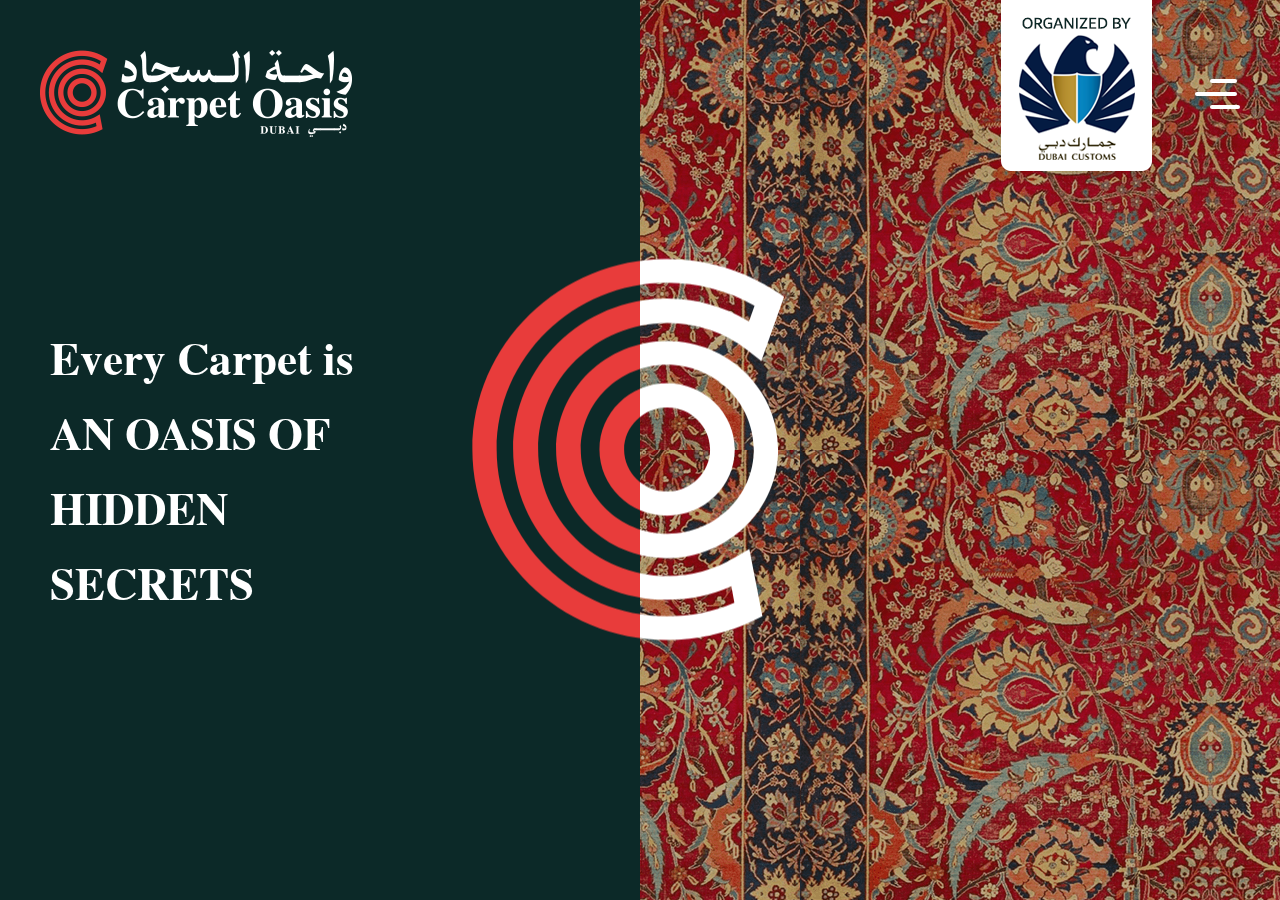
<file: index.html>
<!DOCTYPE html>
<html class="no-js" lang="en">
   <meta http-equiv="content-type" content="text/html;charset=utf-8" />
   <head>
	<title>Carpet Oasis </title>
      <meta charset="utf-8">
      <meta name="viewport" content="width=device-width, initial-scale=1.0, maximum-scale=1.0">
	   <link rel="stylesheet" href="https://cdnjs.cloudflare.com/ajax/libs/font-awesome/4.7.0/css/font-awesome.min.css">
      <link rel="stylesheet" href="assets/css/custom.css">
	   <link rel="icon" type="image/png" href="assets/img/header/favicon.png">
      <link rel="stylesheet" href="https://maxcdn.bootstrapcdn.com/bootstrap/3.3.7/css/bootstrap.min.css" integrity="sha384-BVYiiSIFeK1dGmJRAkycuHAHRg32OmUcww7on3RYdg4Va+PmSTsz/K68vbdEjh4u" crossorigin="anonymous">
	  
<!-- jQuery library -->
<script src="https://ajax.googleapis.com/ajax/libs/jquery/3.3.1/jquery.min.js"></script>
   </head>
   <body  data-cursor="-hidden">
   
	   <div class="logo-shield hidden-xs"><img src="assets/img/header/shield.png" width="151" alt=""/></div>
      <!-- <div   class="cb-loader cb-loader_overlay -front -visible"> -->
         <!-- <div  class="cb-loader_overlay-img fa-spin"><img src="assets/img/header/animated_load.png" alt=""></div> -->
      <!-- </div> -->
      <!-- <div class="cb-loader cb-loader_fill"></div> -->
      <nav class="cb-navbar">
         <div class="cb-navbar-strip">
            <div class="cb-navbar-container">
               <div class="cb-navbar-grid">
                  <div class="cb-navbar-grid-col -left">
                     
                     <a class="cb-navbar-logo" href="http://pwsolution.com/carpet/">
                     <img src="assets/img/header/logo_red.png"/>
                     </a>
                  </div>
                  <div class="cb-navbar-grid-col -right">
                     <button class="cb-navbar-toggle">
					 <span id="1st_line"></span>
					 <span></span>
					 <span></span>
				    </button>
                  </div>
               </div>
            </div>
         </div>
         <div class="cb-navbar-menu" >
            <div class="cb-navbar-menu-fill"></div>
			
            <div class="cb-navbar-menu-body">
               <div class="cb-navbar-menu-nav" >
                  <div class="cb-navbar-container">
                     <!--working link on live -->
					 
					 <a class="cb-navbar-menu-nav-item" href="http://pwsolution.com/carpet/about"><span>about us</span></a> 
                   <!--<a class="cb-navbar-menu-nav-item" target="parent" href="javascript:;"><span>about us</span></a>-->
                     <a class="cb-navbar-menu-nav-item" href="index.html"><span>exhibitors</span></a>
                     <a class="cb-navbar-menu-nav-item" href="http://pwsolution.com/carpet/"><span>media center</span></a>
                     <a class="cb-navbar-menu-nav-item" href="http://pwsolution.com/carpet/the_organizer"><span>the organizer</span></a>
                     <a class="cb-navbar-menu-nav-item" href="http://pwsolution.com/carpet/"><span>partners</span></a>
                     <a class="cb-navbar-menu-nav-item" href="http://pwsolution.com/carpet/"><span>venue</span></a>
                  </div>
               </div>
               <div class="cb-navbar-menu-social ft-xs-social" data-cursor="-hidden">
                  <div class="cb-navbar-container">
                     <div class="cb-social">
                        <a class="cb-social-item" href="https://www.instagram.com/explore/tags/carpet_oasis/" target="_blank">
                        <span class="cb-social-item-inner">
                       <i class="fa fa-instagram"></i>
                        </span>
                        </a>
                        <a class="cb-social-item" href="https://twitter.com/carpet_oasis" target="_blank">
                           <span class="cb-social-item-inner">
                               <i class="fa fa-twitter"></i>
                           </span>
                        </a>
                        <a class="cb-social-item" href="https://www.facebook.com/CarpetOasis/" target="_blank">
                           <span class="cb-social-item-inner">
                               <i class="fa fa-facebook"></i>
                           </span>
                        </a>
                        <a class="cb-social-item" href="#">
                           <span class="cb-social-item-inner">
                               <i class="fa fa-youtube-square"></i>
                           </span>
                        </a>
                        <a class="cb-social-item" href="#">
                           <span class="cb-social-item-inner">
                               <span class="arbic">AR</span>
							</span>
                        </a>
                     </div>
                  </div>
               </div>
            </div>
         
		 </div>
         <div class="cb-navbar-backdrop"></div>
      </nav>
      <div class="cb-view" data-controller="mainController" id="view-main" >
         <div id="check_animation_status" class="cb-slider">
            <div style="display:none;" class="cb-slider-nav"></div>
            <div class="cb-slider-items">
			<!-- wordpress breakup head -->
			
               <div id="section_1" class="cb-slider-item -in" data-slide-name="dsx" data-slide-navbar-inverse="true" style="z-index: 5; transform: matrix(1, 0, 0, 1, 0, 0);">
                  <header class="cb-featured">
                     <div class="cb-featured-preview">
                        <div class="cb-preview -right">
                           <div class="cb-preview-fill -color-ewa-bg">
                              
                           </div>
                        </div>
                     </div>
                     <div class="cb-featured-letter -back" data-letter="d">
                     </div>
                     <div class="cb-featured-fill bg_green -color-dsx -done">
                        <div class="cb-featured-letter -front" data-letter-pattern="d">
                        </div>
                        <div class="cb-featured-letter -fallback" data-letter-fallback="d" style="opacity: 1;">
                        </div>
                     </div>
                     <div class="cb-featured-body">

                                 <div class="cb-container -lg">
                                      <div class="cb-featured-header">
										<h2 class="sec-1-hd"> Every Carpet is
                                 <span>an oasis of</span>
                                 <strong>hidden secrets</strong></h2>
									 </div>
									

					 </div>
                     </div>
                  </header>
               </div>           
				
				<div id="section_2" class="cb-slider-item" data-slide-name="colorfly" data-slide-navbar-inverse="true">
                  <header class="cb-featured">
                     <div class="cb-featured-preview">
                        <div class="cb-preview -right">
                           <div class="cb-preview-fill section-2-bg">
                             
                           </div>
                        </div>
                     </div>
                     <div class="cb-featured-letter -back" data-letter="c"></div>
                     <div class="cb-featured-fill bg_red -color-ewa">
                        <div class="cb-featured-letter -front" data-letter-pattern="c"></div>
                        <div class="cb-featured-letter -fallback" data-letter-fallback="c"></div>
                     </div>
                     <div class="cb-featured-body">
						 
						  <div class="cb-container -lg">
                          
                           <div class="cb-featured-header">
                              <h1 class="datehd"><strong>20<sup>th</sup> </strong>January - <strong>14<sup>th</sup></strong> February <strong>2019</strong></h1>
							   
                           </div>
							   <div  id="timer" class="timer"></div>
                           <div class="cb-featured-text">
                           <div class="cb-featured-tags">
                              <p>a</p>
							  
                           </div>
                           
                        </div>
                     </div>
					 
                     </div>
                  </header>
               
            </div>
		
			    <div id="section_3" class="cb-slider-item" data-slide-name="about" data-slide-navbar-inverse="true">
                  <header class="cb-featured">
                     <div class="cb-featured-preview">
                        <div class="cb-preview -right">
                           <div class="cb-preview-fill section-2-bg">
                              
                           </div>
                        </div>
                     </div>
                     <div class="cb-featured-letter -back" data-letter="f"></div>
                     <div class="cb-featured-fill bg_gray -color-ewa">
                        <div class="cb-featured-letter -front" data-letter-pattern="f"></div>
                        <div class="cb-featured-letter -fallback" data-letter-fallback="f"></div>
                     </div>
					   
                     <div class="cb-featured-body">
                                 <div class="cb-container -lg">
                                      <div class="cb-featured-head">
               			 <div class="cb-featured-label"><h1 class="fttimes">About Carpet Oasis</h1></div>
              			</div>
									<div class="cb-featured-text">
										<div class="cb-text -xl">
									<p>A unique annual bonanza which now draws in thousands of
tourists and visitors from all around the world to Dubai, the Carpet and Art Oasis was first launched in 1996 as one of the main, long-running attractions of the Dubai Shopping Festival (DFS). It offers a treasure trove of exquisite and priceless carpets, with traders from all over the world, offering good value on a comprehensive range of handmade floor coverings.</p>
<br>
									<p>From a tiny carpet outlet to one of the world’s largest exhibitions of hand-woven mats, the Carpet and Art Oasis is gaining
grandeur year after year whether in terms of exhibition space, the level of participation, or the nature of displayed items, giving a great boost to Dubai’s trading sector.</p>
									</div>
									</div>
									 <div class="cb-featured-more -color-dsx">
									 <a class="cb-btn cb-btn_view -magnet" href="http://pwsolution.com/carpet/" role="button"><span class="cb-btn_view-zone"></span><span class="cb-btn_view-box"><span class="cb-btn_view-text"><span>Read More</span></span><span class="cb-btn_view-line"></span></span></a></div>
                              </div>
					 </div>
                  </header>
               
            </div>
				
				<div id="section_4" class="cb-slider-item" data-slide-name="#" data-slide-navbar-inverse="true">
                  <header class="cb-featured">
                     <div class="cb-featured-preview">
                        <div class="cb-preview -right">
                           <div class="cb-preview-fill section-inside-bg">
                              
                           </div>
                        </div>
                     </div>
                     <div class="cb-featured-letter -back" data-letter="y"></div>
                     <div class="cb-featured-fill bg_brown -color-ewa">
                        <div class="cb-featured-letter -front" data-letter-pattern="y"></div>
                        <div class="cb-featured-letter -fallback" data-letter-fallback="y"></div>
                     </div>
					  
					  
                     <div class="cb-featured-body">
					   <div class="cb-container -lg">
						    <div class="cb-featured-head">
               			 <div class="cb-featured-label"><h1 class="fttimes">Our Partners</h1></div>
              			</div>
								<div class="cb-featured-text">
									<div class="cb-text -xl">
										<div class="row">
											<div class="col-md-6 col-xs-6">
											<a href="https://www.maidubaiwater.com/" target="_blank"><img src="assets/img/dubai.png" class="img-responsive"/></a>
										</div>									
											<div class="col-md-6 col-xs-6">
											<a href="http://www.onebigholiday.com/" target="_blank"><img src="assets/img/dubai_2.png" class="img-responsive"/></a>
										</div>
										</div><div class="row">
											<div class="col-md-6 col-xs-6">
											<a href="https://duraspace.org/duracloud/" target="_blank"><img src="assets/img/dura.png" class="img-responsive"/></a>
										</div>									
											<div class="col-md-6 col-xs-6">
											<a href="https://www.postobon.com/" target="_blank"><img src="assets/img/posto.png" class="img-responsive"/></a>
										</div>
										</div><div class="row">
											<div class="col-md-6 col-xs-6">
											<a href="https://www.emirates.com/us/english/" target="_blank"><img src="assets/img/emirates.png" class="img-responsive"/></a>
										</div>									
											<div class="col-md-6 col-xs-6">
											<a href="https://www.omaemirates.com/" target="_blank"><img src="assets/img/emirates_2.png" class="img-responsive"/></a>
										</div>
									</div>
									</div>									 
								</div>
						  <div class="cb-featured-more -color-dsx"><a class="cb-btn cb-btn_view -magnet" href="http://pwsolution.com/carpet/" role="button"><span class="cb-btn_view-zone"></span><span class="cb-btn_view-box"><span class="cb-btn_view-text"><span>Read More</span></span><span class="cb-btn_view-line"></span></span></a></div>
                         </div>
                       </div>
                        <div class="cb-container -lg">
                          
                           
                           <div class="cb-featured-text">
                              
                           <div class="cb-featured-tags">
                              <p>a</p>
                           </div>
                           
                        </div>
                     </div>
					
                  </header>
               
            </div>
        		  
         		 <div id="section_5" class="cb-slider-item" data-slide-name="#" data-slide-navbar-inverse="true">
                  <header class="cb-featured">
                     <div class="cb-featured-preview">
                        <div class="cb-preview -right">
                           <div class="cb-preview-fill section-5-bg">
                              
                           </div>
                        </div>
                     </div>
                     <div class="cb-featured-letter -back" data-letter="a"></div>
                     <div class="cb-featured-fill bg_green -color-ewa">
                        <div class="cb-featured-letter -front" data-letter-pattern="a"></div>
                        <div class="cb-featured-letter -fallback" data-letter-fallback="a"></div>
                     </div>
                     <div class="cb-featured-body">
					 
                        <div class="cb-container -lg">
							<div class="cb-featured-head">
               			 <div class="cb-featured-label"><h1 class="fttimes">The Venue</h1></div>
              			</div>
                           <div class="cb-featured-text">
                              <div class="cb-text -xl">
								    <p>City Walk is an open, design-inspired neighbourhood in the heart of Dubai with hundreds of exclusive shops, restaurants and leisure activities set among 34 low-rise residential buildings, tree-lined avenues and a stunning a collection of contemporary street art murals. </p>
                                 <iframe src="https://www.google.com/maps/embed?pb=!1m18!1m12!1m3!1d40880.453460405944!2d55.16833624306383!3d25.08981679763971!2m3!1f0!2f0!3f0!3m2!1i1024!2i768!4f13.1!3m3!1m2!1s0x3e5f43496ad9c645%3A0xbde66e5084295162!2sDubai+-+United+Arab+Emirates!5e0!3m2!1sen!2s!4v1543420918190" width="100%" height="200" frameborder="0" style="border:0" allowfullscreen></iframe>
                           </div>
                           <div class="cb-featured-tags">
                              <p>a</p>
                           </div>
                           <div class="cb-featured-more -color-dsx"><a class="cb-btn cb-btn_view -magnet" href="http://pwsolution.com/carpet/" role="button"><span class="cb-btn_view-zone"></span><span class="cb-btn_view-box"><span class="cb-btn_view-text"><span>Read More</span></span><span class="cb-btn_view-line"></span></span></a></div>
                        </div>
                     </div>
					  </div>
                  </header>
               
            </div>
		 
		 
		 
		 <!-- breakdown for footer wP -->
		 
		 </div>
      </div>
	   </div>
      <script src="assets/js/vendor.js"></script>
      <script src="assets/js/animations.js"></script>
	  <script src="assets/js/countdown.js"></script>
	  <script src="assets/js/custom.js"></script>

   </body>
</html>
</file>
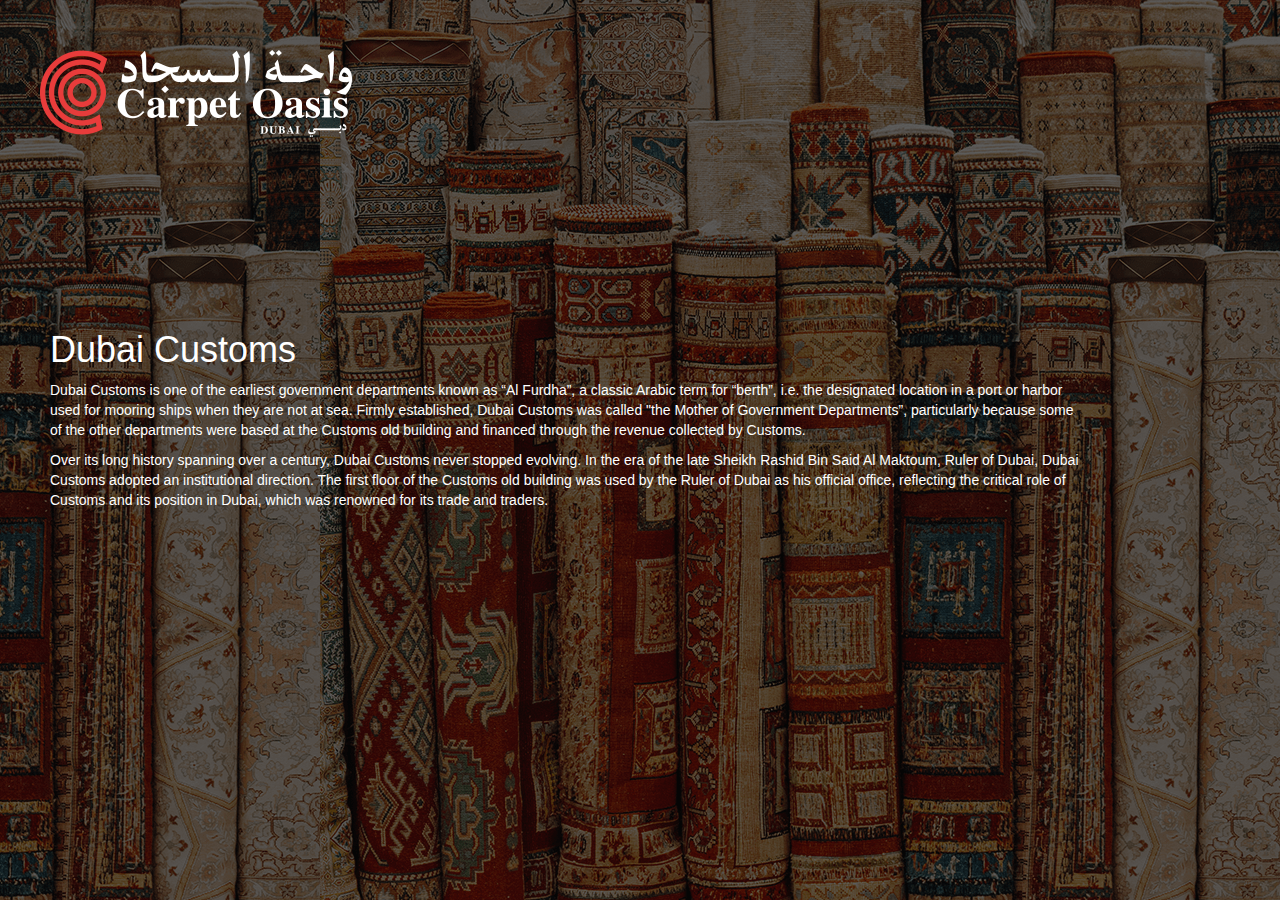
<file: the_organizer/index.html>
<!DOCTYPE html>
<html>
<meta http-equiv="content-type" content="text/html;charset=utf-8" />
<head>
<title>Carpet Oasis</title>
<meta charset="utf-8">
<meta name="viewport" content="width=device-width, initial-scale=1.0, maximum-scale=1.0">
<link rel="stylesheet" href="https://cdnjs.cloudflare.com/ajax/libs/font-awesome/4.7.0/css/font-awesome.min.css">
<link rel="stylesheet" href="/assets/css/custom.css">
<link rel="icon" type="image/png" href="/assets/img/header/favicon.png">
<link rel="stylesheet" href="https://maxcdn.bootstrapcdn.com/bootstrap/3.3.7/css/bootstrap.min.css" integrity="sha384-BVYiiSIFeK1dGmJRAkycuHAHRg32OmUcww7on3RYdg4Va+PmSTsz/K68vbdEjh4u" crossorigin="anonymous">

<!-- jQuery library -->
<script src="https://ajax.googleapis.com/ajax/libs/jquery/3.3.1/jquery.min.js"></script>
</head>
<body>
<div   class="cb-loader cb-loader_overlay -front -visible">
  <div  class="cb-loader_overlay-img fa-spin"><img src="/assets/img/header/animated_load.png" alt=""></div>
</div>
<div class="cb-loader cb-loader_fill"></div>
<nav class="cb-navbar">
  <div class="cb-navbar-strip">
    <div class="cb-navbar-container">
      <div class="cb-navbar-grid">
        <div class="cb-navbar-grid-col -left mukhi"> <a class="cb-navbar-logo" href="http://pwsolution.com/carpet/"> <img src="/assets/img/header/logo_red.png"/> </a> </div>
        <div class="cb-navbar-grid-col -right">
          <button class="cb-navbar-toggle"> </button>
        </div>
      </div>
    </div>
  </div>
  <div class="cb-navbar-menu">
    <div class="cb-navbar-menu-fill"></div>
    <div class="cb-navbar-menu-body">
      <div class="cb-navbar-menu-nav" >
        <div class="cb-navbar-container"> 
          <!--working link on live --> 
          
          <a class="cb-navbar-menu-nav-item" href="http://pwsolution.com/carpet/about">about us</a> 
          <!--<a class="cb-navbar-menu-nav-item" target="parent" href="javascript:;"><span>about us</span></a>--> 
          <a class="cb-navbar-menu-nav-item" href="http://pwsolution.com/carpet/">exhibitors</a> <a class="cb-navbar-menu-nav-item" href="http://pwsolution.com/carpet/">media center</a> <a class="cb-navbar-menu-nav-item" href="http://pwsolution.com/carpet/the_organizer/">the organizer</a> <a class="cb-navbar-menu-nav-item" href="http://pwsolution.com/carpet/">partners</a> <a class="cb-navbar-menu-nav-item" href="http://pwsolution.com/carpet/">venue</a> </div>
      </div>
      <div class="cb-navbar-menu-social" data-cursor="-hidden">
        <div class="cb-navbar-container">
          <div class="cb-social"> <a class="cb-social-item" href="https://www.instagram.com/explore/tags/carpet_oasis/" target="_blank"> <span class="cb-social-item-inner"> <i class="fa fa-instagram"></i> </span> </a> <a class="cb-social-item" href="https://twitter.com/carpet_oasis" target="_blank"> <span class="cb-social-item-inner"> <i class="fa fa-twitter"></i> </span> </a> <a class="cb-social-item" href="https://www.facebook.com/CarpetOasis/" target="_blank"> <span class="cb-social-item-inner"> <i class="fa fa-facebook"></i> </span> </a> <a class="cb-social-item" href="#"> <span class="cb-social-item-inner"> <i class="fa fa-youtube-square"></i> </span> </a> <a class="cb-social-item" href="#"> <span class="cb-social-item-inner"> <span class="arbic">AR</span> </span> </a> </div>
        </div>
      </div>
    </div>
  </div>
  <div class="cb-navbar-backdrop"></div>
</nav>
<div class="cb-view" data-controller="aboutController" id="view-main">
  <style>
.cb-featured-body {
    width: 100%;
}
</style>
  <div id="section_2" class="cb-slider-item" data-slide-name="colorfly" data-slide-navbar-inverse="true">
    <header class="cb-featured">
      <div class="cb-featured-preview">
        <div class="cb-preview -right">
          <div class="cb-preview-fill section-inside-bg"> </div>
        </div>
      </div>
      <div class="cb-featured-body">
        <div class="cb-container -lg">
          <div class="cb-featured-header">
            <h1>Dubai Customs</h1>
            <p> Dubai Customs is one of the earliest government departments known as “Al Furdha”, a classic Arabic term for “berth”, i.e. the designated location in a port or harbor used for mooring ships when they are not at sea. Firmly established, Dubai Customs was called "the Mother of Government Departments”, particularly because some of the other departments were based at the Customs old building and financed through the revenue collected by Customs.
			  </p>
			  <p>
              Over its long history spanning over a century, Dubai Customs never stopped evolving. In the era of the late Sheikh Rashid Bin Said Al Maktoum, Ruler of Dubai, Dubai Customs adopted an institutional direction. The first floor of the Customs old building was used by the Ruler of Dubai as his official office, reflecting the critical role of Customs and its position in Dubai, which was renowned for its trade and traders.</p>
          </div>
          <div  id="timer" class="timer"></div>
          <div class="cb-featured-text">
            <div class="cb-featured-tags">
              <p>a</p>
            </div>
          </div>
        </div>
      </div>
    </header>
  </div>
</div>
<script src="/assets/js/vendor.js"></script> 
<script src="/assets/js/animations.js"></script>
</body>
</html>
</file>
<file: assets/css/custom.css>
[data-aos][data-aos][data-aos-duration='50'],
body[data-aos-duration='50'] [data-aos] {
	-webkit-transition-duration: 50ms;
	-moz-transition-duration: 50ms;
	-o-transition-duration: 50ms;
	transition-duration: 50ms
}

[data-aos][data-aos][data-aos-delay='50'],
body[data-aos-delay='50'] [data-aos] {
	-webkit-transition-delay: 0;
	-moz-transition-delay: 0;
	-o-transition-delay: 0;
	transition-delay: 0
}

[data-aos][data-aos][data-aos-delay='50'].aos-animate,
body[data-aos-delay='50'] [data-aos].aos-animate {
	-webkit-transition-delay: 50ms;
	-moz-transition-delay: 50ms;
	-o-transition-delay: 50ms;
	transition-delay: 50ms
}

[data-aos][data-aos][data-aos-duration='100'],
body[data-aos-duration='100'] [data-aos] {
	-webkit-transition-duration: .1s;
	-moz-transition-duration: .1s;
	-o-transition-duration: .1s;
	transition-duration: .1s
}

[data-aos][data-aos][data-aos-delay='100'],
body[data-aos-delay='100'] [data-aos] {
	-webkit-transition-delay: 0;
	-moz-transition-delay: 0;
	-o-transition-delay: 0;
	transition-delay: 0
}

[data-aos][data-aos][data-aos-delay='100'].aos-animate,
body[data-aos-delay='100'] [data-aos].aos-animate {
	-webkit-transition-delay: .1s;
	-moz-transition-delay: .1s;
	-o-transition-delay: .1s;
	transition-delay: .1s
}

[data-aos][data-aos][data-aos-duration='150'],
body[data-aos-duration='150'] [data-aos] {
	-webkit-transition-duration: .15s;
	-moz-transition-duration: .15s;
	-o-transition-duration: .15s;
	transition-duration: .15s
}

[data-aos][data-aos][data-aos-delay='150'],
body[data-aos-delay='150'] [data-aos] {
	-webkit-transition-delay: 0;
	-moz-transition-delay: 0;
	-o-transition-delay: 0;
	transition-delay: 0
}

[data-aos][data-aos][data-aos-delay='150'].aos-animate,
body[data-aos-delay='150'] [data-aos].aos-animate {
	-webkit-transition-delay: .15s;
	-moz-transition-delay: .15s;
	-o-transition-delay: .15s;
	transition-delay: .15s
}

[data-aos][data-aos][data-aos-duration='200'],
body[data-aos-duration='200'] [data-aos] {
	-webkit-transition-duration: .2s;
	-moz-transition-duration: .2s;
	-o-transition-duration: .2s;
	transition-duration: .2s
}

[data-aos][data-aos][data-aos-delay='200'],
body[data-aos-delay='200'] [data-aos] {
	-webkit-transition-delay: 0;
	-moz-transition-delay: 0;
	-o-transition-delay: 0;
	transition-delay: 0
}

[data-aos][data-aos][data-aos-delay='200'].aos-animate,
body[data-aos-delay='200'] [data-aos].aos-animate {
	-webkit-transition-delay: .2s;
	-moz-transition-delay: .2s;
	-o-transition-delay: .2s;
	transition-delay: .2s
}

[data-aos][data-aos][data-aos-duration='250'],
body[data-aos-duration='250'] [data-aos] {
	-webkit-transition-duration: .25s;
	-moz-transition-duration: .25s;
	-o-transition-duration: .25s;
	transition-duration: .25s
}

[data-aos][data-aos][data-aos-delay='250'],
body[data-aos-delay='250'] [data-aos] {
	-webkit-transition-delay: 0;
	-moz-transition-delay: 0;
	-o-transition-delay: 0;
	transition-delay: 0
}

[data-aos][data-aos][data-aos-delay='250'].aos-animate,
body[data-aos-delay='250'] [data-aos].aos-animate {
	-webkit-transition-delay: .25s;
	-moz-transition-delay: .25s;
	-o-transition-delay: .25s;
	transition-delay: .25s
}

[data-aos][data-aos][data-aos-duration='300'],
body[data-aos-duration='300'] [data-aos] {
	-webkit-transition-duration: .3s;
	-moz-transition-duration: .3s;
	-o-transition-duration: .3s;
	transition-duration: .3s
}

[data-aos][data-aos][data-aos-delay='300'],
body[data-aos-delay='300'] [data-aos] {
	-webkit-transition-delay: 0;
	-moz-transition-delay: 0;
	-o-transition-delay: 0;
	transition-delay: 0
}

[data-aos][data-aos][data-aos-delay='300'].aos-animate,
body[data-aos-delay='300'] [data-aos].aos-animate {
	-webkit-transition-delay: .3s;
	-moz-transition-delay: .3s;
	-o-transition-delay: .3s;
	transition-delay: .3s
}

[data-aos][data-aos][data-aos-duration='350'],
body[data-aos-duration='350'] [data-aos] {
	-webkit-transition-duration: .35s;
	-moz-transition-duration: .35s;
	-o-transition-duration: .35s;
	transition-duration: .35s
}

[data-aos][data-aos][data-aos-delay='350'],
body[data-aos-delay='350'] [data-aos] {
	-webkit-transition-delay: 0;
	-moz-transition-delay: 0;
	-o-transition-delay: 0;
	transition-delay: 0
}

[data-aos][data-aos][data-aos-delay='350'].aos-animate,
body[data-aos-delay='350'] [data-aos].aos-animate {
	-webkit-transition-delay: .35s;
	-moz-transition-delay: .35s;
	-o-transition-delay: .35s;
	transition-delay: .35s
}

[data-aos][data-aos][data-aos-duration='400'],
body[data-aos-duration='400'] [data-aos] {
	-webkit-transition-duration: .4s;
	-moz-transition-duration: .4s;
	-o-transition-duration: .4s;
	transition-duration: .4s
}

[data-aos][data-aos][data-aos-delay='400'],
body[data-aos-delay='400'] [data-aos] {
	-webkit-transition-delay: 0;
	-moz-transition-delay: 0;
	-o-transition-delay: 0;
	transition-delay: 0
}

[data-aos][data-aos][data-aos-delay='400'].aos-animate,
body[data-aos-delay='400'] [data-aos].aos-animate {
	-webkit-transition-delay: .4s;
	-moz-transition-delay: .4s;
	-o-transition-delay: .4s;
	transition-delay: .4s
}

[data-aos][data-aos][data-aos-duration='450'],
body[data-aos-duration='450'] [data-aos] {
	-webkit-transition-duration: .45s;
	-moz-transition-duration: .45s;
	-o-transition-duration: .45s;
	transition-duration: .45s
}

[data-aos][data-aos][data-aos-delay='450'],
body[data-aos-delay='450'] [data-aos] {
	-webkit-transition-delay: 0;
	-moz-transition-delay: 0;
	-o-transition-delay: 0;
	transition-delay: 0
}

[data-aos][data-aos][data-aos-delay='450'].aos-animate,
body[data-aos-delay='450'] [data-aos].aos-animate {
	-webkit-transition-delay: .45s;
	-moz-transition-delay: .45s;
	-o-transition-delay: .45s;
	transition-delay: .45s
}

[data-aos][data-aos][data-aos-duration='500'],
body[data-aos-duration='500'] [data-aos] {
	-webkit-transition-duration: .5s;
	-moz-transition-duration: .5s;
	-o-transition-duration: .5s;
	transition-duration: .5s
}

[data-aos][data-aos][data-aos-delay='500'],
body[data-aos-delay='500'] [data-aos] {
	-webkit-transition-delay: 0;
	-moz-transition-delay: 0;
	-o-transition-delay: 0;
	transition-delay: 0
}

[data-aos][data-aos][data-aos-delay='500'].aos-animate,
body[data-aos-delay='500'] [data-aos].aos-animate {
	-webkit-transition-delay: .5s;
	-moz-transition-delay: .5s;
	-o-transition-delay: .5s;
	transition-delay: .5s
}

[data-aos][data-aos][data-aos-duration='550'],
body[data-aos-duration='550'] [data-aos] {
	-webkit-transition-duration: .55s;
	-moz-transition-duration: .55s;
	-o-transition-duration: .55s;
	transition-duration: .55s
}

[data-aos][data-aos][data-aos-delay='550'],
body[data-aos-delay='550'] [data-aos] {
	-webkit-transition-delay: 0;
	-moz-transition-delay: 0;
	-o-transition-delay: 0;
	transition-delay: 0
}

[data-aos][data-aos][data-aos-delay='550'].aos-animate,
body[data-aos-delay='550'] [data-aos].aos-animate {
	-webkit-transition-delay: .55s;
	-moz-transition-delay: .55s;
	-o-transition-delay: .55s;
	transition-delay: .55s
}

[data-aos][data-aos][data-aos-duration='600'],
body[data-aos-duration='600'] [data-aos] {
	-webkit-transition-duration: .6s;
	-moz-transition-duration: .6s;
	-o-transition-duration: .6s;
	transition-duration: .6s
}

[data-aos][data-aos][data-aos-delay='600'],
body[data-aos-delay='600'] [data-aos] {
	-webkit-transition-delay: 0;
	-moz-transition-delay: 0;
	-o-transition-delay: 0;
	transition-delay: 0
}

[data-aos][data-aos][data-aos-delay='600'].aos-animate,
body[data-aos-delay='600'] [data-aos].aos-animate {
	-webkit-transition-delay: .6s;
	-moz-transition-delay: .6s;
	-o-transition-delay: .6s;
	transition-delay: .6s
}

[data-aos][data-aos][data-aos-duration='650'],
body[data-aos-duration='650'] [data-aos] {
	-webkit-transition-duration: .65s;
	-moz-transition-duration: .65s;
	-o-transition-duration: .65s;
	transition-duration: .65s
}

[data-aos][data-aos][data-aos-delay='650'],
body[data-aos-delay='650'] [data-aos] {
	-webkit-transition-delay: 0;
	-moz-transition-delay: 0;
	-o-transition-delay: 0;
	transition-delay: 0
}

[data-aos][data-aos][data-aos-delay='650'].aos-animate,
body[data-aos-delay='650'] [data-aos].aos-animate {
	-webkit-transition-delay: .65s;
	-moz-transition-delay: .65s;
	-o-transition-delay: .65s;
	transition-delay: .65s
}

[data-aos][data-aos][data-aos-duration='700'],
body[data-aos-duration='700'] [data-aos] {
	-webkit-transition-duration: .7s;
	-moz-transition-duration: .7s;
	-o-transition-duration: .7s;
	transition-duration: .7s
}

[data-aos][data-aos][data-aos-delay='700'],
body[data-aos-delay='700'] [data-aos] {
	-webkit-transition-delay: 0;
	-moz-transition-delay: 0;
	-o-transition-delay: 0;
	transition-delay: 0
}

[data-aos][data-aos][data-aos-delay='700'].aos-animate,
body[data-aos-delay='700'] [data-aos].aos-animate {
	-webkit-transition-delay: .7s;
	-moz-transition-delay: .7s;
	-o-transition-delay: .7s;
	transition-delay: .7s
}

[data-aos][data-aos][data-aos-duration='750'],
body[data-aos-duration='750'] [data-aos] {
	-webkit-transition-duration: .75s;
	-moz-transition-duration: .75s;
	-o-transition-duration: .75s;
	transition-duration: .75s
}

[data-aos][data-aos][data-aos-delay='750'],
body[data-aos-delay='750'] [data-aos] {
	-webkit-transition-delay: 0;
	-moz-transition-delay: 0;
	-o-transition-delay: 0;
	transition-delay: 0
}

[data-aos][data-aos][data-aos-delay='750'].aos-animate,
body[data-aos-delay='750'] [data-aos].aos-animate {
	-webkit-transition-delay: .75s;
	-moz-transition-delay: .75s;
	-o-transition-delay: .75s;
	transition-delay: .75s
}

[data-aos][data-aos][data-aos-duration='800'],
body[data-aos-duration='800'] [data-aos] {
	-webkit-transition-duration: .8s;
	-moz-transition-duration: .8s;
	-o-transition-duration: .8s;
	transition-duration: .8s
}

[data-aos][data-aos][data-aos-delay='800'],
body[data-aos-delay='800'] [data-aos] {
	-webkit-transition-delay: 0;
	-moz-transition-delay: 0;
	-o-transition-delay: 0;
	transition-delay: 0
}

[data-aos][data-aos][data-aos-delay='800'].aos-animate,
body[data-aos-delay='800'] [data-aos].aos-animate {
	-webkit-transition-delay: .8s;
	-moz-transition-delay: .8s;
	-o-transition-delay: .8s;
	transition-delay: .8s
}

[data-aos][data-aos][data-aos-duration='850'],
body[data-aos-duration='850'] [data-aos] {
	-webkit-transition-duration: .85s;
	-moz-transition-duration: .85s;
	-o-transition-duration: .85s;
	transition-duration: .85s
}

[data-aos][data-aos][data-aos-delay='850'],
body[data-aos-delay='850'] [data-aos] {
	-webkit-transition-delay: 0;
	-moz-transition-delay: 0;
	-o-transition-delay: 0;
	transition-delay: 0
}

[data-aos][data-aos][data-aos-delay='850'].aos-animate,
body[data-aos-delay='850'] [data-aos].aos-animate {
	-webkit-transition-delay: .85s;
	-moz-transition-delay: .85s;
	-o-transition-delay: .85s;
	transition-delay: .85s
}

[data-aos][data-aos][data-aos-duration='900'],
body[data-aos-duration='900'] [data-aos] {
	-webkit-transition-duration: .9s;
	-moz-transition-duration: .9s;
	-o-transition-duration: .9s;
	transition-duration: .9s
}

[data-aos][data-aos][data-aos-delay='900'],
body[data-aos-delay='900'] [data-aos] {
	-webkit-transition-delay: 0;
	-moz-transition-delay: 0;
	-o-transition-delay: 0;
	transition-delay: 0
}

[data-aos][data-aos][data-aos-delay='900'].aos-animate,
body[data-aos-delay='900'] [data-aos].aos-animate {
	-webkit-transition-delay: .9s;
	-moz-transition-delay: .9s;
	-o-transition-delay: .9s;
	transition-delay: .9s
}

[data-aos][data-aos][data-aos-duration='950'],
body[data-aos-duration='950'] [data-aos] {
	-webkit-transition-duration: .95s;
	-moz-transition-duration: .95s;
	-o-transition-duration: .95s;
	transition-duration: .95s
}

[data-aos][data-aos][data-aos-delay='950'],
body[data-aos-delay='950'] [data-aos] {
	-webkit-transition-delay: 0;
	-moz-transition-delay: 0;
	-o-transition-delay: 0;
	transition-delay: 0
}

[data-aos][data-aos][data-aos-delay='950'].aos-animate,
body[data-aos-delay='950'] [data-aos].aos-animate {
	-webkit-transition-delay: .95s;
	-moz-transition-delay: .95s;
	-o-transition-delay: .95s;
	transition-delay: .95s
}

[data-aos][data-aos][data-aos-duration='1000'],
body[data-aos-duration='1000'] [data-aos] {
	-webkit-transition-duration: 1s;
	-moz-transition-duration: 1s;
	-o-transition-duration: 1s;
	transition-duration: 1s
}

[data-aos][data-aos][data-aos-delay='1000'],
body[data-aos-delay='1000'] [data-aos] {
	-webkit-transition-delay: 0;
	-moz-transition-delay: 0;
	-o-transition-delay: 0;
	transition-delay: 0
}

[data-aos][data-aos][data-aos-delay='1000'].aos-animate,
body[data-aos-delay='1000'] [data-aos].aos-animate {
	-webkit-transition-delay: 1s;
	-moz-transition-delay: 1s;
	-o-transition-delay: 1s;
	transition-delay: 1s
}

[data-aos][data-aos][data-aos-duration='1050'],
body[data-aos-duration='1050'] [data-aos] {
	-webkit-transition-duration: 1.05s;
	-moz-transition-duration: 1.05s;
	-o-transition-duration: 1.05s;
	transition-duration: 1.05s
}

[data-aos][data-aos][data-aos-delay='1050'],
body[data-aos-delay='1050'] [data-aos] {
	-webkit-transition-delay: 0;
	-moz-transition-delay: 0;
	-o-transition-delay: 0;
	transition-delay: 0
}

[data-aos][data-aos][data-aos-delay='1050'].aos-animate,
body[data-aos-delay='1050'] [data-aos].aos-animate {
	-webkit-transition-delay: 1.05s;
	-moz-transition-delay: 1.05s;
	-o-transition-delay: 1.05s;
	transition-delay: 1.05s
}

[data-aos][data-aos][data-aos-duration='1100'],
body[data-aos-duration='1100'] [data-aos] {
	-webkit-transition-duration: 1.1s;
	-moz-transition-duration: 1.1s;
	-o-transition-duration: 1.1s;
	transition-duration: 1.1s
}

[data-aos][data-aos][data-aos-delay='1100'],
body[data-aos-delay='1100'] [data-aos] {
	-webkit-transition-delay: 0;
	-moz-transition-delay: 0;
	-o-transition-delay: 0;
	transition-delay: 0
}

[data-aos][data-aos][data-aos-delay='1100'].aos-animate,
body[data-aos-delay='1100'] [data-aos].aos-animate {
	-webkit-transition-delay: 1.1s;
	-moz-transition-delay: 1.1s;
	-o-transition-delay: 1.1s;
	transition-delay: 1.1s
}

[data-aos][data-aos][data-aos-duration='1150'],
body[data-aos-duration='1150'] [data-aos] {
	-webkit-transition-duration: 1.15s;
	-moz-transition-duration: 1.15s;
	-o-transition-duration: 1.15s;
	transition-duration: 1.15s
}

[data-aos][data-aos][data-aos-delay='1150'],
body[data-aos-delay='1150'] [data-aos] {
	-webkit-transition-delay: 0;
	-moz-transition-delay: 0;
	-o-transition-delay: 0;
	transition-delay: 0
}

[data-aos][data-aos][data-aos-delay='1150'].aos-animate,
body[data-aos-delay='1150'] [data-aos].aos-animate {
	-webkit-transition-delay: 1.15s;
	-moz-transition-delay: 1.15s;
	-o-transition-delay: 1.15s;
	transition-delay: 1.15s
}

[data-aos][data-aos][data-aos-duration='1200'],
body[data-aos-duration='1200'] [data-aos] {
	-webkit-transition-duration: 1.2s;
	-moz-transition-duration: 1.2s;
	-o-transition-duration: 1.2s;
	transition-duration: 1.2s
}

[data-aos][data-aos][data-aos-delay='1200'],
body[data-aos-delay='1200'] [data-aos] {
	-webkit-transition-delay: 0;
	-moz-transition-delay: 0;
	-o-transition-delay: 0;
	transition-delay: 0
}

[data-aos][data-aos][data-aos-delay='1200'].aos-animate,
body[data-aos-delay='1200'] [data-aos].aos-animate {
	-webkit-transition-delay: 1.2s;
	-moz-transition-delay: 1.2s;
	-o-transition-delay: 1.2s;
	transition-delay: 1.2s
}

[data-aos][data-aos][data-aos-duration='1250'],
body[data-aos-duration='1250'] [data-aos] {
	-webkit-transition-duration: 1.25s;
	-moz-transition-duration: 1.25s;
	-o-transition-duration: 1.25s;
	transition-duration: 1.25s
}

[data-aos][data-aos][data-aos-delay='1250'],
body[data-aos-delay='1250'] [data-aos] {
	-webkit-transition-delay: 0;
	-moz-transition-delay: 0;
	-o-transition-delay: 0;
	transition-delay: 0
}

[data-aos][data-aos][data-aos-delay='1250'].aos-animate,
body[data-aos-delay='1250'] [data-aos].aos-animate {
	-webkit-transition-delay: 1.25s;
	-moz-transition-delay: 1.25s;
	-o-transition-delay: 1.25s;
	transition-delay: 1.25s
}

[data-aos][data-aos][data-aos-duration='1300'],
body[data-aos-duration='1300'] [data-aos] {
	-webkit-transition-duration: 1.3s;
	-moz-transition-duration: 1.3s;
	-o-transition-duration: 1.3s;
	transition-duration: 1.3s
}

[data-aos][data-aos][data-aos-delay='1300'],
body[data-aos-delay='1300'] [data-aos] {
	-webkit-transition-delay: 0;
	-moz-transition-delay: 0;
	-o-transition-delay: 0;
	transition-delay: 0
}

[data-aos][data-aos][data-aos-delay='1300'].aos-animate,
body[data-aos-delay='1300'] [data-aos].aos-animate {
	-webkit-transition-delay: 1.3s;
	-moz-transition-delay: 1.3s;
	-o-transition-delay: 1.3s;
	transition-delay: 1.3s
}

[data-aos][data-aos][data-aos-duration='1350'],
body[data-aos-duration='1350'] [data-aos] {
	-webkit-transition-duration: 1.35s;
	-moz-transition-duration: 1.35s;
	-o-transition-duration: 1.35s;
	transition-duration: 1.35s
}

[data-aos][data-aos][data-aos-delay='1350'],
body[data-aos-delay='1350'] [data-aos] {
	-webkit-transition-delay: 0;
	-moz-transition-delay: 0;
	-o-transition-delay: 0;
	transition-delay: 0
}

[data-aos][data-aos][data-aos-delay='1350'].aos-animate,
body[data-aos-delay='1350'] [data-aos].aos-animate {
	-webkit-transition-delay: 1.35s;
	-moz-transition-delay: 1.35s;
	-o-transition-delay: 1.35s;
	transition-delay: 1.35s
}

[data-aos][data-aos][data-aos-duration='1400'],
body[data-aos-duration='1400'] [data-aos] {
	-webkit-transition-duration: 1.4s;
	-moz-transition-duration: 1.4s;
	-o-transition-duration: 1.4s;
	transition-duration: 1.4s
}

[data-aos][data-aos][data-aos-delay='1400'],
body[data-aos-delay='1400'] [data-aos] {
	-webkit-transition-delay: 0;
	-moz-transition-delay: 0;
	-o-transition-delay: 0;
	transition-delay: 0
}

[data-aos][data-aos][data-aos-delay='1400'].aos-animate,
body[data-aos-delay='1400'] [data-aos].aos-animate {
	-webkit-transition-delay: 1.4s;
	-moz-transition-delay: 1.4s;
	-o-transition-delay: 1.4s;
	transition-delay: 1.4s
}

[data-aos][data-aos][data-aos-duration='1450'],
body[data-aos-duration='1450'] [data-aos] {
	-webkit-transition-duration: 1.45s;
	-moz-transition-duration: 1.45s;
	-o-transition-duration: 1.45s;
	transition-duration: 1.45s
}

[data-aos][data-aos][data-aos-delay='1450'],
body[data-aos-delay='1450'] [data-aos] {
	-webkit-transition-delay: 0;
	-moz-transition-delay: 0;
	-o-transition-delay: 0;
	transition-delay: 0
}

[data-aos][data-aos][data-aos-delay='1450'].aos-animate,
body[data-aos-delay='1450'] [data-aos].aos-animate {
	-webkit-transition-delay: 1.45s;
	-moz-transition-delay: 1.45s;
	-o-transition-delay: 1.45s;
	transition-delay: 1.45s
}

[data-aos][data-aos][data-aos-duration='1500'],
body[data-aos-duration='1500'] [data-aos] {
	-webkit-transition-duration: 1.5s;
	-moz-transition-duration: 1.5s;
	-o-transition-duration: 1.5s;
	transition-duration: 1.5s
}

[data-aos][data-aos][data-aos-delay='1500'],
body[data-aos-delay='1500'] [data-aos] {
	-webkit-transition-delay: 0;
	-moz-transition-delay: 0;
	-o-transition-delay: 0;
	transition-delay: 0
}

[data-aos][data-aos][data-aos-delay='1500'].aos-animate,
body[data-aos-delay='1500'] [data-aos].aos-animate {
	-webkit-transition-delay: 1.5s;
	-moz-transition-delay: 1.5s;
	-o-transition-delay: 1.5s;
	transition-delay: 1.5s
}

[data-aos][data-aos][data-aos-duration='1550'],
body[data-aos-duration='1550'] [data-aos] {
	-webkit-transition-duration: 1.55s;
	-moz-transition-duration: 1.55s;
	-o-transition-duration: 1.55s;
	transition-duration: 1.55s
}

[data-aos][data-aos][data-aos-delay='1550'],
body[data-aos-delay='1550'] [data-aos] {
	-webkit-transition-delay: 0;
	-moz-transition-delay: 0;
	-o-transition-delay: 0;
	transition-delay: 0
}

[data-aos][data-aos][data-aos-delay='1550'].aos-animate,
body[data-aos-delay='1550'] [data-aos].aos-animate {
	-webkit-transition-delay: 1.55s;
	-moz-transition-delay: 1.55s;
	-o-transition-delay: 1.55s;
	transition-delay: 1.55s
}

[data-aos][data-aos][data-aos-duration='1600'],
body[data-aos-duration='1600'] [data-aos] {
	-webkit-transition-duration: 1.6s;
	-moz-transition-duration: 1.6s;
	-o-transition-duration: 1.6s;
	transition-duration: 1.6s
}

[data-aos][data-aos][data-aos-delay='1600'],
body[data-aos-delay='1600'] [data-aos] {
	-webkit-transition-delay: 0;
	-moz-transition-delay: 0;
	-o-transition-delay: 0;
	transition-delay: 0
}

[data-aos][data-aos][data-aos-delay='1600'].aos-animate,
body[data-aos-delay='1600'] [data-aos].aos-animate {
	-webkit-transition-delay: 1.6s;
	-moz-transition-delay: 1.6s;
	-o-transition-delay: 1.6s;
	transition-delay: 1.6s
}

[data-aos][data-aos][data-aos-duration='1650'],
body[data-aos-duration='1650'] [data-aos] {
	-webkit-transition-duration: 1.65s;
	-moz-transition-duration: 1.65s;
	-o-transition-duration: 1.65s;
	transition-duration: 1.65s
}

[data-aos][data-aos][data-aos-delay='1650'],
body[data-aos-delay='1650'] [data-aos] {
	-webkit-transition-delay: 0;
	-moz-transition-delay: 0;
	-o-transition-delay: 0;
	transition-delay: 0
}

[data-aos][data-aos][data-aos-delay='1650'].aos-animate,
body[data-aos-delay='1650'] [data-aos].aos-animate {
	-webkit-transition-delay: 1.65s;
	-moz-transition-delay: 1.65s;
	-o-transition-delay: 1.65s;
	transition-delay: 1.65s
}

[data-aos][data-aos][data-aos-duration='1700'],
body[data-aos-duration='1700'] [data-aos] {
	-webkit-transition-duration: 1.7s;
	-moz-transition-duration: 1.7s;
	-o-transition-duration: 1.7s;
	transition-duration: 1.7s
}

[data-aos][data-aos][data-aos-delay='1700'],
body[data-aos-delay='1700'] [data-aos] {
	-webkit-transition-delay: 0;
	-moz-transition-delay: 0;
	-o-transition-delay: 0;
	transition-delay: 0
}

[data-aos][data-aos][data-aos-delay='1700'].aos-animate,
body[data-aos-delay='1700'] [data-aos].aos-animate {
	-webkit-transition-delay: 1.7s;
	-moz-transition-delay: 1.7s;
	-o-transition-delay: 1.7s;
	transition-delay: 1.7s
}

[data-aos][data-aos][data-aos-duration='1750'],
body[data-aos-duration='1750'] [data-aos] {
	-webkit-transition-duration: 1.75s;
	-moz-transition-duration: 1.75s;
	-o-transition-duration: 1.75s;
	transition-duration: 1.75s
}

[data-aos][data-aos][data-aos-delay='1750'],
body[data-aos-delay='1750'] [data-aos] {
	-webkit-transition-delay: 0;
	-moz-transition-delay: 0;
	-o-transition-delay: 0;
	transition-delay: 0
}

[data-aos][data-aos][data-aos-delay='1750'].aos-animate,
body[data-aos-delay='1750'] [data-aos].aos-animate {
	-webkit-transition-delay: 1.75s;
	-moz-transition-delay: 1.75s;
	-o-transition-delay: 1.75s;
	transition-delay: 1.75s
}

[data-aos][data-aos][data-aos-duration='1800'],
body[data-aos-duration='1800'] [data-aos] {
	-webkit-transition-duration: 1.8s;
	-moz-transition-duration: 1.8s;
	-o-transition-duration: 1.8s;
	transition-duration: 1.8s
}

[data-aos][data-aos][data-aos-delay='1800'],
body[data-aos-delay='1800'] [data-aos] {
	-webkit-transition-delay: 0;
	-moz-transition-delay: 0;
	-o-transition-delay: 0;
	transition-delay: 0
}

[data-aos][data-aos][data-aos-delay='1800'].aos-animate,
body[data-aos-delay='1800'] [data-aos].aos-animate {
	-webkit-transition-delay: 1.8s;
	-moz-transition-delay: 1.8s;
	-o-transition-delay: 1.8s;
	transition-delay: 1.8s
}

[data-aos][data-aos][data-aos-duration='1850'],
body[data-aos-duration='1850'] [data-aos] {
	-webkit-transition-duration: 1.85s;
	-moz-transition-duration: 1.85s;
	-o-transition-duration: 1.85s;
	transition-duration: 1.85s
}

[data-aos][data-aos][data-aos-delay='1850'],
body[data-aos-delay='1850'] [data-aos] {
	-webkit-transition-delay: 0;
	-moz-transition-delay: 0;
	-o-transition-delay: 0;
	transition-delay: 0
}

[data-aos][data-aos][data-aos-delay='1850'].aos-animate,
body[data-aos-delay='1850'] [data-aos].aos-animate {
	-webkit-transition-delay: 1.85s;
	-moz-transition-delay: 1.85s;
	-o-transition-delay: 1.85s;
	transition-delay: 1.85s
}

[data-aos][data-aos][data-aos-duration='1900'],
body[data-aos-duration='1900'] [data-aos] {
	-webkit-transition-duration: 1.9s;
	-moz-transition-duration: 1.9s;
	-o-transition-duration: 1.9s;
	transition-duration: 1.9s
}

[data-aos][data-aos][data-aos-delay='1900'],
body[data-aos-delay='1900'] [data-aos] {
	-webkit-transition-delay: 0;
	-moz-transition-delay: 0;
	-o-transition-delay: 0;
	transition-delay: 0
}

[data-aos][data-aos][data-aos-delay='1900'].aos-animate,
body[data-aos-delay='1900'] [data-aos].aos-animate {
	-webkit-transition-delay: 1.9s;
	-moz-transition-delay: 1.9s;
	-o-transition-delay: 1.9s;
	transition-delay: 1.9s
}

[data-aos][data-aos][data-aos-duration='1950'],
body[data-aos-duration='1950'] [data-aos] {
	-webkit-transition-duration: 1.95s;
	-moz-transition-duration: 1.95s;
	-o-transition-duration: 1.95s;
	transition-duration: 1.95s
}

[data-aos][data-aos][data-aos-delay='1950'],
body[data-aos-delay='1950'] [data-aos] {
	-webkit-transition-delay: 0;
	-moz-transition-delay: 0;
	-o-transition-delay: 0;
	transition-delay: 0
}

[data-aos][data-aos][data-aos-delay='1950'].aos-animate,
body[data-aos-delay='1950'] [data-aos].aos-animate {
	-webkit-transition-delay: 1.95s;
	-moz-transition-delay: 1.95s;
	-o-transition-delay: 1.95s;
	transition-delay: 1.95s
}

[data-aos][data-aos][data-aos-duration='2000'],
body[data-aos-duration='2000'] [data-aos] {
	-webkit-transition-duration: 2s;
	-moz-transition-duration: 2s;
	-o-transition-duration: 2s;
	transition-duration: 2s
}

[data-aos][data-aos][data-aos-delay='2000'],
body[data-aos-delay='2000'] [data-aos] {
	-webkit-transition-delay: 0;
	-moz-transition-delay: 0;
	-o-transition-delay: 0;
	transition-delay: 0
}

[data-aos][data-aos][data-aos-delay='2000'].aos-animate,
body[data-aos-delay='2000'] [data-aos].aos-animate {
	-webkit-transition-delay: 2s;
	-moz-transition-delay: 2s;
	-o-transition-delay: 2s;
	transition-delay: 2s
}

[data-aos][data-aos][data-aos-duration='2050'],
body[data-aos-duration='2050'] [data-aos] {
	-webkit-transition-duration: 2.05s;
	-moz-transition-duration: 2.05s;
	-o-transition-duration: 2.05s;
	transition-duration: 2.05s
}

[data-aos][data-aos][data-aos-delay='2050'],
body[data-aos-delay='2050'] [data-aos] {
	-webkit-transition-delay: 0;
	-moz-transition-delay: 0;
	-o-transition-delay: 0;
	transition-delay: 0
}

[data-aos][data-aos][data-aos-delay='2050'].aos-animate,
body[data-aos-delay='2050'] [data-aos].aos-animate {
	-webkit-transition-delay: 2.05s;
	-moz-transition-delay: 2.05s;
	-o-transition-delay: 2.05s;
	transition-delay: 2.05s
}

[data-aos][data-aos][data-aos-duration='2100'],
body[data-aos-duration='2100'] [data-aos] {
	-webkit-transition-duration: 2.1s;
	-moz-transition-duration: 2.1s;
	-o-transition-duration: 2.1s;
	transition-duration: 2.1s
}

[data-aos][data-aos][data-aos-delay='2100'],
body[data-aos-delay='2100'] [data-aos] {
	-webkit-transition-delay: 0;
	-moz-transition-delay: 0;
	-o-transition-delay: 0;
	transition-delay: 0
}

[data-aos][data-aos][data-aos-delay='2100'].aos-animate,
body[data-aos-delay='2100'] [data-aos].aos-animate {
	-webkit-transition-delay: 2.1s;
	-moz-transition-delay: 2.1s;
	-o-transition-delay: 2.1s;
	transition-delay: 2.1s
}

[data-aos][data-aos][data-aos-duration='2150'],
body[data-aos-duration='2150'] [data-aos] {
	-webkit-transition-duration: 2.15s;
	-moz-transition-duration: 2.15s;
	-o-transition-duration: 2.15s;
	transition-duration: 2.15s
}

[data-aos][data-aos][data-aos-delay='2150'],
body[data-aos-delay='2150'] [data-aos] {
	-webkit-transition-delay: 0;
	-moz-transition-delay: 0;
	-o-transition-delay: 0;
	transition-delay: 0
}

[data-aos][data-aos][data-aos-delay='2150'].aos-animate,
body[data-aos-delay='2150'] [data-aos].aos-animate {
	-webkit-transition-delay: 2.15s;
	-moz-transition-delay: 2.15s;
	-o-transition-delay: 2.15s;
	transition-delay: 2.15s
}

[data-aos][data-aos][data-aos-duration='2200'],
body[data-aos-duration='2200'] [data-aos] {
	-webkit-transition-duration: 2.2s;
	-moz-transition-duration: 2.2s;
	-o-transition-duration: 2.2s;
	transition-duration: 2.2s
}

[data-aos][data-aos][data-aos-delay='2200'],
body[data-aos-delay='2200'] [data-aos] {
	-webkit-transition-delay: 0;
	-moz-transition-delay: 0;
	-o-transition-delay: 0;
	transition-delay: 0
}

[data-aos][data-aos][data-aos-delay='2200'].aos-animate,
body[data-aos-delay='2200'] [data-aos].aos-animate {
	-webkit-transition-delay: 2.2s;
	-moz-transition-delay: 2.2s;
	-o-transition-delay: 2.2s;
	transition-delay: 2.2s
}

[data-aos][data-aos][data-aos-duration='2250'],
body[data-aos-duration='2250'] [data-aos] {
	-webkit-transition-duration: 2.25s;
	-moz-transition-duration: 2.25s;
	-o-transition-duration: 2.25s;
	transition-duration: 2.25s
}

[data-aos][data-aos][data-aos-delay='2250'],
body[data-aos-delay='2250'] [data-aos] {
	-webkit-transition-delay: 0;
	-moz-transition-delay: 0;
	-o-transition-delay: 0;
	transition-delay: 0
}

[data-aos][data-aos][data-aos-delay='2250'].aos-animate,
body[data-aos-delay='2250'] [data-aos].aos-animate {
	-webkit-transition-delay: 2.25s;
	-moz-transition-delay: 2.25s;
	-o-transition-delay: 2.25s;
	transition-delay: 2.25s
}

[data-aos][data-aos][data-aos-duration='2300'],
body[data-aos-duration='2300'] [data-aos] {
	-webkit-transition-duration: 2.3s;
	-moz-transition-duration: 2.3s;
	-o-transition-duration: 2.3s;
	transition-duration: 2.3s
}

[data-aos][data-aos][data-aos-delay='2300'],
body[data-aos-delay='2300'] [data-aos] {
	-webkit-transition-delay: 0;
	-moz-transition-delay: 0;
	-o-transition-delay: 0;
	transition-delay: 0
}

[data-aos][data-aos][data-aos-delay='2300'].aos-animate,
body[data-aos-delay='2300'] [data-aos].aos-animate {
	-webkit-transition-delay: 2.3s;
	-moz-transition-delay: 2.3s;
	-o-transition-delay: 2.3s;
	transition-delay: 2.3s
}

[data-aos][data-aos][data-aos-duration='2350'],
body[data-aos-duration='2350'] [data-aos] {
	-webkit-transition-duration: 2.35s;
	-moz-transition-duration: 2.35s;
	-o-transition-duration: 2.35s;
	transition-duration: 2.35s
}

[data-aos][data-aos][data-aos-delay='2350'],
body[data-aos-delay='2350'] [data-aos] {
	-webkit-transition-delay: 0;
	-moz-transition-delay: 0;
	-o-transition-delay: 0;
	transition-delay: 0
}

[data-aos][data-aos][data-aos-delay='2350'].aos-animate,
body[data-aos-delay='2350'] [data-aos].aos-animate {
	-webkit-transition-delay: 2.35s;
	-moz-transition-delay: 2.35s;
	-o-transition-delay: 2.35s;
	transition-delay: 2.35s
}

[data-aos][data-aos][data-aos-duration='2400'],
body[data-aos-duration='2400'] [data-aos] {
	-webkit-transition-duration: 2.4s;
	-moz-transition-duration: 2.4s;
	-o-transition-duration: 2.4s;
	transition-duration: 2.4s
}

[data-aos][data-aos][data-aos-delay='2400'],
body[data-aos-delay='2400'] [data-aos] {
	-webkit-transition-delay: 0;
	-moz-transition-delay: 0;
	-o-transition-delay: 0;
	transition-delay: 0
}

[data-aos][data-aos][data-aos-delay='2400'].aos-animate,
body[data-aos-delay='2400'] [data-aos].aos-animate {
	-webkit-transition-delay: 2.4s;
	-moz-transition-delay: 2.4s;
	-o-transition-delay: 2.4s;
	transition-delay: 2.4s
}

[data-aos][data-aos][data-aos-duration='2450'],
body[data-aos-duration='2450'] [data-aos] {
	-webkit-transition-duration: 2.45s;
	-moz-transition-duration: 2.45s;
	-o-transition-duration: 2.45s;
	transition-duration: 2.45s
}

[data-aos][data-aos][data-aos-delay='2450'],
body[data-aos-delay='2450'] [data-aos] {
	-webkit-transition-delay: 0;
	-moz-transition-delay: 0;
	-o-transition-delay: 0;
	transition-delay: 0
}

[data-aos][data-aos][data-aos-delay='2450'].aos-animate,
body[data-aos-delay='2450'] [data-aos].aos-animate {
	-webkit-transition-delay: 2.45s;
	-moz-transition-delay: 2.45s;
	-o-transition-delay: 2.45s;
	transition-delay: 2.45s
}

[data-aos][data-aos][data-aos-duration='2500'],
body[data-aos-duration='2500'] [data-aos] {
	-webkit-transition-duration: 2.5s;
	-moz-transition-duration: 2.5s;
	-o-transition-duration: 2.5s;
	transition-duration: 2.5s
}

[data-aos][data-aos][data-aos-delay='2500'],
body[data-aos-delay='2500'] [data-aos] {
	-webkit-transition-delay: 0;
	-moz-transition-delay: 0;
	-o-transition-delay: 0;
	transition-delay: 0
}

[data-aos][data-aos][data-aos-delay='2500'].aos-animate,
body[data-aos-delay='2500'] [data-aos].aos-animate {
	-webkit-transition-delay: 2.5s;
	-moz-transition-delay: 2.5s;
	-o-transition-delay: 2.5s;
	transition-delay: 2.5s
}

[data-aos][data-aos][data-aos-duration='2550'],
body[data-aos-duration='2550'] [data-aos] {
	-webkit-transition-duration: 2.55s;
	-moz-transition-duration: 2.55s;
	-o-transition-duration: 2.55s;
	transition-duration: 2.55s
}

[data-aos][data-aos][data-aos-delay='2550'],
body[data-aos-delay='2550'] [data-aos] {
	-webkit-transition-delay: 0;
	-moz-transition-delay: 0;
	-o-transition-delay: 0;
	transition-delay: 0
}

[data-aos][data-aos][data-aos-delay='2550'].aos-animate,
body[data-aos-delay='2550'] [data-aos].aos-animate {
	-webkit-transition-delay: 2.55s;
	-moz-transition-delay: 2.55s;
	-o-transition-delay: 2.55s;
	transition-delay: 2.55s
}

[data-aos][data-aos][data-aos-duration='2600'],
body[data-aos-duration='2600'] [data-aos] {
	-webkit-transition-duration: 2.6s;
	-moz-transition-duration: 2.6s;
	-o-transition-duration: 2.6s;
	transition-duration: 2.6s
}

[data-aos][data-aos][data-aos-delay='2600'],
body[data-aos-delay='2600'] [data-aos] {
	-webkit-transition-delay: 0;
	-moz-transition-delay: 0;
	-o-transition-delay: 0;
	transition-delay: 0
}

[data-aos][data-aos][data-aos-delay='2600'].aos-animate,
body[data-aos-delay='2600'] [data-aos].aos-animate {
	-webkit-transition-delay: 2.6s;
	-moz-transition-delay: 2.6s;
	-o-transition-delay: 2.6s;
	transition-delay: 2.6s
}

[data-aos][data-aos][data-aos-duration='2650'],
body[data-aos-duration='2650'] [data-aos] {
	-webkit-transition-duration: 2.65s;
	-moz-transition-duration: 2.65s;
	-o-transition-duration: 2.65s;
	transition-duration: 2.65s
}

[data-aos][data-aos][data-aos-delay='2650'],
body[data-aos-delay='2650'] [data-aos] {
	-webkit-transition-delay: 0;
	-moz-transition-delay: 0;
	-o-transition-delay: 0;
	transition-delay: 0
}

[data-aos][data-aos][data-aos-delay='2650'].aos-animate,
body[data-aos-delay='2650'] [data-aos].aos-animate {
	-webkit-transition-delay: 2.65s;
	-moz-transition-delay: 2.65s;
	-o-transition-delay: 2.65s;
	transition-delay: 2.65s
}

[data-aos][data-aos][data-aos-duration='2700'],
body[data-aos-duration='2700'] [data-aos] {
	-webkit-transition-duration: 2.7s;
	-moz-transition-duration: 2.7s;
	-o-transition-duration: 2.7s;
	transition-duration: 2.7s
}

[data-aos][data-aos][data-aos-delay='2700'],
body[data-aos-delay='2700'] [data-aos] {
	-webkit-transition-delay: 0;
	-moz-transition-delay: 0;
	-o-transition-delay: 0;
	transition-delay: 0
}

[data-aos][data-aos][data-aos-delay='2700'].aos-animate,
body[data-aos-delay='2700'] [data-aos].aos-animate {
	-webkit-transition-delay: 2.7s;
	-moz-transition-delay: 2.7s;
	-o-transition-delay: 2.7s;
	transition-delay: 2.7s
}

[data-aos][data-aos][data-aos-duration='2750'],
body[data-aos-duration='2750'] [data-aos] {
	-webkit-transition-duration: 2.75s;
	-moz-transition-duration: 2.75s;
	-o-transition-duration: 2.75s;
	transition-duration: 2.75s
}

[data-aos][data-aos][data-aos-delay='2750'],
body[data-aos-delay='2750'] [data-aos] {
	-webkit-transition-delay: 0;
	-moz-transition-delay: 0;
	-o-transition-delay: 0;
	transition-delay: 0
}

[data-aos][data-aos][data-aos-delay='2750'].aos-animate,
body[data-aos-delay='2750'] [data-aos].aos-animate {
	-webkit-transition-delay: 2.75s;
	-moz-transition-delay: 2.75s;
	-o-transition-delay: 2.75s;
	transition-delay: 2.75s
}

[data-aos][data-aos][data-aos-duration='2800'],
body[data-aos-duration='2800'] [data-aos] {
	-webkit-transition-duration: 2.8s;
	-moz-transition-duration: 2.8s;
	-o-transition-duration: 2.8s;
	transition-duration: 2.8s
}

[data-aos][data-aos][data-aos-delay='2800'],
body[data-aos-delay='2800'] [data-aos] {
	-webkit-transition-delay: 0;
	-moz-transition-delay: 0;
	-o-transition-delay: 0;
	transition-delay: 0
}

[data-aos][data-aos][data-aos-delay='2800'].aos-animate,
body[data-aos-delay='2800'] [data-aos].aos-animate {
	-webkit-transition-delay: 2.8s;
	-moz-transition-delay: 2.8s;
	-o-transition-delay: 2.8s;
	transition-delay: 2.8s
}

[data-aos][data-aos][data-aos-duration='2850'],
body[data-aos-duration='2850'] [data-aos] {
	-webkit-transition-duration: 2.85s;
	-moz-transition-duration: 2.85s;
	-o-transition-duration: 2.85s;
	transition-duration: 2.85s
}

[data-aos][data-aos][data-aos-delay='2850'],
body[data-aos-delay='2850'] [data-aos] {
	-webkit-transition-delay: 0;
	-moz-transition-delay: 0;
	-o-transition-delay: 0;
	transition-delay: 0
}

[data-aos][data-aos][data-aos-delay='2850'].aos-animate,
body[data-aos-delay='2850'] [data-aos].aos-animate {
	-webkit-transition-delay: 2.85s;
	-moz-transition-delay: 2.85s;
	-o-transition-delay: 2.85s;
	transition-delay: 2.85s
}

[data-aos][data-aos][data-aos-duration='2900'],
body[data-aos-duration='2900'] [data-aos] {
	-webkit-transition-duration: 2.9s;
	-moz-transition-duration: 2.9s;
	-o-transition-duration: 2.9s;
	transition-duration: 2.9s
}

[data-aos][data-aos][data-aos-delay='2900'],
body[data-aos-delay='2900'] [data-aos] {
	-webkit-transition-delay: 0;
	-moz-transition-delay: 0;
	-o-transition-delay: 0;
	transition-delay: 0
}

[data-aos][data-aos][data-aos-delay='2900'].aos-animate,
body[data-aos-delay='2900'] [data-aos].aos-animate {
	-webkit-transition-delay: 2.9s;
	-moz-transition-delay: 2.9s;
	-o-transition-delay: 2.9s;
	transition-delay: 2.9s
}

[data-aos][data-aos][data-aos-duration='2950'],
body[data-aos-duration='2950'] [data-aos] {
	-webkit-transition-duration: 2.95s;
	-moz-transition-duration: 2.95s;
	-o-transition-duration: 2.95s;
	transition-duration: 2.95s
}

[data-aos][data-aos][data-aos-delay='2950'],
body[data-aos-delay='2950'] [data-aos] {
	-webkit-transition-delay: 0;
	-moz-transition-delay: 0;
	-o-transition-delay: 0;
	transition-delay: 0
}

[data-aos][data-aos][data-aos-delay='2950'].aos-animate,
body[data-aos-delay='2950'] [data-aos].aos-animate {
	-webkit-transition-delay: 2.95s;
	-moz-transition-delay: 2.95s;
	-o-transition-delay: 2.95s;
	transition-delay: 2.95s
}

[data-aos][data-aos][data-aos-duration='3000'],
body[data-aos-duration='3000'] [data-aos] {
	-webkit-transition-duration: 3s;
	-moz-transition-duration: 3s;
	-o-transition-duration: 3s;
	transition-duration: 3s
}

[data-aos][data-aos][data-aos-delay='3000'],
body[data-aos-delay='3000'] [data-aos] {
	-webkit-transition-delay: 0;
	-moz-transition-delay: 0;
	-o-transition-delay: 0;
	transition-delay: 0
}

[data-aos][data-aos][data-aos-delay='3000'].aos-animate,
body[data-aos-delay='3000'] [data-aos].aos-animate {
	-webkit-transition-delay: 3s;
	-moz-transition-delay: 3s;
	-o-transition-delay: 3s;
	transition-delay: 3s
}

[data-aos][data-aos][data-aos-easing=linear],
body[data-aos-easing=linear] [data-aos] {
	-webkit-transition-timing-function: cubic-bezier(.25, .25, .75, .75);
	-moz-transition-timing-function: cubic-bezier(.25, .25, .75, .75);
	-o-transition-timing-function: cubic-bezier(.25, .25, .75, .75);
	transition-timing-function: cubic-bezier(.25, .25, .75, .75)
}

[data-aos][data-aos][data-aos-easing=ease],
body[data-aos-easing=ease] [data-aos] {
	-webkit-transition-timing-function: ease;
	-moz-transition-timing-function: ease;
	-o-transition-timing-function: ease;
	transition-timing-function: ease
}

[data-aos][data-aos][data-aos-easing=ease-in],
body[data-aos-easing=ease-in] [data-aos] {
	-webkit-transition-timing-function: ease-in;
	-moz-transition-timing-function: ease-in;
	-o-transition-timing-function: ease-in;
	transition-timing-function: ease-in
}

[data-aos][data-aos][data-aos-easing=ease-out],
body[data-aos-easing=ease-out] [data-aos] {
	-webkit-transition-timing-function: ease-out;
	-moz-transition-timing-function: ease-out;
	-o-transition-timing-function: ease-out;
	transition-timing-function: ease-out
}

[data-aos][data-aos][data-aos-easing=ease-in-out],
body[data-aos-easing=ease-in-out] [data-aos] {
	-webkit-transition-timing-function: ease-in-out;
	-moz-transition-timing-function: ease-in-out;
	-o-transition-timing-function: ease-in-out;
	transition-timing-function: ease-in-out
}

[data-aos][data-aos][data-aos-easing=ease-in-back],
body[data-aos-easing=ease-in-back] [data-aos] {
	-webkit-transition-timing-function: cubic-bezier(.6, -.28, .735, .045);
	-moz-transition-timing-function: cubic-bezier(.6, -.28, .735, .045);
	-o-transition-timing-function: cubic-bezier(.6, -.28, .735, .045);
	transition-timing-function: cubic-bezier(.6, -.28, .735, .045)
}

[data-aos][data-aos][data-aos-easing=ease-out-back],
body[data-aos-easing=ease-out-back] [data-aos] {
	-webkit-transition-timing-function: cubic-bezier(.175, .885, .32, 1.275);
	-moz-transition-timing-function: cubic-bezier(.175, .885, .32, 1.275);
	-o-transition-timing-function: cubic-bezier(.175, .885, .32, 1.275);
	transition-timing-function: cubic-bezier(.175, .885, .32, 1.275)
}

[data-aos][data-aos][data-aos-easing=ease-in-out-back],
body[data-aos-easing=ease-in-out-back] [data-aos] {
	-webkit-transition-timing-function: cubic-bezier(.68, -.55, .265, 1.55);
	-moz-transition-timing-function: cubic-bezier(.68, -.55, .265, 1.55);
	-o-transition-timing-function: cubic-bezier(.68, -.55, .265, 1.55);
	transition-timing-function: cubic-bezier(.68, -.55, .265, 1.55)
}

[data-aos][data-aos][data-aos-easing=ease-in-sine],
body[data-aos-easing=ease-in-sine] [data-aos] {
	-webkit-transition-timing-function: cubic-bezier(.47, 0, .745, .715);
	-moz-transition-timing-function: cubic-bezier(.47, 0, .745, .715);
	-o-transition-timing-function: cubic-bezier(.47, 0, .745, .715);
	transition-timing-function: cubic-bezier(.47, 0, .745, .715)
}

[data-aos][data-aos][data-aos-easing=ease-out-sine],
body[data-aos-easing=ease-out-sine] [data-aos] {
	-webkit-transition-timing-function: cubic-bezier(.39, .575, .565, 1);
	-moz-transition-timing-function: cubic-bezier(.39, .575, .565, 1);
	-o-transition-timing-function: cubic-bezier(.39, .575, .565, 1);
	transition-timing-function: cubic-bezier(.39, .575, .565, 1)
}

[data-aos][data-aos][data-aos-easing=ease-in-out-sine],
body[data-aos-easing=ease-in-out-sine] [data-aos] {
	-webkit-transition-timing-function: cubic-bezier(.445, .05, .55, .95);
	-moz-transition-timing-function: cubic-bezier(.445, .05, .55, .95);
	-o-transition-timing-function: cubic-bezier(.445, .05, .55, .95);
	transition-timing-function: cubic-bezier(.445, .05, .55, .95)
}

[data-aos][data-aos][data-aos-easing=ease-in-quad],
body[data-aos-easing=ease-in-quad] [data-aos] {
	-webkit-transition-timing-function: cubic-bezier(.55, .085, .68, .53);
	-moz-transition-timing-function: cubic-bezier(.55, .085, .68, .53);
	-o-transition-timing-function: cubic-bezier(.55, .085, .68, .53);
	transition-timing-function: cubic-bezier(.55, .085, .68, .53)
}

[data-aos][data-aos][data-aos-easing=ease-out-quad],
body[data-aos-easing=ease-out-quad] [data-aos] {
	-webkit-transition-timing-function: cubic-bezier(.25, .46, .45, .94);
	-moz-transition-timing-function: cubic-bezier(.25, .46, .45, .94);
	-o-transition-timing-function: cubic-bezier(.25, .46, .45, .94);
	transition-timing-function: cubic-bezier(.25, .46, .45, .94)
}

[data-aos][data-aos][data-aos-easing=ease-in-out-quad],
body[data-aos-easing=ease-in-out-quad] [data-aos] {
	-webkit-transition-timing-function: cubic-bezier(.455, .03, .515, .955);
	-moz-transition-timing-function: cubic-bezier(.455, .03, .515, .955);
	-o-transition-timing-function: cubic-bezier(.455, .03, .515, .955);
	transition-timing-function: cubic-bezier(.455, .03, .515, .955)
}

[data-aos][data-aos][data-aos-easing=ease-in-cubic],
body[data-aos-easing=ease-in-cubic] [data-aos] {
	-webkit-transition-timing-function: cubic-bezier(.55, .085, .68, .53);
	-moz-transition-timing-function: cubic-bezier(.55, .085, .68, .53);
	-o-transition-timing-function: cubic-bezier(.55, .085, .68, .53);
	transition-timing-function: cubic-bezier(.55, .085, .68, .53)
}

[data-aos][data-aos][data-aos-easing=ease-out-cubic],
body[data-aos-easing=ease-out-cubic] [data-aos] {
	-webkit-transition-timing-function: cubic-bezier(.25, .46, .45, .94);
	-moz-transition-timing-function: cubic-bezier(.25, .46, .45, .94);
	-o-transition-timing-function: cubic-bezier(.25, .46, .45, .94);
	transition-timing-function: cubic-bezier(.25, .46, .45, .94)
}

[data-aos][data-aos][data-aos-easing=ease-in-out-cubic],
body[data-aos-easing=ease-in-out-cubic] [data-aos] {
	-webkit-transition-timing-function: cubic-bezier(.455, .03, .515, .955);
	-moz-transition-timing-function: cubic-bezier(.455, .03, .515, .955);
	-o-transition-timing-function: cubic-bezier(.455, .03, .515, .955);
	transition-timing-function: cubic-bezier(.455, .03, .515, .955)
}

[data-aos][data-aos][data-aos-easing=ease-in-quart],
body[data-aos-easing=ease-in-quart] [data-aos] {
	-webkit-transition-timing-function: cubic-bezier(.55, .085, .68, .53);
	-moz-transition-timing-function: cubic-bezier(.55, .085, .68, .53);
	-o-transition-timing-function: cubic-bezier(.55, .085, .68, .53);
	transition-timing-function: cubic-bezier(.55, .085, .68, .53)
}

[data-aos][data-aos][data-aos-easing=ease-out-quart],
body[data-aos-easing=ease-out-quart] [data-aos] {
	-webkit-transition-timing-function: cubic-bezier(.25, .46, .45, .94);
	-moz-transition-timing-function: cubic-bezier(.25, .46, .45, .94);
	-o-transition-timing-function: cubic-bezier(.25, .46, .45, .94);
	transition-timing-function: cubic-bezier(.25, .46, .45, .94)
}

[data-aos][data-aos][data-aos-easing=ease-in-out-quart],
body[data-aos-easing=ease-in-out-quart] [data-aos] {
	-webkit-transition-timing-function: cubic-bezier(.455, .03, .515, .955);
	-moz-transition-timing-function: cubic-bezier(.455, .03, .515, .955);
	-o-transition-timing-function: cubic-bezier(.455, .03, .515, .955);
	transition-timing-function: cubic-bezier(.455, .03, .515, .955)
}

[data-aos^=fade][data-aos^=fade] {
	opacity: 0;
	-webkit-transition-property: opacity, -webkit-transform;
	transition-property: opacity, -webkit-transform;
	-o-transition-property: opacity, -o-transform;
	-moz-transition-property: opacity, transform, -moz-transform;
	transition-property: opacity, transform;
	transition-property: opacity, transform, -webkit-transform, -moz-transform, -o-transform
}

[data-aos^=fade][data-aos^=fade].aos-animate {
	opacity: 1;
	-webkit-transform: translate(0);
	-moz-transform: translate(0);
	-ms-transform: translate(0);
	-o-transform: translate(0);
	transform: translate(0)
}

[data-aos=fade-up] {
	-webkit-transform: translateY(100px);
	-moz-transform: translateY(100px);
	-ms-transform: translateY(100px);
	-o-transform: translateY(100px);
	transform: translateY(100px)
}

[data-aos=fade-down] {
	-webkit-transform: translateY(-100px);
	-moz-transform: translateY(-100px);
	-ms-transform: translateY(-100px);
	-o-transform: translateY(-100px);
	transform: translateY(-100px)
}

[data-aos=fade-right] {
	-webkit-transform: translate(-100px);
	-moz-transform: translate(-100px);
	-ms-transform: translate(-100px);
	-o-transform: translate(-100px);
	transform: translate(-100px)
}

[data-aos=fade-left] {
	-webkit-transform: translate(100px);
	-moz-transform: translate(100px);
	-ms-transform: translate(100px);
	-o-transform: translate(100px);
	transform: translate(100px)
}

[data-aos=fade-up-right] {
	-webkit-transform: translate(-100px, 100px);
	-moz-transform: translate(-100px, 100px);
	-ms-transform: translate(-100px, 100px);
	-o-transform: translate(-100px, 100px);
	transform: translate(-100px, 100px)
}

[data-aos=fade-up-left] {
	-webkit-transform: translate(100px, 100px);
	-moz-transform: translate(100px, 100px);
	-ms-transform: translate(100px, 100px);
	-o-transform: translate(100px, 100px);
	transform: translate(100px, 100px)
}

[data-aos=fade-down-right] {
	-webkit-transform: translate(-100px, -100px);
	-moz-transform: translate(-100px, -100px);
	-ms-transform: translate(-100px, -100px);
	-o-transform: translate(-100px, -100px);
	transform: translate(-100px, -100px)
}

[data-aos=fade-down-left] {
	-webkit-transform: translate(100px, -100px);
	-moz-transform: translate(100px, -100px);
	-ms-transform: translate(100px, -100px);
	-o-transform: translate(100px, -100px);
	transform: translate(100px, -100px)
}

[data-aos^=zoom][data-aos^=zoom] {
	opacity: 0;
	-webkit-transition-property: opacity, -webkit-transform;
	transition-property: opacity, -webkit-transform;
	-o-transition-property: opacity, -o-transform;
	-moz-transition-property: opacity, transform, -moz-transform;
	transition-property: opacity, transform;
	transition-property: opacity, transform, -webkit-transform, -moz-transform, -o-transform
}

[data-aos^=zoom][data-aos^=zoom].aos-animate {
	opacity: 1;
	-webkit-transform: translate(0) scale(1);
	-moz-transform: translate(0) scale(1);
	-ms-transform: translate(0) scale(1);
	-o-transform: translate(0) scale(1);
	transform: translate(0) scale(1)
}

[data-aos=zoom-in] {
	-webkit-transform: scale(.6);
	-moz-transform: scale(.6);
	-ms-transform: scale(.6);
	-o-transform: scale(.6);
	transform: scale(.6)
}

[data-aos=zoom-in-up] {
	-webkit-transform: translateY(100px) scale(.6);
	-moz-transform: translateY(100px) scale(.6);
	-ms-transform: translateY(100px) scale(.6);
	-o-transform: translateY(100px) scale(.6);
	transform: translateY(100px) scale(.6)
}

[data-aos=zoom-in-down] {
	-webkit-transform: translateY(-100px) scale(.6);
	-moz-transform: translateY(-100px) scale(.6);
	-ms-transform: translateY(-100px) scale(.6);
	-o-transform: translateY(-100px) scale(.6);
	transform: translateY(-100px) scale(.6)
}

[data-aos=zoom-in-right] {
	-webkit-transform: translate(-100px) scale(.6);
	-moz-transform: translate(-100px) scale(.6);
	-ms-transform: translate(-100px) scale(.6);
	-o-transform: translate(-100px) scale(.6);
	transform: translate(-100px) scale(.6)
}

[data-aos=zoom-in-left] {
	-webkit-transform: translate(100px) scale(.6);
	-moz-transform: translate(100px) scale(.6);
	-ms-transform: translate(100px) scale(.6);
	-o-transform: translate(100px) scale(.6);
	transform: translate(100px) scale(.6)
}

[data-aos=zoom-out] {
	-webkit-transform: scale(1.2);
	-moz-transform: scale(1.2);
	-ms-transform: scale(1.2);
	-o-transform: scale(1.2);
	transform: scale(1.2)
}

[data-aos=zoom-out-up] {
	-webkit-transform: translateY(100px) scale(1.2);
	-moz-transform: translateY(100px) scale(1.2);
	-ms-transform: translateY(100px) scale(1.2);
	-o-transform: translateY(100px) scale(1.2);
	transform: translateY(100px) scale(1.2)
}

[data-aos=zoom-out-down] {
	-webkit-transform: translateY(-100px) scale(1.2);
	-moz-transform: translateY(-100px) scale(1.2);
	-ms-transform: translateY(-100px) scale(1.2);
	-o-transform: translateY(-100px) scale(1.2);
	transform: translateY(-100px) scale(1.2)
}

[data-aos=zoom-out-right] {
	-webkit-transform: translate(-100px) scale(1.2);
	-moz-transform: translate(-100px) scale(1.2);
	-ms-transform: translate(-100px) scale(1.2);
	-o-transform: translate(-100px) scale(1.2);
	transform: translate(-100px) scale(1.2)
}

[data-aos=zoom-out-left] {
	-webkit-transform: translate(100px) scale(1.2);
	-moz-transform: translate(100px) scale(1.2);
	-ms-transform: translate(100px) scale(1.2);
	-o-transform: translate(100px) scale(1.2);
	transform: translate(100px) scale(1.2)
}

[data-aos^=slide][data-aos^=slide] {
	-webkit-transition-property: -webkit-transform;
	transition-property: -webkit-transform;
	-o-transition-property: -o-transform;
	-moz-transition-property: transform, -moz-transform;
	transition-property: transform;
	transition-property: transform, -webkit-transform, -moz-transform, -o-transform
}

[data-aos^=slide][data-aos^=slide].aos-animate {
	-webkit-transform: translate(0);
	-moz-transform: translate(0);
	-ms-transform: translate(0);
	-o-transform: translate(0);
	transform: translate(0)
}

[data-aos=slide-up] {
	-webkit-transform: translateY(100%);
	-moz-transform: translateY(100%);
	-ms-transform: translateY(100%);
	-o-transform: translateY(100%);
	transform: translateY(100%)
}

[data-aos=slide-down] {
	-webkit-transform: translateY(-100%);
	-moz-transform: translateY(-100%);
	-ms-transform: translateY(-100%);
	-o-transform: translateY(-100%);
	transform: translateY(-100%)
}

[data-aos=slide-right] {
	-webkit-transform: translateX(-100%);
	-moz-transform: translateX(-100%);
	-ms-transform: translateX(-100%);
	-o-transform: translateX(-100%);
	transform: translateX(-100%)
}

[data-aos=slide-left] {
	-webkit-transform: translateX(100%);
	-moz-transform: translateX(100%);
	-ms-transform: translateX(100%);
	-o-transform: translateX(100%);
	transform: translateX(100%)
}

[data-aos^=flip][data-aos^=flip] {
	-webkit-backface-visibility: hidden;
	-moz-backface-visibility: hidden;
	backface-visibility: hidden;
	-webkit-transition-property: -webkit-transform;
	transition-property: -webkit-transform;
	-o-transition-property: -o-transform;
	-moz-transition-property: transform, -moz-transform;
	transition-property: transform;
	transition-property: transform, -webkit-transform, -moz-transform, -o-transform
}

[data-aos=flip-left] {
	-webkit-transform: perspective(2500px) rotateY(-100deg);
	-moz-transform: perspective(2500px) rotateY(-100deg);
	transform: perspective(2500px) rotateY(-100deg)
}

[data-aos=flip-left].aos-animate {
	-webkit-transform: perspective(2500px) rotateY(0);
	-moz-transform: perspective(2500px) rotateY(0);
	transform: perspective(2500px) rotateY(0)
}

[data-aos=flip-right] {
	-webkit-transform: perspective(2500px) rotateY(100deg);
	-moz-transform: perspective(2500px) rotateY(100deg);
	transform: perspective(2500px) rotateY(100deg)
}

[data-aos=flip-right].aos-animate {
	-webkit-transform: perspective(2500px) rotateY(0);
	-moz-transform: perspective(2500px) rotateY(0);
	transform: perspective(2500px) rotateY(0)
}

[data-aos=flip-up] {
	-webkit-transform: perspective(2500px) rotateX(-100deg);
	-moz-transform: perspective(2500px) rotateX(-100deg);
	transform: perspective(2500px) rotateX(-100deg)
}

[data-aos=flip-up].aos-animate {
	-webkit-transform: perspective(2500px) rotateX(0);
	-moz-transform: perspective(2500px) rotateX(0);
	transform: perspective(2500px) rotateX(0)
}

[data-aos=flip-down] {
	-webkit-transform: perspective(2500px) rotateX(100deg);
	-moz-transform: perspective(2500px) rotateX(100deg);
	transform: perspective(2500px) rotateX(100deg)
}

[data-aos=flip-down].aos-animate {
	-webkit-transform: perspective(2500px) rotateX(0);
	-moz-transform: perspective(2500px) rotateX(0);
	transform: perspective(2500px) rotateX(0)
}

.owl-carousel {
	display: none;
	width: 100%;
	-webkit-tap-highlight-color: transparent;
	position: relative;
	z-index: 1
}

.owl-carousel .owl-stage {
	position: relative;
	-ms-touch-action: pan-Y;
	touch-action: manipulation;
	-moz-backface-visibility: hidden
}

.owl-carousel .owl-stage:after {
	content: ".";
	display: block;
	clear: both;
	visibility: hidden;
	line-height: 0;
	height: 0
}

.owl-carousel .owl-stage-outer {
	position: relative;
	overflow: hidden;
	-webkit-transform: translate3d(0, 0, 0)
}

.owl-carousel .owl-item,
.owl-carousel .owl-wrapper {
	-webkit-backface-visibility: hidden;
	-moz-backface-visibility: hidden;
	-ms-backface-visibility: hidden;
	-webkit-transform: translate3d(0, 0, 0);
	-moz-transform: translate3d(0, 0, 0);
	-ms-transform: translate3d(0, 0, 0)
}

.owl-carousel .owl-item {
	position: relative;
	min-height: 1px;
	float: left;
	-webkit-backface-visibility: hidden;
	-webkit-tap-highlight-color: transparent;
	-webkit-touch-callout: none
}

.owl-carousel .owl-item img {
	display: block;
	width: 100%
}

.owl-carousel .owl-dots.disabled,
.owl-carousel .owl-nav.disabled {
	display: none
}

.owl-carousel .owl-dot,
.owl-carousel .owl-nav .owl-next,
.owl-carousel .owl-nav .owl-prev {
	cursor: pointer;
	-webkit-user-select: none;
	-moz-user-select: none;
	-ms-user-select: none;
	user-select: none
}

.owl-carousel .owl-nav button.owl-next,
.owl-carousel .owl-nav button.owl-prev,
.owl-carousel button.owl-dot {
	background: 0 0;
	color: inherit;
	border: none;
	padding: 0!important;
	font: inherit
}

.owl-carousel.owl-loaded {
	display: block
}

.owl-carousel.owl-loading {
	opacity: 0;
	display: block
}

.owl-carousel.owl-hidden {
	opacity: 0
}

.owl-carousel.owl-refresh .owl-item {
	visibility: hidden
}

.owl-carousel.owl-drag .owl-item {
	-ms-touch-action: pan-y;
	touch-action: pan-y;
	-webkit-user-select: none;
	-moz-user-select: none;
	-ms-user-select: none;
	user-select: none
}

.owl-carousel.owl-grab {
	cursor: move;
	cursor: -webkit-grab;
	cursor: -moz-grab;
	cursor: grab
}

.owl-carousel.owl-rtl {
	direction: rtl
}

.owl-carousel.owl-rtl .owl-item {
	float: right
}

.no-js .owl-carousel {
	display: block
}

.owl-carousel .animated {
	-webkit-animation-duration: 1s;
	-moz-animation-duration: 1s;
	-o-animation-duration: 1s;
	animation-duration: 1s;
	-webkit-animation-fill-mode: both;
	-moz-animation-fill-mode: both;
	-o-animation-fill-mode: both;
	animation-fill-mode: both
}

.owl-carousel .owl-animated-in {
	z-index: 0
}

.owl-carousel .owl-animated-out {
	z-index: 1
}

.owl-carousel .fadeOut {
	-webkit-animation-name: fadeOut;
	-moz-animation-name: fadeOut;
	-o-animation-name: fadeOut;
	animation-name: fadeOut
}

@-webkit-keyframes fadeOut {
	0% {
		opacity: 1
	}
	100% {
		opacity: 0
	}
}

@-moz-keyframes fadeOut {
	0% {
		opacity: 1
	}
	100% {
		opacity: 0
	}
}

@-o-keyframes fadeOut {
	0% {
		opacity: 1
	}
	100% {
		opacity: 0
	}
}

@keyframes fadeOut {
	0% {
		opacity: 1
	}
	100% {
		opacity: 0
	}
}

.owl-height {
	-webkit-transition: height .5s ease-in-out;
	-o-transition: height .5s ease-in-out;
	-moz-transition: height .5s ease-in-out;
	transition: height .5s ease-in-out
}

.owl-carousel .owl-item .owl-lazy {
	opacity: 0;
	-webkit-transition: opacity .4s ease;
	-o-transition: opacity .4s ease;
	-moz-transition: opacity .4s ease;
	transition: opacity .4s ease
}

.owl-carousel .owl-item .owl-lazy:not([src]),
.owl-carousel .owl-item .owl-lazy[src^=""] {
	max-height: 0
}

.owl-carousel .owl-item img.owl-lazy {
	-webkit-transform-style: preserve-3d;
	-moz-transform-style: preserve-3d;
	transform-style: preserve-3d
}

.owl-carousel .owl-video-wrapper {
	position: relative;
	height: 100%;
	background: #000
}

.owl-carousel .owl-video-play-icon {
	position: absolute;
	height: 80px;
	width: 80px;
	left: 50%;
	top: 50%;
	margin-left: -40px;
	margin-top: -40px;
	background: url(owl.video.play.html) no-repeat;
	cursor: pointer;
	z-index: 1;
	-webkit-backface-visibility: hidden;
	-webkit-transition: -webkit-transform .1s ease;
	transition: -webkit-transform .1s ease;
	-o-transition: -o-transform .1s ease;
	-moz-transition: transform .1s ease, -moz-transform .1s ease;
	transition: transform .1s ease;
	transition: transform .1s ease, -webkit-transform .1s ease, -moz-transform .1s ease, -o-transform .1s ease
}

.owl-carousel .owl-video-play-icon:hover {
	-ms-transform: scale(1.3, 1.3);
	-webkit-transform: scale(1.3, 1.3);
	-moz-transform: scale(1.3, 1.3);
	-o-transform: scale(1.3, 1.3);
	transform: scale(1.3, 1.3)
}

.owl-carousel .owl-video-playing .owl-video-play-icon,
.owl-carousel .owl-video-playing .owl-video-tn {
	display: none
}

.owl-carousel .owl-video-tn {
	opacity: 0;
	height: 100%;
	background-position: center center;
	background-repeat: no-repeat;
	-webkit-background-size: contain;
	-moz-background-size: contain;
	background-size: contain;
	-webkit-transition: opacity .4s ease;
	-o-transition: opacity .4s ease;
	-moz-transition: opacity .4s ease;
	transition: opacity .4s ease
}

.owl-carousel .owl-video-frame {
	position: relative;
	z-index: 1;
	height: 100%;
	width: 100%
}

.select2-container {
	-webkit-box-sizing: border-box;
	-moz-box-sizing: border-box;
	box-sizing: border-box;
	display: inline-block;
	margin: 0;
	position: relative;
	vertical-align: middle
}

.select2-container .select2-selection--single {
	-webkit-box-sizing: border-box;
	-moz-box-sizing: border-box;
	box-sizing: border-box;
	cursor: pointer;
	display: block;
	height: 28px;
	-moz-user-select: none;
	-ms-user-select: none;
	user-select: none;
	-webkit-user-select: none
}

.select2-container .select2-selection--single .select2-selection__rendered {
	display: block;
	padding-left: 8px;
	padding-right: 20px;
	overflow: hidden;
	-o-text-overflow: ellipsis;
	text-overflow: ellipsis;
	white-space: nowrap
}

.select2-container .select2-selection--single .select2-selection__clear {
	position: relative
}

.select2-container[dir=rtl] .select2-selection--single .select2-selection__rendered {
	padding-right: 8px;
	padding-left: 20px
}

.select2-container .select2-selection--multiple {
	-webkit-box-sizing: border-box;
	-moz-box-sizing: border-box;
	box-sizing: border-box;
	cursor: pointer;
	display: block;
	min-height: 32px;
	-moz-user-select: none;
	-ms-user-select: none;
	user-select: none;
	-webkit-user-select: none
}

.select2-container .select2-selection--multiple .select2-selection__rendered {
	display: inline-block;
	overflow: hidden;
	padding-left: 8px;
	-o-text-overflow: ellipsis;
	text-overflow: ellipsis;
	white-space: nowrap
}

.select2-container .select2-search--inline {
	float: left
}

.select2-container .select2-search--inline .select2-search__field {
	-webkit-box-sizing: border-box;
	-moz-box-sizing: border-box;
	box-sizing: border-box;
	border: none;
	font-size: 100%;
	margin-top: 5px;
	padding: 0
}

.select2-container .select2-search--inline .select2-search__field::-webkit-search-cancel-button {
	-webkit-appearance: none
}

.select2-dropdown {
	background-color: #fff;
	border: 1px solid #aaa;
	-webkit-border-radius: 4px;
	-moz-border-radius: 4px;
	border-radius: 4px;
	-webkit-box-sizing: border-box;
	-moz-box-sizing: border-box;
	box-sizing: border-box;
	display: block;
	position: absolute;
	left: -100000px;
	width: 100%;
	z-index: 1051
}

.select2-results {
	display: block
}

.select2-results__options {
	list-style: none;
	margin: 0;
	padding: 0
}

.select2-results__option {
	padding: 6px;
	-moz-user-select: none;
	-ms-user-select: none;
	user-select: none;
	-webkit-user-select: none
}

.select2-results__option[aria-selected] {
	cursor: pointer
}

.select2-container--open .select2-dropdown {
	left: 0
}

.select2-container--open .select2-dropdown--above {
	border-bottom: none;
	-webkit-border-bottom-left-radius: 0;
	-moz-border-radius-bottomleft: 0;
	border-bottom-left-radius: 0;
	-webkit-border-bottom-right-radius: 0;
	-moz-border-radius-bottomright: 0;
	border-bottom-right-radius: 0
}

.select2-container--open .select2-dropdown--below {
	border-top: none;
	-webkit-border-top-left-radius: 0;
	-moz-border-radius-topleft: 0;
	border-top-left-radius: 0;
	-webkit-border-top-right-radius: 0;
	-moz-border-radius-topright: 0;
	border-top-right-radius: 0
}

.select2-search--dropdown {
	display: block;
	padding: 4px
}

.select2-search--dropdown .select2-search__field {
	padding: 4px;
	width: 100%;
	-webkit-box-sizing: border-box;
	-moz-box-sizing: border-box;
	box-sizing: border-box
}

.select2-search--dropdown .select2-search__field::-webkit-search-cancel-button {
	-webkit-appearance: none
}

.select2-search--dropdown.select2-search--hide {
	display: none
}

.select2-close-mask {
	border: 0;
	margin: 0;
	padding: 0;
	display: block;
	position: fixed;
	left: 0;
	top: 0;
	min-height: 100%;
	min-width: 100%;
	height: auto;
	width: auto;
	opacity: 0;
	z-index: 99;
	background-color: #fff
}

.select2-hidden-accessible {
	border: 0!important;
	clip: rect(0 0 0 0)!important;
	height: 1px!important;
	margin: -1px!important;
	overflow: hidden!important;
	padding: 0!important;
	position: absolute!important;
	width: 1px!important
}

.select2-container--default .select2-selection--single {
	background-color: #fff;
	border: 1px solid #aaa;
	-webkit-border-radius: 4px;
	-moz-border-radius: 4px;
	border-radius: 4px
}

.select2-container--default .select2-selection--single .select2-selection__rendered {
	color: #444;
	line-height: 28px
}

.select2-container--default .select2-selection--single .select2-selection__clear {
	cursor: pointer;
	float: right;
	font-weight: 700
}

.select2-container--default .select2-selection--single .select2-selection__placeholder {
	color: #999
}

.select2-container--default .select2-selection--single .select2-selection__arrow {
	height: 26px;
	position: absolute;
	top: 1px;
	right: 1px;
	width: 20px
}

.select2-container--default .select2-selection--single .select2-selection__arrow b {
	border-color: #888 transparent transparent transparent;
	border-style: solid;
	border-width: 5px 4px 0 4px;
	height: 0;
	left: 50%;
	margin-left: -4px;
	margin-top: -2px;
	position: absolute;
	top: 50%;
	width: 0
}

.select2-container--default[dir=rtl] .select2-selection--single .select2-selection__clear {
	float: left
}

.select2-container--default[dir=rtl] .select2-selection--single .select2-selection__arrow {
	left: 1px;
	right: auto
}

.select2-container--default.select2-container--disabled .select2-selection--single {
	background-color: #eee;
	cursor: default
}

.select2-container--default.select2-container--disabled .select2-selection--single .select2-selection__clear {
	display: none
}

.select2-container--default.select2-container--open .select2-selection--single .select2-selection__arrow b {
	border-color: transparent transparent #888 transparent;
	border-width: 0 4px 5px 4px
}

.select2-container--default .select2-selection--multiple {
	background-color: #fff;
	border: 1px solid #aaa;
	-webkit-border-radius: 4px;
	-moz-border-radius: 4px;
	border-radius: 4px;
	cursor: text
}

.select2-container--default .select2-selection--multiple .select2-selection__rendered {
	-webkit-box-sizing: border-box;
	-moz-box-sizing: border-box;
	box-sizing: border-box;
	list-style: none;
	margin: 0;
	padding: 0 5px;
	width: 100%
}

.select2-container--default .select2-selection--multiple .select2-selection__rendered li {
	list-style: none
}

.select2-container--default .select2-selection--multiple .select2-selection__placeholder {
	color: #999;
	margin-top: 5px;
	float: left
}

.select2-container--default .select2-selection--multiple .select2-selection__clear {
	cursor: pointer;
	float: right;
	font-weight: 700;
	margin-top: 5px;
	margin-right: 10px
}

.select2-container--default .select2-selection--multiple .select2-selection__choice {
	background-color: #e4e4e4;
	border: 1px solid #aaa;
	-webkit-border-radius: 4px;
	-moz-border-radius: 4px;
	border-radius: 4px;
	cursor: default;
	float: left;
	margin-right: 5px;
	margin-top: 5px;
	padding: 0 5px
}

.select2-container--default .select2-selection--multiple .select2-selection__choice__remove {
	color: #999;
	cursor: pointer;
	display: inline-block;
	font-weight: 700;
	margin-right: 2px
}

.select2-container--default .select2-selection--multiple .select2-selection__choice__remove:hover {
	color: #333
}

.select2-container--default[dir=rtl] .select2-selection--multiple .select2-search--inline,
.select2-container--default[dir=rtl] .select2-selection--multiple .select2-selection__choice,
.select2-container--default[dir=rtl] .select2-selection--multiple .select2-selection__placeholder {
	float: right
}

.select2-container--default[dir=rtl] .select2-selection--multiple .select2-selection__choice {
	margin-left: 5px;
	margin-right: auto
}

.select2-container--default[dir=rtl] .select2-selection--multiple .select2-selection__choice__remove {
	margin-left: 2px;
	margin-right: auto
}

.select2-container--default.select2-container--focus .select2-selection--multiple {
	border: solid #000 1px;
	outline: 0
}

.select2-container--default.select2-container--disabled .select2-selection--multiple {
	background-color: #eee;
	cursor: default
}

.select2-container--default.select2-container--disabled .select2-selection__choice__remove {
	display: none
}

.select2-container--default.select2-container--open.select2-container--above .select2-selection--multiple,
.select2-container--default.select2-container--open.select2-container--above .select2-selection--single {
	-webkit-border-top-left-radius: 0;
	-moz-border-radius-topleft: 0;
	border-top-left-radius: 0;
	-webkit-border-top-right-radius: 0;
	-moz-border-radius-topright: 0;
	border-top-right-radius: 0
}

.select2-container--default.select2-container--open.select2-container--below .select2-selection--multiple,
.select2-container--default.select2-container--open.select2-container--below .select2-selection--single {
	-webkit-border-bottom-left-radius: 0;
	-moz-border-radius-bottomleft: 0;
	border-bottom-left-radius: 0;
	-webkit-border-bottom-right-radius: 0;
	-moz-border-radius-bottomright: 0;
	border-bottom-right-radius: 0
}

.select2-container--default .select2-search--dropdown .select2-search__field {
	border: 1px solid #aaa
}

.select2-container--default .select2-search--inline .select2-search__field {
	background: 0 0;
	border: none;
	outline: 0;
	-webkit-box-shadow: none;
	-moz-box-shadow: none;
	box-shadow: none;
	-webkit-appearance: textfield
}

.select2-container--default .select2-results>.select2-results__options {
	max-height: 200px;
	overflow-y: auto
}

.select2-container--default .select2-results__option[role=group] {
	padding: 0
}

.select2-container--default .select2-results__option[aria-disabled=true] {
	color: #999
}

.select2-container--default .select2-results__option[aria-selected=true] {
	background-color: #ddd
}

.select2-container--default .select2-results__option .select2-results__option {
	padding-left: 1em
}

.select2-container--default .select2-results__option .select2-results__option .select2-results__group {
	padding-left: 0
}

.select2-container--default .select2-results__option .select2-results__option .select2-results__option {
	margin-left: -1em;
	padding-left: 2em
}

.select2-container--default .select2-results__option .select2-results__option .select2-results__option .select2-results__option {
	margin-left: -2em;
	padding-left: 3em
}

.select2-container--default .select2-results__option .select2-results__option .select2-results__option .select2-results__option .select2-results__option {
	margin-left: -3em;
	padding-left: 4em
}

.select2-container--default .select2-results__option .select2-results__option .select2-results__option .select2-results__option .select2-results__option .select2-results__option {
	margin-left: -4em;
	padding-left: 5em
}

.select2-container--default .select2-results__option .select2-results__option .select2-results__option .select2-results__option .select2-results__option .select2-results__option .select2-results__option {
	margin-left: -5em;
	padding-left: 6em
}

.select2-container--default .select2-results__option--highlighted[aria-selected] {
	background-color: #5897fb;
	color: #fff
}

.select2-container--default .select2-results__group {
	cursor: default;
	display: block;
	padding: 6px
}

.select2-container--classic .select2-selection--single {
	background-color: #f7f7f7;
	border: 1px solid #aaa;
	-webkit-border-radius: 4px;
	-moz-border-radius: 4px;
	border-radius: 4px;
	outline: 0;
	background-image: -webkit-linear-gradient(top, #fff 50%, #eee 100%);
	background-image: -o-linear-gradient(top, #fff 50%, #eee 100%);
	background-image: -webkit-gradient(linear, left top, left bottom, color-stop(50%, #fff), to(#eee));
	background-image: -moz-linear-gradient(top, #fff 50%, #eee 100%);
	background-image: linear-gradient(to bottom, #fff 50%, #eee 100%);
	background-repeat: repeat-x
}

.select2-container--classic .select2-selection--single:focus {
	border: 1px solid #5897fb
}

.select2-container--classic .select2-selection--single .select2-selection__rendered {
	color: #444;
	line-height: 28px
}

.select2-container--classic .select2-selection--single .select2-selection__clear {
	cursor: pointer;
	float: right;
	font-weight: 700;
	margin-right: 10px
}

.select2-container--classic .select2-selection--single .select2-selection__placeholder {
	color: #999
}

.select2-container--classic .select2-selection--single .select2-selection__arrow {
	background-color: #ddd;
	border: none;
	border-left: 1px solid #aaa;
	-webkit-border-top-right-radius: 4px;
	-moz-border-radius-topright: 4px;
	border-top-right-radius: 4px;
	-webkit-border-bottom-right-radius: 4px;
	-moz-border-radius-bottomright: 4px;
	border-bottom-right-radius: 4px;
	height: 26px;
	position: absolute;
	top: 1px;
	right: 1px;
	width: 20px;
	background-image: -webkit-linear-gradient(top, #eee 50%, #ccc 100%);
	background-image: -o-linear-gradient(top, #eee 50%, #ccc 100%);
	background-image: -webkit-gradient(linear, left top, left bottom, color-stop(50%, #eee), to(#ccc));
	background-image: -moz-linear-gradient(top, #eee 50%, #ccc 100%);
	background-image: linear-gradient(to bottom, #eee 50%, #ccc 100%);
	background-repeat: repeat-x
}

.select2-container--classic .select2-selection--single .select2-selection__arrow b {
	border-color: #888 transparent transparent transparent;
	border-style: solid;
	border-width: 5px 4px 0 4px;
	height: 0;
	left: 50%;
	margin-left: -4px;
	margin-top: -2px;
	position: absolute;
	top: 50%;
	width: 0
}

.select2-container--classic[dir=rtl] .select2-selection--single .select2-selection__clear {
	float: left
}

.select2-container--classic[dir=rtl] .select2-selection--single .select2-selection__arrow {
	border: none;
	border-right: 1px solid #aaa;
	-webkit-border-radius: 0;
	-moz-border-radius: 0;
	border-radius: 0;
	-webkit-border-top-left-radius: 4px;
	-moz-border-radius-topleft: 4px;
	border-top-left-radius: 4px;
	-webkit-border-bottom-left-radius: 4px;
	-moz-border-radius-bottomleft: 4px;
	border-bottom-left-radius: 4px;
	left: 1px;
	right: auto
}

.select2-container--classic.select2-container--open .select2-selection--single {
	border: 1px solid #5897fb
}

.select2-container--classic.select2-container--open .select2-selection--single .select2-selection__arrow {
	background: 0 0;
	border: none
}

.select2-container--classic.select2-container--open .select2-selection--single .select2-selection__arrow b {
	border-color: transparent transparent #888 transparent;
	border-width: 0 4px 5px 4px
}

.select2-container--classic.select2-container--open.select2-container--above .select2-selection--single {
	border-top: none;
	-webkit-border-top-left-radius: 0;
	-moz-border-radius-topleft: 0;
	border-top-left-radius: 0;
	-webkit-border-top-right-radius: 0;
	-moz-border-radius-topright: 0;
	border-top-right-radius: 0;
	background-image: -webkit-linear-gradient(top, #fff 0, #eee 50%);
	background-image: -o-linear-gradient(top, #fff 0, #eee 50%);
	background-image: -webkit-gradient(linear, left top, left bottom, from(white), color-stop(50%, #eee));
	background-image: -moz-linear-gradient(top, #fff 0, #eee 50%);
	background-image: linear-gradient(to bottom, #fff 0, #eee 50%);
	background-repeat: repeat-x
}

.select2-container--classic.select2-container--open.select2-container--below .select2-selection--single {
	border-bottom: none;
	-webkit-border-bottom-left-radius: 0;
	-moz-border-radius-bottomleft: 0;
	border-bottom-left-radius: 0;
	-webkit-border-bottom-right-radius: 0;
	-moz-border-radius-bottomright: 0;
	border-bottom-right-radius: 0;
	background-image: -webkit-linear-gradient(top, #eee 50%, #fff 100%);
	background-image: -o-linear-gradient(top, #eee 50%, #fff 100%);
	background-image: -webkit-gradient(linear, left top, left bottom, color-stop(50%, #eee), to(white));
	background-image: -moz-linear-gradient(top, #eee 50%, #fff 100%);
	background-image: linear-gradient(to bottom, #eee 50%, #fff 100%);
	background-repeat: repeat-x
}

.select2-container--classic .select2-selection--multiple {
	background-color: #fff;
	border: 1px solid #aaa;
	-webkit-border-radius: 4px;
	-moz-border-radius: 4px;
	border-radius: 4px;
	cursor: text;
	outline: 0
}

.select2-container--classic .select2-selection--multiple:focus {
	border: 1px solid #5897fb
}

.select2-container--classic .select2-selection--multiple .select2-selection__rendered {
	list-style: none;
	margin: 0;
	padding: 0 5px
}

.select2-container--classic .select2-selection--multiple .select2-selection__clear {
	display: none
}

.select2-container--classic .select2-selection--multiple .select2-selection__choice {
	background-color: #e4e4e4;
	border: 1px solid #aaa;
	-webkit-border-radius: 4px;
	-moz-border-radius: 4px;
	border-radius: 4px;
	cursor: default;
	float: left;
	margin-right: 5px;
	margin-top: 5px;
	padding: 0 5px
}

.select2-container--classic .select2-selection--multiple .select2-selection__choice__remove {
	color: #888;
	cursor: pointer;
	display: inline-block;
	font-weight: 700;
	margin-right: 2px
}

.select2-container--classic .select2-selection--multiple .select2-selection__choice__remove:hover {
	color: #555
}

.select2-container--classic[dir=rtl] .select2-selection--multiple .select2-selection__choice {
	float: right
}

.select2-container--classic[dir=rtl] .select2-selection--multiple .select2-selection__choice {
	margin-left: 5px;
	margin-right: auto
}

.select2-container--classic[dir=rtl] .select2-selection--multiple .select2-selection__choice__remove {
	margin-left: 2px;
	margin-right: auto
}

.select2-container--classic.select2-container--open .select2-selection--multiple {
	border: 1px solid #5897fb
}

.select2-container--classic.select2-container--open.select2-container--above .select2-selection--multiple {
	border-top: none;
	-webkit-border-top-left-radius: 0;
	-moz-border-radius-topleft: 0;
	border-top-left-radius: 0;
	-webkit-border-top-right-radius: 0;
	-moz-border-radius-topright: 0;
	border-top-right-radius: 0
}

.select2-container--classic.select2-container--open.select2-container--below .select2-selection--multiple {
	border-bottom: none;
	-webkit-border-bottom-left-radius: 0;
	-moz-border-radius-bottomleft: 0;
	border-bottom-left-radius: 0;
	-webkit-border-bottom-right-radius: 0;
	-moz-border-radius-bottomright: 0;
	border-bottom-right-radius: 0
}

.select2-container--classic .select2-search--dropdown .select2-search__field {
	border: 1px solid #aaa;
	outline: 0
}

.select2-container--classic .select2-search--inline .select2-search__field {
	outline: 0;
	-webkit-box-shadow: none;
	-moz-box-shadow: none;
	box-shadow: none
}

.select2-container--classic .select2-dropdown {
	background-color: #fff;
	border: 1px solid transparent
}

.select2-container--classic .select2-dropdown--above {
	border-bottom: none
}

.select2-container--classic .select2-dropdown--below {
	border-top: none
}

.select2-container--classic .select2-results>.select2-results__options {
	max-height: 200px;
	overflow-y: auto
}

.select2-container--classic .select2-results__option[role=group] {
	padding: 0
}

.select2-container--classic .select2-results__option[aria-disabled=true] {
	color: grey
}

.select2-container--classic .select2-results__option--highlighted[aria-selected] {
	background-color: #3875d7;
	color: #fff
}

.select2-container--classic .select2-results__group {
	cursor: default;
	display: block;
	padding: 6px
}

.select2-container--classic.select2-container--open .select2-dropdown {
	border-color: #5897fb
}

@font-face {
	font-family: Circe;
	src: url(../fonts/circe/Circe-Light.eot);
	src: url(../fonts/circe/Circe-Lightd41d.eot?#iefix) format("embedded-opentype"), url(../fonts/circe/Circe-Light.woff) format("woff"), url(../fonts/circe/Circe-Light.ttf) format("truetype");
	font-weight: 300;
	font-style: normal
}

@font-face {
	font-family: Circe;
	src: url(../fonts/circe/Circe-Regular.eot);
	src: url(../fonts/circe/Circe-Regulard41d.eot?#iefix) format("embedded-opentype"), url(../fonts/circe/Circe-Regular.woff) format("woff"), url(../fonts/circe/Circe-Regular.ttf) format("truetype");
	font-weight: 400;
	font-style: normal
}

@font-face {
	font-family: Circe;
	src: url(../fonts/circe/Circe-Bold.eot);
	src: url(../fonts/circe/Circe-Boldd41d.eot?#iefix) format("embedded-opentype"), url(../fonts/circe/Circe-Bold.woff) format("woff"), url(../fonts/circe/Circe-Bold.ttf) format("truetype");
	font-weight: 700;
	font-style: normal
}

@font-face {
	font-family: 'DIN Condensed';
	src: url(../fonts/din/DINCondensed-Bold.eot);
	src: url(../fonts/din/DINCondensed-Boldd41d.eot?#iefix) format("embedded-opentype"), url(../fonts/din/DINCondensed-Bold.woff) format("woff"), url(../fonts/din/DINCondensed-Bold.ttf) format("truetype");
	font-weight: 700;
	font-style: normal
}


/*!
 * Bootstrap v3.3.7 (http://getbootstrap.com)
 * Copyright 2011-2016 Twitter, Inc.
 * Licensed under MIT (https://github.com/twbs/bootstrap/blob/master/LICENSE)
 */


/*! normalize.css v3.0.3 | MIT License | github.com/necolas/normalize.css */

html {
	font-family: sans-serif;
	-ms-text-size-adjust: 100%;
	-webkit-text-size-adjust: 100%
}

body {
	margin: 0
}

article,
aside,
details,
figcaption,
figure,
footer,
header,
hgroup,
main,
menu,
nav,
section,
summary {
	display: block
}

audio,
canvas,
progress,
video {
	display: inline-block;
	vertical-align: baseline
}

audio:not([controls]) {
	display: none;
	height: 0
}

[hidden],
template {
	display: none
}

a {
	background-color: transparent
}

a:active,
a:hover {
	outline: 0
}

abbr[title] {
	border-bottom: 1px dotted
}

b,
strong {
	font-weight: 700
}

dfn {
	font-style: italic
}

h1 {
	font-size: 2em;
	margin: .67em 0
}

mark {
	background: #ff0;
	color: #000
}

small {
	font-size: 80%
}

sub,
sup {
	font-size: 75%;
	line-height: 0;
	position: relative;
	vertical-align: baseline
}

sup {
	top: -.5em
}

sub {
	bottom: -.25em
}

img {
	border: 0
}

svg:not(:root) {
	overflow: hidden
}

figure {
	margin: 1em 40px
}

hr {
	-webkit-box-sizing: content-box;
	-moz-box-sizing: content-box;
	box-sizing: content-box;
	height: 0
}

pre {
	overflow: auto
}

code,
kbd,
pre,
samp {
	font-family: monospace, monospace;
	font-size: 1em
}

button,
input,
optgroup,
select,
textarea {
	color: inherit;
	font: inherit;
	margin: 0
}

button {
	overflow: visible
}

button,
select {
	text-transform: none
}

button,
html input[type=button],
input[type=reset],
input[type=submit] {
	-webkit-appearance: button;
	cursor: pointer
}

button[disabled],
html input[disabled] {
	cursor: default
}

button::-moz-focus-inner,
input::-moz-focus-inner {
	border: 0;
	padding: 0
}

input {
	line-height: normal
}

input[type=checkbox],
input[type=radio] {
	-webkit-box-sizing: border-box;
	-moz-box-sizing: border-box;
	box-sizing: border-box;
	padding: 0
}

input[type=number]::-webkit-inner-spin-button,
input[type=number]::-webkit-outer-spin-button {
	height: auto
}

input[type=search] {
	-webkit-appearance: textfield;
	-webkit-box-sizing: content-box;
	-moz-box-sizing: content-box;
	box-sizing: content-box
}

input[type=search]::-webkit-search-cancel-button,
input[type=search]::-webkit-search-decoration {
	-webkit-appearance: none
}

fieldset {
	border: 1px solid silver;
	margin: 0 2px;
	padding: .35em .625em .75em
}

legend {
	border: 0;
	padding: 0
}

textarea {
	overflow: auto
}

optgroup {
	font-weight: 700
}

table {
	border-collapse: collapse;
	border-spacing: 0
}

td,
th {
	padding: 0
}


/*! Source: https://github.com/h5bp/html5-boilerplate/blob/master/src/css/main.css */

@media print {
	*,
	:after,
	:before {
		background: 0 0!important;
		color: #000!important;
		-webkit-box-shadow: none!important;
		-moz-box-shadow: none!important;
		box-shadow: none!important;
		text-shadow: none!important
	}
	a,
	a:visited {
		text-decoration: underline
	}
	a[href]:after {
		content: " (" attr(href) ")"
	}
	abbr[title]:after {
		content: " (" attr(title) ")"
	}
	a[href^="#"]:after,
	a[href^="javascript:"]:after {
		content: ""
	}
	blockquote,
	pre {
		border: 1px solid #999;
		page-break-inside: avoid
	}
	thead {
		display: table-header-group
	}
	img,
	tr {
		page-break-inside: avoid
	}
	img {
		max-width: 100%!important
	}
	h2,
	h3,
	p {
		orphans: 3;
		widows: 3
	}
	h2,
	h3 {
		page-break-after: avoid
	}
	.navbar {
		display: none
	}
	.btn>.caret,
	.dropup>.btn>.caret {
		border-top-color: #000!important
	}
	.label {
		border: 1px solid #000
	}
	.table {
		border-collapse: collapse!important
	}
	.table td,
	.table th {
		background-color: #fff!important
	}
	.table-bordered td,
	.table-bordered th {
		border: 1px solid #ddd!important
	}
}

* {
	-webkit-box-sizing: border-box;
	-moz-box-sizing: border-box;
	box-sizing: border-box
}

:after,
:before {
	-webkit-box-sizing: border-box;
	-moz-box-sizing: border-box;
	box-sizing: border-box
}

html {
	font-size: 10px;
	-webkit-tap-highlight-color: transparent
}

body {
	font-family: "Helvetica Neue", Helvetica, Arial, sans-serif;
	font-size: 14px;
	line-height: 1.42857;
	color: #333;
	background-color: #fff
}

button,
input,
select,
textarea {
	font-family: inherit;
	font-size: inherit;
	line-height: inherit
}

a {
	color: #e83c3b;
	text-decoration: none
}

a:focus,
a:hover {
	color: #e83c3b;
	text-decoration: underline
}

a:focus {
	outline: 5px auto -webkit-focus-ring-color;
	outline-offset: -2px
}

figure {
	margin: 0
}

img {
	vertical-align: middle
}

.img-responsive {
	display: block;
	max-width: 100%;
	height: auto
}

.img-rounded {
	-webkit-border-radius: 6px;
	-moz-border-radius: 6px;
	border-radius: 6px
}

.img-thumbnail {
	padding: 4px;
	line-height: 1.42857;
	background-color: #fff;
	border: 1px solid #ddd;
	-webkit-border-radius: 4px;
	-moz-border-radius: 4px;
	border-radius: 4px;
	-webkit-transition: all .2s ease-in-out;
	-o-transition: all .2s ease-in-out;
	-moz-transition: all .2s ease-in-out;
	transition: all .2s ease-in-out;
	display: inline-block;
	max-width: 100%;
	height: auto
}

.img-circle {
	-webkit-border-radius: 50%;
	-moz-border-radius: 50%;
	border-radius: 50%
}

hr {
	margin-top: 20px;
	margin-bottom: 20px;
	border: 0;
	border-top: 1px solid #eee
}

.sr-only {
	position: absolute;
	width: 1px;
	height: 1px;
	margin: -1px;
	padding: 0;
	overflow: hidden;
	clip: rect(0, 0, 0, 0);
	border: 0
}

.sr-only-focusable:active,
.sr-only-focusable:focus {
	position: static;
	width: auto;
	height: auto;
	margin: 0;
	overflow: visible;
	clip: auto
}

[role=button] {
	cursor: pointer
}

.h1,
.h2,
.h3,
.h4,
.h5,
.h6,
h1,
h2,
h3,
h4,
h5,
h6 {
	font-family: inherit;
	font-weight: 500;
	line-height: 1.1;
	color: inherit
}

.h1 .small,
.h1 small,
.h2 .small,
.h2 small,
.h3 .small,
.h3 small,
.h4 .small,
.h4 small,
.h5 .small,
.h5 small,
.h6 .small,
.h6 small,
h1 .small,
h1 small,
h2 .small,
h2 small,
h3 .small,
h3 small,
h4 .small,
h4 small,
h5 .small,
h5 small,
h6 .small,
h6 small {
	font-weight: 400;
	line-height: 1;
	color: #777
}

.h1,
.h2,
.h3,
h1,
h2,
h3 {
	margin-top: 20px;
	margin-bottom: 10px
}

.h1 .small,
.h1 small,
.h2 .small,
.h2 small,
.h3 .small,
.h3 small,
h1 .small,
h1 small,
h2 .small,
h2 small,
h3 .small,
h3 small {
	font-size: 65%
}

.h4,
.h5,
.h6,
h4,
h5,
h6 {
	margin-top: 10px;
	margin-bottom: 10px
}

.h4 .small,
.h4 small,
.h5 .small,
.h5 small,
.h6 .small,
.h6 small,
h4 .small,
h4 small,
h5 .small,
h5 small,
h6 .small,
h6 small {
	font-size: 75%
}

.h1,
h1 {
	font-size: 36px
}

.h2,
h2 {
	font-size: 30px
}

.h3,
h3 {
	font-size: 24px
}

.h4,
h4 {
	font-size: 18px
}

.h5,
h5 {
	font-size: 14px
}

.h6,
h6 {
	font-size: 12px
}

p {
	margin: 0 0 10px
}

.lead {
	margin-bottom: 20px;
	font-size: 16px;
	font-weight: 300;
	line-height: 1.4
}

@media (min-width:768px) {
	.lead {
		font-size: 21px
	}
}

.small,
small {
	font-size: 85%
}

.mark,
mark {
	background-color: #fcf8e3;
	padding: .2em
}

.text-left {
	text-align: left
}

.text-right {
	text-align: right
}

.text-center {
	text-align: center
}

.text-justify {
	text-align: justify
}

.text-nowrap {
	white-space: nowrap
}

.text-lowercase {
	text-transform: lowercase
}

.initialism,
.text-uppercase {
	text-transform: uppercase
}

.text-capitalize {
	text-transform: capitalize
}

.text-muted {
	color: #777
}

.text-primary {
	color: #337ab7
}

a.text-primary:focus,
a.text-primary:hover {
	color: #286090
}

.text-success {
	color: #3c763d
}

a.text-success:focus,
a.text-success:hover {
	color: #2b542c
}

.text-info {
	color: #31708f
}

a.text-info:focus,
a.text-info:hover {
	color: #245269
}

.text-warning {
	color: #8a6d3b
}

a.text-warning:focus,
a.text-warning:hover {
	color: #66512c
}

.text-danger {
	color: #a94442
}

a.text-danger:focus,
a.text-danger:hover {
	color: #843534
}

.bg-primary {
	color: #fff
}

.bg-primary {
	background-color: #337ab7
}

a.bg-primary:focus,
a.bg-primary:hover {
	background-color: #286090
}

.bg-success {
	background-color: #dff0d8
}

a.bg-success:focus,
a.bg-success:hover {
	background-color: #c1e2b3
}

.bg-info {
	background-color: #d9edf7
}

a.bg-info:focus,
a.bg-info:hover {
	background-color: #afd9ee
}

.bg-warning {
	background-color: #fcf8e3
}

a.bg-warning:focus,
a.bg-warning:hover {
	background-color: #f7ecb5
}

.bg-danger {
	background-color: #f2dede
}

a.bg-danger:focus,
a.bg-danger:hover {
	background-color: #e4b9b9
}

.page-header {
	padding-bottom: 9px;
	margin: 40px 0 20px;
	border-bottom: 1px solid #eee
}

ol,
ul {
	margin-top: 0;
	margin-bottom: 10px
}

ol ol,
ol ul,
ul ol,
ul ul {
	margin-bottom: 0
}

.list-unstyled {
	padding-left: 0;
	list-style: none
}

.list-inline {
	padding-left: 0;
	list-style: none;
	margin-left: -5px
}

.list-inline>li {
	display: inline-block;
	padding-left: 5px;
	padding-right: 5px
}

dl {
	margin-top: 0;
	margin-bottom: 20px
}

dd,
dt {
	line-height: 1.42857
}

dt {
	font-weight: 700
}

dd {
	margin-left: 0
}

.dl-horizontal dd:after,
.dl-horizontal dd:before {
	content: " ";
	display: table
}

.dl-horizontal dd:after {
	clear: both
}

@media (min-width:768px) {
	.dl-horizontal dt {
		float: left;
		width: 160px;
		clear: left;
		text-align: right;
		overflow: hidden;
		-o-text-overflow: ellipsis;
		text-overflow: ellipsis;
		white-space: nowrap
	}
	.dl-horizontal dd {
		margin-left: 180px
	}
}

abbr[data-original-title],
abbr[title] {
	cursor: help;
	border-bottom: 1px dotted #777
}

.initialism {
	font-size: 90%
}

blockquote {
	padding: 10px 20px;
	margin: 0 0 20px;
	font-size: 17.5px;
	border-left: 5px solid #eee
}

blockquote ol:last-child,
blockquote p:last-child,
blockquote ul:last-child {
	margin-bottom: 0
}

blockquote .small,
blockquote footer,
blockquote small {
	display: block;
	font-size: 80%;
	line-height: 1.42857;
	color: #777
}

blockquote .small:before,
blockquote footer:before,
blockquote small:before {
	content: '\2014 \00A0'
}

.blockquote-reverse,
blockquote.pull-right {
	padding-right: 15px;
	padding-left: 0;
	border-right: 5px solid #eee;
	border-left: 0;
	text-align: right
}

.blockquote-reverse .small:before,
.blockquote-reverse footer:before,
.blockquote-reverse small:before,
blockquote.pull-right .small:before,
blockquote.pull-right footer:before,
blockquote.pull-right small:before {
	content: ''
}

.blockquote-reverse .small:after,
.blockquote-reverse footer:after,
.blockquote-reverse small:after,
blockquote.pull-right .small:after,
blockquote.pull-right footer:after,
blockquote.pull-right small:after {
	content: '\00A0 \2014'
}

address {
	margin-bottom: 20px;
	font-style: normal;
	line-height: 1.42857
}

code,
kbd,
pre,
samp {
	font-family: Menlo, Monaco, Consolas, "Courier New", monospace
}

code {
	padding: 2px 4px;
	font-size: 90%;
	color: #c7254e;
	background-color: #f9f2f4;
	-webkit-border-radius: 4px;
	-moz-border-radius: 4px;
	border-radius: 4px
}

kbd {
	padding: 2px 4px;
	font-size: 90%;
	color: #fff;
	background-color: #333;
	-webkit-border-radius: 3px;
	-moz-border-radius: 3px;
	border-radius: 3px;
	-webkit-box-shadow: inset 0 -1px 0 rgba(0, 0, 0, .25);
	-moz-box-shadow: inset 0 -1px 0 rgba(0, 0, 0, .25);
	box-shadow: inset 0 -1px 0 rgba(0, 0, 0, .25)
}

kbd kbd {
	padding: 0;
	font-size: 100%;
	font-weight: 700;
	-webkit-box-shadow: none;
	-moz-box-shadow: none;
	box-shadow: none
}

pre {
	display: block;
	padding: 9.5px;
	margin: 0 0 10px;
	font-size: 13px;
	line-height: 1.42857;
	word-break: break-all;
	word-wrap: break-word;
	color: #333;
	background-color: #f5f5f5;
	border: 1px solid #ccc;
	-webkit-border-radius: 4px;
	-moz-border-radius: 4px;
	border-radius: 4px
}

pre code {
	padding: 0;
	font-size: inherit;
	color: inherit;
	white-space: pre-wrap;
	background-color: transparent;
	-webkit-border-radius: 0;
	-moz-border-radius: 0;
	border-radius: 0
}

.pre-scrollable {
	max-height: 340px;
	overflow-y: scroll
}

.container {
	margin-right: auto;
	margin-left: auto;
	padding-left: 15px;
	padding-right: 15px
}

.container:after,
.container:before {
	content: " ";
	display: table
}

.container:after {
	clear: both
}

@media (min-width:768px) {
	.container {
		width: 750px
	}
}

@media (min-width:1024px) {
	.container {
		width: 970px
	}
}

@media (min-width:1280px) {
	.container {
		width: 1170px
	}
}

.container-fluid {
	margin-right: auto;
	margin-left: auto;
	padding-left: 15px;
	padding-right: 15px
}

.container-fluid:after,
.container-fluid:before {
	content: " ";
	display: table
}

.container-fluid:after {
	clear: both
}

.row {
	margin-left: -15px;
	margin-right: -15px
}

.row:after,
.row:before {
	content: " ";
	display: table
}

.row:after {
	clear: both
}

.col-lg-1,
.col-lg-10,
.col-lg-11,
.col-lg-12,
.col-lg-2,
.col-lg-3,
.col-lg-4,
.col-lg-5,
.col-lg-6,
.col-lg-7,
.col-lg-8,
.col-lg-9,
.col-md-1,
.col-md-10,
.col-md-11,
.col-md-12,
.col-md-2,
.col-md-3,
.col-md-4,
.col-md-5,
.col-md-6,
.col-md-7,
.col-md-8,
.col-md-9,
.col-sm-1,
.col-sm-10,
.col-sm-11,
.col-sm-12,
.col-sm-2,
.col-sm-3,
.col-sm-4,
.col-sm-5,
.col-sm-6,
.col-sm-7,
.col-sm-8,
.col-sm-9,
.col-xs-1,
.col-xs-10,
.col-xs-11,
.col-xs-12,
.col-xs-2,
.col-xs-3,
.col-xs-4,
.col-xs-5,
.col-xs-6,
.col-xs-7,
.col-xs-8,
.col-xs-9 {
	position: relative;
	min-height: 1px;
	padding-left: 15px;
	padding-right: 15px
}

.col-xs-1,
.col-xs-10,
.col-xs-11,
.col-xs-12,
.col-xs-2,
.col-xs-3,
.col-xs-4,
.col-xs-5,
.col-xs-6,
.col-xs-7,
.col-xs-8,
.col-xs-9 {
	float: left
}

.col-xs-1 {
	width: 8.33333%
}

.col-xs-2 {
	width: 16.66667%
}

.col-xs-3 {
	width: 25%
}

.col-xs-4 {
	width: 33.33333%
}

.col-xs-5 {
	width: 41.66667%
}

.col-xs-6 {
	width: 50%
}

.col-xs-7 {
	width: 58.33333%
}

.col-xs-8 {
	width: 66.66667%
}

.col-xs-9 {
	width: 75%
}

.col-xs-10 {
	width: 83.33333%
}

.col-xs-11 {
	width: 91.66667%
}

.col-xs-12 {
	width: 100%
}

.col-xs-pull-0 {
	right: auto
}

.col-xs-pull-1 {
	right: 8.33333%
}

.col-xs-pull-2 {
	right: 16.66667%
}

.col-xs-pull-3 {
	right: 25%
}

.col-xs-pull-4 {
	right: 33.33333%
}

.col-xs-pull-5 {
	right: 41.66667%
}

.col-xs-pull-6 {
	right: 50%
}

.col-xs-pull-7 {
	right: 58.33333%
}

.col-xs-pull-8 {
	right: 66.66667%
}

.col-xs-pull-9 {
	right: 75%
}

.col-xs-pull-10 {
	right: 83.33333%
}

.col-xs-pull-11 {
	right: 91.66667%
}

.col-xs-pull-12 {
	right: 100%
}

.col-xs-push-0 {
	left: auto
}

.col-xs-push-1 {
	left: 8.33333%
}

.col-xs-push-2 {
	left: 16.66667%
}

.col-xs-push-3 {
	left: 25%
}

.col-xs-push-4 {
	left: 33.33333%
}

.col-xs-push-5 {
	left: 41.66667%
}

.col-xs-push-6 {
	left: 50%
}

.col-xs-push-7 {
	left: 58.33333%
}

.col-xs-push-8 {
	left: 66.66667%
}

.col-xs-push-9 {
	left: 75%
}

.col-xs-push-10 {
	left: 83.33333%
}

.col-xs-push-11 {
	left: 91.66667%
}

.col-xs-push-12 {
	left: 100%
}

.col-xs-offset-0 {
	margin-left: 0
}

.col-xs-offset-1 {
	margin-left: 8.33333%
}

.col-xs-offset-2 {
	margin-left: 16.66667%
}

.col-xs-offset-3 {
	margin-left: 25%
}

.col-xs-offset-4 {
	margin-left: 33.33333%
}

.col-xs-offset-5 {
	margin-left: 41.66667%
}

.col-xs-offset-6 {
	margin-left: 50%
}

.col-xs-offset-7 {
	margin-left: 58.33333%
}

.col-xs-offset-8 {
	margin-left: 66.66667%
}

.col-xs-offset-9 {
	margin-left: 75%
}

.col-xs-offset-10 {
	margin-left: 83.33333%
}

.col-xs-offset-11 {
	margin-left: 91.66667%
}

.col-xs-offset-12 {
	margin-left: 100%
}

@media (min-width:768px) {
	.col-sm-1,
	.col-sm-10,
	.col-sm-11,
	.col-sm-12,
	.col-sm-2,
	.col-sm-3,
	.col-sm-4,
	.col-sm-5,
	.col-sm-6,
	.col-sm-7,
	.col-sm-8,
	.col-sm-9 {
		float: left
	}
	.col-sm-1 {
		width: 8.33333%
	}
	.col-sm-2 {
		width: 16.66667%
	}
	.col-sm-3 {
		width: 25%
	}
	.col-sm-4 {
		width: 33.33333%
	}
	.col-sm-5 {
		width: 41.66667%
	}
	.col-sm-6 {
		width: 50%
	}
	.col-sm-7 {
		width: 58.33333%
	}
	.col-sm-8 {
		width: 66.66667%
	}
	.col-sm-9 {
		width: 75%
	}
	.col-sm-10 {
		width: 83.33333%
	}
	.col-sm-11 {
		width: 91.66667%
	}
	.col-sm-12 {
		width: 100%
	}
	.col-sm-pull-0 {
		right: auto
	}
	.col-sm-pull-1 {
		right: 8.33333%
	}
	.col-sm-pull-2 {
		right: 16.66667%
	}
	.col-sm-pull-3 {
		right: 25%
	}
	.col-sm-pull-4 {
		right: 33.33333%
	}
	.col-sm-pull-5 {
		right: 41.66667%
	}
	.col-sm-pull-6 {
		right: 50%
	}
	.col-sm-pull-7 {
		right: 58.33333%
	}
	.col-sm-pull-8 {
		right: 66.66667%
	}
	.col-sm-pull-9 {
		right: 75%
	}
	.col-sm-pull-10 {
		right: 83.33333%
	}
	.col-sm-pull-11 {
		right: 91.66667%
	}
	.col-sm-pull-12 {
		right: 100%
	}
	.col-sm-push-0 {
		left: auto
	}
	.col-sm-push-1 {
		left: 8.33333%
	}
	.col-sm-push-2 {
		left: 16.66667%
	}
	.col-sm-push-3 {
		left: 25%
	}
	.col-sm-push-4 {
		left: 33.33333%
	}
	.col-sm-push-5 {
		left: 41.66667%
	}
	.col-sm-push-6 {
		left: 50%
	}
	.col-sm-push-7 {
		left: 58.33333%
	}
	.col-sm-push-8 {
		left: 66.66667%
	}
	.col-sm-push-9 {
		left: 75%
	}
	.col-sm-push-10 {
		left: 83.33333%
	}
	.col-sm-push-11 {
		left: 91.66667%
	}
	.col-sm-push-12 {
		left: 100%
	}
	.col-sm-offset-0 {
		margin-left: 0
	}
	.col-sm-offset-1 {
		margin-left: 8.33333%
	}
	.col-sm-offset-2 {
		margin-left: 16.66667%
	}
	.col-sm-offset-3 {
		margin-left: 25%
	}
	.col-sm-offset-4 {
		margin-left: 33.33333%
	}
	.col-sm-offset-5 {
		margin-left: 41.66667%
	}
	.col-sm-offset-6 {
		margin-left: 50%
	}
	.col-sm-offset-7 {
		margin-left: 58.33333%
	}
	.col-sm-offset-8 {
		margin-left: 66.66667%
	}
	.col-sm-offset-9 {
		margin-left: 75%
	}
	.col-sm-offset-10 {
		margin-left: 83.33333%
	}
	.col-sm-offset-11 {
		margin-left: 91.66667%
	}
	.col-sm-offset-12 {
		margin-left: 100%
	}
}

@media (min-width:1024px) {
	.col-md-1,
	.col-md-10,
	.col-md-11,
	.col-md-12,
	.col-md-2,
	.col-md-3,
	.col-md-4,
	.col-md-5,
	.col-md-6,
	.col-md-7,
	.col-md-8,
	.col-md-9 {
		float: left
	}
	.col-md-1 {
		width: 8.33333%
	}
	.col-md-2 {
		width: 16.66667%
	}
	.col-md-3 {
		width: 25%
	}
	.col-md-4 {
		width: 33.33333%
	}
	.col-md-5 {
		width: 41.66667%
	}
	.col-md-6 {
		width: 50%
	}
	.col-md-7 {
		width: 58.33333%
	}
	.col-md-8 {
		width: 66.66667%
	}
	.col-md-9 {
		width: 75%
	}
	.col-md-10 {
		width: 83.33333%
	}
	.col-md-11 {
		width: 91.66667%
	}
	.col-md-12 {
		width: 100%
	}
	.col-md-pull-0 {
		right: auto
	}
	.col-md-pull-1 {
		right: 8.33333%
	}
	.col-md-pull-2 {
		right: 16.66667%
	}
	.col-md-pull-3 {
		right: 25%
	}
	.col-md-pull-4 {
		right: 33.33333%
	}
	.col-md-pull-5 {
		right: 41.66667%
	}
	.col-md-pull-6 {
		right: 50%
	}
	.col-md-pull-7 {
		right: 58.33333%
	}
	.col-md-pull-8 {
		right: 66.66667%
	}
	.col-md-pull-9 {
		right: 75%
	}
	.col-md-pull-10 {
		right: 83.33333%
	}
	.col-md-pull-11 {
		right: 91.66667%
	}
	.col-md-pull-12 {
		right: 100%
	}
	.col-md-push-0 {
		left: auto
	}
	.col-md-push-1 {
		left: 8.33333%
	}
	.col-md-push-2 {
		left: 16.66667%
	}
	.col-md-push-3 {
		left: 25%
	}
	.col-md-push-4 {
		left: 33.33333%
	}
	.col-md-push-5 {
		left: 41.66667%
	}
	.col-md-push-6 {
		left: 50%
	}
	.col-md-push-7 {
		left: 58.33333%
	}
	.col-md-push-8 {
		left: 66.66667%
	}
	.col-md-push-9 {
		left: 75%
	}
	.col-md-push-10 {
		left: 83.33333%
	}
	.col-md-push-11 {
		left: 91.66667%
	}
	.col-md-push-12 {
		left: 100%
	}
	.col-md-offset-0 {
		margin-left: 0
	}
	.col-md-offset-1 {
		margin-left: 8.33333%
	}
	.col-md-offset-2 {
		margin-left: 16.66667%
	}
	.col-md-offset-3 {
		margin-left: 25%
	}
	.col-md-offset-4 {
		margin-left: 33.33333%
	}
	.col-md-offset-5 {
		margin-left: 41.66667%
	}
	.col-md-offset-6 {
		margin-left: 50%
	}
	.col-md-offset-7 {
		margin-left: 58.33333%
	}
	.col-md-offset-8 {
		margin-left: 66.66667%
	}
	.col-md-offset-9 {
		margin-left: 75%
	}
	.col-md-offset-10 {
		margin-left: 83.33333%
	}
	.col-md-offset-11 {
		margin-left: 91.66667%
	}
	.col-md-offset-12 {
		margin-left: 100%
	}
}

@media (min-width:1280px) {
	.col-lg-1,
	.col-lg-10,
	.col-lg-11,
	.col-lg-12,
	.col-lg-2,
	.col-lg-3,
	.col-lg-4,
	.col-lg-5,
	.col-lg-6,
	.col-lg-7,
	.col-lg-8,
	.col-lg-9 {
		float: left
	}
	.col-lg-1 {
		width: 8.33333%
	}
	.col-lg-2 {
		width: 16.66667%
	}
	.col-lg-3 {
		width: 25%
	}
	.col-lg-4 {
		width: 33.33333%
	}
	.col-lg-5 {
		width: 41.66667%
	}
	.col-lg-6 {
		width: 50%
	}
	.col-lg-7 {
		width: 58.33333%
	}
	.col-lg-8 {
		width: 66.66667%
	}
	.col-lg-9 {
		width: 75%
	}
	.col-lg-10 {
		width: 83.33333%
	}
	.col-lg-11 {
		width: 91.66667%
	}
	.col-lg-12 {
		width: 100%
	}
	.col-lg-pull-0 {
		right: auto
	}
	.col-lg-pull-1 {
		right: 8.33333%
	}
	.col-lg-pull-2 {
		right: 16.66667%
	}
	.col-lg-pull-3 {
		right: 25%
	}
	.col-lg-pull-4 {
		right: 33.33333%
	}
	.col-lg-pull-5 {
		right: 41.66667%
	}
	.col-lg-pull-6 {
		right: 50%
	}
	.col-lg-pull-7 {
		right: 58.33333%
	}
	.col-lg-pull-8 {
		right: 66.66667%
	}
	.col-lg-pull-9 {
		right: 75%
	}
	.col-lg-pull-10 {
		right: 83.33333%
	}
	.col-lg-pull-11 {
		right: 91.66667%
	}
	.col-lg-pull-12 {
		right: 100%
	}
	.col-lg-push-0 {
		left: auto
	}
	.col-lg-push-1 {
		left: 8.33333%
	}
	.col-lg-push-2 {
		left: 16.66667%
	}
	.col-lg-push-3 {
		left: 25%
	}
	.col-lg-push-4 {
		left: 33.33333%
	}
	.col-lg-push-5 {
		left: 41.66667%
	}
	.col-lg-push-6 {
		left: 50%
	}
	.col-lg-push-7 {
		left: 58.33333%
	}
	.col-lg-push-8 {
		left: 66.66667%
	}
	.col-lg-push-9 {
		left: 75%
	}
	.col-lg-push-10 {
		left: 83.33333%
	}
	.col-lg-push-11 {
		left: 91.66667%
	}
	.col-lg-push-12 {
		left: 100%
	}
	.col-lg-offset-0 {
		margin-left: 0
	}
	.col-lg-offset-1 {
		margin-left: 8.33333%
	}
	.col-lg-offset-2 {
		margin-left: 16.66667%
	}
	.col-lg-offset-3 {
		margin-left: 25%
	}
	.col-lg-offset-4 {
		margin-left: 33.33333%
	}
	.col-lg-offset-5 {
		margin-left: 41.66667%
	}
	.col-lg-offset-6 {
		margin-left: 50%
	}
	.col-lg-offset-7 {
		margin-left: 58.33333%
	}
	.col-lg-offset-8 {
		margin-left: 66.66667%
	}
	.col-lg-offset-9 {
		margin-left: 75%
	}
	.col-lg-offset-10 {
		margin-left: 83.33333%
	}
	.col-lg-offset-11 {
		margin-left: 91.66667%
	}
	.col-lg-offset-12 {
		margin-left: 100%
	}
}

.fade {
	opacity: 0;
	-webkit-transition: opacity .15s linear;
	-o-transition: opacity .15s linear;
	-moz-transition: opacity .15s linear;
	transition: opacity .15s linear
}

.fade.in {
	opacity: 1
}

.collapse {
	display: none
}

.collapse.in {
	display: block
}

tr.collapse.in {
	display: table-row
}

tbody.collapse.in {
	display: table-row-group
}

.collapsing {
	position: relative;
	height: 0;
	overflow: hidden;
	-webkit-transition-property: height, visibility;
	-o-transition-property: height, visibility;
	-moz-transition-property: height, visibility;
	transition-property: height, visibility;
	-webkit-transition-duration: .35s;
	-moz-transition-duration: .35s;
	-o-transition-duration: .35s;
	transition-duration: .35s;
	-webkit-transition-timing-function: ease;
	-moz-transition-timing-function: ease;
	-o-transition-timing-function: ease;
	transition-timing-function: ease
}

.clearfix:after,
.clearfix:before {
	content: " ";
	display: table
}

.clearfix:after {
	clear: both
}

.center-block {
	display: block;
	margin-left: auto;
	margin-right: auto
}

.pull-right {
	float: right!important
}

.pull-left {
	float: left!important
}

.hide {
	display: none!important
}

.show {
	display: block!important
}

.invisible {
	visibility: hidden
}

.text-hide {
	font: 0/0 a;
	color: transparent;
	text-shadow: none;
	background-color: transparent;
	border: 0
}

.hidden {
	display: none!important
}

.affix {
	position: fixed
}

@-ms-viewport {
	width: device-width
}

.visible-xs {
	display: none!important
}

.visible-sm {
	display: none!important
}

.visible-md {
	display: none!important
}

.visible-lg {
	display: none!important
}

.visible-lg-block,
.visible-lg-inline,
.visible-lg-inline-block,
.visible-md-block,
.visible-md-inline,
.visible-md-inline-block,
.visible-sm-block,
.visible-sm-inline,
.visible-sm-inline-block,
.visible-xs-block,
.visible-xs-inline,
.visible-xs-inline-block {
	display: none!important
}

@media (max-width:767px) {
	.visible-xs {
		display: block!important
	}
	table.visible-xs {
		display: table!important
	}
	tr.visible-xs {
		display: table-row!important
	}
	td.visible-xs,
	th.visible-xs {
		display: table-cell!important
	}
}

@media (max-width:767px) {
	.visible-xs-block {
		display: block!important
	}
}

@media (max-width:767px) {
	.visible-xs-inline {
		display: inline!important
	}
}

@media (max-width:767px) {
	.visible-xs-inline-block {
		display: inline-block!important
	}
}

@media (min-width:768px) and (max-width:1023px) {
	.visible-sm {
		display: block!important
	}
	table.visible-sm {
		display: table!important
	}
	tr.visible-sm {
		display: table-row!important
	}
	td.visible-sm,
	th.visible-sm {
		display: table-cell!important
	}
}

@media (min-width:768px) and (max-width:1023px) {
	.visible-sm-block {
		display: block!important
	}
}

@media (min-width:768px) and (max-width:1023px) {
	.visible-sm-inline {
		display: inline!important
	}
}

@media (min-width:768px) and (max-width:1023px) {
	.visible-sm-inline-block {
		display: inline-block!important
	}
}

@media (min-width:1024px) and (max-width:1279px) {
	.visible-md {
		display: block!important
	}
	table.visible-md {
		display: table!important
	}
	tr.visible-md {
		display: table-row!important
	}
	td.visible-md,
	th.visible-md {
		display: table-cell!important
	}
}

@media (min-width:1024px) and (max-width:1279px) {
	.visible-md-block {
		display: block!important
	}
}

@media (min-width:1024px) and (max-width:1279px) {
	.visible-md-inline {
		display: inline!important
	}
}

@media (min-width:1024px) and (max-width:1279px) {
	.visible-md-inline-block {
		display: inline-block!important
	}
}

@media (min-width:1280px) {
	.visible-lg {
		display: block!important
	}
	table.visible-lg {
		display: table!important
	}
	tr.visible-lg {
		display: table-row!important
	}
	td.visible-lg,
	th.visible-lg {
		display: table-cell!important
	}
}

@media (min-width:1280px) {
	.visible-lg-block {
		display: block!important
	}
}

@media (min-width:1280px) {
	.visible-lg-inline {
		display: inline!important
	}
}

@media (min-width:1280px) {
	.visible-lg-inline-block {
		display: inline-block!important
	}
}

@media (max-width:767px) {
	.hidden-xs {
		display: none!important
	}
}

@media (min-width:768px) and (max-width:1023px) {
	.hidden-sm {
		display: none!important
	}
}

@media (min-width:1024px) and (max-width:1279px) {
	.hidden-md {
		display: none!important
	}
}

@media (min-width:1280px) {
	.hidden-lg {
		display: none!important
	}
}

.visible-print {
	display: none!important
}

@media print {
	.visible-print {
		display: block!important
	}
	table.visible-print {
		display: table!important
	}
	tr.visible-print {
		display: table-row!important
	}
	td.visible-print,
	th.visible-print {
		display: table-cell!important
	}
}

.visible-print-block {
	display: none!important
}

@media print {
	.visible-print-block {
		display: block!important
	}
}

.visible-print-inline {
	display: none!important
}

@media print {
	.visible-print-inline {
		display: inline!important
	}
}

.visible-print-inline-block {
	display: none!important
}

@media print {
	.visible-print-inline-block {
		display: inline-block!important
	}
}

@media print {
	.hidden-print {
		display: none!important
	}
}

html {
	height: 100%
}

body {
	height: 100%;
	margin: 0;
	padding: 0;
	background: #fff;
	color: #000;
	font-family: Circe, sans-serif;
	font-size: 14px;
	letter-spacing: normal;
	line-height: normal;
	text-rendering: optimizeSpeed;
	-webkit-text-rendereing: optimizeSpeed;
	-webkit-font-smoothing: antialiased;
	-moz-osx-font-smoothing: grayscale;
	overflow-y: scroll
}

a {
	color: inherit;
	cursor: pointer
}

a:focus,
a:hover {
	color: inherit !important;
	text-decoration: underline
}

ul {
	margin: 0;
	padding: 0;
	list-style: none
}

* {
	outline: 0
}

.cb-sprite {
	display: inline-block;
	background-image: url(../img/sprites/sprites.png);
	background-repeat: no-repeat
}

.cb-sprite.-clutch {
	background-position: 0 0;
	width: 62px;
	height: 17px
}

@media (-webkit-min-device-pixel-ratio:2),
(-o-min-device-pixel-ratio:2/1),
(min-resolution:192dpi) {
	.cb-sprite {
		background-image: url(../img/sprites/sprites%402x.png);
		-webkit-background-size: 62px 17px;
		-moz-background-size: 62px 17px;
		background-size: 62px 17px
	}
}

.cb-svgsprite {
	display: inline-block;
	width: 1em;
	height: 1em;
	fill: currentColor;
	vertical-align: middle
}

.cb-reducer {
	height: 100%
}

.cb-view {
	height: 100%
}

.cb-container,
.cb-navbar-container,
.cb-projectbox-menu-filter-inner,
.cb-projectbox-menu-nav-inner {
	padding: 0 25px
}

@media (min-width:768px) {
	.cb-container,
	.cb-navbar-container,
	.cb-projectbox-menu-filter-inner,
	.cb-projectbox-menu-nav-inner {
		padding: 0 40px
	}
}

@media (min-width:1600px) {
	.cb-container,
	.cb-navbar-container,
	.cb-projectbox-menu-filter-inner,
	.cb-projectbox-menu-nav-inner {
		padding: 0 60px
	}
}

.-md.cb-navbar-container,
.-md.cb-projectbox-menu-filter-inner,
.-md.cb-projectbox-menu-nav-inner,
.cb-container.-md {
	padding: 0 25px
}

@media (min-width:768px) {
	.-md.cb-navbar-container,
	.-md.cb-projectbox-menu-filter-inner,
	.-md.cb-projectbox-menu-nav-inner,
	.cb-container.-md {
		padding: 0 60px
	}
}

@media (min-width:1280px) {
	.-md.cb-navbar-container,
	.-md.cb-projectbox-menu-filter-inner,
	.-md.cb-projectbox-menu-nav-inner,
	.cb-container.-md {
		padding: 0 80px
	}
}

@media (min-width:1600px) {
	.-md.cb-navbar-container,
	.-md.cb-projectbox-menu-filter-inner,
	.-md.cb-projectbox-menu-nav-inner,
	.cb-container.-md {
		padding: 0 200px 0 50px;
	}
}

.-lg.cb-navbar-container,
.-lg.cb-projectbox-menu-filter-inner,
.-lg.cb-projectbox-menu-nav-inner,
.cb-brand-pic-items,
.cb-container.-lg,
.cb-screenshot-section {
	padding: 0 25px
}
@media (min-width:320px) {
	.-lg.cb-navbar-container,
	.-lg.cb-projectbox-menu-filter-inner,
	.-lg.cb-projectbox-menu-nav-inner,
	.cb-brand-pic-items,
	.cb-container.-lg,
	.cb-screenshot-section {
		padding: 0 30px;
	}
	.cb-featured-body { padding-top:120px;}
	.cb-navbar-logo img { width: 50%;}
	.cb-navbar-toggle{ color:#FFF}
	.sec-1-hd { font-size:24px; line-height: 40px;}
	.fttimes { font-size: 20px; }
	.datehd { font-size:16px;}
	.datehd strong { font-size:22px;}
	.timer { font-size:40px; }
	.timer small { font-size:12px; }
	.cb-text.-xl { font-size:13px; line-height: normal}

	
}

@media (min-width:375px) {
	.-lg.cb-navbar-container,
	.-lg.cb-projectbox-menu-filter-inner,
	.-lg.cb-projectbox-menu-nav-inner,
	.cb-brand-pic-items,
	.cb-container.-lg,
	.cb-screenshot-section {
		padding: 0 30px;
	}
	.cb-navbar-logo img { width: 50%;}
	.cb-navbar-toggle{ color:#FFF}
	.sec-1-hd { font-size:24px; line-height: 40px;}
	.fttimes { font-size: 20px; }
	.datehd { font-size:20px;}
	.datehd strong { font-size:22px;}
	.timer { font-size:45px; }
	.timer small { font-size:12px; }
	.cb-text.-xl { font-size:13px; line-height: normal}
	
}

@media (min-width:768px) {
	.-lg.cb-navbar-container,
	.-lg.cb-projectbox-menu-filter-inner,
	.-lg.cb-projectbox-menu-nav-inner,
	.cb-brand-pic-items,
	.cb-container.-lg,
	.cb-screenshot-section {
		padding: 0 100px;
	}
	
	.cb-navbar-logo img { width: 70%;}
	.logo-shield img { width: 70%;}
	.cb-navbar-toggle{ color:#FFF}
	.sec-1-hd { font-size:40px; line-height: 60px;}
	.fttimes { font-size: 30px; }
	.datehd { font-size:30px;}
	.datehd strong { font-size:32px;}
	.timer { font-size:65px; }
	.timer small { font-size:15px; }
	.cb-text.-xl { font-size:18px; line-height: 30px}
	.ft-xs-social .cb-social-item ,.ft-xs-social .cb-social-item .arbic{ font-size: 30px !important;}
	
}

@media (min-width:1280px) {
	.-lg.cb-navbar-container,
	.-lg.cb-projectbox-menu-filter-inner,
	.-lg.cb-projectbox-menu-nav-inner,
	.cb-brand-pic-items,
	.cb-container.-lg,
	.cb-screenshot-section {
		padding: 0 200px 0 50px;
		    margin-top: 33px;
	}
	.cb-navbar-logo img { width: 100%;}
	.logo-shield img { width: 100%;}
	.sec-1-hd { font-size:45px; line-height: 75px;}
	.fttimes { font-size: 30px; }
	.datehd { font-size:28px;}
	.datehd strong { font-size:32px;}
	.timer { font-size:65px; }
	.timer small { font-size:15px;}
	.cb-text.-xl { font-size:20px; 	line-height: 22px}
}

@media (min-width:1600px) {
	.-lg.cb-navbar-container,
	.-lg.cb-projectbox-menu-filter-inner,
	.-lg.cb-projectbox-menu-nav-inner,
	.cb-brand-pic-items,
	.cb-container.-lg,
	.cb-screenshot-section {
		padding: 0 200px 0 50px;
	}
	.cb-navbar-logo img { width: 100%;}
	.logo-shield img { width: 100%;}
	.sec-1-hd { font-size:45px; line-height: 75px;}
	.fttimes {font-size: 30px; }
	.datehd { font-size:30px;}
	.datehd strong { font-size:32px;}
	.timer { font-size:65px; }
	.timer small { font-size:15px;}
	.cb-text.-xl { font-size:20px; 	line-height: 27px}
}

.-full.cb-navbar-container,
.-full.cb-projectbox-menu-filter-inner,
.-full.cb-projectbox-menu-nav-inner,
.cb-container.-full {
	height: 100%
}

.cb-bound {
	width: 100%;
	overflow: hidden
}

.-color-riyadh {
	color: #93c252
}

.-color-riyadh-bg {
	background-color: #93c252
}

.-color-riyadh-secondary {
	color: #8bb74d
}

.-color-riyadh-secondary-bg {
	background-color: #8bb74d
}

.-color-riyadh-tertiary {
	color: #0f0f0f
}

.-color-riyadh-tertiary-bg {
	background-color: #0f0f0f
}

.-color-ewa {
	color: #4d42b6
}

.-color-ewa-bg {
	background-color: #4d42b6
}

.-color-ewa-secondary {
	color: #70d3fe
}

.-color-ewa-secondary-bg {
	background-color: #70d3fe
}

.-color-ewa-tertiary {
	color: #f5e04e
}

.-color-ewa-tertiary-bg {
	background-color: #f5e04e
}

.-color-ysa {
	color: #031761
}

.-color-ysa-bg {
	background-color: #031761
}

.-color-ysa-secondary {
	color: #0a57f4
}

.-color-ysa-secondary-bg {
	background-color: #0a57f4
}

.-color-ysa-tertiary {
	color: #171c3d
}

.-color-ysa-tertiary-bg {
	background-color: #171c3d
}

.-color-polymatica {
	color: #f4b96b
}

.-color-polymatica-bg {
	background-color: #f4b96b
}

.-color-polymatica-secondary {
	color: #f0b05b
}

.-color-polymatica-secondary-bg {
	background-color: #f0b05b
}

.-color-polymatica-tertiary {
	color: #678be1
}

.-color-polymatica-tertiary-bg {
	background-color: #678be1
}

.-color-tawseel {
	color: #2987f6
}

.-color-tawseel-bg {
	background-color: #2987f6
}

.-color-tawseel-secondary {
	color: #1d63f3
}

.-color-tawseel-secondary-bg {
	background-color: #1d63f3
}

.-color-colorfly {
	color: #fc8962
}

.-color-colorfly-bg {
	background-color: #fc8962
}

.-color-colorfly-secondary {
	color: #9b51e0
}

.-color-colorfly-secondary-bg {
	background-color: #9b51e0
}

.-color-colorfly-tertiary {
	color: #81fcf8
}

.-color-colorfly-tertiary-bg {
	background-color: #81fcf8
}

.-color-dsx {
	color: #3625d3
}

.-color-dsx-bg {
	background-color: #3625d3
}

.-color-dsx-secondary {
	color: #507be3
}

.-color-dsx-secondary-bg {
	background-color: #507be3
}

.-color-taglr {
	color: #3cc
}

.-color-taglr-bg {
	background-color: #3cc
}

.-color-taglr-secondary {
	color: #594ec0
}

.-color-taglr-secondary-bg {
	background-color: #594ec0
}

.-color-tradingview {
	color: #2db1e6
}

.-color-tradingview-bg {
	background-color: #2db1e6
}

.-color-tradingview-secondary {
	color: #3bb3e4
}

.-color-tradingview-secondary-bg {
	background-color: #3bb3e4
}

.-color-tradingview-tertiary {
	color: #252734
}

.-color-tradingview-tertiary-bg {
	background-color: #252734
}

.-color-yolla {
	color: #21ccc1
}

.-color-yolla-bg {
	background-color: #21ccc1
}

.-color-yolla-gradient {
	background: -webkit-gradient(linear, left top, right top, from(#40ccdd), to(#34d4c6));
	background: -webkit-linear-gradient(left, #40ccdd 0, #34d4c6 100%);
	background: -moz-linear-gradient(left, #40ccdd 0, #34d4c6 100%);
	background: -o-linear-gradient(left, #40ccdd 0, #34d4c6 100%);
	background: linear-gradient(to right, #40ccdd 0, #34d4c6 100%)
}

.-color-raiffeisen {
	color: #f5f7f8
}

.-color-raiffeisen-bg {
	background-color: #f5f7f8
}

.-color-raiffeisen-secondary {
	color: #fff200
}

.-color-raiffeisen-secondary-bg {
	background-color: #fff200
}

.-color-ritmer {
	color: #69ce5d
}

.-color-ritmer-bg {
	background-color: #69ce5d
}

.-color-tinkoff {
	color: #fd0
}

.-color-tinkoff-bg {
	background-color: #fd0
}

.-color-tinkoff-secondary {
	color: #eff1f4
}

.-color-tinkoff-secondary-bg {
	background-color: #eff1f4
}

.-color-tinkoff-tertiary {
	color: #2fc7ff
}

.-color-tinkoff-tertiary-bg {
	background-color: #2fc7ff
}

.-color-whsd {
	color: #58c8cd
}

.-color-whsd-bg {
	background-color: #58c8cd
}

.-color-bluee {
	color: #64d5fd
}

.-color-bluee-bg {
	background-color: #64d5fd
}

.-color-bluee-secondary {
	color: #53bee3
}

.-color-bluee-secondary-bg {
	background-color: #53bee3
}

.-color-borough {
	color: #00ddb7
}

.-color-borough-bg {
	background-color: #00ddb7
}

.-color-skylovers {
	color: #7cd2ff
}

.-color-skylovers-bg {
	background-color: #7cd2ff
}

.-color-sxodim {
	color: #f37c55
}

.-color-sxodim-bg {
	background-color: #f37c55
}

.-color-sxodim-gradient {
	background: -webkit-gradient(linear, left top, left bottom, from(#f37c55), to(#f6654d));
	background: -webkit-linear-gradient(top, #f37c55 0, #f6654d 100%);
	background: -moz-linear-gradient(top, #f37c55 0, #f6654d 100%);
	background: -o-linear-gradient(top, #f37c55 0, #f6654d 100%);
	background: linear-gradient(to bottom, #f37c55 0, #f6654d 100%)
}

.-color-sxodim-secondary {
	color: #f6654d
}

.-color-sxodim-secondary-bg {
	background-color: #f6654d
}

.-color-sxodim-secondary-gradient {
	background: -webkit-gradient(linear, left top, left bottom, from(#f6654d), to(#f37c55));
	background: -webkit-linear-gradient(top, #f6654d 0, #f37c55 100%);
	background: -moz-linear-gradient(top, #f6654d 0, #f37c55 100%);
	background: -o-linear-gradient(top, #f6654d 0, #f37c55 100%);
	background: linear-gradient(to bottom, #f6654d 0, #f37c55 100%)
}

.-color-industry {
	color: #f2881e
}

.-color-industry-bg {
	background-color: #f2881e
}

.-color-industry-secondary {
	color: #eff1f4
}

.-color-industry-secondary-bg {
	background-color: #eff1f4
}

.-color-domopult {
	color: #152845
}

.-color-domopult-bg {
	background-color: #152845
}

.-color-domopult-secondary {
	color: #5952cc
}

.-color-domopult-secondary-bg {
	background-color: #5952cc
}

.-color-hyphen {
	color: #efcf8d
}

.-color-hyphen-bg {
	background-color: #efcf8d
}

.-color-sportscool {
	color: #f7c451
}

.-color-sportscool-bg {
	background-color: #f7c451
}

.-color-sportscool-secondary {
	color: #242730
}

.-color-sportscool-secondary-bg {
	background-color: #242730
}

.-color-snippet {
	color: #6780f4
}

.-color-snippet-bg {
	background-color: #6780f4
}

.-color-neemble {
	color: #f96f39
}

.-color-neemble-bg {
	background-color: #f96f39
}

.-color-appcity {
	color: #ff5f60
}

.-color-appcity-bg {
	background-color: #ff5f60
}

.-color-albert {
	color: #00b08d
}

.-color-albert-bg {
	background-color: #00b08d
}

.-color-albert-secondary {
	color: #f6921e
}

.-color-albert-secondary-bg {
	background-color: #f6921e
}

.cb-navbar {
	position: fixed;
	width: 100%;
	z-index: 100;
	pointer-events: none
}

.cb-navbar-strip {
	position: absolute;
	margin: 20px 0 0 0;
	width: 100%;
	z-index: 2;
	line-height: 1
}

@media (min-width:375px) {
	.cb-navbar-strip {
		margin: 25px 0 0 0
	}
}

@media (min-width:768px) {
	.cb-navbar-strip {
		margin: 45px 0 0 0
	}
}

@media (min-width:1280px) {
	.cb-navbar-strip {
		margin: 50px 0 0 0
	}
}

.cb-navbar-grid {
	display: -webkit-box;
	display: -webkit-flex;
	display: -moz-box;
	display: -ms-flexbox;
	display: flex;
	width: 100%;
	-webkit-box-align: center;
	-webkit-align-items: center;
	-moz-box-align: center;
	-ms-flex-align: center;
	align-items: center;
	-webkit-box-pack: justify;
	-webkit-justify-content: space-between;
	-moz-box-pack: justify;
	-ms-flex-pack: justify;
	justify-content: space-between
}

.cb-navbar-grid-col {
	display: -webkit-box;
	display: -webkit-flex;
	display: -moz-box;
	display: -ms-flexbox;
	display: flex;
	-webkit-box-align: center;
	-webkit-align-items: center;
	-moz-box-align: center;
	-ms-flex-align: center;
	align-items: center;
	pointer-events: auto;
	color: #000
}

.desktop .cb-navbar-grid-col {
	-webkit-transition: color .2s;
	-o-transition: color .2s;
	-moz-transition: color .2s;
	transition: color .2s
}

.cb-navbar-back {
	display: none
}

@media (min-width:768px) {
	.cb-navbar-back {
		display: inline-block;
		margin-top: 3px;
		/* width: 0; */
		vertical-align: middle;
		overflow: hidden;
		-webkit-transform: translateX(0);
		-moz-transform: translateX(0);
		-ms-transform: translateX(0);
		-o-transform: translateX(0);
		transform: translateX(0);
		line-height: 1;
		-webkit-transition: width .3s ease-in-out, -webkit-transform .2s;
		transition: width .3s ease-in-out, -webkit-transform .2s;
		-o-transition: width .3s ease-in-out, -o-transform .2s;
		-moz-transition: transform .2s, width .3s ease-in-out, -moz-transform .2s;
		transition: transform .2s, width .3s ease-in-out;
		transition: transform .2s, width .3s ease-in-out, -webkit-transform .2s, -moz-transform .2s, -o-transform .2s
	}
	.cb-navbar-back svg {
		height: 13px;
		width: 43px;
		-webkit-transform: translateX(70px);
		-moz-transform: translateX(70px);
		-ms-transform: translateX(70px);
		-o-transform: translateX(70px);
		transform: translateX(70px);
		-webkit-transition: -webkit-transform .4s;
		transition: -webkit-transform .4s;
		-o-transition: -o-transform .4s;
		-moz-transition: transform .4s, -moz-transform .4s;
		transition: transform .4s;
		transition: transform .4s, -webkit-transform .4s, -moz-transform .4s, -o-transform .4s
	}
}

.cb-navbar-back:focus,
.cb-navbar-back:hover {
	-webkit-transform: translateX(-5px);
	-moz-transform: translateX(-5px);
	-ms-transform: translateX(-5px);
	-o-transform: translateX(-5px);
	transform: translateX(-5px);
	text-decoration: none
}
nav.-open a.cb-navbar-logo { 
visibility: hidden;
}

.logo-shield {

    position: absolute;
    right: 10%;
    top: 0;
    z-index: 10;

}

.cb-navbar-back.-visible,
.cb-navbar.-back .cb-navbar-back,
.cb-navbar.-open .cb-navbar-back.cb-navbar-backdrop,
.cb-navbar.-open .cb-navbar-back.cb-navbar-menu {
	width: 70px;
	-webkit-transition-duration: .2s, .4s;
	-moz-transition-duration: .2s, .4s;
	-o-transition-duration: .2s, .4s;
	transition-duration: .2s, .4s
}

.cb-navbar-back.-visible svg,
.cb-navbar.-back .cb-navbar-back svg,
.cb-navbar.-open .cb-navbar-back.cb-navbar-backdrop svg,
.cb-navbar.-open .cb-navbar-back.cb-navbar-menu svg {
	-webkit-transform: translateX(0);
	-moz-transform: translateX(0);
	-ms-transform: translateX(0);
	-o-transform: translateX(0);
	transform: translateX(0);
	-webkit-transition-delay: .2s;
	-moz-transition-delay: .2s;
	-o-transition-delay: .2s;
	transition-delay: .2s
}

.cb-navbar-toggle {
	position: relative;
	display: block;
	width: 21px;
	height: 21px;
	margin: 0;
	padding: 0;
	background: 0 0;
	border: 0;
	outline: 0;
	-webkit-transition: all 0s;
	-o-transition: all 0s;
	-moz-transition: all 0s;
	transition: all 0s
}

@media (min-width:768px) {
	.cb-navbar-toggle {
		width: 30px;
		height: 30px
	}
}

.cb-navbar-toggle:after {
	content: "";
	display: block;
	position: absolute;
	top: -15px;
	left: -15px;
	right: -15px;
	bottom: -15px;
	-webkit-border-radius: 50%;
	-moz-border-radius: 50%;
	border-radius: 50%;
	z-index: -1;
	-webkit-transition: all .3s;
	-o-transition: all .3s;
	-moz-transition: all .3s;
	transition: all .3s
}

.cb-navbar-toggle span {
	position: relative;
	display: block;
	width: 90%;
	border-bottom: 4px currentColor solid;
	border-radius: 2px;
	-webkit-transition: width .3s, -webkit-transform .2s;
	transition: width .3s, -webkit-transform .2s;
	-o-transition: width .3s, -o-transform .2s;
	-moz-transition: transform .2s, width .3s, -moz-transform .2s;
	transition: transform .2s, width .3s;
	transition: transform .2s, width .3s, -webkit-transform .2s, -moz-transform .2s, -o-transform .2s;
	-webkit-transform-origin: center center;
	-moz-transform-origin: center center;
	-ms-transform-origin: center center;
	-o-transform-origin: center center;
	transform-origin: center center
}
.cb-navbar-toggle span+span {
	width: 140%;
	margin: 9px 0 0 -15px;
}

.cb-navbar-toggle span:last-child {
	width: 100%;
	margin: 9px 0 0 auto;
}

.desktop .cb-navbar-toggle:hover span:nth-child(1){
	width: 14px
}
.desktop .cb-navbar-toggle:hover span:nth-child(2){
	width: 14px
	background:red;
}

li:nth-child(2) {
    margin: 6px 0 0 auto
}

.desktop .cb-navbar-toggle:hover span+span {
	width: 100%;
	margin-left: 0;
}
.desktop .cb-navbar-toggle:hover span:last-child {
	width: 50px;
}

.cb-navbar-toggle.-active span {
	width: 30px!important;
	-webkit-transition-delay: .1s, 0s;
	-moz-transition-delay: .1s, 0s;
	-o-transition-delay: .1s, 0s;
	transition-delay: .1s, 0s
}
.cb-navbar-toggle.-active span:nth-child(2) { display: none}
.cb-navbar-toggle.-active span:last-child {margin:5px 0 0 auto}

.cb-navbar-toggle.-active span {
	-webkit-transform: translateY(4px) rotate(-45deg);
	-moz-transform: translateY(4px) rotate(-45deg);
	-ms-transform: translateY(4px) rotate(-45deg);
	-o-transform: translateY(4px) rotate(-45deg);
	transform: translateY(4px) rotate(-45deg);
	color: #FFF;
}

.cb-navbar-toggle.-active span:last-child {
	-webkit-transform: translateY(-4px) rotate(45deg);
	-moz-transform: translateY(-4px) rotate(45deg);
	-ms-transform: translateY(-4px) rotate(45deg);
	-o-transform: translateY(-4px) rotate(45deg);
	transform: translateY(-4px) rotate(45deg)
}

.cb-navbar-logo {
	position: relative;
	display: inline-block;
	vertical-align: middle;
	line-height: 1
}

.cb-navbar-logo:before {
	content: "";
	display: block;
	position: absolute;
	top: 0;
	left: 0;
	right: 0;
	bottom: 0;
	-webkit-transform: scaleY(0);
	-moz-transform: scaleY(0);
	-ms-transform: scaleY(0);
	-o-transform: scaleY(0);
	transform: scaleY(0);
	-webkit-transform-origin: bottom center;
	-moz-transform-origin: bottom center;
	-ms-transform-origin: bottom center;
	-o-transform-origin: bottom center;
	transform-origin: bottom center;
	background: rgba(255, 255, 255, .4);
	-webkit-transition: -webkit-transform .3s cubic-bezier(.83, .29, .28, .85);
	transition: -webkit-transform .3s cubic-bezier(.83, .29, .28, .85);
	-o-transition: -o-transform .3s cubic-bezier(.83, .29, .28, .85);
	-moz-transition: transform .3s cubic-bezier(.83, .29, .28, .85), -moz-transform .3s cubic-bezier(.83, .29, .28, .85);
	transition: transform .3s cubic-bezier(.83, .29, .28, .85);
	transition: transform .3s cubic-bezier(.83, .29, .28, .85), -webkit-transform .3s cubic-bezier(.83, .29, .28, .85), -moz-transform .3s cubic-bezier(.83, .29, .28, .85), -o-transform .3s cubic-bezier(.83, .29, .28, .85)
}

.cb-navbar-logo svg {
	width: 76px;
	height: 16px
}

@media (min-width:375px) {
	.cb-navbar-logo svg {
		width: 85px;
		height: 18px
	}
}

@media (min-width:768px) {
	.cb-navbar-logo svg {
		width: 93px;
		height: 20px
	}
}

.cb-navbar-logo small {
	position: relative;
	top: -5px;
	right: -5px;
	-webkit-transition: opacity .2s;
	-o-transition: opacity .2s;
	-moz-transition: opacity .2s;
	transition: opacity .2s
}

.cb-navbar-logo:focus,
.cb-navbar-logo:hover {
	text-decoration: none
}

.cb-navbar-backdrop {
	display: none;
	position: fixed;
	top: 0;
	left: 0;
	right: 0;
	bottom: 0;
	z-index: 0;
	-webkit-transform-origin: top center;
	-moz-transform-origin: top center;
	-ms-transform-origin: top center;
	-o-transform-origin: top center;
	transform-origin: top center;
	background: rgba(0, 0, 0, .2)
}

.cb-navbar-backdrop.-visible,
.cb-navbar.-back .cb-navbar-backdrop.cb-navbar-back,
.cb-navbar.-open .cb-navbar-backdrop {
	display: block;
	pointer-events: auto
}

.cb-navbar-menu {
	display: none;
	position: fixed;
	top: 0;
	left: 0;
	right: 0;
	bottom: 0;
	z-index: 1
}

.cb-navbar-menu-fill {
	position: fixed;
	top: 0;
	right: 0;
	left: 0;
	z-index: 0;
	height: 100vh;
	-webkit-transform-origin: top center;
	-moz-transform-origin: top center;
	-ms-transform-origin: top center;
	-o-transform-origin: top center;
	transform-origin: top center;
	background: #e83c3b;
	will-change: transform
}

@media (min-width:375px) {
	.cb-navbar-menu-fill {
		height: 475px
	}
}

@media (min-width:768px) {
	.cb-navbar-menu-fill {
		height: 775px;
		-webkit-box-pack: end;
		-webkit-justify-content: flex-end;
		-moz-box-pack: end;
		-ms-flex-pack: end;
		justify-content: flex-end
	}
}

@media (min-width:1024px) {
	.cb-navbar-menu-fill {
		height: 555px
	}
}

@media (min-width:1280px) {
	.cb-navbar-menu-fill {
		height: 535px
	}
}

@media (min-width:1600px) {
	.cb-navbar-menu-fill {
		height: 640px
	}
}

.cb-navbar-menu-body {
	display: -webkit-box;
	display: -webkit-flex;
	display: -moz-box;
	display: -ms-flexbox;
	display: flex;
	position: relative;
	height: 100%;
	-webkit-box-align: center;
	-webkit-align-items: center;
	-moz-box-align: center;
	-ms-flex-align: center;
	align-items: center;
	z-index: 1;
	pointer-events: auto
}

@media (min-width:375px) {
	.cb-navbar-menu-body {
		height: 475px
	}
}

@media (min-width:768px) {
	.cb-navbar-menu-body {
		height: 775px;
		-webkit-box-pack: end;
		-webkit-justify-content: flex-end;
		-moz-box-pack: end;
		-ms-flex-pack: end;
		justify-content: flex-end
	}
}

@media (min-width:1024px) {
	.cb-navbar-menu-body {
		height: 555px
	}
}

@media (min-width:1280px) {
	.cb-navbar-menu-body {
		height: 535px
	}
}

@media (min-width:1600px) {
	.cb-navbar-menu-body {
		height: 640px
	}
}

.cb-navbar-menu-nav {
	padding: 0 5px
}

@media (min-width:375px) {
	.cb-navbar-menu-nav {
		padding: 0 25px
	}
}

@media (min-width:768px) {
	.cb-navbar-menu-nav {
		padding: 0 5px
	}
}

@media (min-width:1024px) {
	.cb-navbar-menu-nav {
		padding: 0 65px
	}
}

@media (min-width:1600px) {
	.cb-navbar-menu-nav {
		padding: 0 80px
	}
}

.cb-navbar-menu-nav-item {
	display: block;
	position: relative;
	overflow: hidden;
	font-size: 28px;
	font-weight: 300;
	letter-spacing: .13px;
	line-height: normal;
	will-change: transform, opacity
}

@media (min-width:375px) {
	.cb-navbar-menu-nav-item {
		padding: 2px 0
	}
}

@media (min-width:768px) {
	.cb-navbar-menu-nav-item {
		padding: 5px 0;
		font-size: 35px;
		letter-spacing: .00464286em;
		line-height: 55px;
		text-align: right
	}
}

@media (min-width:1024px) {
	.cb-navbar-menu-nav-item {
		padding: 7px 0
	}
}

@media (min-width:1600px) {
	.cb-navbar-menu-nav-item {
		padding: 10px 0
	}
}

.cb-navbar-menu-nav-item span {
	position: relative;
	display: block;
	padding: 0 5px;
	will-change: transform
}

@media (min-width:768px) {
	.cb-navbar-menu-nav-item span {
		padding: 0 15px
	}
}

@media (min-width:1600px) {
	.cb-navbar-menu-nav-item span {
		padding: 0 20px
	}
}

.cb-navbar-menu-nav-item span:before {
	content: "";
	position: absolute;
	top: 0;
	left: 0;
	right: 0;
	bottom: 0;
	-webkit-transform: scaleY(0);
	-moz-transform: scaleY(0);
	-ms-transform: scaleY(0);
	-o-transform: scaleY(0);
	transform: scaleY(0);
	-webkit-transform-origin: top center;
	-moz-transform-origin: top center;
	-ms-transform-origin: top center;
	-o-transform-origin: top center;
	transform-origin: top center;
	z-index: -1;
	background: #eff1f4
}

.desktop .cb-navbar-menu-nav-item span:before {
	-webkit-transition: -webkit-transform .2s;
	transition: -webkit-transform .2s;
	-o-transition: -o-transform .2s;
	-moz-transition: transform .2s, -moz-transform .2s;
	transition: transform .2s;
	transition: transform .2s, -webkit-transform .2s, -moz-transform .2s, -o-transform .2s
}

.cb-navbar-menu-nav-item:focus,
.cb-navbar-menu-nav-item:hover {
	text-decoration: none
}

.cb-navbar-menu-nav-item:focus span:before,
.cb-navbar-menu-nav-item:hover span:before {
	-webkit-transform: scaleY(1);
	-moz-transform: scaleY(1);
	-ms-transform: scaleY(1);
	-o-transform: scaleY(1);
	transform: scaleY(1)
}

.cb-navbar-menu-nav-item.-reverse span:before {
	-webkit-transform-origin: bottom center;
	-moz-transform-origin: bottom center;
	-ms-transform-origin: bottom center;
	-o-transform-origin: bottom center;
	transform-origin: bottom center
}

.cb-navbar-menu-nav-item.-active {
	color: #2628e1
}

.cb-navbar-menu-social {
	position: absolute;
	left: 0;
	bottom: 25px
}

@media (min-width:375px) {
	.cb-navbar-menu-social {
		bottom: 30px
	}
}

@media (min-width:768px) {
	.cb-navbar-menu-social {
		bottom: 35px
	}
}

@media (min-width:1600px) {
	.cb-navbar-menu-social {
		bottom: 45px
	}
}

.cb-navbar-menu.-visible,
.cb-navbar.-back .cb-navbar-menu.cb-navbar-back,
.cb-navbar.-open .cb-navbar-menu {
	display: block
}

.cb-navbar.-back .cb-navbar-logo small {
	opacity: 0
}

.cb-navbar.-bw .cb-navbar-grid-col.-right {
	color: #fff
}

@media (min-width:1280px) {
	.cb-navbar.-bw-lg .cb-navbar-grid-col.-right {
		color: #fff
	}
}

.cb-navbar.-inverse .cb-navbar-grid-col {
	color: #fff
}

.cb-navbar.-open .cb-navbar-grid-col {
	color: #000!important
}

.cb-loader_overlay {
	position: fixed;
	left: 0;
	top: 0;
	right: 0;
	bottom: 0;
	height: 100%;
	width: 100%;
	overflow: hidden;
	z-index: 99;
	max-width: 0%;
	background: #fff;
	opacity: 0;
	pointer-events: none;
	-webkit-transition: opacity 1s .3s, max-width 0s 1.3s;
	-o-transition: opacity 1s .3s, max-width 0s 1.3s;
	-moz-transition: opacity 1s .3s, max-width 0s 1.3s;
	transition: opacity 1s .3s, max-width 0s 1.3s;
	-webkit-transform-origin: center bottom;
	-moz-transform-origin: center bottom;
	-ms-transform-origin: center bottom;
	-o-transform-origin: center bottom;
	transform-origin: center bottom
}

.cb-loader_overlay-img {
	position: fixed;
	top: 50%;
	left: 0;
	right: 0;
	margin: -40px 0 0 0;
	text-align: center;
	opacity: 0;
	-webkit-transition: opacity .5s, -webkit-transform .5s ease-in-out;
	transition: opacity .5s, -webkit-transform .5s ease-in-out;
	-o-transition: opacity .5s, -o-transform .5s ease-in-out;
	-moz-transition: transform .5s ease-in-out, opacity .5s, -moz-transform .5s ease-in-out;
	transition: transform .5s ease-in-out, opacity .5s;
	transition: transform .5s ease-in-out, opacity .5s, -webkit-transform .5s ease-in-out, -moz-transform .5s ease-in-out, -o-transform .5s ease-in-out
}

.cb-loader_overlay-img img {
	/* -webkit-filter: grayscale(1); */
	/* filter: grayscale(1); */
	width: 80px
}

.cb-loader_overlay.-front {
	z-index: 999
}

.cb-loader_overlay.-visible,
.cb-navbar.-back .cb-loader_overlay.cb-navbar-back,
.cb-navbar.-open .cb-loader_overlay.cb-navbar-backdrop,
.cb-navbar.-open .cb-loader_overlay.cb-navbar-menu {
	max-width: 100%;
	pointer-events: auto;
	opacity: 1;
	-webkit-transition-delay: .3s, 0s;
	-moz-transition-delay: .3s, 0s;
	-o-transition-delay: .3s, 0s;
	transition-delay: .3s, 0s;
	-webkit-transition-duration: .3s, 0s;
	-moz-transition-duration: .3s, 0s;
	-o-transition-duration: .3s, 0s;
	transition-duration: .3s, 0s
}

.cb-loader_overlay.-visible .cb-loader_overlay-img,
.cb-navbar.-back .cb-loader_overlay.cb-navbar-back .cb-loader_overlay-img,
.cb-navbar.-open .cb-loader_overlay.cb-navbar-backdrop .cb-loader_overlay-img,
.cb-navbar.-open .cb-loader_overlay.cb-navbar-menu .cb-loader_overlay-img {
	opacity: 1;
	-webkit-transition-delay: .3s;
	-moz-transition-delay: .3s;
	-o-transition-delay: .3s;
	transition-delay: .3s
}

.cb-loader_fill {
	position: fixed;
	top: 0;
	left: 0;
	right: 0;
	height: 0;
	width: 100%;
	overflow: hidden;
	z-index: 99;
	pointer-events: none;
	-webkit-transform: scaleY(0);
	-moz-transform: scaleY(0);
	-ms-transform: scaleY(0);
	-o-transform: scaleY(0);
	transform: scaleY(0);
	-webkit-transform-origin: top center;
	-moz-transform-origin: top center;
	-ms-transform-origin: top center;
	-o-transform-origin: top center;
	transform-origin: top center;
	-webkit-transition: height 0s .6s, -webkit-transform .5s ease;
	transition: height 0s .6s, -webkit-transform .5s ease;
	-o-transition: height 0s .6s, -o-transform .5s ease;
	-moz-transition: transform .5s ease, height 0s .6s, -moz-transform .5s ease;
	transition: transform .5s ease, height 0s .6s;
	transition: transform .5s ease, height 0s .6s, -webkit-transform .5s ease, -moz-transform .5s ease, -o-transform .5s ease
}

.cb-loader_fill.-visible,
.cb-navbar.-back .cb-loader_fill.cb-navbar-back,
.cb-navbar.-open .cb-loader_fill.cb-navbar-backdrop,
.cb-navbar.-open .cb-loader_fill.cb-navbar-menu {
	pointer-events: auto;
	height: 100%;
	-webkit-transform: scaleY(1);
	-moz-transform: scaleY(1);
	-ms-transform: scaleY(1);
	-o-transform: scaleY(1);
	transform: scaleY(1);
	-webkit-transition: height 0s, -webkit-transform 0s;
	transition: height 0s, -webkit-transform 0s;
	-o-transition: height 0s, -o-transform 0s;
	-moz-transition: transform 0s, height 0s, -moz-transform 0s;
	transition: transform 0s, height 0s;
	transition: transform 0s, height 0s, -webkit-transform 0s, -moz-transform 0s, -o-transform 0s;
	-webkit-animation: cb-loader_fill-show .5s ease;
	-moz-animation: cb-loader_fill-show .5s ease;
	-o-animation: cb-loader_fill-show .5s ease;
	animation: cb-loader_fill-show .5s ease
}

@-webkit-keyframes cb-loader_fill-show {
	0% {
		-webkit-transform: scaleY(0);
		transform: scaleY(0);
		-webkit-transform-origin: bottom center;
		transform-origin: bottom center
	}
	100% {
		-webkit-transform: scaleY(1);
		transform: scaleY(1);
		-webkit-transform-origin: bottom center;
		transform-origin: bottom center
	}
}

@-moz-keyframes cb-loader_fill-show {
	0% {
		-moz-transform: scaleY(0);
		transform: scaleY(0);
		-moz-transform-origin: bottom center;
		transform-origin: bottom center
	}
	100% {
		-moz-transform: scaleY(1);
		transform: scaleY(1);
		-moz-transform-origin: bottom center;
		transform-origin: bottom center
	}
}

@-o-keyframes cb-loader_fill-show {
	0% {
		-o-transform: scaleY(0);
		transform: scaleY(0);
		-o-transform-origin: bottom center;
		transform-origin: bottom center
	}
	100% {
		-o-transform: scaleY(1);
		transform: scaleY(1);
		-o-transform-origin: bottom center;
		transform-origin: bottom center
	}
}

@keyframes cb-loader_fill-show {
	0% {
		-webkit-transform: scaleY(0);
		-moz-transform: scaleY(0);
		-o-transform: scaleY(0);
		transform: scaleY(0);
		-webkit-transform-origin: bottom center;
		-moz-transform-origin: bottom center;
		-o-transform-origin: bottom center;
		transform-origin: bottom center
	}
	100% {
		-webkit-transform: scaleY(1);
		-moz-transform: scaleY(1);
		-o-transform: scaleY(1);
		transform: scaleY(1);
		-webkit-transform-origin: bottom center;
		-moz-transform-origin: bottom center;
		-o-transform-origin: bottom center;
		transform-origin: bottom center
	}
}

@media (min-width:768px) {
	.cb-form-grid {
		display: -webkit-box;
		display: -webkit-flex;
		display: -moz-box;
		display: -ms-flexbox;
		display: flex;
		margin: 0 -11px
	}
}

@media (min-width:768px) {
	.cb-form-grid-col {
		-webkit-box-flex: 1;
		-webkit-flex: 1 0;
		-moz-box-flex: 1;
		-ms-flex: 1 0;
		flex: 1 0;
		margin: 0 11px
	}
}

.cb-form-group {
	margin: 0 0 20px 0
}

@media (min-width:768px) {
	.cb-form-group {
		margin: 0 0 35px 0
	}
}

.cb-form-submit {
	margin: 30px 0 0 0
}

@media (min-width:768px) {
	.cb-form-submit {
		margin: 65px 0 0 0
	}
}

.cb-form-error {
	color: #ff5b5b;
	font-size: 12px;
	font-weight: 300;
	letter-spacing: .1px;
	line-height: 18px
}

.cb-input {
	display: inline
}

.cb-input_flat {
	position: relative;
	color: #000
}

.cb-input_flat input {
	margin: 0;
	padding: 10px 0;
	width: 100%;
	color: inherit;
	background: 0 0;
	border: 0;
	border-bottom: 1px rgba(0, 0, 0, .2) solid;
	-webkit-border-radius: 0;
	-moz-border-radius: 0;
	border-radius: 0;
	outline: 0;
	font-size: 16px;
	font-weight: 300;
	letter-spacing: .01875em;
	line-height: 1;
	-webkit-transition: all .2s;
	-o-transition: all .2s;
	-moz-transition: all .2s;
	transition: all .2s
}

@media (min-width:768px) {
	.cb-input_flat input {
		padding: 14px 0;
		font-size: 18px
	}
}

.cb-input_flat input::-webkit-input-placeholder {
	color: rgba(0, 0, 0, .3)
}

.cb-input_flat input:-moz-placeholder {
	color: rgba(0, 0, 0, .3)
}

.cb-input_flat input::-moz-placeholder {
	color: rgba(0, 0, 0, .3)
}

.cb-input_flat input:-ms-input-placeholder {
	color: rgba(0, 0, 0, .3)
}

.cb-input_flat input::-ms-input-placeholder {
	color: rgba(0, 0, 0, .3)
}

.cb-input_flat input::placeholder {
	color: rgba(0, 0, 0, .3)
}

.cb-input_flat input:hover {
	border-bottom-color: rgba(0, 0, 0, .5)
}

.cb-input_flat input:focus {
	border-bottom-color: #000
}

.cb-input_flat input:invalid {
	-webkit-box-shadow: none;
	-moz-box-shadow: none;
	box-shadow: none;
	outline: 0
}

.cb-input_flat input:-webkit-autofill {
	-webkit-animation: cb-input-autofill-fixhack both;
	animation: cb-input-autofill-fixhack both
}

.cb-input_flat input:disabled {
	opacity: .5;
	pointer-events: none
}

@-webkit-keyframes cb-input-autofill-fixhack {
	to {
		color: inherit;
		background: 0 0
	}
}

.cb-textarea {
	display: inline
}

.cb-textarea_flat textarea {
	height: 60px;
	width: 100%;
	padding: 10px 0;
	resize: none;
	color: #000;
	border: 0;
	border-bottom: 1px rgba(0, 0, 0, .2) solid;
	-webkit-border-radius: 0;
	-moz-border-radius: 0;
	border-radius: 0;
	background: 0 0;
	font-size: 16px;
	font-weight: 300;
	letter-spacing: .01875em;
	-webkit-transition: all .2s;
	-o-transition: all .2s;
	-moz-transition: all .2s;
	transition: all .2s
}

@media (min-width:768px) {
	.cb-textarea_flat textarea {
		padding: 14px 0;
		font-size: 18px
	}
}

.cb-textarea_flat textarea::-webkit-input-placeholder {
	color: rgba(0, 0, 0, .3)
}

.cb-textarea_flat textarea:-moz-placeholder {
	color: rgba(0, 0, 0, .3)
}

.cb-textarea_flat textarea::-moz-placeholder {
	color: rgba(0, 0, 0, .3)
}

.cb-textarea_flat textarea:-ms-input-placeholder {
	color: rgba(0, 0, 0, .3)
}

.cb-textarea_flat textarea::-ms-input-placeholder {
	color: rgba(0, 0, 0, .3)
}

.cb-textarea_flat textarea::placeholder {
	color: rgba(0, 0, 0, .3)
}

.cb-textarea_flat textarea:hover {
	border-bottom-color: rgba(0, 0, 0, .5)
}

.cb-textarea_flat textarea:active,
.cb-textarea_flat textarea:focus {
	border-color: #000;
	outline: 0;
	height: 100px
}

.cb-textarea_flat textarea:disabled {
	opacity: .5;
	pointer-events: none
}

.cb-btn {
	display: inline;
	-webkit-border-radius: 0;
	-moz-border-radius: 0;
	border-radius: 0
}

.cb-btn_view {
	display: inline-block;
	position: relative;
	margin: 0;
	padding: 0;
	background: 0 0;
	border: none;
	-webkit-border-radius: 0;
	-moz-border-radius: 0;
	border-radius: 0;
	outline: 0;
	font-family: "DIN Condensed", sans-serif;
	font-size: 14px;
	font-weight: 700;
	letter-spacing: .85px;
	line-height: 1;
	text-transform: uppercase;
	-webkit-transition: opacity .2s;
	-o-transition: opacity .2s;
	-moz-transition: opacity .2s;
	transition: opacity .2s
}

@media (min-width:768px) {
	.cb-btn_view {
		font-size: 17px;
		letter-spacing: 1.04px
	}
}

.cb-btn_view-zone {
	content: "";
	display: block;
	position: absolute;
	top: -50px;
	left: -50px;
	right: -50px;
	bottom: -50px;
	-webkit-border-radius: 30%;
	-moz-border-radius: 30%;
	border-radius: 30%
}

.cb-btn_view-box {
	position: relative;
	display: block;
	pointer-events: none
}

.cb-btn_view-text {
	display: block;
	position: relative;
	overflow: hidden;
	color: #FFF;
	line-height: 2
}

.cb-btn_view-text span {
	display: inline-block
}

.cb-btn_view-line {
	content: "";
	position: relative;
	display: block;
	height: 3px;
	width: 100%;
	-webkit-transform-origin: left center;
	-moz-transform-origin: left center;
	-ms-transform-origin: left center;
	-o-transform-origin: left center;
	transform-origin: left center;
	-webkit-transition: bottom .2s;
	-o-transition: bottom .2s;
	-moz-transition: bottom .2s;
	transition: bottom .2s;
	background: #FFF;
}

.cb-btn_view:focus,
.cb-btn_view:hover {
	text-decoration: none
}

.cb-btn_view:focus .cb-btn_view-zone,
.cb-btn_view:hover .cb-btn_view-zone {
	top: -100px;
	right: -100px;
	left: -100px;
	bottom: -100px
}

.cb-btn_view:active {
	opacity: .8
}

.cb-btn_view:disabled {
	opacity: .5
}

.cb-btn_view.-loading .cb-btn_view-line {
	-webkit-animation: cb-btn_view-line-loading 1s cubic-bezier(.05, .65, .2, .89) infinite;
	-moz-animation: cb-btn_view-line-loading 1s cubic-bezier(.05, .65, .2, .89) infinite;
	-o-animation: cb-btn_view-line-loading 1s cubic-bezier(.05, .65, .2, .89) infinite;
	animation: cb-btn_view-line-loading 1s cubic-bezier(.05, .65, .2, .89) infinite
}

.cb-btn_view.-primary {
	color: #2628e1
}

.cb-btn_close {
	display: inline-block;
	position: relative;
	margin: 0;
	padding: 0;
	opacity: .7;
	-webkit-backface-visibility: hidden;
	-moz-backface-visibility: hidden;
	backface-visibility: hidden;
	background: 0 0;
	border: none;
	outline: 0;
	font-size: 18px;
	line-height: 1
}

.cb-btn_close span {
	display: block;
	-webkit-transition: all .3s;
	-o-transition: all .3s;
	-moz-transition: all .3s;
	transition: all .3s
}

.cb-btn_close:after,
.cb-btn_close:before {
	content: "";
	display: block;
	position: absolute;
	top: -15px;
	left: -15px;
	right: -15px;
	bottom: -15px;
	-webkit-border-radius: 50%;
	-moz-border-radius: 50%;
	border-radius: 50%;
	z-index: -1;
	-webkit-transition: all .3s;
	-o-transition: all .3s;
	-moz-transition: all .3s;
	transition: all .3s
}

.cb-btn_close:after {
	background: #eff1f4;
	-webkit-transform: scale(0);
	-moz-transform: scale(0);
	-ms-transform: scale(0);
	-o-transform: scale(0);
	transform: scale(0)
}

.cb-btn_close:hover span {
	-webkit-transform: scale(.8);
	-moz-transform: scale(.8);
	-ms-transform: scale(.8);
	-o-transform: scale(.8);
	transform: scale(.8)
}

.cb-btn_close:hover:after {
	-webkit-transform: scale(1);
	-moz-transform: scale(1);
	-ms-transform: scale(1);
	-o-transform: scale(1);
	transform: scale(1)
}

.cb-btn_close:active:after {
	-webkit-transform: scale(1.2);
	-moz-transform: scale(1.2);
	-ms-transform: scale(1.2);
	-o-transform: scale(1.2);
	transform: scale(1.2)
}

@-webkit-keyframes cb-btn_view-line-loading {
	0% {
		-webkit-transform: scaleX(1);
		transform: scaleX(1);
		-webkit-transform-origin: right center;
		transform-origin: right center
	}
	50% {
		-webkit-transform: scaleX(0);
		transform: scaleX(0);
		-webkit-transform-origin: right center;
		transform-origin: right center
	}
	50.1% {
		-webkit-transform: scaleX(0);
		transform: scaleX(0);
		-webkit-transform-origin: left center;
		transform-origin: left center
	}
	100% {
		-webkit-transform: scaleX(1);
		transform: scaleX(1);
		-webkit-transform-origin: left center;
		transform-origin: left center
	}
}

@-moz-keyframes cb-btn_view-line-loading {
	0% {
		-moz-transform: scaleX(1);
		transform: scaleX(1);
		-moz-transform-origin: right center;
		transform-origin: right center
	}
	50% {
		-moz-transform: scaleX(0);
		transform: scaleX(0);
		-moz-transform-origin: right center;
		transform-origin: right center
	}
	50.1% {
		-moz-transform: scaleX(0);
		transform: scaleX(0);
		-moz-transform-origin: left center;
		transform-origin: left center
	}
	100% {
		-moz-transform: scaleX(1);
		transform: scaleX(1);
		-moz-transform-origin: left center;
		transform-origin: left center
	}
}

@-o-keyframes cb-btn_view-line-loading {
	0% {
		-o-transform: scaleX(1);
		transform: scaleX(1);
		-o-transform-origin: right center;
		transform-origin: right center
	}
	50% {
		-o-transform: scaleX(0);
		transform: scaleX(0);
		-o-transform-origin: right center;
		transform-origin: right center
	}
	50.1% {
		-o-transform: scaleX(0);
		transform: scaleX(0);
		-o-transform-origin: left center;
		transform-origin: left center
	}
	100% {
		-o-transform: scaleX(1);
		transform: scaleX(1);
		-o-transform-origin: left center;
		transform-origin: left center
	}
}

@keyframes cb-btn_view-line-loading {
	0% {
		-webkit-transform: scaleX(1);
		-moz-transform: scaleX(1);
		-o-transform: scaleX(1);
		transform: scaleX(1);
		-webkit-transform-origin: right center;
		-moz-transform-origin: right center;
		-o-transform-origin: right center;
		transform-origin: right center
	}
	50% {
		-webkit-transform: scaleX(0);
		-moz-transform: scaleX(0);
		-o-transform: scaleX(0);
		transform: scaleX(0);
		-webkit-transform-origin: right center;
		-moz-transform-origin: right center;
		-o-transform-origin: right center;
		transform-origin: right center
	}
	50.1% {
		-webkit-transform: scaleX(0);
		-moz-transform: scaleX(0);
		-o-transform: scaleX(0);
		transform: scaleX(0);
		-webkit-transform-origin: left center;
		-moz-transform-origin: left center;
		-o-transform-origin: left center;
		transform-origin: left center
	}
	100% {
		-webkit-transform: scaleX(1);
		-moz-transform: scaleX(1);
		-o-transform: scaleX(1);
		transform: scaleX(1);
		-webkit-transform-origin: left center;
		-moz-transform-origin: left center;
		-o-transform-origin: left center;
		transform-origin: left center
	}
}

.cb-select {
	display: inline;
	position: relative
}

.cb-select_flat .select2 {
	width: 100%!important
}

.cb-select_flat .select2-container--open {
	top: auto!important;
	bottom: -100%!important
}

.cb-select_flat .select2-container--open .select2-selection__arrow>* {
	-webkit-transform: rotate(180deg);
	-moz-transform: rotate(180deg);
	-ms-transform: rotate(180deg);
	-o-transform: rotate(180deg);
	transform: rotate(180deg)
}

.cb-select_flat .select2-container--disabled .select2-selection {
	background: 0 0;
	opacity: .5;
	pointer-events: none
}

.cb-select_flat .select2-selection {
	margin: 0;
	padding: 10px 0;
	height: 50px;
	width: 100%;
	color: #000;
	background: 0 0;
	border: 0;
	border-bottom: 1px rgba(0, 0, 0, .2) solid;
	-webkit-border-radius: 0;
	-moz-border-radius: 0;
	border-radius: 0;
	outline: 0;
	font-size: 16px;
	font-weight: 300;
	letter-spacing: .01875em;
	line-height: 1;
	vertical-align: middle;
	-webkit-transition: all .2s;
	-o-transition: all .2s;
	-moz-transition: all .2s;
	transition: all .2s
}

@media (min-width:768px) {
	.cb-select_flat .select2-selection {
		padding: 14px 0;
		font-size: 18px
	}
}

.cb-select_flat .select2-selection:hover {
	border-bottom-color: rgba(0, 0, 0, .5)
}

.cb-select_flat .select2-selection__rendered {
	padding: 0 20px 0 0!important;
	color: inherit!important;
	line-height: 1!important
}

.cb-select_flat .select2-selection__arrow {
	top: 14px!important;
	font-size: 11px;
	line-height: 1
}

@media (min-width:768px) {
	.cb-select_flat .select2-selection__arrow {
		top: 20px!important
	}
}

.cb-select_flat .select2-selection__arrow svg {
	-webkit-transition: all .2s;
	-o-transition: all .2s;
	-moz-transition: all .2s;
	transition: all .2s
}

.cb-select_flat .select2-selection__placeholder {
	color: #000!important;
	opacity: .3
}

.cb-select_flat .select2-dropdown {
	min-width: 200px;
	margin: -5px 0 0 0;
	padding: 0;
	background: #f9f9f9;
	color: #000;
	border: 0;
	-webkit-border-radius: 0;
	-moz-border-radius: 0;
	border-radius: 0;
	-webkit-transform-origin: top center;
	-moz-transform-origin: top center;
	-ms-transform-origin: top center;
	-o-transform-origin: top center;
	transform-origin: top center;
	-webkit-animation: cb-select-dropdown-show .3s;
	-moz-animation: cb-select-dropdown-show .3s;
	-o-animation: cb-select-dropdown-show .3s;
	animation: cb-select-dropdown-show .3s
}

.cb-select_flat .select2-search {
	padding: 0
}

.cb-select_flat .select2-search__field {
	padding: 18px 20px;
	border: 0!important;
	border-bottom: 1px rgba(0, 0, 0, .1) solid!important;
	font-size: 14px;
	font-weight: 400;
	letter-spacing: 0
}

.cb-select_flat .select2-search__field::-webkit-input-placeholder {
	color: rgba(0, 0, 0, .5)
}

.cb-select_flat .select2-search__field::-moz-placeholder {
	color: rgba(0, 0, 0, .5)
}

.cb-select_flat .select2-search__field:-moz-placeholder {
	color: rgba(0, 0, 0, .5)
}

.cb-select_flat .select2-search__field:-ms-input-placeholder {
	color: rgba(0, 0, 0, .5)
}

.cb-select_flat .select2-results__options {
	padding: 10px 0;
	max-height: 250px!important
}

.cb-select_flat .select2-results__option {
	display: block;
	padding: 5px 22px;
	color: rgba(0, 0, 0, .4);
	font-size: 18px;
	font-weight: 300;
	letter-spacing: .01875em;
	line-height: 33px;
	text-align: left;
	-webkit-transition: all .2s;
	-o-transition: all .2s;
	-moz-transition: all .2s;
	transition: all .2s
}

.cb-select_flat .select2-results__option[aria-selected=true] {
	background: 0 0
}

.cb-select_flat .select2-results__option--highlighted {
	background: 0 0!important;
	color: #000!important
}

@-webkit-keyframes cb-select-dropdown-show {
	0% {
		opacity: 0;
		-webkit-transform: scaleY(0);
		transform: scaleY(0)
	}
	100% {
		opacity: 1;
		-webkit-transform: scaleY(1);
		transform: scaleY(1)
	}
}

@-moz-keyframes cb-select-dropdown-show {
	0% {
		opacity: 0;
		-moz-transform: scaleY(0);
		transform: scaleY(0)
	}
	100% {
		opacity: 1;
		-moz-transform: scaleY(1);
		transform: scaleY(1)
	}
}

@-o-keyframes cb-select-dropdown-show {
	0% {
		opacity: 0;
		-o-transform: scaleY(0);
		transform: scaleY(0)
	}
	100% {
		opacity: 1;
		-o-transform: scaleY(1);
		transform: scaleY(1)
	}
}

@keyframes cb-select-dropdown-show {
	0% {
		opacity: 0;
		-webkit-transform: scaleY(0);
		-moz-transform: scaleY(0);
		-o-transform: scaleY(0);
		transform: scaleY(0)
	}
	100% {
		opacity: 1;
		-webkit-transform: scaleY(1);
		-moz-transform: scaleY(1);
		-o-transform: scaleY(1);
		transform: scaleY(1)
	}
}

.cb-social {
	margin: 0 -13px
}

@media (min-width:375px) {
	.cb-social {
		margin: 0 -16px
	}
}

@media (min-width:768px) {
	.cb-social {
		margin: 0 -22px
	}
}

@media (min-width:1280px) {
	.cb-social {
		margin: 0 -30px
	}
}

.cb-social-item {
	display: inline-block;
	margin: 0 13px;
	overflow: hidden;
	font-family: "DIN Condensed", sans-serif;
	font-weight: 700;
	line-height: 1;
	letter-spacing: .0611765em;
	text-transform: uppercase;
	will-change: transform;
	color: #FFF;
}
.arbic { border:1px solid #FFF; padding:5px 10px; display: block}
.arbic:hover { background:#FFF;}
@media (min-width:375px) {
	.cb-social-item {
		margin: 0 16px;
		font-size: 30px
	}
}

@media (min-width:768px) {
	.cb-social-item {
		margin: 0 22px
	}
}

@media (min-width:1280px) {
	.cb-social-item {
		margin: 0 30px
	}
}

.cb-social-item-inner {
	display: inline-block;
	will-change: transform
}

.cb-social-item-text {
	display: none;
	overflow: hidden
}

@media (min-width:768px) {
	.cb-social-item-text {
		display: inline-block
	}
}

.cb-social-item-text>span {
	position: relative;
	display: inline-block;
	-webkit-transition: -webkit-transform .15s ease-in-out;
	transition: -webkit-transform .15s ease-in-out;
	-o-transition: -o-transform .15s ease-in-out;
	-moz-transition: transform .15s ease-in-out, -moz-transform .15s ease-in-out;
	transition: transform .15s ease-in-out;
	transition: transform .15s ease-in-out, -webkit-transform .15s ease-in-out, -moz-transform .15s ease-in-out, -o-transform .15s ease-in-out
}

.cb-social-item-text>span:before {
	content: attr(data-text);
	position: absolute;
	top: 120%;
	color: #000;
	-webkit-transform: translate3d(0, 0, 0);
	-moz-transform: translate3d(0, 0, 0);
	transform: translate3d(0, 0, 0)
}

@media (min-width:768px) {
	.cb-social-item-icon {
		display: none
	}
}

.cb-social-item:focus,
.cb-social-item:hover {
	text-decoration: none
}

.cb-social-item:hover .cb-social-item-text span {
	-webkit-transform: translateY(-120%);
	-moz-transform: translateY(-120%);
	-ms-transform: translateY(-120%);
	-o-transform: translateY(-120%);
	transform: translateY(-120%)
}

.cb-modal {
	display: inline
}

.cb-modal_full {
	display: none;
	position: fixed;
	top: 0;
	right: 0;
	bottom: 0;
	left: 0;
	z-index: 99;
	overflow: hidden;
	padding: 0!important;
	pointer-events: none
}

.cb-modal_full-dialog {
	position: relative;
	height: 100%;
	width: 100%;
	overflow: hidden;
	overflow-y: auto;
	-webkit-overflow-scrolling: touch;
	z-index: 1;
	-webkit-transform: scale(.7);
	-moz-transform: scale(.7);
	-ms-transform: scale(.7);
	-o-transform: scale(.7);
	transform: scale(.7);
	opacity: 0;
	background: #fff;
	pointer-events: auto
}

.cb-modal_full-close {
	position: absolute;
	z-index: 200;
	top: 0;
	right: 0;
	line-height: 1;
	mix-blend-mode: exclusion;
	pointer-events: auto;
	-webkit-transition: all .2s;
	-o-transition: all .2s;
	-moz-transition: all .2s;
	transition: all .2s
}

.cb-modal_full-close a,
.cb-modal_full-close button {
	display: block;
	margin: 0;
	padding: 20px;
	color: #fff;
	background: 0 0;
	border: none;
	-webkit-border-radius: 0;
	-moz-border-radius: 0;
	border-radius: 0;
	outline: 0;
	-webkit-transition: opacity .2s;
	-o-transition: opacity .2s;
	-moz-transition: opacity .2s;
	transition: opacity .2s
}

.cb-modal_full-close a:focus,
.cb-modal_full-close a:hover,
.cb-modal_full-close button:focus,
.cb-modal_full-close button:hover {
	color: #fff;
	opacity: .8;
	outline: 0;
	text-decoration: none
}

.cb-modal_full-close a:active,
.cb-modal_full-close button:active {
	opacity: .6
}

.cb-modal_full-alert {
	display: -webkit-box;
	display: -webkit-flex;
	display: -moz-box;
	display: -ms-flexbox;
	display: flex;
	height: 100%;
	width: 100%;
	-webkit-box-pack: center;
	-webkit-justify-content: center;
	-moz-box-pack: center;
	-ms-flex-pack: center;
	justify-content: center;
	-webkit-box-align: center;
	-webkit-align-items: center;
	-moz-box-align: center;
	-ms-flex-align: center;
	align-items: center;
	text-align: center
}

.cb-modal_full-alert-actions {
	margin: 30px 0 0 0
}

.cb-modal_full.-visible,
.cb-navbar.-back .cb-modal_full.cb-navbar-back,
.cb-navbar.-open .cb-modal_full.cb-navbar-backdrop,
.cb-navbar.-open .cb-modal_full.cb-navbar-menu {
	display: block
}

.cb-modal_full.-visible .cb-modal_full-dialog,
.cb-navbar.-back .cb-modal_full.cb-navbar-back .cb-modal_full-dialog,
.cb-navbar.-open .cb-modal_full.cb-navbar-backdrop .cb-modal_full-dialog,
.cb-navbar.-open .cb-modal_full.cb-navbar-menu .cb-modal_full-dialog {
	opacity: 1;
	-webkit-transform: scale(1);
	-moz-transform: scale(1);
	-ms-transform: scale(1);
	-o-transform: scale(1);
	transform: scale(1);
	-webkit-animation: cb-modal-show 1s cubic-bezier(.19, 1, .22, 1);
	-moz-animation: cb-modal-show 1s cubic-bezier(.19, 1, .22, 1);
	-o-animation: cb-modal-show 1s cubic-bezier(.19, 1, .22, 1);
	animation: cb-modal-show 1s cubic-bezier(.19, 1, .22, 1)
}

.cb-modal_full.-front {
	z-index: 1000
}

@-webkit-keyframes cb-modal-show {
	0% {
		opacity: 0;
		-webkit-transform: scale(.7);
		transform: scale(.7)
	}
	100% {
		opacity: 1;
		-webkit-transform: scale(1);
		transform: scale(1)
	}
}

@-moz-keyframes cb-modal-show {
	0% {
		opacity: 0;
		-moz-transform: scale(.7);
		transform: scale(.7)
	}
	100% {
		opacity: 1;
		-moz-transform: scale(1);
		transform: scale(1)
	}
}

@-o-keyframes cb-modal-show {
	0% {
		opacity: 0;
		-o-transform: scale(.7);
		transform: scale(.7)
	}
	100% {
		opacity: 1;
		-o-transform: scale(1);
		transform: scale(1)
	}
}

@keyframes cb-modal-show {
	0% {
		opacity: 0;
		-webkit-transform: scale(.7);
		-moz-transform: scale(.7);
		-o-transform: scale(.7);
		transform: scale(.7)
	}
	100% {
		opacity: 1;
		-webkit-transform: scale(1);
		-moz-transform: scale(1);
		-o-transform: scale(1);
		transform: scale(1)
	}
}

.cb-footer {
	height: 90px;
	background: #fff
}

.cb-footer-grid {
	display: -webkit-box;
	display: -webkit-flex;
	display: -moz-box;
	display: -ms-flexbox;
	display: flex;
	height: 90px;
	-webkit-box-pack: justify;
	-webkit-justify-content: space-between;
	-moz-box-pack: justify;
	-ms-flex-pack: justify;
	justify-content: space-between;
	-webkit-box-align: center;
	-webkit-align-items: center;
	-moz-box-align: center;
	-ms-flex-align: center;
	align-items: center
}

.cb-footer-grid.-right {
	text-align: right
}

.cb-footer-copy {
	display: none;
	font-size: 13px;
	font-weight: 300;
	letter-spacing: .01875em;
	line-height: 1
}

@media (min-width:1024px) {
	.cb-footer-copy {
		display: block
	}
}

.cb-slider {
	height: 100%
}

.cb-slider-nav {
	display: none
}

@media (min-width:1280px) {
	.cb-slider-nav {
		display: -webkit-box;
		display: -webkit-flex;
		display: -moz-box;
		display: -ms-flexbox;
		display: flex;
		position: absolute;
		z-index: 10;
		right: 0;
		height: 100%;
		overflow: hidden;
		-webkit-box-orient: vertical;
		-webkit-box-direction: normal;
		-webkit-flex-direction: column;
		-moz-box-orient: vertical;
		-moz-box-direction: normal;
		-ms-flex-direction: column;
		flex-direction: column;
		-webkit-box-pack: center;
		-webkit-justify-content: center;
		-moz-box-pack: center;
		-ms-flex-pack: center;
		justify-content: center;
		color: #fff
	}
}

.cb-slider-nav-item {
	position: relative;
	display: block;
	padding: 15px 40px;
	-webkit-transform: translateX(100%);
	-moz-transform: translateX(100%);
	-ms-transform: translateX(100%);
	-o-transform: translateX(100%);
	transform: translateX(100%);
	color: inherit;
	font-family: "DIN Condensed", sans-serif;
	font-weight: 700;
	font-size: 17px;
	line-height: 1;
	letter-spacing: .9px;
	text-align: right;
	text-transform: uppercase;
	-webkit-transition: all .2s;
	-o-transition: all .2s;
	-moz-transition: all .2s;
	transition: all .2s
}

.cb-slider-nav-item:after {
	content: "";
	display: block;
	position: absolute;
	top: 50%;
	right: 0;
	height: 1px;
	width: 52px;
	margin: -1px 0 0 0;
	-webkit-transform: scaleX(0);
	-moz-transform: scaleX(0);
	-ms-transform: scaleX(0);
	-o-transform: scaleX(0);
	transform: scaleX(0);
	-webkit-transform-origin: right center;
	-moz-transform-origin: right center;
	-ms-transform-origin: right center;
	-o-transform-origin: right center;
	transform-origin: right center;
	background: currentColor;
	-webkit-transition: all .3s ease-in-out;
	-o-transition: all .3s ease-in-out;
	-moz-transition: all .3s ease-in-out;
	transition: all .3s ease-in-out
}

.cb-slider-nav-item:nth-child(1) {
	-webkit-transition-delay: .17s;
	-moz-transition-delay: .17s;
	-o-transition-delay: .17s;
	transition-delay: .17s
}

.cb-slider-nav-item:nth-child(2) {
	-webkit-transition-delay: .24s;
	-moz-transition-delay: .24s;
	-o-transition-delay: .24s;
	transition-delay: .24s
}

.cb-slider-nav-item:nth-child(3) {
	-webkit-transition-delay: .31s;
	-moz-transition-delay: .31s;
	-o-transition-delay: .31s;
	transition-delay: .31s
}

.cb-slider-nav-item:nth-child(4) {
	-webkit-transition-delay: .38s;
	-moz-transition-delay: .38s;
	-o-transition-delay: .38s;
	transition-delay: .38s
}

.cb-slider-nav-item:nth-child(5) {
	-webkit-transition-delay: .45s;
	-moz-transition-delay: .45s;
	-o-transition-delay: .45s;
	transition-delay: .45s
}

.cb-slider-nav-item:nth-child(6) {
	-webkit-transition-delay: .52s;
	-moz-transition-delay: .52s;
	-o-transition-delay: .52s;
	transition-delay: .52s
}

.cb-slider-nav-item:nth-child(7) {
	-webkit-transition-delay: .59s;
	-moz-transition-delay: .59s;
	-o-transition-delay: .59s;
	transition-delay: .59s
}

.cb-slider-nav-item span {
	display: inline-block;
	max-width: 0;
	overflow: hidden;
	text-align: center;
	opacity: .6;
	-webkit-animation: cb-projectbar-item-letter-out .3s;
	-moz-animation: cb-projectbar-item-letter-out .3s;
	-o-animation: cb-projectbar-item-letter-out .3s;
	animation: cb-projectbar-item-letter-out .3s;
	-webkit-transition: opacity .2s;
	-o-transition: opacity .2s;
	-moz-transition: opacity .2s;
	transition: opacity .2s
}

.cb-slider-nav-item span:first-child {
	-webkit-animation: none;
	-moz-animation: none;
	-o-animation: none;
	animation: none;
	max-width: 100%!important
}

.cb-slider-nav-item:active {
	opacity: .6
}

.cb-slider-nav-item.-active span {
	opacity: 1
}

.cb-slider-nav-item.-active:after {
	-webkit-transform: scaleX(1);
	-moz-transform: scaleX(1);
	-ms-transform: scaleX(1);
	-o-transform: scaleX(1);
	transform: scaleX(1)
}

.cb-slider-nav-item:focus,
.cb-slider-nav-item:hover {
	color: inherit;
	text-decoration: none
}

.cb-slider-nav-item:focus:after,
.cb-slider-nav-item:hover:after {
	-webkit-transform: scaleX(0);
	-moz-transform: scaleX(0);
	-ms-transform: scaleX(0);
	-o-transform: scaleX(0);
	transform: scaleX(0)
}

.cb-slider-nav-item:focus span,
.cb-slider-nav-item:hover span {
	opacity: 1;
	-webkit-animation: cb-projectbar-item-letter-in steps(2) 50ms forwards;
	-moz-animation: cb-projectbar-item-letter-in steps(2) 50ms forwards;
	-o-animation: cb-projectbar-item-letter-in steps(2) 50ms forwards;
	animation: cb-projectbar-item-letter-in steps(2) 50ms forwards
}

.cb-slider-nav-item:focus span:first-child,
.cb-slider-nav-item:hover span:first-child {
	-webkit-animation: none;
	-moz-animation: none;
	-o-animation: none;
	animation: none
}

.cb-slider-nav-item:focus span:nth-child(2),
.cb-slider-nav-item:hover span:nth-child(2) {
	-webkit-animation-delay: .1s;
	-moz-animation-delay: .1s;
	-o-animation-delay: .1s;
	animation-delay: .1s
}

.cb-slider-nav-item:focus span:nth-child(3),
.cb-slider-nav-item:hover span:nth-child(3) {
	-webkit-animation-delay: .15s;
	-moz-animation-delay: .15s;
	-o-animation-delay: .15s;
	animation-delay: .15s
}

.cb-slider-nav-item:focus span:nth-child(4),
.cb-slider-nav-item:hover span:nth-child(4) {
	-webkit-animation-delay: .2s;
	-moz-animation-delay: .2s;
	-o-animation-delay: .2s;
	animation-delay: .2s
}

.cb-slider-nav-item:focus span:nth-child(5),
.cb-slider-nav-item:hover span:nth-child(5) {
	-webkit-animation-delay: .25s;
	-moz-animation-delay: .25s;
	-o-animation-delay: .25s;
	animation-delay: .25s
}

.cb-slider-nav-item:focus span:nth-child(6),
.cb-slider-nav-item:hover span:nth-child(6) {
	-webkit-animation-delay: .3s;
	-moz-animation-delay: .3s;
	-o-animation-delay: .3s;
	animation-delay: .3s
}

.cb-slider-nav-item:focus span:nth-child(7),
.cb-slider-nav-item:hover span:nth-child(7) {
	-webkit-animation-delay: .35s;
	-moz-animation-delay: .35s;
	-o-animation-delay: .35s;
	animation-delay: .35s
}

.cb-slider-nav-item:focus span:nth-child(8),
.cb-slider-nav-item:hover span:nth-child(8) {
	-webkit-animation-delay: .4s;
	-moz-animation-delay: .4s;
	-o-animation-delay: .4s;
	animation-delay: .4s
}

.cb-navbar.-back .cb-slider-nav.cb-navbar-back .cb-slider-nav-item,
.cb-navbar.-open .cb-slider-nav.cb-navbar-backdrop .cb-slider-nav-item,
.cb-navbar.-open .cb-slider-nav.cb-navbar-menu .cb-slider-nav-item,
.cb-slider-nav.-visible .cb-slider-nav-item {
	-webkit-transform: translateX(0);
	-moz-transform: translateX(0);
	-ms-transform: translateX(0);
	-o-transform: translateX(0);
	transform: translateX(0)
}

.cb-slider-items {
	height: 100%
}

.cb-slider-item {
	height: 100%
}

.cb-slider.-init {
	position: absolute;
	top: 0;
	left: 0;
	right: 0;
	bottom: 0;
	overflow: hidden
}

.cb-slider.-init .cb-slider-item {
	display: none;
	position: absolute;
	top: 0;
	left: 0;
	right: 0;
	bottom: 0;
	pointer-events: none;
	will-change: transform
}

.cb-slider.-init .cb-slider-item.-in {
	display: block;
	z-index: 5
}

.cb-slider.-init .cb-slider-item.-out {
	display: block;
	z-index: 5;
	pointer-events: none
}

.cb-slider.-finished .cb-slider-item.-out {
	display: none
}

.cb-slider.-finished .cb-slider-item.-in {
	pointer-events: auto
}

@-webkit-keyframes cb-projectbar-item-letter-out {
	0% {
		max-width: 100%
	}
	100% {
		max-width: 0%
	}
}

@-moz-keyframes cb-projectbar-item-letter-out {
	0% {
		max-width: 100%
	}
	100% {
		max-width: 0%
	}
}

@-o-keyframes cb-projectbar-item-letter-out {
	0% {
		max-width: 100%
	}
	100% {
		max-width: 0%
	}
}

@keyframes cb-projectbar-item-letter-out {
	0% {
		max-width: 100%
	}
	100% {
		max-width: 0%
	}
}

@-webkit-keyframes cb-projectbar-item-letter-in {
	0% {
		max-width: 100%;
		background: #fff
	}
	100% {
		max-width: 100%;
		background: 0 0
	}
}

@-moz-keyframes cb-projectbar-item-letter-in {
	0% {
		max-width: 100%;
		background: #fff
	}
	100% {
		max-width: 100%;
		background: 0 0
	}
}

@-o-keyframes cb-projectbar-item-letter-in {
	0% {
		max-width: 100%;
		background: #fff
	}
	100% {
		max-width: 100%;
		background: 0 0
	}
}

@keyframes cb-projectbar-item-letter-in {
	0% {
		max-width: 100%;
		background: #fff
	}
	100% {
		max-width: 100%;
		background: 0 0
	}
}

.cb-cursor {
	display: none;
	position: fixed;
	width: 0;
	height: 0;
	top: 0;
	left: 0;
	z-index: 99999;
	color: inherit;
	-webkit-border-radius: 50%;
	-moz-border-radius: 50%;
	border-radius: 50%;
	border: 0 solid;
	-webkit-filter: saturate(2);
	filter: saturate(2);
	opacity: .8;
	pointer-events: none;
	-webkit-transition: color .5s, width .3s, height .3s, margin .3s, border-width .5s;
	-o-transition: color .5s, width .3s, height .3s, margin .3s, border-width .5s;
	-moz-transition: color .5s, width .3s, height .3s, margin .3s, border-width .5s;
	transition: color .5s, width .3s, height .3s, margin .3s, border-width .5s;
	will-change: color, width, height, margin, border-with, transform
}

@media (min-width:1280px) {
	.cb-cursor {
		display: block
	}
}

.cb-cursor.-visible,
.cb-navbar.-back .cb-cursor.cb-navbar-back,
.cb-navbar.-open .cb-cursor.cb-navbar-backdrop,
.cb-navbar.-open .cb-cursor.cb-navbar-menu {
	margin: -23px 0 0 -23px;
	width: 46px;
	height: 46px;
	border-width: 2px
}

.cb-cursor.-mousedown {
	margin: -18px 0 0 -18px;
	width: 36px;
	height: 36px
}

.cb-cursor.-move {
	width: 34px;
	height: 34px
}

.cb-cursor.-disabled,
.cb-cursor.-hidden {
	margin: 0;
	width: 0;
	height: 0;
	border-width: 0
}

.touch .cb-cursor {
	display: none
}

.cb-header {
	display: block;
	white-space: nowrap
}

.cb-header h1,
.cb-header h2,
.cb-header h3,
.cb-header h4 {
	margin: 0;
	padding: 0;
	color: rgba(0, 0, 0, .3);
	font-size: 23px;
	font-weight: 300;
	line-height: 32px;
	letter-spacing: .00464286em
}

@media (min-width:375px) {
	.cb-header h1,
	.cb-header h2,
	.cb-header h3,
	.cb-header h4 {
		font-size: 27px;
		font-weight: 300;
		line-height: 34px
	}
}

@media (min-width:768px) {
	.cb-header h1,
	.cb-header h2,
	.cb-header h3,
	.cb-header h4 {
		font-size: 50px;
		line-height: 60px
	}
}

.cb-header h1 em,
.cb-header h2 em,
.cb-header h3 em,
.cb-header h4 em {
	display: block;
	font-style: normal;
	vertical-align: bottom
}

.cb-header h1 b,
.cb-header h2 b,
.cb-header h3 b,
.cb-header h4 b {
	display: inline-block;
	color: #000;
	font-weight: inherit;
	vertical-align: bottom
}

.cb-header h1 div,
.cb-header h2 div,
.cb-header h3 div,
.cb-header h4 div {
	overflow: hidden;
	vertical-align: bottom
}

.cb-header.-xs {
	white-space: normal
}

.cb-header.-xs b {
	display: inline
}

.cb-header.-xs h1,
.cb-header.-xs h2 {
	font-size: 18px;
	line-height: 27px
}

@media (min-width:375px) {
	.cb-header.-xs h1,
	.cb-header.-xs h2 {
		font-size: 19px
	}
}

@media (min-width:768px) {
	.cb-header.-xs h1,
	.cb-header.-xs h2 {
		font-size: 27px;
		line-height: 32px
	}
}

@media (min-width:1280px) {
	.cb-header.-xs h1,
	.cb-header.-xs h2 {
		font-size: 30px;
		line-height: 35px
	}
}

.cb-header.-sm h1,
.cb-header.-sm h2 {
	font-size: 24px;
	line-height: 1
}

@media (min-width:768px) {
	.cb-header.-sm h1,
	.cb-header.-sm h2 {
		font-size: 30px
	}
}

.cb-header.-md h1,
.cb-header.-md h2 {
	font-size: 20px;
	-webkit-font-kerning: none;
	font-kerning: none;
	line-height: 29px
}

@media (min-width:375px) {
	.cb-header.-md h1,
	.cb-header.-md h2 {
		font-size: 24px;
		font-weight: 300;
		line-height: 31px
	}
}

@media (min-width:768px) {
	.cb-header.-md h1,
	.cb-header.-md h2 {
		font-size: 35px;
		line-height: 45px
	}
}

@media (min-width:1280px) {
	.cb-header.-md h1,
	.cb-header.-md h2 {
		font-size: 50px;
		line-height: 60px
	}
}

.cb-header.-lg {
	white-space: normal
}

.cb-header.-inverse b {
	color: #fff
}

.cb-text {
	font-size: 16px;
	font-weight: 300;
	letter-spacing: .01875em;
	line-height: 29px;
	-webkit-font-kerning: none;
	font-kerning: none;
	-webkit-transform: translateZ(0);
	-moz-transform: translateZ(0);
	transform: translateZ(0)
}

@media (min-width:768px) {
	.cb-text {
		font-size: 20px;
		line-height: 34px
	}
}

.cb-text em,
.cb-text h1,
.cb-text h2,
.cb-text h3,
.cb-text h4 {
	margin: 0;
	/* padding: 0; */
	/* font-size: inherit; */
	/* font-weight: inherit; */
	/* font-style: inherit; */
	/* letter-spacing: inherit; */
	/* line-height: inherit */
}

.cb-text em {
	color: rgba(0, 0, 0, .4)
}

.cb-text div {
	overflow: hidden;
	vertical-align: bottom
}

.cb-text.-md {
	font-size: 16px;
	line-height: 29px;
	word-wrap: break-word
}

@media (min-width:1600px) {
	.cb-text.-md {
		font-size: 20px;
		line-height: 34px
	}
}

.cb-text.-lg {
	font-size: 20px;
	font-weight: 300;
	letter-spacing: .00464286em;
	line-height: normal
}

@media (min-width:768px) {
	.cb-text.-lg {
		font-size: 30px
	}
}

.cb-text.-xl {
	font-weight: 300;
	letter-spacing: .00464286em;

}
.sec-1-hd { font-family: 'timesbold'; font-weight: 700;}
.sec-1-hd span, .sec-1-hd strong { display:block; text-transform: uppercase;}
.sec-1-hd span { font-size:100%;}
.sec-1-hd strong { font-size:100%;}

.datehd { font-family: 'Dubai-Light';}
.datehd strong { font-family: 'Dubai-Bold';}



@media (min-width:1024px) {
	.cb-text.-xl {
		font-size: 15px;
	}
}

.cb-text.-inverse {
	color: #fff
}
.cb-text.-inverse em {
	color: rgba(255, 255, 255, .4)
}

.cb-feedback {
	display: none
}

.cb-feedback-backdrop {
	position: fixed;
	top: 0;
	left: 0;
	right: 0;
	bottom: 0;
	height: 100%;
	width: 100%;
	z-index: 200;
	background: rgba(0, 0, 0, .2)
}

.cb-feedback-close {
	position: absolute;
	top: 20px
}

@media (min-width:1280px) {
	.cb-feedback-close {
		top: 40px
	}
}

.cb-feedback-box {
	position: fixed;
	display: table;
	top: 0;
	right: 0;
	bottom: 0;
	height: 100vh;
	width: 100%;
	z-index: 201;
	background: #fff
}

@media (min-width:1024px) {
	.cb-feedback-box {
		width: 70%
	}
}

@media (min-width:1280px) {
	.cb-feedback-box {
		width: 50%
	}
}

@media (min-width:1600px) {
	.cb-feedback-box {
		width: 40%
	}
}

.cb-feedback-box-inner {
	display: table-cell;
	vertical-align: middle
}

.cb-feedback-message {
	display: none;
	text-align: center
}

@media (min-width:1024px) {
	.cb-feedback-message {
		text-align: left
	}
}

.cb-feedback-message-controls {
	margin: 38px 0 0 0
}

.cb-feedback-header {
	margin: 0 0 25px 0
}

@media (min-width:768px) {
	.cb-feedback-header {
		margin: 0 0 35px 0
	}
}

.cb-illustration {
	display: block;
	position: relative
}

.cb-illustration svg {
	width: 100%
}

.cb-illustration.-planets {
	height: 260px;
	width: 260px;
	top: 40px;
	right: -80px
}

@media (min-width:375px) {
	.cb-illustration.-planets {
		top: 50px;
		right: -130px;
		height: 400px;
		width: 400px
	}
}

@media (min-width:768px) {
	.cb-illustration.-planets {
		top: 50px;
		right: 10px;
		height: 550px;
		width: 550px
	}
}

@media (min-width:1024px) {
	.cb-illustration.-planets {
		top: 10px;
		right: 10px
	}
}

@media (min-width:1280px) {
	.cb-illustration.-planets {
		top: 0;
		right: 0;
		height: 600px;
		width: 650px
	}
}

@media (min-width:1600px) {
	.cb-illustration.-planets {
		top: 40px;
		right: 50px;
		height: 700px;
		width: 750px
	}
}

.cb-illustration.-dog {
	height: 260px;
	width: 260px;
	top: 10px;
	right: -80px
}

@media (min-width:375px) {
	.cb-illustration.-dog {
		right: -140px;
		height: 400px;
		width: 400px
	}
}

@media (min-width:768px) {
	.cb-illustration.-dog {
		top: 40px;
		right: 15px;
		height: 500px;
		width: 520px
	}
}

@media (min-width:1024px) {
	.cb-illustration.-dog {
		top: -40px;
		right: 0
	}
}

@media (min-width:1280px) {
	.cb-illustration.-dog {
		top: -50px;
		right: 40px;
		height: 600px;
		width: 650px
	}
}

@media (min-width:1600px) {
	.cb-illustration.-dog {
		top: -50px;
		right: 50px;
		height: 700px;
		width: 770px
	}
}

.cb-illustration.-man {
	height: 260px;
	width: 260px;
	top: 40px;
	right: -80px
}

@media (min-width:375px) {
	.cb-illustration.-man {
		top: 20px;
		right: -130px;
		height: 400px;
		width: 400px
	}
}

@media (min-width:768px) {
	.cb-illustration.-man {
		top: 50px;
		right: 30px;
		height: 450px;
		width: 450px
	}
}

@media (min-width:1024px) {
	.cb-illustration.-man {
		top: 50px;
		right: 40px
	}
}

@media (min-width:1280px) {
	.cb-illustration.-man {
		top: 40px;
		right: 40px;
		height: 600px;
		width: 600px
	}
}

@media (min-width:1600px) {
	.cb-illustration.-man {
		top: 40px;
		right: 70px;
		height: 700px;
		width: 700px
	}
}

.cb-project {
	position: relative
}

.cb-project-grid {
	position: relative;
	display: -webkit-box;
	display: -webkit-flex;
	display: -moz-box;
	display: -ms-flexbox;
	display: flex;
	-webkit-box-orient: vertical;
	-webkit-box-direction: reverse;
	-webkit-flex-direction: column-reverse;
	-moz-box-orient: vertical;
	-moz-box-direction: reverse;
	-ms-flex-direction: column-reverse;
	flex-direction: column-reverse
}

@media (min-width:1280px) {
	.cb-project-grid {
		-webkit-box-align: center;
		-webkit-align-items: center;
		-moz-box-align: center;
		-ms-flex-align: center;
		align-items: center;
		-webkit-box-pack: center;
		-webkit-justify-content: center;
		-moz-box-pack: center;
		-ms-flex-pack: center;
		justify-content: center;
		-webkit-box-orient: horizontal;
		-webkit-box-direction: normal;
		-webkit-flex-direction: row;
		-moz-box-orient: horizontal;
		-moz-box-direction: normal;
		-ms-flex-direction: row;
		flex-direction: row
	}
}

@media (min-width:1280px) {
	.cb-project-grid-col {
		-webkit-box-flex: 1;
		-webkit-flex: 1 0 50%;
		-moz-box-flex: 1;
		-ms-flex: 1 0 50%;
		flex: 1 0 50%
	}
}

.cb-project-grid-col.-left {
	padding: 0 0 0 10px
}

@media (min-width:768px) {
	.cb-project-grid-col.-left {
		padding: 0 0 0 45px
	}
}

@media (min-width:1024px) {
	.cb-project-grid-col.-left {
		padding: 0 0 0 30px
	}
}

@media (min-width:1280px) {
	.cb-project-grid-col.-left {
		padding: 10px 0
	}
}

.cb-project-grid-col.-right {
	-webkit-perspective: 1000px;
	-moz-perspective: 1000px;
	perspective: 1000px
}

@media (min-width:1280px) {
	.cb-project-grid-col.-right {
		text-align: right
	}
}

.cb-project-grid.-top {
	-webkit-box-align: start;
	-webkit-align-items: flex-start;
	-moz-box-align: start;
	-ms-flex-align: start;
	align-items: flex-start
}

.cb-project-grid.-top .cb-project-grid-col.-left {
	padding-top: 90px
}

.cb-project-header {
	overflow: hidden
}

.cb-project-header h3 {
	padding: 0;
	margin: 0;
	font-size: 20px;
	font-weight: 300;
	letter-spacing: 0;
	line-height: 27px
}

@media (min-width:768px) {
	.cb-project-header h3 {
		font-size: 30px;
		letter-spacing: 0;
		line-height: 40px
	}
}

.cb-project-header div {
	overflow: hidden;
	vertical-align: bottom
}

.cb-project-text {
	display: none;
	color: #7c7c7c;
	font-size: 20px;
	font-weight: 300;
	letter-spacing: .09px;
	line-height: 27px
}

@media (min-width:375px) {
	.cb-project-text {
		display: block
	}
}

@media (min-width:768px) {
	.cb-project-text {
		font-size: 30px;
		letter-spacing: .13px;
		line-height: 40px
	}
}

.cb-project-text p {
	margin: 0;
	padding: 0
}

.cb-project-text div {
	overflow: hidden;
	vertical-align: bottom
}

.cb-project-tags {
	margin: 7px 0 0 0;
	color: #999998;
	font-size: 14px;
	letter-spacing: .04px;
	line-height: 25px
}

@media (min-width:375px) {
	.cb-project-tags {
		margin: 7px 0 0 0
	}
}

@media (min-width:768px) {
	.cb-project-tags {
		margin: 20px 0 0 0;
		font-size: 16px;
		letter-spacing: .7px;
		line-height: 25px
	}
}

.cb-project-tags p {
	margin: 0;
	padding: 0
}

.cb-project-tags div {
	overflow: hidden;
	vertical-align: bottom
}

.cb-project-more {
	position: relative;
	display: inline-block;
	margin: 20px 0 0 0
}

@media (min-width:375px) {
	.cb-project-more {
		margin: 20px 0 0 0
	}
}

@media (min-width:768px) {
	.cb-project-more {
		margin: 40px 0 0 0
	}
}

@media (min-width:1600px) {
	.cb-project-more {
		margin: 60px 0 0 0
	}
}

.cb-project-img {
	position: relative;
	display: inline-block;
	margin: 0 0 35px 0;
	-webkit-perspective: 2000px;
	-moz-perspective: 2000px;
	perspective: 2000px;
	-webkit-transform-style: preserve-3d;
	-moz-transform-style: preserve-3d;
	transform-style: preserve-3d
}

@media (min-width:768px) {
	.cb-project-img {
		margin: 0 0 50px 0
	}
}

@media (min-width:1280px) {
	.cb-project-img {
		margin: 0
	}
}

.cb-project-img img {
	max-width: 100%
}

.cb-project-img-depth {
	position: relative;
	-webkit-transform-style: preserve-3d;
	-moz-transform-style: preserve-3d;
	transform-style: preserve-3d
}

.cb-project-img-depth img:nth-child(2) {
	position: absolute;
	top: 0;
	left: 0;
	-webkit-transform: scale(.775) translateZ(150px);
	-moz-transform: scale(.775) translateZ(150px);
	transform: scale(.775) translateZ(150px)
}

.ie .cb-project-img {
	display: block
}

.cb-project[data-project-name] .cb-project-img {
	cursor: pointer
}

.cb-project.-disabled,
.cb-project.cb-cursor.-hidden {
	pointer-events: none
}

.cb-project.-disabled .cb-project-img,
.cb-project.cb-cursor.-hidden .cb-project-img {
	cursor: default;
	-webkit-filter: grayscale(1);
	filter: grayscale(1)
}

.cb-project.-disabled .cb-project-img img,
.cb-project.cb-cursor.-hidden .cb-project-img img {
	-webkit-transform: none;
	-moz-transform: none;
	-ms-transform: none;
	-o-transform: none;
	transform: none
}

@media (min-width:1024px) {
	.cb-preface-grid {
		display: -webkit-box;
		display: -webkit-flex;
		display: -moz-box;
		display: -ms-flexbox;
		display: flex;
		width: 100%
	}
}

@media (min-width:1024px) {
	.cb-preface-grid-col.-right {
		-webkit-box-flex: 1;
		-webkit-flex: 1 0 215px;
		-moz-box-flex: 1;
		-ms-flex: 1 0 215px;
		flex: 1 0 215px;
		text-align: right
	}
}

@media (min-width:1280px) {
	.cb-preface-grid-col.-right {
		-webkit-box-flex: 1;
		-webkit-flex: 1 0 340px;
		-moz-box-flex: 1;
		-ms-flex: 1 0 340px;
		flex: 1 0 340px
	}
}

@media (min-width:1600px) {
	.cb-preface-grid-col.-right {
		-webkit-box-flex: 1;
		-webkit-flex: 1 0 400px;
		-moz-box-flex: 1;
		-ms-flex: 1 0 400px;
		flex: 1 0 400px
	}
}

.cb-preface-section {
	margin: 30px 0 0 0
}

@media (min-width:768px) {
	.cb-preface-section {
		margin: 50px 0 0 0
	}
}

@media (min-width:1280px) {
	.cb-preface-section {
		margin: 80px 0 0 0
	}
}

.cb-preface-header {
	max-width: 660px;
	overflow: hidden
}

.cb-preface-text {
	margin: 20px 0 0 0
}

@media (min-width:768px) {
	.cb-preface-text {
		margin: 25px 0 0 0
	}
}

@media (min-width:1280px) {
	.cb-preface-text {
		margin: 30px 0 0 0
	}
}

.cb-preface-awards {
	display: -webkit-box;
	display: -webkit-flex;
	display: -moz-box;
	display: -ms-flexbox;
	display: flex;
	width: 100%;
	height: 100px;
	-webkit-box-align: center;
	-webkit-align-items: center;
	-moz-box-align: center;
	-ms-flex-align: center;
	align-items: center;
	-webkit-justify-content: space-around;
	-ms-flex-pack: distribute;
	justify-content: space-around;
	background: rgba(0, 0, 0, .02)
}

@media (min-width:375px) {
	.cb-preface-awards {
		height: 121px
	}
}

@media (min-width:768px) {
	.cb-preface-awards {
		width: 400px
	}
}

@media (min-width:1024px) {
	.cb-preface-awards {
		display: -webkit-box;
		display: -webkit-flex;
		display: -moz-box;
		display: -ms-flexbox;
		display: flex;
		-webkit-box-orient: vertical;
		-webkit-box-direction: normal;
		-webkit-flex-direction: column;
		-moz-box-orient: vertical;
		-moz-box-direction: normal;
		-ms-flex-direction: column;
		flex-direction: column;
		width: 153px;
		height: 324px;
		margin: 0 0 0 auto
	}
}

@media (min-width:1600px) {
	.cb-preface-awards {
		width: 192px;
		height: 405px
	}
}

.cb-preface-awards-item {
	text-align: center
}

.cb-preface-awards-item img {
	max-width: 65%;
	image-rendering: optimize-contrast
}

@media (min-width:375px) {
	.cb-preface-awards-item img {
		max-width: 80%
	}
}

@media (min-width:1600px) {
	.cb-preface-awards-item img {
		max-width: 100%
	}
}

.cb-preface-request {
	margin: 80px 0 0 0
}

.cb-intro {
	position: relative;
	min-height: 100%;
	overflow: hidden
}

.cb-intro-fill {
	position: absolute;
	top: 0;
	left: 0;
	right: 0;
	bottom: 0;
	background: #fff
}

.cb-intro-bg {
	position: absolute;
	top: 0;
	right: 0
}

.cb-intro-bg.-above {
	z-index: 2
}

.cb-intro-body {
	position: absolute;
	bottom: 0
}

.cb-intro-body.-real {
	position: relative;
	padding-top: 280px
}

@media (min-width:375px) {
	.cb-intro-body.-real {
		padding-top: 400px
	}
}

@media (min-width:768px) {
	.cb-intro-body.-real {
		padding-top: 540px
	}
}

@media (min-width:1024px) {
	.cb-intro-body.-real {
		padding-top: 375px
	}
}

@media (min-width:1600px) {
	.cb-intro-body.-real {
		padding-top: 430px
	}
}

.cb-intro-nav {
	padding: 10px 0 0 0;
	margin: 0 -3px;
	white-space: nowrap
}

@media (min-width:768px) {
	.cb-intro-nav {
		margin: 0 -10px
	}
}

.cb-intro-nav-item {
	position: relative;
	display: inline-block;
	margin: 5px 3px;
	overflow: hidden;
	-webkit-transform: translateZ(0);
	-moz-transform: translateZ(0);
	transform: translateZ(0);
	font-size: 24px;
	font-weight: 300;
	letter-spacing: 0;
	line-height: 1
}

@media (min-width:375px) {
	.cb-intro-nav-item {
		font-size: 28px
	}
}

@media (min-width:768px) {
	.cb-intro-nav-item {
		margin: 0 10px;
		font-size: 50px
	}
}

.cb-intro-nav-item:lang(ru) {
	font-size: 21px
}

@media (min-width:375px) {
	.cb-intro-nav-item:lang(ru) {
		font-size: 24px
	}
}

@media (min-width:768px) {
	.cb-intro-nav-item:lang(ru) {
		font-size: 50px
	}
}

.cb-intro-nav-item-inner {
	display: inline-block
}

.cb-intro-nav-item-fill {
	position: absolute;
	top: -7%;
	display: block;
	height: 103%;
	width: 100%;
	overflow: hidden;
	-webkit-transform-origin: left center;
	-moz-transform-origin: left center;
	-ms-transform-origin: left center;
	-o-transform-origin: left center;
	transform-origin: left center
}

.cb-intro-nav-item-fill:before {
	content: "";
	display: block;
	height: 100%;
	width: 100%;
	-webkit-transform: scaleY(.15);
	-moz-transform: scaleY(.15);
	-ms-transform: scaleY(.15);
	-o-transform: scaleY(.15);
	transform: scaleY(.15);
	background: rgba(180, 181, 180, .3);
	-webkit-transition: all .3s;
	-o-transition: all .3s;
	-moz-transition: all .3s;
	transition: all .3s
}

.cb-intro-nav-item-text {
	position: relative;
	display: inline-block;
	margin: 0 3px 0 1px;
	z-index: 1;
	color: rgba(0, 0, 0, .3)
}

@media (min-width:375px) {
	.cb-intro-nav-item-text {
		margin: 0 7px 0 1px
	}
}

@media (min-width:768px) {
	.cb-intro-nav-item-text {
		margin: 0 16px 0 2px
	}
}

.cb-intro-nav-item-text-mask {
	position: absolute;
	top: 0;
	left: 0;
	bottom: 0;
	overflow: hidden;
	color: #000;
	white-space: nowrap;
	-webkit-transition: color .3s;
	-o-transition: color .3s;
	-moz-transition: color .3s;
	transition: color .3s
}

.cb-intro-nav-item:hover .cb-intro-nav-item-text-mask {
	color: #fff
}

.cb-intro-nav-item:hover .cb-intro-nav-item-fill:before {
	-webkit-transform: scaleY(1);
	-moz-transform: scaleY(1);
	-ms-transform: scaleY(1);
	-o-transform: scaleY(1);
	transform: scaleY(1);
	background: #000
}

.cb-intro-description {
	display: none;
	margin: 25px 0 0 0;
	max-width: 640px
}

@media (min-width:1280px) {
	.cb-intro-description {
		display: block
	}
}

@media (min-width:1600px) {
	.cb-intro-description {
		margin: 55px 0 0 0
	}
}

.cb-intro-description>* {
	-webkit-transform: translateZ(0);
	-moz-transform: translateZ(0);
	transform: translateZ(0)
}

.cb-intro-form {
	max-width: 525px;
	padding: 40px 0 80px 0
}

@media (min-width:1024px) {
	.cb-intro-form {
		padding-bottom: 130px
	}
}

@media (min-width:1600px) {
	.cb-intro-form {
		padding-bottom: 150px
	}
}

.cb-intro-more {
	display: inline-block;
	position: relative;
	margin: 25px 0 0 0;
	font-family: "DIN Condensed", sans-serif;
	font-size: 14px;
	font-weight: 700;
	letter-spacing: .85px;
	text-transform: uppercase
}

@media (min-width:768px) {
	.cb-intro-more {
		margin: 50px 0 0 0;
		font-size: 17px;
		letter-spacing: 1.04px
	}
}

@media (min-width:1280px) {
	.cb-intro-more {
		margin: 55px 0 0 0
	}
}

@media (min-width:1600px) {
	.cb-intro-more {
		margin: 95px 0 0 0
	}
}

.cb-intro-more b {
	display: block;
	-webkit-transition: -webkit-transform .4s;
	transition: -webkit-transform .4s;
	-o-transition: -o-transform .4s;
	-moz-transition: transform .4s, -moz-transform .4s;
	transition: transform .4s;
	transition: transform .4s, -webkit-transform .4s, -moz-transform .4s, -o-transform .4s
}

.cb-intro-more span {
	position: relative;
	display: block;
	width: 1px;
	height: 27px;
	margin: 12px 0 0 1px;
	background: rgba(0, 0, 0, .1);
	-webkit-transition: -webkit-transform .4s;
	transition: -webkit-transform .4s;
	-o-transition: -o-transform .4s;
	-moz-transition: transform .4s, -moz-transform .4s;
	transition: transform .4s;
	transition: transform .4s, -webkit-transform .4s, -moz-transform .4s, -o-transform .4s
}

@media (min-width:768px) {
	.cb-intro-more span {
		height: 43px
	}
}

.cb-intro-more span:before {
	content: "";
	display: block;
	height: 100%;
	width: 100%;
	background: #000;
	-webkit-animation: cb-intro-more-sliding 2s linear infinite;
	-moz-animation: cb-intro-more-sliding 2s linear infinite;
	-o-animation: cb-intro-more-sliding 2s linear infinite;
	animation: cb-intro-more-sliding 2s linear infinite
}

.cb-intro-more:focus,
.cb-intro-more:hover {
	text-decoration: none
}

.cb-intro-more:focus b,
.cb-intro-more:hover b {
	-webkit-transform: translateY(10px);
	-moz-transform: translateY(10px);
	-ms-transform: translateY(10px);
	-o-transform: translateY(10px);
	transform: translateY(10px)
}

.cb-intro-more:focus span,
.cb-intro-more:hover span {
	-webkit-transform: translateY(15px);
	-moz-transform: translateY(15px);
	-ms-transform: translateY(15px);
	-o-transform: translateY(15px);
	transform: translateY(15px)
}

@-webkit-keyframes cb-intro-more-sliding {
	0% {
		-webkit-transform: scaleY(0);
		transform: scaleY(0);
		-webkit-transform-origin: top center;
		transform-origin: top center
	}
	24.9% {
		-webkit-transform: scaleY(1);
		transform: scaleY(1);
		-webkit-transform-origin: top center;
		transform-origin: top center
	}
	25% {
		-webkit-transform: scaleY(1);
		transform: scaleY(1);
		-webkit-transform-origin: bottom center;
		transform-origin: bottom center
	}
	100%,
	50% {
		-webkit-transform: scaleY(0);
		transform: scaleY(0);
		-webkit-transform-origin: bottom center;
		transform-origin: bottom center
	}
}

@-moz-keyframes cb-intro-more-sliding {
	0% {
		-moz-transform: scaleY(0);
		transform: scaleY(0);
		-moz-transform-origin: top center;
		transform-origin: top center
	}
	24.9% {
		-moz-transform: scaleY(1);
		transform: scaleY(1);
		-moz-transform-origin: top center;
		transform-origin: top center
	}
	25% {
		-moz-transform: scaleY(1);
		transform: scaleY(1);
		-moz-transform-origin: bottom center;
		transform-origin: bottom center
	}
	100%,
	50% {
		-moz-transform: scaleY(0);
		transform: scaleY(0);
		-moz-transform-origin: bottom center;
		transform-origin: bottom center
	}
}

@-o-keyframes cb-intro-more-sliding {
	0% {
		-o-transform: scaleY(0);
		transform: scaleY(0);
		-o-transform-origin: top center;
		transform-origin: top center
	}
	24.9% {
		-o-transform: scaleY(1);
		transform: scaleY(1);
		-o-transform-origin: top center;
		transform-origin: top center
	}
	25% {
		-o-transform: scaleY(1);
		transform: scaleY(1);
		-o-transform-origin: bottom center;
		transform-origin: bottom center
	}
	100%,
	50% {
		-o-transform: scaleY(0);
		transform: scaleY(0);
		-o-transform-origin: bottom center;
		transform-origin: bottom center
	}
}

@keyframes cb-intro-more-sliding {
	0% {
		-webkit-transform: scaleY(0);
		-moz-transform: scaleY(0);
		-o-transform: scaleY(0);
		transform: scaleY(0);
		-webkit-transform-origin: top center;
		-moz-transform-origin: top center;
		-o-transform-origin: top center;
		transform-origin: top center
	}
	24.9% {
		-webkit-transform: scaleY(1);
		-moz-transform: scaleY(1);
		-o-transform: scaleY(1);
		transform: scaleY(1);
		-webkit-transform-origin: top center;
		-moz-transform-origin: top center;
		-o-transform-origin: top center;
		transform-origin: top center
	}
	25% {
		-webkit-transform: scaleY(1);
		-moz-transform: scaleY(1);
		-o-transform: scaleY(1);
		transform: scaleY(1);
		-webkit-transform-origin: bottom center;
		-moz-transform-origin: bottom center;
		-o-transform-origin: bottom center;
		transform-origin: bottom center
	}
	100%,
	50% {
		-webkit-transform: scaleY(0);
		-moz-transform: scaleY(0);
		-o-transform: scaleY(0);
		transform: scaleY(0);
		-webkit-transform-origin: bottom center;
		-moz-transform-origin: bottom center;
		-o-transform-origin: bottom center;
		transform-origin: bottom center
	}
}

.cb-featured {
	position: relative;
	height: 100%;
	overflow: hidden
}

.cb-featured-preview {
	display: none;
	position: absolute;
	top: 0;
	left: 0;
	bottom: 0;
	height: 100%;
	width: 100%;
	z-index: 0
}

@media (min-width:1280px) {
	.cb-featured-preview {
		display: block
	}
}

.cb-featured-fill {
	position: absolute;
	top: 0;
	left: 0;
	bottom: 0;
	height: 100%;
	width: 100%;
	overflow: hidden;
	
	will-change: width
}

@media (min-width:1280px) {
	.cb-featured-fill {
		width: 50%
	}
}

@media (max-width:1279px) {
	.cb-featured-fill {
		width: 100%!important
	}
}

.cb-featured-letter {
	display: none;
	position: absolute;
	top: 50px;
	left: 50%;
	-webkit-transform: translateX(-50%);
	-moz-transform: translateX(-50%);
	-ms-transform: translateX(-50%);
	-o-transform: translateX(-50%);
	transform: translateX(-50%)
}

@media (min-width:375px) {
	.cb-featured-letter {
		top: 70px
	}
}

@media (min-width:768px) {
	.cb-featured-letter {
		top: 160px
	}
}

@media (min-width:1024px) {
	.cb-featured-letter {
		top: 50%;
		left: 70%;
		-webkit-transform: translate(-50%, -50%);
		-moz-transform: translate(-50%, -50%);
		-ms-transform: translate(-50%, -50%);
		-o-transform: translate(-50%, -50%);
		transform: translate(-50%, -50%)
	}
}

@media (min-width:1280px) {
	.cb-featured-letter {
		display: block;
		left: 50vw;
		-webkit-transform-style: preserve-3d;
		-moz-transform-style: preserve-3d;
		transform-style: preserve-3d;
		-webkit-perspective: 200px;
		-moz-perspective: 200px;
		perspective: 200px
	}
}

.cb-featured-letter.-fallback {
	display: block
}

@media (min-width:1280px) {
	.cb-featured-letter.-fallback {
		display: none
	}
}

.cb-featured-letter svg {
	height: 172px;
	width: 222px
}

@media (min-width:375px) {
	.cb-featured-letter svg {
		height: 200px;
		width: 250px
	}
}

@media (min-width:768px) and (min-height:450px) {
	.cb-featured-letter svg {
		height: 350px;
		width: 390px
	}
}

@media (min-width:1024px) and (min-height:720px) {
	.cb-featured-letter svg {
		height: 100%;
		width: 560px
	}
}

@media (min-width:1024px) and (min-height:820px) {
	.cb-featured-letter svg {
		height: 440px;
		width: 490px
	}
}

.cb-featured-letter svg pattern {
	fill: currentColor
}


@media (min-width:768px) {
	.cb-featured-head {
		display: block;
		/*position: absolute;*/
		/*top: 90px;*/
		left: 120px;
		z-index: 3;
		overflow: hidden
	}
}

@media (min-width:1024px) {
	.cb-featured-head {
		/*top: 150px*/
	}
}

@media (min-width:1600px) {
	.cb-featured-head {
		/*top: 172px;
		left: 60px*/
	}
}

.cb-featured-label {
	min-width: 250px;
	padding: 0;
	color: #fff;
	letter-spacing: .56875px;
	line-height: 26px;
	white-space: nowrap;
	font-family: Times, "Times New Roman", "serif";
	text-transform: uppercase;
	font-size:18px;
	font-weight: 700;
}

.cb-featured-label:lang(ru) {
	min-width: 160px;
	line-height: 24px
}

.cb-featured-label span {
	display: inline-block
}

.cb-featured-body {
	position: relative;
	display: -webkit-box;
	display: -webkit-flex;
	display: -moz-box;
	display: -ms-flexbox;
	display: flex;
	height: 100%;
	z-index: 2;
	/*padding-top: 300px*/
}

@media (min-width:375px) {
	.cb-featured-body {
		padding-top: 180px
	}
}

@media (min-width:768px) {
	.cb-featured-body {
		padding-top: 400px
	}
}

@media (min-width:1024px) {
	.cb-featured-body {
		padding: 0;
		-webkit-box-align: center;
		-webkit-align-items: center;
		-moz-box-align: center;
		-ms-flex-align: center;
		align-items: center
	}
}

@media (min-width:1280px) {
	.cb-featured-body {
		width: 50%
	}
}

.cb-featured-header {
	overflow: hidden
}

.cb-featured-header h3 {
	margin: 0;
	padding: 0;
	font-size: 20px;
	font-weight: 300;
	letter-spacing: .09px;
	line-height: 27px
}

@media (min-width:768px) {
	.cb-featured-header h3 {
		font-size: 30px;
		letter-spacing: .13px;
		line-height: 40px
	}
}
.cb-featured-tags { display:none}
.cb-featured-text {
/*	display: none*/
}

@media (min-width:375px) {
	.cb-featured-text {
		color: #FFF
	}
}

.cb-featured-text p {
	margin: 0;
	padding: 0
}

.cb-featured-tags {
	overflow: hidden;
	color: #999998;
	font-size: 14px;
	letter-spacing: .61px;
	line-height: 25px
}

@media (min-width:375px) {
	.cb-featured-tags {
		margin: 7px 0 0 0
	}
}

@media (min-width:768px) {
	.cb-featured-tags {
		margin: 20px 0 0 0;
		font-size: 16px;
		letter-spacing: .7px;
		line-height: 25px
	}
}

.cb-featured-tags p {
	margin: 0;
	padding: 0
}

.cb-featured-more {
	display: inline-block;
	margin: 20px 0 25px 0
}

@media (min-width:375px) {
	.cb-featured-more {
		margin: 20px 0 40px 0
	}
}

@media (min-width:768px) {
	.cb-featured-more {
		margin: 60px 0 80px 0
	}
}

@media (min-width:1024px) {
	.cb-featured-more {
		position: absolute;
		margin: 0;
		bottom: 100px
	}
}

@media (min-width:1280px) {
	.cb-featured-more {
		bottom: 37px
	}
}

@media (min-width:1600px) {
	.cb-featured-more {
		bottom: 105px;
	}
}

.cb-preview {
	height: 100%
}

.cb-preview-fill {
	height: 100%;
	width: 100%
}

.cb-preview-img {
	display: -webkit-box;
	display: -webkit-flex;
	display: -moz-box;
	display: -ms-flexbox;
	display: flex;
	margin: 0 0 0 auto;
	height: 100%;
	width: 100%;
	-webkit-box-pack: center;
	-webkit-justify-content: center;
	-moz-box-pack: center;
	-ms-flex-pack: center;
	justify-content: center;
	-webkit-box-align: center;
	-webkit-align-items: center;
	-moz-box-align: center;
	-ms-flex-align: center;
	align-items: center;
	overflow: hidden;
	-webkit-transition: width .4s ease-in-out;
	-o-transition: width .4s ease-in-out;
	-moz-transition: width .4s ease-in-out;
	transition: width .4s ease-in-out
}

.cb-preview-img img {
	margin: 0;
	max-width: 100%;
	max-height: 100%;
	-webkit-transition: margin .4s ease-in-out;
	-o-transition: margin .4s ease-in-out;
	-moz-transition: margin .4s ease-in-out;
	transition: margin .4s ease-in-out
}

.cb-preview-img.-bottom {
	-webkit-box-align: end;
	-webkit-align-items: flex-end;
	-moz-box-align: end;
	-ms-flex-align: end;
	align-items: flex-end
}

.cb-preview-img.-bottom img {
	max-width: 200%;
	max-height: none
}

@media (min-width:768px) {
	.cb-preview-img.-bottom img {
		max-width: 150%
	}
}

@media (min-width:1024px) {
	.cb-preview-img.-bottom img {
		max-width: 100%
	}
}

.cb-preview-img.-stretch img {
	max-width: 150%;
	max-height: 100%
}

@media (min-width:768px) {
	.cb-preview-img.-stretch img {
		max-width: 100%
	}
}

.cb-preview-img.-full img {
	max-width: none;
	min-height: 100%
}

.cb-preview-bg {
	height: 100%;
	width: 100%;
	-webkit-background-size: cover;
	-moz-background-size: cover;
	background-size: cover;
	background-repeat: no-repeat;
	background-position: center center
}

.cb-preview-embedded {
	position: relative;
	padding-bottom: 56.25%;
	max-width: 100%;
	height: 100%
}

.cb-preview-embedded iframe {
	position: absolute;
	top: 0;
	left: 0;
	width: 100%;
	height: 100%;
	border: none
}

.cb-preview-embedded.-border {
	border: 1px solid
}

.cb-preview.-inset {
	height: auto
}

@media (min-width:768px) {
	.cb-preview.-inset {
		padding: 0 60px
	}
}

@media (min-width:1280px) {
	.cb-preview.-inset {
		padding: 0 80px
	}
}

@media (min-width:1600px) {
	.cb-preview.-inset {
		padding: 0 120px
	}
}

.cb-preview.-auto {
	height: auto
}

@media (min-width:1024px) {
	.cb-preview.-right .cb-preview-img {
		width: 50%
	}
	.cb-preview.-right .cb-preview-img.-overflow {
		width: 100%
	}
	.cb-preview.-right .cb-preview-img.-overflow img {
		margin: 0 0 0 50%
	}
}

.cb-projectbox {
	height: 100%
}

@media (min-width:768px) {
	.cb-projectbox-wrap {
		padding-top: 200px
	}
}

@media (min-width:1024px) {
	.cb-projectbox-wrap {
		padding-top: 155px
	}
}

@media (min-width:1600px) {
	.cb-projectbox-wrap {
		padding-top: 200px
	}
}

.cb-projectbox-menu {
	position: fixed;
	padding: 70px 0 20px 0;
	width: 100%;
	z-index: 10;
	background: #fff
}

@media (min-width:768px) {
	.cb-projectbox-menu {
		padding: 0;
		width: 210px
	}
}

@media (min-width:1024px) {
	.cb-projectbox-menu {
		width: 230px
	}
}

@media (min-width:1600px) {
	.cb-projectbox-menu {
		width: 350px
	}
}

.cb-projectbox-menu-outer {
	padding-top: 150px
}

@media (min-width:768px) {
	.cb-projectbox-menu-outer {
		padding-top: 0;
		margin-left: 210px
	}
}

@media (min-width:1024px) {
	.cb-projectbox-menu-outer {
		margin-left: 230px
	}
}

@media (min-width:1600px) {
	.cb-projectbox-menu-outer {
		margin-left: 350px
	}
}

.cb-projectbox-menu-nav {
	position: relative;
	height: 23px;
	overflow: hidden
}

@media (min-width:768px) {
	.cb-projectbox-menu-nav {
		height: auto
	}
}

.cb-projectbox-menu-nav:after,
.cb-projectbox-menu-nav:before {
	content: "";
	display: block;
	position: absolute;
	top: 0;
	left: 0;
	bottom: 0;
	width: 25px;
	z-index: 1;
	pointer-events: none;
	background: -webkit-gradient(linear, left top, right top, from(#fff), to(rgba(255, 255, 255, 0)));
	background: -webkit-linear-gradient(left, #fff, rgba(255, 255, 255, 0));
	background: -moz-linear-gradient(left, #fff, rgba(255, 255, 255, 0));
	background: -o-linear-gradient(left, #fff, rgba(255, 255, 255, 0));
	background: linear-gradient(to right, #fff, rgba(255, 255, 255, 0))
}

@media (min-width:768px) {
	.cb-projectbox-menu-nav:after,
	.cb-projectbox-menu-nav:before {
		display: none
	}
}

.cb-projectbox-menu-nav:after {
	left: auto;
	right: 0;
	background: -webkit-gradient(linear, left top, right top, from(rgba(255, 255, 255, 0)), to(#fff));
	background: -webkit-linear-gradient(left, rgba(255, 255, 255, 0), #fff);
	background: -moz-linear-gradient(left, rgba(255, 255, 255, 0), #fff);
	background: -o-linear-gradient(left, rgba(255, 255, 255, 0), #fff);
	background: linear-gradient(to right, rgba(255, 255, 255, 0), #fff)
}

.cb-projectbox-menu-nav-inner {
	height: 40px;
	overflow-y: hidden;
	overflow-x: auto;
	white-space: nowrap;
	-webkit-overflow-scrolling: touch;
	-ms-overflow-style: none
}

.cb-projectbox-menu-nav-inner::-webkit-scrollbar {
	width: 0;
	background: 0 0
}

@media (min-width:768px) {
	.cb-projectbox-menu-nav-inner {
		display: block;
		height: auto;
		margin: -10px 0
	}
}

.cb-projectbox-menu-nav-item {
	display: inline-block;
	position: relative;
	padding: 0 10px;
	color: #b4b5b4;
	font-size: 16px;
	font-weight: 300;
	letter-spacing: 0;
	line-height: 1;
	vertical-align: middle;
	white-space: nowrap;
	-webkit-transition: color .2s;
	-o-transition: color .2s;
	-moz-transition: color .2s;
	transition: color .2s
}

@media (min-width:375px) {
	.cb-projectbox-menu-nav-item {
		font-size: 18px
	}
}

@media (min-width:768px) {
	.cb-projectbox-menu-nav-item {
		display: block;
		padding: 10px 0;
		font-size: 24px
	}
}

.cb-projectbox-menu-nav-item:first-child {
	padding-left: 0
}

.cb-projectbox-menu-nav-item:last-child {
	padding-right: 0
}

@media (min-width:768px) {
	.cb-projectbox-menu-nav-item:before {
		content: "";
		position: absolute;
		top: 50%;
		left: -40px;
		height: 1px;
		width: 18px;
		margin: -1px 0 0 0;
		-webkit-transform: scaleX(0);
		-moz-transform: scaleX(0);
		-ms-transform: scaleX(0);
		-o-transform: scaleX(0);
		transform: scaleX(0);
		-webkit-transform-origin: right center;
		-moz-transform-origin: right center;
		-ms-transform-origin: right center;
		-o-transform-origin: right center;
		transform-origin: right center;
		background: #000;
		-webkit-transition: all .2s;
		-o-transition: all .2s;
		-moz-transition: all .2s;
		transition: all .2s
	}
}

.cb-projectbox-menu-nav-item:focus,
.cb-projectbox-menu-nav-item:hover {
	color: #000;
	text-decoration: none
}

.cb-projectbox-menu-nav-item.-active {
	color: #000
}

.cb-projectbox-menu-nav-item.-active:before {
	-webkit-transform: scaleX(1);
	-moz-transform: scaleX(1);
	-ms-transform: scaleX(1);
	-o-transform: scaleX(1);
	transform: scaleX(1)
}

.cb-projectbox-menu-filter {
	display: none
}

@media (min-width:768px) {
	.cb-projectbox-menu-filter {
		display: block;
		margin: 50px 0 0 0
	}
}

.cb-projectbox-menu-filter-item {
	display: block;
	position: relative;
	padding: 10px 0;
	color: #b4b5b4;
	font-size: 16px;
	font-weight: 300;
	letter-spacing: 0;
	white-space: nowrap;
	-webkit-transition: color .2s;
	-o-transition: color .2s;
	-moz-transition: color .2s;
	transition: color .2s
}

.cb-projectbox-menu-filter-item:before {
	content: "";
	position: absolute;
	top: 50%;
	left: -13px;
	height: 1px;
	width: 6px;
	margin: -1px 0 0 0;
	-webkit-transform: scaleX(0);
	-moz-transform: scaleX(0);
	-ms-transform: scaleX(0);
	-o-transform: scaleX(0);
	transform: scaleX(0);
	-webkit-transform-origin: right center;
	-moz-transform-origin: right center;
	-ms-transform-origin: right center;
	-o-transform-origin: right center;
	transform-origin: right center;
	background: #000;
	-webkit-transition: all .2s;
	-o-transition: all .2s;
	-moz-transition: all .2s;
	transition: all .2s
}

@media (min-width:375px) {
	.cb-projectbox-menu-filter-item:before {
		width: 14px;
		left: -20px
	}
}

@media (min-width:768px) {
	.cb-projectbox-menu-filter-item:before {
		width: 18px;
		left: -40px
	}
}

.cb-projectbox-menu-filter-item:focus,
.cb-projectbox-menu-filter-item:hover {
	color: #000;
	text-decoration: none
}

.cb-projectbox-menu-filter-item.-active {
	color: #000
}

.cb-projectbox-menu-filter-item.-active:before {
	-webkit-transform: scaleX(1);
	-moz-transform: scaleX(1);
	-ms-transform: scaleX(1);
	-o-transform: scaleX(1);
	transform: scaleX(1)
}

.cb-projectbox-item {
	padding: 25px 0
}

@media (min-width:768px) {
	.cb-projectbox-item {
		padding: 70px 0
	}
}

@media (min-width:1600px) {
	.cb-projectbox-item {
		padding: 90px 0
	}
}

.cb-projectbox-item:first-child {
	padding: 0 0 25px 0
}

@media (min-width:768px) {
	.cb-projectbox-item:first-child {
		padding: 0 0 50px 0
	}
}

.cb-projectbox-item.-last {
	padding-bottom: 0
}

.cb-projectbox-area {
	position: relative;
	margin: 0 0 50px 0
}

@media (min-width:1280px) {
	.cb-projectbox-area {
		margin: 0 0 75px 0
	}
}

.cb-projectbox-area h2 {
	display: table-cell;
	position: relative;
	padding: 0 20px 0 0;
	margin: 0;
	width: 1px;
	z-index: 1;
	background: #fff;
	font-family: "DIN Condensed", sans-serif;
	font-size: 14px;
	font-weight: 700;
	letter-spacing: .0611765em;
	line-height: 1;
	white-space: nowrap;
	text-transform: uppercase
}

@media (min-width:1024px) {
	.cb-projectbox-area h2 {
		padding: 0 30px 0 0;
		font-size: 17px
	}
}

.cb-projectbox-area:after {
	content: "";
	display: block;
	position: absolute;
	top: 50%;
	height: 1px;
	width: 100%;
	margin: -1px 0 0 0;
	background: #eff1f4
}

.cb-linkbox {
	display: -webkit-box;
	display: -webkit-flex;
	display: -moz-box;
	display: -ms-flexbox;
	display: flex;
	width: 100%;
	height: 330px;
	-webkit-box-pack: center;
	-webkit-justify-content: center;
	-moz-box-pack: center;
	-ms-flex-pack: center;
	justify-content: center;
	-webkit-box-align: center;
	-webkit-align-items: center;
	-moz-box-align: center;
	-ms-flex-align: center;
	align-items: center;
	background: #f9f9f9
}

@media (min-width:768px) {
	.cb-linkbox {
		height: 380px
	}
}

@media (min-width:1024px) {
	.cb-linkbox {
		height: 340px
	}
}

@media (min-width:1280px) {
	.cb-linkbox {
		height: 600px
	}
}

.cb-linkbox-wrap {
	text-align: center
}

.cb-linkbox-text {
	display: block;
	color: #b4b5b4;
	font-size: 18px;
	font-weight: 300;
	letter-spacing: .01875em
}

@media (min-width:768px) {
	.cb-linkbox-text {
		font-size: 20px
	}
}

.cb-linkbox-link {
	display: block;
	margin: 10px 0 0 0
}

.cb-linkbox-link a {
	position: relative;
	display: block;
	font-size: 28px;
	font-weight: 300;
	letter-spacing: .00464286em;
	-webkit-transition: all .2s;
	-o-transition: all .2s;
	-moz-transition: all .2s;
	transition: all .2s
}

@media (min-width:768px) {
	.cb-linkbox-link a {
		font-size: 50px
	}
}

.cb-linkbox-link a:before {
	content: "";
	position: absolute;
	display: block;
	left: 0;
	right: 0;
	bottom: -3px;
	height: 2px;
	background: currentColor;
	-webkit-transform: scaleX(0);
	-moz-transform: scaleX(0);
	-ms-transform: scaleX(0);
	-o-transform: scaleX(0);
	transform: scaleX(0);
	-webkit-transform-origin: right center;
	-moz-transform-origin: right center;
	-ms-transform-origin: right center;
	-o-transform-origin: right center;
	transform-origin: right center;
	-webkit-transition: -webkit-transform .2s;
	transition: -webkit-transform .2s;
	-o-transition: -o-transform .2s;
	-moz-transition: transform .2s, -moz-transform .2s;
	transition: transform .2s;
	transition: transform .2s, -webkit-transform .2s, -moz-transform .2s, -o-transform .2s
}

.cb-linkbox-link a:focus,
.cb-linkbox-link a:hover {
	color: #2628e1;
	text-decoration: none
}

.cb-linkbox-link a:focus:before,
.cb-linkbox-link a:hover:before {
	-webkit-transform: scaleX(1);
	-moz-transform: scaleX(1);
	-ms-transform: scaleX(1);
	-o-transform: scaleX(1);
	transform: scaleX(1);
	-webkit-transform-origin: left center;
	-moz-transform-origin: left center;
	-ms-transform-origin: left center;
	-o-transform-origin: left center;
	transform-origin: left center
}

.cb-adressbox {
	background: #fff
}

.cb-adressbox-wrap {
	padding: 120px 0
}

@media (min-width:768px) {
	.cb-adressbox-wrap {
		padding: 0
	}
}

@media (min-width:768px) {
	.cb-adressbox-grid {
		display: -webkit-box;
		display: -webkit-flex;
		display: -moz-box;
		display: -ms-flexbox;
		display: flex;
		-webkit-justify-content: space-around;
		-ms-flex-pack: distribute;
		justify-content: space-around;
		-webkit-box-align: center;
		-webkit-align-items: center;
		-moz-box-align: center;
		-ms-flex-align: center;
		align-items: center;
		height: 90vh
	}
}

.cb-adressbox-grid-col {
	padding: 15px 0;
	text-align: center
}

@media (min-width:768px) {
	.cb-adressbox-grid-col {
		padding: 0 10px
	}
}

.cb-adressbox-icon {
	display: -webkit-box;
	display: -webkit-flex;
	display: -moz-box;
	display: -ms-flexbox;
	display: flex;
	height: 180px;
	margin: 0 0 40px 0;
	-webkit-box-align: end;
	-webkit-align-items: flex-end;
	-moz-box-align: end;
	-ms-flex-align: end;
	align-items: flex-end;
	-webkit-box-pack: center;
	-webkit-justify-content: center;
	-moz-box-pack: center;
	-ms-flex-pack: center;
	justify-content: center
}

.cb-adressbox-icon img {
	max-width: 100%
}

.cb-adressbox-title {
	font-size: 24px;
	font-weight: 300;
	letter-spacing: .00464286em
}

.cb-adressbox-address {
	margin: 15px auto 0 auto;
	max-width: 280px;
	color: #999998;
	font-size: 16px;
	line-height: 25px;
	letter-spacing: .04375em
}

.cb-adressbox-tel {
	margin: 10px 0 0 0
}

.cb-adressbox-tel a {
	position: relative;
	font-size: 16px;
	line-height: 25px;
	letter-spacing: .04375em
}

.cb-adressbox-tel a:before {
	content: "";
	position: absolute;
	display: block;
	left: 0;
	right: 0;
	bottom: -3px;
	height: 1px;
	background: currentColor;
	-webkit-transform: scaleX(0);
	-moz-transform: scaleX(0);
	-ms-transform: scaleX(0);
	-o-transform: scaleX(0);
	transform: scaleX(0);
	-webkit-transform-origin: right center;
	-moz-transform-origin: right center;
	-ms-transform-origin: right center;
	-o-transform-origin: right center;
	transform-origin: right center;
	-webkit-transition: -webkit-transform .2s;
	transition: -webkit-transform .2s;
	-o-transition: -o-transform .2s;
	-moz-transition: transform .2s, -moz-transform .2s;
	transition: transform .2s;
	transition: transform .2s, -webkit-transform .2s, -moz-transform .2s, -o-transform .2s
}

.cb-adressbox-tel a:focus,
.cb-adressbox-tel a:hover {
	text-decoration: none
}

.cb-adressbox-tel a:focus:before,
.cb-adressbox-tel a:hover:before {
	-webkit-transform: scaleX(1);
	-moz-transform: scaleX(1);
	-ms-transform: scaleX(1);
	-o-transform: scaleX(1);
	transform: scaleX(1);
	-webkit-transform-origin: left center;
	-moz-transform-origin: left center;
	-ms-transform-origin: left center;
	-o-transform-origin: left center;
	transform-origin: left center
}

.cb-description {
	background: #fff
}

.cb-description-wrap {
	padding: 80px 0
}

@media (min-width:768px) {
	.cb-description-wrap {
		padding: 150px 0
	}
}

@media (min-width:1280px) {
	.cb-description-wrap {
		padding: 170px 0
	}
}

.cb-description-wrap.-top {
	padding: 80px 0
}

@media (min-width:768px) {
	.cb-description-wrap.-top {
		padding: 150px 0 0 0
	}
}

@media (min-width:1280px) {
	.cb-description-wrap.-top {
		padding: 170px 0 0 0
	}
}

@media (min-width:1024px) {
	.cb-description-grid {
		display: -webkit-box;
		display: -webkit-flex;
		display: -moz-box;
		display: -ms-flexbox;
		display: flex
	}
}

.cb-description-grid-col {
	margin: 25px 0 0 0
}

@media (min-width:768px) {
	.cb-description-grid-col {
		margin: 40px 0 0 0
	}
}

@media (min-width:1024px) {
	.cb-description-grid-col {
		-webkit-box-flex: 1;
		-webkit-flex: 1 0;
		-moz-box-flex: 1;
		-ms-flex: 1 0;
		flex: 1 0;
		margin: 0
	}
}

.cb-description-grid.-middle {
	-webkit-box-align: center;
	-webkit-align-items: center;
	-moz-box-align: center;
	-ms-flex-align: center;
	align-items: center
}

.cb-description-step {
	display: inline-block;
	position: relative;
	left: -3em
}

@media (min-width:1024px) {
	.cb-description-step {
		left: -5em
	}
}

@media (min-width:1280px) {
	.cb-description-step {
		left: -7em
	}
}

.cb-description-step.-center {
	left: 2em
}

@media (min-width:1024px) {
	.cb-description-step.-center {
		left: 8em
	}
}

@media (min-width:1280px) {
	.cb-description-step.-center {
		left: 20em
	}
}

.cb-description-header {
	margin-bottom: 10px
}

@media (min-width:768px) {
	.cb-description-header {
		margin-bottom: 30px
	}
}

.cb-description-text {
	font-size: 16px;
	font-weight: 300;
	line-height: 29px
}

@media (min-width:768px) {
	.cb-description-text {
		font-size: 20px;
		letter-spacing: .01875em;
		line-height: 34px
	}
}

@media (min-width:1024px) {
	.cb-description-text {
		max-width: 400px
	}
}

@media (min-width:1280px) {
	.cb-description-text {
		max-width: 450px
	}
}

.cb-description-text.-full {
	max-width: none
}

.cb-description-text.-base {
	color: #fff
}

.cb-description.-smoked {
	background: #f5f7f8
}

.cb-author {
	background: #fff
}

@media (min-width:768px) {
	.cb-author-grid {
		display: -webkit-box;
		display: -webkit-flex;
		display: -moz-box;
		display: -ms-flexbox;
		display: flex;
		-webkit-flex-wrap: wrap;
		-ms-flex-wrap: wrap;
		flex-wrap: wrap
	}
}

@media (min-width:768px) {
	.cb-author-item {
		-webkit-box-flex: 1;
		-webkit-flex: 1 0 50%;
		-moz-box-flex: 1;
		-ms-flex: 1 0 50%;
		flex: 1 0 50%
	}
}

.cb-author-item-photo {
	display: -webkit-box;
	display: -webkit-flex;
	display: -moz-box;
	display: -ms-flexbox;
	display: flex;
	height: 326px;
	-webkit-box-pack: center;
	-webkit-justify-content: center;
	-moz-box-pack: center;
	-ms-flex-pack: center;
	justify-content: center;
	-webkit-box-align: end;
	-webkit-align-items: flex-end;
	-moz-box-align: end;
	-ms-flex-align: end;
	align-items: flex-end;
	background: #e6edf1
}

@media (min-width:768px) {
	.cb-author-item-photo {
		height: 445px
	}
}

@media (min-width:1600px) {
	.cb-author-item-photo {
		height: 560px
	}
}

.cb-author-item-photo-img {
	text-align: center
}

.cb-author-item-photo-img img {
	max-width: 80%
}

@media (min-width:375px) {
	.cb-author-item-photo-img img {
		max-width: 70%
	}
}

@media (min-width:1600px) {
	.cb-author-item-photo-img img {
		max-width: 100%
	}
}

.cb-author-item-brief {
	padding: 40px 0 50px 0;
	text-align: center
}

@media (min-width:768px) {
	.cb-author-item-brief {
		padding: 65px 0 110px 0
	}
}

.cb-author-item-name {
	font-size: 24px;
	font-weight: 300;
	line-height: 1;
	letter-spacing: .00464286em
}

@media (min-width:768px) {
	.cb-author-item-name {
		font-size: 30px
	}
}

.cb-author-item-title {
	margin: 10px 0 0 0;
	color: #b4b5b4;
	font-size: 16px;
	font-weight: 300;
	line-height: 1;
	letter-spacing: .00464286em
}

.cb-award {
	position: relative;
	overflow: hidden;
	background: #fff
}

.cb-award-wrap {
	padding: 325px 0 30px 0
}

@media (min-width:768px) {
	.cb-award-wrap {
		padding: 250px 0 70px 0
	}
}

@media (min-width:1024px) {
	.cb-award-wrap {
		padding: 100px 0 190px 0
	}
}

@media (min-width:1280px) {
	.cb-award-wrap {
		padding: 60px 0 190px 0
	}
}

.cb-award-header h2 {
	margin: 0 0 40px 0
}

@media (min-width:768px) {
	.cb-award-header h2 {
		margin: 0 0 100px 0
	}
}

.cb-award-img {
	position: absolute;
	width: 320px;
	height: 320px;
	top: 0;
	right: -85px;
	background-image: url(../img/about/awards.png);
	background-repeat: no-repeat;
	-webkit-background-size: 320px 320px;
	-moz-background-size: 320px 320px;
	background-size: 320px 320px
}

@media (min-width:768px) {
	.cb-award-img {
		width: 392px;
		height: 392px;
		top: 0;
		right: -140px;
		-webkit-background-size: 392px 392px;
		-moz-background-size: 392px 392px;
		background-size: 392px 392px
	}
}

@media (min-width:1024px) {
	.cb-award-img {
		top: 0;
		right: -110px
	}
}

@media (min-width:1280px) {
	.cb-award-img {
		top: 240px;
		right: -200px;
		height: 564px;
		width: 564px;
		-webkit-background-size: 564px 564px;
		-moz-background-size: 564px 564px;
		background-size: 564px 564px
	}
}

@media (min-width:1600px) {
	.cb-award-img {
		right: -270px;
		width: 780px;
		height: 780px;
		-webkit-background-size: 780px 780px;
		-moz-background-size: 780px 780px;
		background-size: 780px 780px
	}
}

.cb-award-ach {
	max-width: 800px
}

@media (min-width:1024px) {
	.cb-award-ach {
		margin: 0 0 0 -60px
	}
}

@media (min-width:1600px) {
	.cb-award-ach {
		max-width: 50%;
		min-width: 800px
	}
}

.cb-award-ach-item {
	float: left;
	width: 50%;
	height: 188px;
	text-align: center
}

@media (min-width:768px) {
	.cb-award-ach-item {
		width: 33.33%
	}
}

@media (min-width:1024px) {
	.cb-award-ach-item {
		margin: 0 0 80px 0
	}
}

.cb-award-ach-item-img {
	display: -webkit-box;
	display: -webkit-flex;
	display: -moz-box;
	display: -ms-flexbox;
	display: flex;
	height: 129px;
	-webkit-box-pack: center;
	-webkit-justify-content: center;
	-moz-box-pack: center;
	-ms-flex-pack: center;
	justify-content: center;
	-webkit-box-align: center;
	-webkit-align-items: center;
	-moz-box-align: center;
	-ms-flex-align: center;
	align-items: center
}

.cb-award-ach-item-img img {
	max-width: 70%
}

@media (min-width:1024px) {
	.cb-award-ach-item-img img {
		max-width: 100%
	}
}

.cb-award-ach-item-text {
	color: #b4b5b4;
	font-family: "DIN Condensed", sans-serif;
	font-size: 17px;
	letter-spacing: .0712em;
	line-height: 21px
}

.cb-clientbox {
	overflow: hidden;
	background: #fff
}

@media (min-width:1024px) {
	.cb-clientbox-grid {
		display: -webkit-box;
		display: -webkit-flex;
		display: -moz-box;
		display: -ms-flexbox;
		display: flex
	}
}

@media (min-width:1024px) {
	.cb-clientbox-grid-col {
		-webkit-box-flex: 1;
		-webkit-flex: 1 0 50%;
		-moz-box-flex: 1;
		-ms-flex: 1 0 50%;
		flex: 1 0 50%
	}
}

.cb-clientbox-grid-col.-left {
	padding: 40px 0
}

@media (min-width:768px) {
	.cb-clientbox-grid-col.-left {
		padding: 90px 0
	}
}

@media (min-width:1024px) {
	.cb-clientbox-grid-col.-left {
		padding: 140px 0
	}
}

@media (min-width:1280px) {
	.cb-clientbox-grid-col.-left {
		padding: 200px 0
	}
}

.cb-clientbox-text {
	max-width: 295px
}

@media (min-width:768px) {
	.cb-clientbox-text {
		max-width: 417px
	}
}

.cb-clientbox-items {
	max-width: 512px;
	margin: 0 0 0 auto;
	font-size: 0;
	background: #4c4aee
}

@media (min-width:1024px) {
	.cb-clientbox-items {
		max-width: none;
		padding: 50px 30px
	}
}

@media (min-width:1280px) {
	.cb-clientbox-items {
		padding: 70px 40px
	}
}

.cb-clientbox-item {
	display: inline-block;
	width: 50%;
	line-height: 170px;
	padding: 0 30px;
	color: #fff;
	text-align: center
}

@media (min-width:1280px) {
	.cb-clientbox-item {
		line-height: 200px
	}
}

.cb-clientbox-item img {
	max-width: 100%
}

.cb-request {
	background: #fff;
	height: 100vh
}

.cb-request-wrap {
	display: -webkit-box;
	display: -webkit-flex;
	display: -moz-box;
	display: -ms-flexbox;
	display: flex;
	height: 100%;
	-webkit-box-pack: center;
	-webkit-justify-content: center;
	-moz-box-pack: center;
	-ms-flex-pack: center;
	justify-content: center;
	-webkit-box-align: center;
	-webkit-align-items: center;
	-moz-box-align: center;
	-ms-flex-align: center;
	align-items: center
}

.cb-request-link a {
	display: inline-block;
	color: #b4b5b4;
	font-size: 28px;
	font-weight: 300;
	letter-spacing: .00464286em;
	-webkit-transition: opacity .4s;
	-o-transition: opacity .4s;
	-moz-transition: opacity .4s;
	transition: opacity .4s
}

@media (min-width:768px) {
	.cb-request-link a {
		font-size: 50px
	}
}

.cb-request-link a b {
	position: relative;
	display: inline-block;
	z-index: 1;
	color: #000;
	font-weight: inherit
}

.cb-request-link a u {
	position: absolute;
	display: block;
	height: 2px;
	right: 0;
	left: 0;
	bottom: 0;
	z-index: 2;
	background: currentColor;
	border: 0;
	-webkit-animation: cb-request-link forwards .5s cubic-bezier(.8, .37, .21, .8);
	-moz-animation: cb-request-link forwards .5s cubic-bezier(.8, .37, .21, .8);
	-o-animation: cb-request-link forwards .5s cubic-bezier(.8, .37, .21, .8);
	animation: cb-request-link forwards .5s cubic-bezier(.8, .37, .21, .8);
	-webkit-transition: all .3s ease-in-out;
	-o-transition: all .3s ease-in-out;
	-moz-transition: all .3s ease-in-out;
	transition: all .3s ease-in-out;
	-webkit-transform-origin: right center;
	-moz-transform-origin: right center;
	-ms-transform-origin: right center;
	-o-transform-origin: right center;
	transform-origin: right center
}

.cb-request-link a u.-primary {
	color: #2628e1
}

.cb-request-link a:focus,
.cb-request-link a:hover {
	text-decoration: none
}

.cb-request-link a:focus u,
.cb-request-link a:hover u {
	-webkit-animation: cb-request-link-hover .5s forwards cubic-bezier(.8, .37, .21, .8);
	-moz-animation: cb-request-link-hover .5s forwards cubic-bezier(.8, .37, .21, .8);
	-o-animation: cb-request-link-hover .5s forwards cubic-bezier(.8, .37, .21, .8);
	animation: cb-request-link-hover .5s forwards cubic-bezier(.8, .37, .21, .8)
}

.cb-request-link a:active {
	opacity: .7
}

.cb-request.-smoked {
	background: #f5f7f8
}

.cb-request.-auto {
	height: auto
}

.cb-request.-third {
	height: 33vh
}

.cb-request.-half {
	height: 50vh
}

@-webkit-keyframes cb-request-link {
	0% {
		-webkit-transform: scaleX(1);
		transform: scaleX(1);
		-webkit-transform-origin: right center;
		transform-origin: right center
	}
	50% {
		-webkit-transform: scaleX(0);
		transform: scaleX(0);
		-webkit-transform-origin: right center;
		transform-origin: right center
	}
	51% {
		-webkit-transform: scaleX(0);
		transform: scaleX(0);
		-webkit-transform-origin: left center;
		transform-origin: left center
	}
	100% {
		-webkit-transform: scaleX(1);
		transform: scaleX(1);
		-webkit-transform-origin: left center;
		transform-origin: left center
	}
}

@-moz-keyframes cb-request-link {
	0% {
		-moz-transform: scaleX(1);
		transform: scaleX(1);
		-moz-transform-origin: right center;
		transform-origin: right center
	}
	50% {
		-moz-transform: scaleX(0);
		transform: scaleX(0);
		-moz-transform-origin: right center;
		transform-origin: right center
	}
	51% {
		-moz-transform: scaleX(0);
		transform: scaleX(0);
		-moz-transform-origin: left center;
		transform-origin: left center
	}
	100% {
		-moz-transform: scaleX(1);
		transform: scaleX(1);
		-moz-transform-origin: left center;
		transform-origin: left center
	}
}

@-o-keyframes cb-request-link {
	0% {
		-o-transform: scaleX(1);
		transform: scaleX(1);
		-o-transform-origin: right center;
		transform-origin: right center
	}
	50% {
		-o-transform: scaleX(0);
		transform: scaleX(0);
		-o-transform-origin: right center;
		transform-origin: right center
	}
	51% {
		-o-transform: scaleX(0);
		transform: scaleX(0);
		-o-transform-origin: left center;
		transform-origin: left center
	}
	100% {
		-o-transform: scaleX(1);
		transform: scaleX(1);
		-o-transform-origin: left center;
		transform-origin: left center
	}
}

@keyframes cb-request-link {
	0% {
		-webkit-transform: scaleX(1);
		-moz-transform: scaleX(1);
		-o-transform: scaleX(1);
		transform: scaleX(1);
		-webkit-transform-origin: right center;
		-moz-transform-origin: right center;
		-o-transform-origin: right center;
		transform-origin: right center
	}
	50% {
		-webkit-transform: scaleX(0);
		-moz-transform: scaleX(0);
		-o-transform: scaleX(0);
		transform: scaleX(0);
		-webkit-transform-origin: right center;
		-moz-transform-origin: right center;
		-o-transform-origin: right center;
		transform-origin: right center
	}
	51% {
		-webkit-transform: scaleX(0);
		-moz-transform: scaleX(0);
		-o-transform: scaleX(0);
		transform: scaleX(0);
		-webkit-transform-origin: left center;
		-moz-transform-origin: left center;
		-o-transform-origin: left center;
		transform-origin: left center
	}
	100% {
		-webkit-transform: scaleX(1);
		-moz-transform: scaleX(1);
		-o-transform: scaleX(1);
		transform: scaleX(1);
		-webkit-transform-origin: left center;
		-moz-transform-origin: left center;
		-o-transform-origin: left center;
		transform-origin: left center
	}
}

@-webkit-keyframes cb-request-link-hover {
	0% {
		-webkit-transform: scaleX(1);
		transform: scaleX(1);
		-webkit-transform-origin: right center;
		transform-origin: right center
	}
	50% {
		-webkit-transform: scaleX(0);
		transform: scaleX(0);
		-webkit-transform-origin: right center;
		transform-origin: right center
	}
	51% {
		-webkit-transform: scaleX(0);
		transform: scaleX(0);
		-webkit-transform-origin: left center;
		transform-origin: left center
	}
	100% {
		-webkit-transform: scaleX(1);
		transform: scaleX(1);
		-webkit-transform-origin: left center;
		transform-origin: left center
	}
}

@-moz-keyframes cb-request-link-hover {
	0% {
		-moz-transform: scaleX(1);
		transform: scaleX(1);
		-moz-transform-origin: right center;
		transform-origin: right center
	}
	50% {
		-moz-transform: scaleX(0);
		transform: scaleX(0);
		-moz-transform-origin: right center;
		transform-origin: right center
	}
	51% {
		-moz-transform: scaleX(0);
		transform: scaleX(0);
		-moz-transform-origin: left center;
		transform-origin: left center
	}
	100% {
		-moz-transform: scaleX(1);
		transform: scaleX(1);
		-moz-transform-origin: left center;
		transform-origin: left center
	}
}

@-o-keyframes cb-request-link-hover {
	0% {
		-o-transform: scaleX(1);
		transform: scaleX(1);
		-o-transform-origin: right center;
		transform-origin: right center
	}
	50% {
		-o-transform: scaleX(0);
		transform: scaleX(0);
		-o-transform-origin: right center;
		transform-origin: right center
	}
	51% {
		-o-transform: scaleX(0);
		transform: scaleX(0);
		-o-transform-origin: left center;
		transform-origin: left center
	}
	100% {
		-o-transform: scaleX(1);
		transform: scaleX(1);
		-o-transform-origin: left center;
		transform-origin: left center
	}
}

@keyframes cb-request-link-hover {
	0% {
		-webkit-transform: scaleX(1);
		-moz-transform: scaleX(1);
		-o-transform: scaleX(1);
		transform: scaleX(1);
		-webkit-transform-origin: right center;
		-moz-transform-origin: right center;
		-o-transform-origin: right center;
		transform-origin: right center
	}
	50% {
		-webkit-transform: scaleX(0);
		-moz-transform: scaleX(0);
		-o-transform: scaleX(0);
		transform: scaleX(0);
		-webkit-transform-origin: right center;
		-moz-transform-origin: right center;
		-o-transform-origin: right center;
		transform-origin: right center
	}
	51% {
		-webkit-transform: scaleX(0);
		-moz-transform: scaleX(0);
		-o-transform: scaleX(0);
		transform: scaleX(0);
		-webkit-transform-origin: left center;
		-moz-transform-origin: left center;
		-o-transform-origin: left center;
		transform-origin: left center
	}
	100% {
		-webkit-transform: scaleX(1);
		-moz-transform: scaleX(1);
		-o-transform: scaleX(1);
		transform: scaleX(1);
		-webkit-transform-origin: left center;
		-moz-transform-origin: left center;
		-o-transform-origin: left center;
		transform-origin: left center
	}
}

.cb-case {
	height: 100%
}

.cb-case-step {
	font-family: "DIN Condensed", sans-serif;
	font-size: 200px;
	font-weight: 700;
	letter-spacing: normal;
	line-height: 1;
	vertical-align: top
}

@media (min-width:768px) {
	.cb-case-step {
		font-size: 380px
	}
}

@media (min-width:1024px) {
	.cb-case-step {
		font-size: 480px
	}
}

@media (min-width:1600px) {
	.cb-case-step {
		font-size: 600px
	}
}

.cb-case-step.-md {
	font-size: 200px
}

@media (min-width:768px) {
	.cb-case-step.-md {
		font-size: 400px
	}
}

@media (min-width:1024px) {
	.cb-case-step.-lg {
		font-size: 512px
	}
}

@media (min-width:1280px) {
	.cb-case-step.-lg {
		font-size: 640px
	}
}

@media (min-width:1600px) {
	.cb-case-step.-lg {
		font-size: 800px
	}
}

.cb-tophead {
	overflow: hidden;
	background: #fff
}

@media (min-width:1024px) {
	.cb-tophead {
		height: 50%
	}
}

.cb-tophead-wrap {
	padding: 90px 0 50px 0
}

@media (min-width:768px) {
	.cb-tophead-wrap {
		padding: 170px 0 110px 0
	}
}

@media (min-width:1024px) {
	.cb-tophead-wrap {
		padding: 0;
		height: 100%
	}
}

@media (min-width:1024px) {
	.cb-tophead-grid {
		display: -webkit-box;
		display: -webkit-flex;
		display: -moz-box;
		display: -ms-flexbox;
		display: flex;
		height: 100%;
		-webkit-box-align: center;
		-webkit-align-items: center;
		-moz-box-align: center;
		-ms-flex-align: center;
		align-items: center
	}
}

.cb-tophead-grid-col {
	margin: 5px 0 0 0
}

@media (min-width:768px) {
	.cb-tophead-grid-col {
		margin: 15px 0 0 0
	}
}

@media (min-width:1024px) {
	.cb-tophead-grid-col {
		margin: 0;
		-webkit-box-flex: 1;
		-webkit-flex: 1 0 50%;
		-moz-box-flex: 1;
		-ms-flex: 1 0 50%;
		flex: 1 0 50%
	}
}

.cb-tophead-description {
	max-width: 514px;
	color: #7c7c7c;
	font-size: 20px;
	font-weight: 300;
	letter-spacing: .09px;
	line-height: 27px
}

@media (min-width:768px) {
	.cb-tophead-description {
		font-size: 30px;
		letter-spacing: .13px;
		line-height: 40px
	}
}

.cb-tophead-description p {
	margin: 0;
	padding: 0
}

.cb-brief {
	overflow: hidden
}

@media (min-width:768px) {
	.cb-brief-wrap {
		padding: 30px 0
	}
}

@media (min-width:1600px) {
	.cb-brief-wrap {
		padding: 100px 0
	}
}

@media (min-width:1280px) {
	.cb-brief-grid {
		display: -webkit-box;
		display: -webkit-flex;
		display: -moz-box;
		display: -ms-flexbox;
		display: flex
	}
}

.cb-brief-grid-col {
	margin: 50px 0
}

@media (min-width:1280px) {
	.cb-brief-grid-col {
		-webkit-box-flex: 1;
		-webkit-flex: 1 0 50%;
		-moz-box-flex: 1;
		-ms-flex: 1 0 50%;
		flex: 1 0 50%
	}
}

.cb-brief-header {
	display: inline-block;
	height: 23px;
	padding: 0 30px 0 9px;
	background: #2628e1;
	color: #fff;
	font-size: 14px;
	line-height: 23px;
	text-transform: lowercase
}

@media (min-width:768px) {
	.cb-brief-header {
		height: 27px;
		font-size: 16px;
		line-height: 29px
	}
}

@media (min-width:768px) {
	.cb-brief-header:lang(ru) {
		line-height: 27px
	}
}

.cb-brief-header.-inverse {
	color: #000
}

.cb-brief-text {
	margin: 10px 0 0 0;
	color: #000;
	font-size: 16px;
	font-weight: 300;
	line-height: 29px
}

@media (min-width:768px) {
	.cb-brief-text {
		margin: 30px 0 0 0;
		font-size: 20px;
		line-height: 34px
	}
}

@media (min-width:1280px) {
	.cb-brief-text {
		max-width: 90%
	}
}

.cb-brand {
	overflow: hidden;
	background: #fff
}

.cb-brand-wrap {
	padding: 100px 0
}

@media (min-width:768px) {
	.cb-brand-wrap {
		padding: 200px 0
	}
}

@media (min-width:1024px) {
	.cb-brand-wrap {
		padding: 0 0 200px 0
	}
}

@media (min-width:1600px) {
	.cb-brand-wrap {
		padding: 0 0 300px 0
	}
}

.cb-brand-wrap.-top {
	padding-bottom: 0
}

@media (min-width:1024px) {
	.cb-brand-grid {
		display: -webkit-box;
		display: -webkit-flex;
		display: -moz-box;
		display: -ms-flexbox;
		display: flex
	}
}

@media (min-width:1024px) {
	.cb-brand-grid-col.-left {
		-webkit-box-flex: .5;
		-webkit-flex: .5 0 370px;
		-moz-box-flex: .5;
		-ms-flex: .5 0 370px;
		flex: .5 0 370px
	}
}

@media (min-width:1280px) {
	.cb-brand-grid-col.-left {
		-webkit-box-flex: .5;
		-webkit-flex: .5 0 520px;
		-moz-box-flex: .5;
		-ms-flex: .5 0 520px;
		flex: .5 0 520px
	}
}

@media (min-width:1600px) {
	.cb-brand-grid-col.-left {
		-webkit-box-flex: .5;
		-webkit-flex: .5 0 640px;
		-moz-box-flex: .5;
		-ms-flex: .5 0 640px;
		flex: .5 0 640px
	}
}

.cb-brand-grid-col.-grow {
	-webkit-box-flex: 1;
	-webkit-flex-grow: 1;
	-moz-box-flex: 1;
	-ms-flex-positive: 1;
	flex-grow: 1
}

.cb-brand-header {
	position: relative
}

@media (min-width:1024px) {
	.cb-brand-header {
		margin: 70px 0 0 0
	}
}

.cb-brand-header-step {
	position: absolute;
	right: -2em;
	top: -170%;
	z-index: 10
}

@media (min-width:1024px) {
	.cb-brand-header-step {
		position: relative;
		margin: 70px 0 0 0;
		right: auto;
		left: -90px
	}
}

@media (min-width:1280px) {
	.cb-brand-header-step {
		margin: 90px 0 0 0;
		left: -120px
	}
}

@media (min-width:1600px) {
	.cb-brand-header-step {
		margin: 100px 0 0 0;
		left: -150px
	}
}

.cb-brand-ico {
	padding: 80px 0 0 0
}

@media (min-width:768px) {
	.cb-brand-ico {
		padding: 150px 0 0 0
	}
}

@media (min-width:1024px) {
	.cb-brand-ico {
		padding: 30px 0 0 0
	}
}

@media (min-width:1280px) {
	.cb-brand-ico {
		padding: 0
	}
}

.cb-brand-ico:after {
	content: "";
	display: block;
	clear: both
}

.cb-brand-ico-item {
	position: relative;
	float: left;
	width: 33.33333%;
	text-align: center
}

.cb-brand-ico-item-fill {
	position: absolute;
	top: 0;
	left: 0;
	right: 0;
	bottom: 0;
	background: #f5f7f8
}

.cb-brand-ico-item-img {
	display: inline-block;
	position: relative
}

.cb-brand-ico-item-img img {
	position: relative;
	max-width: 100%;
	z-index: 5;
	image-rendering: optimize-contrast
}

.cb-brand-ico.-spaced-xs {
	margin: -3% -3%
}

.cb-brand-ico.-spaced-xs .cb-brand-ico-item {
	padding: 3% 3%
}

.cb-brand-ico.-spaced-sm {
	margin: -5% -3%
}

.cb-brand-ico.-spaced-sm .cb-brand-ico-item {
	padding: 5% 3%
}

.cb-brand-ico.-by2 .cb-brand-ico-item {
	width: 50%
}

.cb-brand-ico.-by4 .cb-brand-ico-item {
	width: 25%
}

.cb-brand-pic {
	position: relative;
	margin: 150px 0 0 0
}

@media (min-width:768px) {
	.cb-brand-pic {
		margin: 250px 0 0 0
	}
}

@media (min-width:1024px) {
	.cb-brand-pic {
		margin: 150px 0 0 0
	}
}

.cb-brand-pic-items {
	margin: -10px
}

@media (min-width:768px) {
	.cb-brand-pic-items {
		margin: -30px
	}
}

@media (min-width:1280px) {
	.cb-brand-pic-items {
		margin: -40px
	}
}

@media (min-width:1600px) {
	.cb-brand-pic-items {
		margin: -50px
	}
}

.cb-brand-pic-row {
	display: -webkit-box;
	display: -webkit-flex;
	display: -moz-box;
	display: -ms-flexbox;
	display: flex
}

.cb-brand-pic-fill {
	position: absolute;
	top: 10%;
	left: 0;
	right: 0;
	bottom: 10%;
	background: #f5f7f8
}

.cb-brand-pic-item {
	position: relative;
	display: block;
	padding: 10px;
	text-align: center
}

@media (min-width:768px) {
	.cb-brand-pic-item {
		padding: 30px
	}
}

@media (min-width:1280px) {
	.cb-brand-pic-item {
		padding: 40px
	}
}

@media (min-width:1600px) {
	.cb-brand-pic-item {
		padding: 50px
	}
}

.cb-brand-pic-item-img {
	display: inline-block;
	position: relative
}

.cb-brand-pic-item-img img {
	position: relative;
	max-width: 100%;
	z-index: 5;
	image-rendering: crisp-edges
}

.cb-brand-image {
	position: relative;
	margin: 50px 0 0 0;
	overflow: hidden
}

.cb-brand-image-img {
	position: relative
}

.cb-brand-image-img img {
	max-width: 100%
}

.cb-brand-sketch {
	margin: 100px 0 0 0
}

@media (min-width:1024px) {
	.cb-brand-sketch {
		margin: 100px 60px 0 60px
	}
}

@media (min-width:1280px) {
	.cb-brand-sketch {
		margin: 200px 145px 0 145px
	}
}

.cb-brand-sketch-item {
	width: 50%;
	margin: 40px 0 0 0
}

.cb-brand-sketch-item img {
	height: auto;
	max-width: 100%
}

.cb-brand-sketch-item.-right {
	margin-left: auto;
	text-align: right
}

.cb-brand-shot {
	margin: 100px 0 0 0
}

@media (min-width:768px) {
	.cb-brand-shot {
		margin: 150px 0 0 0
	}
}

@media (min-width:1280px) {
	.cb-brand-shot {
		margin: 270px 0 0 0
	}
}

.cb-shot {
	position: relative;
	overflow: hidden;
	background: #fff
}

.cb-shot-wrap {
	padding: 90px 0 60px 0
}

@media (min-width:768px) {
	.cb-shot-wrap {
		padding: 145px 0 80px 0
	}
}

@media (min-width:1600px) {
	.cb-shot-wrap {
		padding: 195px 0 80px 0
	}
}

.cb-shot-wrap.-xs {
	padding: 0 0 60px 0
}

.cb-shot-wrap.-sm {
	padding: 50px 0
}

.cb-shot-wrap.-md {
	padding: 100px 0 60px 0
}

.cb-shot-wrap.-mlg {
	padding: 90px 0 60px 0
}

@media (min-width:768px) {
	.cb-shot-wrap.-mlg {
		padding: 145px 0 80px 0
	}
}

@media (min-width:1280px) {
	.cb-shot-wrap.-mlg {
		padding: 195px 0 230px 0
	}
}

.cb-shot-wrap.-lg {
	padding: 90px 0 90px 0
}

@media (min-width:768px) {
	.cb-shot-wrap.-lg {
		padding: 0 0 240px 0
	}
}

@media (min-width:1024px) {
	.cb-shot-wrap.-lg {
		padding: 0 0 310px 0
	}
}

@media (min-width:1280px) {
	.cb-shot-wrap.-lg {
		padding: 30px 0 370px 0
	}
}

@media (min-width:1600px) {
	.cb-shot-wrap.-lg {
		padding: 100px 0 419px 0
	}
}

.cb-shot-text {
	max-width: 680px;
	margin: 0 auto;
	margin-bottom: 55px
}

@media (min-width:1024px) {
	.cb-shot-text {
		text-align: center
	}
}

.cb-shot-text.-bottom {
	margin: 55px 0 0 0;
	text-align: left
}

@media (min-width:1280px) {
	.cb-shot-text.-bottom {
		margin: 250px 0 0 0
	}
}

.cb-shot-text.-left {
	margin: 0;
	text-align: left
}

.cb-shot-text.-center {
	padding: 100px 0 25px;
	margin: 0 auto;
	text-align: center
}

@media (min-width:1024px) {
	.cb-shot-text.-center {
		padding: 150px 0 25px
	}
}

.cb-shot-screen {
	position: relative;
	text-align: center;
	z-index: 2
}

.cb-shot-screen-step {
	position: absolute;
	top: 50%;
	left: 50%;
	-webkit-transform: translate(-50%, -150%);
	-moz-transform: translate(-50%, -150%);
	-ms-transform: translate(-50%, -150%);
	-o-transform: translate(-50%, -150%);
	transform: translate(-50%, -150%)
}

@media (min-width:768px) {
	.cb-shot-screen-step {
		-webkit-transform: translate(-125%, -50%);
		-moz-transform: translate(-125%, -50%);
		-ms-transform: translate(-125%, -50%);
		-o-transform: translate(-125%, -50%);
		transform: translate(-125%, -50%)
	}
}

@media (min-width:1024px) {
	.cb-shot-screen-step {
		-webkit-transform: translate(-118%, -50%);
		-moz-transform: translate(-118%, -50%);
		-ms-transform: translate(-118%, -50%);
		-o-transform: translate(-118%, -50%);
		transform: translate(-118%, -50%)
	}
}

.cb-shot-screen-img {
	position: relative;
	z-index: 1
}

.cb-shot-screen-img img {
	width: 200px;
	max-width: 100%
}

@media (min-width:768px) {
	.cb-shot-screen-img img {
		width: 310px
	}
}

@media (min-width:1600px) {
	.cb-shot-screen-img img {
		width: 375px
	}
}

.cb-shot-screen-pulse {
	position: absolute;
	top: 57%;
	left: 50%;
	-webkit-transform: translate(-50%, -50%);
	-moz-transform: translate(-50%, -50%);
	-ms-transform: translate(-50%, -50%);
	-o-transform: translate(-50%, -50%);
	transform: translate(-50%, -50%);
	z-index: -1
}

.cb-shot-screen-pulse-item {
	position: absolute;
	top: 50%;
	left: 50%;
	-webkit-transform: translate(-50%, -50%);
	-moz-transform: translate(-50%, -50%);
	-ms-transform: translate(-50%, -50%);
	-o-transform: translate(-50%, -50%);
	transform: translate(-50%, -50%);
	-webkit-border-radius: 50%;
	-moz-border-radius: 50%;
	border-radius: 50%
}

.cb-shot-screen-pulse-item:nth-child(1) {
	width: 410px;
	height: 410px;
	opacity: .1;
	border: 1px solid
}

@media (min-width:768px) {
	.cb-shot-screen-pulse-item:nth-child(1) {
		width: 577px;
		height: 577px
	}
}

@media (min-width:1600px) {
	.cb-shot-screen-pulse-item:nth-child(1) {
		width: 877px;
		height: 877px
	}
}

.cb-shot-screen-pulse-item:nth-child(2) {
	width: 339px;
	height: 339px;
	opacity: .2;
	border: 1px solid
}

@media (min-width:768px) {
	.cb-shot-screen-pulse-item:nth-child(2) {
		width: 480px;
		height: 480px
	}
}

@media (min-width:1600px) {
	.cb-shot-screen-pulse-item:nth-child(2) {
		width: 659px;
		height: 659px
	}
}

.cb-shot-screen-pulse-item:nth-child(3) {
	width: 273px;
	height: 273px;
	opacity: .6;
	border: 1px solid
}

@media (min-width:768px) {
	.cb-shot-screen-pulse-item:nth-child(3) {
		width: 393px;
		height: 393px
	}
}

@media (min-width:1600px) {
	.cb-shot-screen-pulse-item:nth-child(3) {
		width: 493px;
		height: 493px
	}
}

.cb-shot-screen-pulse.-semicircle .cb-shot-screen-pulse-item {
	border-bottom-color: transparent;
	border-top-color: transparent
}

.cb-shot-screen-pulse.-lg .cb-shot-screen-pulse-item:nth-child(1) {
	opacity: .03;
	border-width: 25px
}

@media (min-width:768px) {
	.cb-shot-screen-pulse.-lg .cb-shot-screen-pulse-item:nth-child(1) {
		width: 834px;
		height: 834px
	}
}

@media (min-width:1600px) {
	.cb-shot-screen-pulse.-lg .cb-shot-screen-pulse-item:nth-child(1) {
		width: 1134px;
		height: 1134px
	}
}

.cb-shot-screen-pulse.-lg .cb-shot-screen-pulse-item:nth-child(2) {
	opacity: .05;
	border-width: 19px
}

@media (min-width:768px) {
	.cb-shot-screen-pulse.-lg .cb-shot-screen-pulse-item:nth-child(2) {
		width: 598px;
		height: 598px
	}
}

@media (min-width:1600px) {
	.cb-shot-screen-pulse.-lg .cb-shot-screen-pulse-item:nth-child(2) {
		width: 898px;
		height: 898px
	}
}

.cb-shot-screen-pulse.-lg .cb-shot-screen-pulse-item:nth-child(3) {
	opacity: .1;
	border-width: 11px
}

@media (min-width:768px) {
	.cb-shot-screen-pulse.-lg .cb-shot-screen-pulse-item:nth-child(3) {
		width: 463px;
		height: 463px
	}
}

@media (min-width:1600px) {
	.cb-shot-screen-pulse.-lg .cb-shot-screen-pulse-item:nth-child(3) {
		width: 763px;
		height: 763px
	}
}

.cb-shot-screen-pulse.-animate-pulsation .cb-shot-screen-pulse-item {
	-webkit-animation: cb-shot-pulse_pulsation 5s infinite backwards;
	-moz-animation: cb-shot-pulse_pulsation 5s infinite backwards;
	-o-animation: cb-shot-pulse_pulsation 5s infinite backwards;
	animation: cb-shot-pulse_pulsation 5s infinite backwards
}

.cb-shot-screen-pulse.-animate-pulsation .cb-shot-screen-pulse-item:nth-child(3) {
	-webkit-animation-delay: 9s;
	-moz-animation-delay: 9s;
	-o-animation-delay: 9s;
	animation-delay: 9s
}

.cb-shot-screen-pulse.-animate-pulsation .cb-shot-screen-pulse-item:nth-child(2) {
	-webkit-animation-delay: 6s;
	-moz-animation-delay: 6s;
	-o-animation-delay: 6s;
	animation-delay: 6s
}

.cb-shot-screen-pulse.-animate-pulsation .cb-shot-screen-pulse-item:nth-child(1) {
	-webkit-animation-delay: 3s;
	-moz-animation-delay: 3s;
	-o-animation-delay: 3s;
	animation-delay: 3s
}

.cb-shot.-smoked {
	background-color: #f5f7f8
}

.cb-shot.-inset {
	height: auto
}

@media (min-width:768px) {
	.cb-shot.-inset {
		margin: 0 60px
	}
}

@media (min-width:1280px) {
	.cb-shot.-inset {
		margin: 0 80px
	}
}

@media (min-width:1600px) {
	.cb-shot.-inset {
		margin: 0 120px
	}
}

@-webkit-keyframes cb-shot-pulse_pulsation {
	0% {
		opacity: 1;
		-webkit-transform: translate(-50%, -50%) scale(0);
		transform: translate(-50%, -50%) scale(0)
	}
	50% {
		opacity: 1
	}
	100% {
		opacity: 0;
		-webkit-transform: translate(-50%, -50%) scale(1);
		transform: translate(-50%, -50%) scale(1)
	}
}

@-moz-keyframes cb-shot-pulse_pulsation {
	0% {
		opacity: 1;
		-moz-transform: translate(-50%, -50%) scale(0);
		transform: translate(-50%, -50%) scale(0)
	}
	50% {
		opacity: 1
	}
	100% {
		opacity: 0;
		-moz-transform: translate(-50%, -50%) scale(1);
		transform: translate(-50%, -50%) scale(1)
	}
}

@-o-keyframes cb-shot-pulse_pulsation {
	0% {
		opacity: 1;
		-o-transform: translate(-50%, -50%) scale(0);
		transform: translate(-50%, -50%) scale(0)
	}
	50% {
		opacity: 1
	}
	100% {
		opacity: 0;
		-o-transform: translate(-50%, -50%) scale(1);
		transform: translate(-50%, -50%) scale(1)
	}
}

@keyframes cb-shot-pulse_pulsation {
	0% {
		opacity: 1;
		-webkit-transform: translate(-50%, -50%) scale(0);
		-moz-transform: translate(-50%, -50%) scale(0);
		-o-transform: translate(-50%, -50%) scale(0);
		transform: translate(-50%, -50%) scale(0)
	}
	50% {
		opacity: 1
	}
	100% {
		opacity: 0;
		-webkit-transform: translate(-50%, -50%) scale(1);
		-moz-transform: translate(-50%, -50%) scale(1);
		-o-transform: translate(-50%, -50%) scale(1);
		transform: translate(-50%, -50%) scale(1)
	}
}

.cb-outshot {
	position: relative;
	height: 1281px
}

@media (min-width:768px) {
	.cb-outshot {
		height: 1542px
	}
}

@media (min-width:768px) {
	.cb-outshot {
		height: 1690px
	}
}

.cb-outshot-wrap {
	padding: 90px 0 205px 0
}

@media (min-width:768px) {
	.cb-outshot-wrap {
		padding: 255px 0 150px 0
	}
}

@media (min-width:1024px) {
	.cb-outshot-wrap {
		padding: 320px 0 350px 0
	}
}

@media (min-width:1600px) {
	.cb-outshot-wrap {
		padding: 260px 0 415px 0
	}
}

.cb-outshot-entry {
	position: relative;
	z-index: 3
}

.cb-outshot-entry-text {
	max-width: 418px
}

.cb-outshot-screen-item {
	position: absolute;
	z-index: 2
}

.cb-outshot-screen-item-img img {
	width: 200px
}

@media (min-width:768px) {
	.cb-outshot-screen-item-img img {
		width: 275px
	}
}

@media (min-width:1024px) {
	.cb-outshot-screen-item-img img {
		width: 320px
	}
}

@media (min-width:1600px) {
	.cb-outshot-screen-item-img img {
		width: 375px
	}
}

.cb-outshot-screen-item.-top {
	top: 305px;
	right: 25px
}

@media (min-width:768px) {
	.cb-outshot-screen-item.-top {
		top: 493px;
		right: 73px
	}
}

@media (min-width:1024px) {
	.cb-outshot-screen-item.-top {
		top: 245px;
		right: 100px
	}
}

@media (min-width:1280px) {
	.cb-outshot-screen-item.-top {
		top: 184px;
		right: 168px
	}
}

@media (min-width:1600px) {
	.cb-outshot-screen-item.-top {
		right: 340px
	}
}

.cb-outshot-screen-item.-bottom {
	left: 25px;
	bottom: 205px
}

@media (min-width:768px) {
	.cb-outshot-screen-item.-bottom {
		left: 85px;
		bottom: 152px
	}
}

@media (min-width:1024px) {
	.cb-outshot-screen-item.-bottom {
		left: 165px;
		bottom: 352px
	}
}

@media (min-width:1280px) {
	.cb-outshot-screen-item.-bottom {
		left: 315px;
		bottom: 414px
	}
}

@media (min-width:1600px) {
	.cb-outshot-screen-item.-bottom {
		left: 370px
	}
}

.cb-outshot.-smoked {
	background: #f5f7f8
}

.cb-doubleshot {
	position: relative;
	background: #fff
}

.cb-doubleshot-outer {
	padding-top: 560px
}

@media (min-width:768px) {
	.cb-doubleshot-outer {
		padding-top: 275px
	}
}

@media (min-width:1600px) {
	.cb-doubleshot-outer {
		padding-top: 333px
	}
}

.cb-doubleshot-main {
	padding: 80px 0 260px 0;
	overflow: hidden
}

@media (min-width:768px) {
	.cb-doubleshot-main {
		padding: 130px 0 450px 0
	}
}

@media (min-width:1600px) {
	.cb-doubleshot-main {
		padding: 170px 0 540px 0
	}
}

.cb-doubleshot-screen {
	position: absolute;
	left: 0;
	right: 0;
	bottom: 0;
	-webkit-transform: translateY(75%);
	-moz-transform: translateY(75%);
	-ms-transform: translateY(75%);
	-o-transform: translateY(75%);
	transform: translateY(75%);
	z-index: 1
}

@media (min-width:768px) {
	.cb-doubleshot-screen {
		display: -webkit-box;
		display: -webkit-flex;
		display: -moz-box;
		display: -ms-flexbox;
		display: flex;
		-webkit-flex-wrap: wrap;
		-ms-flex-wrap: wrap;
		flex-wrap: wrap;
		left: 0;
		right: 0;
		bottom: 0;
		-webkit-box-pack: center;
		-webkit-justify-content: center;
		-moz-box-pack: center;
		-ms-flex-pack: center;
		justify-content: center;
		-webkit-transform: translateY(50%);
		-moz-transform: translateY(50%);
		-ms-transform: translateY(50%);
		-o-transform: translateY(50%);
		transform: translateY(50%)
	}
}

.cb-doubleshot-screen-item {
	padding: 20px
}

@media (min-width:768px) {
	.cb-doubleshot-screen-item {
		padding: 0 25px
	}
}

@media (min-width:1024px) {
	.cb-doubleshot-screen-item {
		padding: 0 50px
	}
}

@media (min-width:1600px) {
	.cb-doubleshot-screen-item {
		padding: 0 60px
	}
}

.cb-doubleshot-screen-item-img {
	text-align: center
}

.cb-doubleshot-screen-item-img img {
	max-width: 100%;
	width: 200px
}

@media (min-width:768px) {
	.cb-doubleshot-screen-item-img img {
		width: 310px
	}
}

@media (min-width:1600px) {
	.cb-doubleshot-screen-item-img img {
		width: auto
	}
}

.cb-threeshot {
	position: relative
}

.cb-threeshot-wrap {
	padding: 110px 0
}

.cb-threeshot-bg {
	position: absolute;
	bottom: 0;
	right: 0;
	width: 50%;
	height: 70%;
	background-color: #f5f7f8
}

@media (min-width:1280px) {
	.cb-threeshot-bg {
		height: 100%
	}
}

@media (min-width:1280px) {
	.cb-threeshot-grid {
		display: -webkit-box;
		display: -webkit-flex;
		display: -moz-box;
		display: -ms-flexbox;
		display: flex
	}
}

@media (min-width:1280px) {
	.cb-threeshot-grid-col:first-child {
		-webkit-box-flex: 1;
		-webkit-flex: 1 0;
		-moz-box-flex: 1;
		-ms-flex: 1 0;
		flex: 1 0
	}
	.cb-threeshot-grid-col:last-child {
		-webkit-box-flex: 1;
		-webkit-flex: 1 0;
		-moz-box-flex: 1;
		-ms-flex: 1 0;
		flex: 1 0
	}
}

.cb-threeshot-grid.-middle {
	-webkit-box-align: center;
	-webkit-align-items: center;
	-moz-box-align: center;
	-ms-flex-align: center;
	align-items: center
}

.cb-threeshot-text {
	max-width: 435px;
	margin-bottom: 140px
}

@media (min-width:768px) {
	.cb-threeshot-text {
		margin-bottom: 164px
	}
}

@media (min-width:1280px) {
	.cb-threeshot-text {
		margin-bottom: 0
	}
}

.cb-threeshot-item {
	display: block;
	margin: 0 15px
}

.cb-threeshot-img {
	text-align: center
}

.cb-threeshot-img img {
	display: inline!important;
	width: 200px!important
}

@media (min-width:1024px) {
	.cb-threeshot-img img {
		width: 260px!important
	}
}

@media (min-width:1280px) {
	.cb-threeshot-img img {
		width: 310px!important
	}
}

@media (min-width:1600px) {
	.cb-threeshot-img img {
		width: auto!important
	}
}

.cb-threeshot.-smoked {
	background-color: #f5f7f8
}

@media (min-width:1024px) {
	.cb-diffshot {
		display: -webkit-box;
		display: -webkit-flex;
		display: -moz-box;
		display: -ms-flexbox;
		display: flex;
		-webkit-flex-wrap: wrap;
		-ms-flex-wrap: wrap;
		flex-wrap: wrap;
		-webkit-box-pack: center;
		-webkit-justify-content: center;
		-moz-box-pack: center;
		-ms-flex-pack: center;
		justify-content: center;
		-webkit-box-align: center;
		-webkit-align-items: center;
		-moz-box-align: center;
		-ms-flex-align: center;
		align-items: center
	}
}

@media (min-width:1024px) {
	.cb-diffshot-item {
		-webkit-box-flex: 1;
		-webkit-flex: 1 0 50%;
		-moz-box-flex: 1;
		-ms-flex: 1 0 50%;
		flex: 1 0 50%
	}
}

.cb-diffshot-item-screen {
	display: -webkit-box;
	display: -webkit-flex;
	display: -moz-box;
	display: -ms-flexbox;
	display: flex;
	-webkit-box-pack: center;
	-webkit-justify-content: center;
	-moz-box-pack: center;
	-ms-flex-pack: center;
	justify-content: center;
	-webkit-box-align: center;
	-webkit-align-items: center;
	-moz-box-align: center;
	-ms-flex-align: center;
	align-items: center;
	background: #f5f7f8
}

@media (min-width:1024px) {
	.cb-diffshot-item-screen {
		min-height: 794px
	}
}

.cb-diffshot-item-screen-img {
	padding: 30px
}

@media (min-width:1280px) {
	.cb-diffshot-item-screen-img {
		padding: 30px 60px
	}
}

.cb-diffshot-item-screen-img img {
	max-width: 100%;
	max-height: 674px
}

.cb-diffshot-item-header {
	margin: 35px 0;
	text-align: center
}

@media (min-width:768px) {
	.cb-diffshot-item-header {
		margin: 65px 0 0 0
	}
}

.cb-diffshot-item:last-child .cb-diffshot-item-header {
	margin-bottom: 0
}

.cb-screenshot {
	background-color: #eff1f4
}

.cb-screenshot-header {
	position: relative;
	overflow: hidden
}

.cb-screenshot-header-wrap {
	padding: 250px 0 80px
}

@media (min-width:768px) {
	.cb-screenshot-header-wrap {
		padding: 300px 0 120px
	}
}

.cb-screenshot-header-text {
	max-width: 692px
}

.cb-screenshot-header-step {
	position: absolute;
	top: 50px;
	right: -30px;
	z-index: 10
}

@media (min-width:768px) {
	.cb-screenshot-header-step {
		top: -10px
	}
}

@media (min-width:1024px) {
	.cb-screenshot-header-step {
		top: 150px
	}
}

.cb-screenshot-preview {
	padding-bottom: 40px
}

@media (min-width:768px) {
	.cb-screenshot-preview {
		padding-bottom: 60px
	}
}

@media (min-width:1280px) {
	.cb-screenshot-preview {
		padding-bottom: 180px
	}
}

@media (min-width:1600px) {
	.cb-screenshot-preview {
		padding-bottom: 290px
	}
}

.cb-screenshot-preview.-alone {
	padding: 50px 0
}

@media (min-width:768px) {
	.cb-screenshot-preview.-alone {
		padding: 70px 0
	}
}

@media (min-width:1024px) {
	.cb-screenshot-preview.-alone {
		padding: 100px 0
	}
}

@media (min-width:1600px) {
	.cb-screenshot-preview.-alone {
		padding: 146px 0
	}
}

.cb-screenshot-section {
	position: relative;
	padding-top: 25px;
	padding-bottom: 25px
}

@media (min-width:768px) {
	.cb-screenshot-section {
		padding-top: 85px;
		padding-bottom: 85px
	}
}

@media (min-width:1024px) {
	.cb-screenshot-section {
		padding-top: 75px;
		padding-bottom: 75px
	}
}

@media (min-width:1280px) {
	.cb-screenshot-section {
		padding-top: 90px;
		padding-bottom: 90px
	}
}

.cb-screenshot-section.-first {
	padding-top: 50px
}

@media (min-width:768px) {
	.cb-screenshot-section.-first {
		padding-top: 150px
	}
}

@media (min-width:1024px) {
	.cb-screenshot-section.-first {
		padding-top: 200px
	}
}

@media (min-width:1280px) {
	.cb-screenshot-section.-first {
		padding-top: 265px
	}
}

.cb-screenshot-section.-last {
	padding-bottom: 50px
}

@media (min-width:768px) {
	.cb-screenshot-section.-last {
		padding-bottom: 150px
	}
}

@media (min-width:1024px) {
	.cb-screenshot-section.-last {
		padding-bottom: 200px
	}
}

@media (min-width:1280px) {
	.cb-screenshot-section.-last {
		padding-bottom: 265px
	}
}

.cb-screenshot-section.-alone {
	padding-top: 0;
	padding-bottom: 0
}

.cb-screenshot-section-fill {
	position: absolute;
	top: 0;
	left: 0;
	right: 0;
	bottom: -2px;
	background: #eff1f4
}

.cb-screenshot-section-fill.-lg {
	top: -100px
}

@media (min-width:768px) {
	.cb-screenshot-section-fill.-lg {
		top: -130px
	}
}

.cb-screenshot-section-fill.-base {
	background: #fff
}

.cb-screenshot-section-fill.-smoked {
	background: #f5f7f8
}

.cb-screenshot-section-bg {
	width: 100%;
	height: 100%;
	background-position: 50% 57%;
	-webkit-background-size: cover;
	-moz-background-size: cover;
	background-size: cover
}

.cb-screenshot-section-body {
	position: relative;
	z-index: 1
}

@media (min-width:1024px) {
	.cb-screenshot-section.-reverse .cb-screenshot-section-grid {
		-webkit-box-orient: horizontal;
		-webkit-box-direction: reverse;
		-webkit-flex-direction: row-reverse;
		-moz-box-orient: horizontal;
		-moz-box-direction: reverse;
		-ms-flex-direction: row-reverse;
		flex-direction: row-reverse
	}
	.cb-screenshot-section.-reverse .cb-screenshot-section-text {
		margin-left: 125px
	}
	.cb-screenshot-section.-reverse .cb-screenshot-section-img {
		text-align: left
	}
}

@media (min-width:1024px) {
	.cb-screenshot-section.-reverse-column .cb-screenshot-section-grid {
		display: -webkit-box;
		-webkit-box-orient: vertical;
		-webkit-box-direction: reverse;
		-webkit-flex-direction: column-reverse;
		-moz-box-orient: vertical;
		-moz-box-direction: reverse;
		-ms-flex-direction: column-reverse;
		flex-direction: column-reverse
	}
	.cb-screenshot-section.-reverse-column .cb-screenshot-section-grid-col.-right {
		margin-bottom: 140px
	}
	.cb-screenshot-section.-reverse-column .cb-screenshot-section-grid-col.-left {
		width: 100%;
		display: -webkit-box;
		display: -webkit-flex;
		display: -moz-box;
		display: -ms-flexbox;
		display: flex;
		-webkit-box-pack: end;
		-webkit-justify-content: flex-end;
		-moz-box-pack: end;
		-ms-flex-pack: end;
		justify-content: flex-end
	}
	.cb-screenshot-section.-reverse-column .cb-screenshot-section-text {
		max-width: 475px
	}
	.cb-screenshot-section.-reverse-column .cb-screenshot-section-img {
		text-align: center
	}
}

@media (min-width:1024px) {
	.cb-screenshot-section-grid {
		display: -webkit-box;
		display: -webkit-flex;
		display: -moz-box;
		display: -ms-flexbox;
		display: flex;
		-webkit-box-align: center;
		-webkit-align-items: center;
		-moz-box-align: center;
		-ms-flex-align: center;
		align-items: center
	}
}

@media (min-width:1024px) {
	.cb-screenshot-section-grid-col {
		-webkit-box-flex: 1;
		-webkit-flex: 1 0 50%;
		-moz-box-flex: 1;
		-ms-flex: 1 0 50%;
		flex: 1 0 50%
	}
}

.cb-screenshot-section-text {
	max-width: 435px;
	margin-bottom: 15px
}

@media (min-width:768px) {
	.cb-screenshot-section-text {
		margin-bottom: 20px
	}
}

.cb-screenshot-section-img {
	text-align: right
}

.cb-screenshot-section-img img {
	max-width: 100%
}

.cb-screenshot.-base {
	background-color: #fff
}

.cb-response {
	background: #fff
}

@media (min-width:1024px) {
	.cb-response {
		display: -webkit-box;
		display: -webkit-flex;
		display: -moz-box;
		display: -ms-flexbox;
		display: flex;
		min-height: 80%;
		-webkit-box-pack: center;
		-webkit-justify-content: center;
		-moz-box-pack: center;
		-ms-flex-pack: center;
		justify-content: center;
		-webkit-box-align: center;
		-webkit-align-items: center;
		-moz-box-align: center;
		-ms-flex-align: center;
		align-items: center
	}
}

.cb-response-wrap {
	padding: 100px 0
}

@media (min-width:768px) {
	.cb-response-wrap {
		padding: 150px 0
	}
}

.cb-response-author {
	display: table;
	margin: 0 auto
}

.cb-response-author-col {
	display: table-cell;
	vertical-align: middle
}

.cb-response-author-photo {
	display: inline-block;
	margin: 0 18px 0 0;
	height: 40px;
	width: 40px;
	vertical-align: middle;
	-webkit-background-size: cover;
	-moz-background-size: cover;
	background-size: cover;
	background-position: center center;
	background-repeat: no-repeat;
	-webkit-border-radius: 100%;
	-moz-border-radius: 100%;
	border-radius: 100%
}

.cb-response-author-name {
	display: inline-block;
	vertical-align: middle;
	font-size: 16px;
	letter-spacing: .04375em
}

.cb-response-author-name b:after {
	content: ","
}

.cb-response-author-name span {
	display: inline;
	margin: 0 0 0 5px;
	color: #999998
}

.cb-response-message {
	margin: 20px auto 0 auto;
	max-width: 819px;
	font-size: 16px;
	font-weight: 300;
	letter-spacing: 0;
	line-height: 29px;
	text-align: center
}

@media (min-width:768px) {
	.cb-response-message {
		margin: 30px auto 0 auto;
		font-size: 32px;
		letter-spacing: .00464286em;
		line-height: 40px
	}
}

@media (min-width:1280px) {
	.cb-response-message {
		max-width: 947px
	}
}

@media (min-width:1600px) {
	.cb-response-message {
		max-width: 1180px;
		font-size: 40px;
		line-height: 50px
	}
}

.cb-response-message:before {
	content: "\201c"
}

.cb-response-message:after {
	content: "\201d"
}

.cb-response-message p {
	margin: 0;
	padding: 0
}

.cb-response-more {
	display: block;
	margin: 30px auto 0 auto;
	text-align: center
}

@media (min-width:768px) {
	.cb-response-more {
		margin: 55px auto 0 auto
	}
}

.cb-response-more a {
	position: relative;
	display: inline-block;
	color: #000;
	font-family: "DIN Condensed", sans-serif;
	font-size: 14px;
	font-weight: 700;
	letter-spacing: .0611765em;
	line-height: 1;
	white-space: nowrap
}

@media (min-width:768px) {
	.cb-response-more a {
		font-size: 17px
	}
}

.cb-response-more a span {
	display: inline-block;
	vertical-align: middle
}

.cb-response-more a s {
	margin: 0 0 0 8px;
	vertical-align: middle
}

@media (min-width:768px) {
	.cb-response-more a s {
		margin: 0 0 0 16px
	}
}

.cb-response-more a:after {
	content: "";
	display: block;
	position: absolute;
	left: 0;
	right: 0;
	bottom: -10px;
	height: 1px;
	-webkit-transform: scaleX(0);
	-moz-transform: scaleX(0);
	-ms-transform: scaleX(0);
	-o-transform: scaleX(0);
	transform: scaleX(0);
	-webkit-transform-origin: right center;
	-moz-transform-origin: right center;
	-ms-transform-origin: right center;
	-o-transform-origin: right center;
	transform-origin: right center;
	background: currentColor;
	-webkit-transition: -webkit-transform .2s;
	transition: -webkit-transform .2s;
	-o-transition: -o-transform .2s;
	-moz-transition: transform .2s, -moz-transform .2s;
	transition: transform .2s;
	transition: transform .2s, -webkit-transform .2s, -moz-transform .2s, -o-transform .2s
}

.cb-response-more a:hover {
	color: #000;
	text-decoration: none
}

.cb-response-more a:hover:after {
	-webkit-transform: scaleX(1);
	-moz-transform: scaleX(1);
	-ms-transform: scaleX(1);
	-o-transform: scaleX(1);
	transform: scaleX(1);
	-webkit-transform-origin: left center;
	-moz-transform-origin: left center;
	-ms-transform-origin: left center;
	-o-transform-origin: left center;
	transform-origin: left center
}

.cb-response-more a:focus {
	color: #000;
	text-decoration: none
}

.cb-outro {
	background: #eff1f4;
	text-align: center
}

.cb-outro-wrap {
	padding: 100px 0
}

@media (min-width:768px) {
	.cb-outro-wrap {
		padding: 340px 0
	}
}

@media (min-width:1024px) {
	.cb-outro-wrap {
		padding: 200px 0
	}
}

@media (min-width:1600px) {
	.cb-outro-wrap {
		padding: 230px 0
	}
}

.cb-outro-logo img {
	height: 27px
}

@media (min-width:768px) {
	.cb-outro-logo img {
		height: auto
	}
}

.cb-outro-logo.-lg img {
	height: 45px
}

@media (min-width:768px) {
	.cb-outro-logo.-lg img {
		height: auto
	}
}

.cb-outro-logo.-sm img {
	height: 70px
}

@media (min-width:768px) {
	.cb-outro-logo.-sm img {
		height: 100px
	}
}

.cb-outro-logo.-auto img {
	height: auto
}

.cb-outro-text {
	margin: 35px 0 0 0;
	color: rgba(0, 0, 0, .3)
}

@media (min-width:375px) {
	.cb-outro-text {
		margin: 42px 0 0 0;
		font-size: 13px;
		letter-spacing: .73px;
		line-height: 25px
	}
}

@media (min-width:768px) {
	.cb-outro-text {
		margin: 50px 0 0 0;
		font-size: 23px;
		letter-spacing: 1.3px;
		line-height: 38px
	}
}

.cb-outro-text p {
	display: inline;
	padding: 0;
	margin: 0
}

@media (min-width:1280px) {
	.cb-outro-text p {
		display: block
	}
}

.cb-outro-store {
	margin: 20px -10px
}

@media (min-width:768px) {
	.cb-outro-store {
		margin: 40px -30px 30px -30px
	}
}

.cb-outro-store-item {
	display: inline-block;
	padding: 10px;
	vertical-align: middle
}

@media (min-width:768px) {
	.cb-outro-store-item {
		display: inline-block;
		padding: 0 30px
	}
}

.cb-outro-store-item-icon {
	display: inline-block;
	margin: -2px 16px 0 0;
	font-size: 20px;
	line-height: 1;
	vertical-align: middle
}

@media (min-width:768px) {
	.cb-outro-store-item-icon {
		margin: -4px 20px 0 0;
		font-size: 25px
	}
}

.cb-outro-store-item-text {
	display: inline-block;
	overflow: hidden;
	height: 1em;
	font-family: "DIN Condensed", sans-serif;
	font-size: 14px;
	font-weight: 700;
	letter-spacing: .0611765em;
	line-height: 1;
	text-transform: uppercase;
	vertical-align: middle
}

@media (min-width:768px) {
	.cb-outro-store-item-text {
		font-size: 17px
	}
}

.cb-outro-store-item-text span {
	position: relative;
	display: inline-block;
	-webkit-transition: -webkit-transform .15s ease-in-out;
	transition: -webkit-transform .15s ease-in-out;
	-o-transition: -o-transform .15s ease-in-out;
	-moz-transition: transform .15s ease-in-out, -moz-transform .15s ease-in-out;
	transition: transform .15s ease-in-out;
	transition: transform .15s ease-in-out, -webkit-transform .15s ease-in-out, -moz-transform .15s ease-in-out, -o-transform .15s ease-in-out
}

.cb-outro-store-item-text span:before {
	content: attr(data-text);
	position: absolute;
	top: 150%;
	color: #7c7c7c;
	-webkit-transform: translate3d(0, 0, 0);
	-moz-transform: translate3d(0, 0, 0);
	transform: translate3d(0, 0, 0)
}

.desktop a.cb-outro-store-item:focus,
.desktop a.cb-outro-store-item:hover {
	color: #000
}

.desktop a.cb-outro-store-item:focus .cb-outro-store-item-text span,
.desktop a.cb-outro-store-item:hover .cb-outro-store-item-text span {
	-webkit-transform: translateY(-150%);
	-moz-transform: translateY(-150%);
	-ms-transform: translateY(-150%);
	-o-transform: translateY(-150%);
	transform: translateY(-150%)
}

.cb-nextproject {
	position: relative;
	display: -webkit-box;
	display: -webkit-flex;
	display: -moz-box;
	display: -ms-flexbox;
	display: flex;
	height: 50%;
	cursor: pointer;
	background: #fff
}

.cb-nextproject-link {
	position: absolute;
	top: 0;
	right: 0;
	left: 0;
	bottom: 0;
	z-index: 10
}

.cb-nextproject-fill {
	position: absolute;
	top: 0;
	left: 0;
	right: 0;
	bottom: 0;
	-webkit-transform-origin: center bottom;
	-moz-transform-origin: center bottom;
	-ms-transform-origin: center bottom;
	-o-transform-origin: center bottom;
	transform-origin: center bottom;
	background: #eff1f4;
	-webkit-transition: -webkit-transform .3s cubic-bezier(.2, .71, .6, .96);
	transition: -webkit-transform .3s cubic-bezier(.2, .71, .6, .96);
	-o-transition: -o-transform .3s cubic-bezier(.2, .71, .6, .96);
	-moz-transition: transform .3s cubic-bezier(.2, .71, .6, .96), -moz-transform .3s cubic-bezier(.2, .71, .6, .96);
	transition: transform .3s cubic-bezier(.2, .71, .6, .96);
	transition: transform .3s cubic-bezier(.2, .71, .6, .96), -webkit-transform .3s cubic-bezier(.2, .71, .6, .96), -moz-transform .3s cubic-bezier(.2, .71, .6, .96), -o-transform .3s cubic-bezier(.2, .71, .6, .96)
}

@media (min-width:768px) {
	.cb-nextproject-fill {
		left: 60px;
		right: 60px
	}
}

@media (min-width:1280px) {
	.cb-nextproject-fill {
		left: 80px;
		right: 80px
	}
}

@media (min-width:1600px) {
	.cb-nextproject-fill {
		left: 120px;
		right: 120px
	}
}

.cb-nextproject-label {
	position: absolute;
	top: 50%;
	left: 0;
	right: 0;
	-webkit-transform: translateY(-50%);
	-moz-transform: translateY(-50%);
	-ms-transform: translateY(-50%);
	-o-transform: translateY(-50%);
	transform: translateY(-50%);
	overflow: hidden;
	color: #fff;
	font-family: "DIN Condensed", sans-serif;
	font-size: 16px;
	letter-spacing: .0611765em;
	line-height: 1;
	text-transform: uppercase;
	text-align: center
}

@media (min-width:768px) {
	.cb-nextproject-label {
		font-size: 24px
	}
}

.cb-nextproject-label span {
	display: block
}

.cb-nextproject-title {
	position: absolute;
	top: 50%;
	left: 50%;
	-webkit-transform: translate(-50%, -50%);
	-moz-transform: translate(-50%, -50%);
	-ms-transform: translate(-50%, -50%);
	-o-transform: translate(-50%, -50%);
	transform: translate(-50%, -50%);
	overflow: hidden;
	color: rgba(0, 0, 0, .05);
	font-family: "DIN Condensed", sans-serif;
	font-size: 65px;
	line-height: 1;
	text-transform: uppercase
}

@media (min-width:375px) {
	.cb-nextproject-title {
		font-size: 73px
	}
}

@media (min-width:768px) {
	.cb-nextproject-title {
		font-size: 100px
	}
}

@media (min-width:1024px) {
	.cb-nextproject-title {
		font-size: 160px
	}
}

@media (min-width:1600px) {
	.cb-nextproject-title {
		font-size: 260px
	}
}

@media (min-width:768px) {
	.cb-nextproject:hover .cb-nextproject-fill {
		-webkit-transform: scaleY(1.1) scaleX(1.05);
		-moz-transform: scaleY(1.1) scaleX(1.05);
		-ms-transform: scaleY(1.1) scaleX(1.05);
		-o-transform: scaleY(1.1) scaleX(1.05);
		transform: scaleY(1.1) scaleX(1.05)
	}
}

.cb-nextproject.-open {
	pointer-events: none
}

.cb-nextproject.-open .cb-nextproject-fill {
	-webkit-transition-duration: 0s;
	-moz-transition-duration: 0s;
	-o-transition-duration: 0s;
	transition-duration: 0s
}

@media (min-width:768px) {
	.cb-nextproject.-open .cb-nextproject-fill {
		-webkit-transform: scaleY(1.1) scaleX(1.05);
		-moz-transform: scaleY(1.1) scaleX(1.05);
		-ms-transform: scaleY(1.1) scaleX(1.05);
		-o-transform: scaleY(1.1) scaleX(1.05);
		transform: scaleY(1.1) scaleX(1.05)
	}
}

.cb-ach-wrap {
	padding: 100px 0
}

@media (min-width:768px) {
	.cb-ach-wrap {
		padding: 120px 0
	}
}

@media (min-width:1024px) {
	.cb-ach-wrap {
		padding: 160px 0
	}
}

@media (min-width:1280px) {
	.cb-ach-wrap {
		padding: 200px 0
	}
}

.cb-ach-header {
	margin: 0 0 50px 0
}

@media (min-width:768px) {
	.cb-ach-header {
		margin: 0 0 80px 0
	}
}

@media (min-width:1280px) {
	.cb-ach-header {
		margin: 0 0 120px 0
	}
}

.cb-ach-items {
	margin: -20px 0
}

@media (min-width:768px) {
	.cb-ach-items {
		margin: -60px 0
	}
}

@media (min-width:1600px) {
	.cb-ach-items {
		margin: -80px 0
	}
}

.cb-ach-items:after {
	content: "";
	display: block;
	clear: both
}

@media (min-width:768px) {
	.cb-ach-items:after {
		display: none
	}
}

@media (min-width:768px) {
	.cb-ach-row {
		display: -webkit-box;
		display: -webkit-flex;
		display: -moz-box;
		display: -ms-flexbox;
		display: flex;
		-webkit-box-pack: justify;
		-webkit-justify-content: space-between;
		-moz-box-pack: justify;
		-ms-flex-pack: justify;
		justify-content: space-between;
		-webkit-flex-wrap: wrap;
		-ms-flex-wrap: wrap;
		flex-wrap: wrap
	}
}

.cb-ach-item {
	float: left;
	width: 50%;
	margin: 20px 0;
	text-align: center
}

@media (min-width:768px) {
	.cb-ach-item {
		float: none;
		width: auto;
		margin: 60px 0
	}
}

@media (min-width:1600px) {
	.cb-ach-item {
		margin: 80px 0
	}
}

.cb-ach-item-img img {
	max-width: 100%;
	width: 70px
}

@media (min-width:768px) {
	.cb-ach-item-img img {
		width: 81px
	}
}

@media (min-width:1024px) {
	.cb-ach-item-img img {
		width: 102px
	}
}

.cb-ach-item-img.-sm {
	padding: 0 0 10px 0
}

.cb-ach-item-img.-sm img {
	width: 70px
}

@media (min-width:768px) {
	.cb-ach-item-img.-sm img {
		width: 80px
	}
}

@media (min-width:1024px) {
	.cb-ach-item-img.-sm img {
		width: 90px
	}
}

.cb-ach-item-img.-lg img {
	width: 100px
}

@media (min-width:768px) {
	.cb-ach-item-img.-lg img {
		width: 150px
	}
}

@media (min-width:1024px) {
	.cb-ach-item-img.-lg img {
		width: 200px
	}
}

.cb-ach-item-title {
	margin: 20px auto 0 auto;
	color: rgba(0, 0, 0, .3);
	font-size: 10px;
	font-weight: 700;
	letter-spacing: .263636em;
	text-transform: uppercase
}

@media (min-width:768px) {
	.cb-ach-item-title {
		max-width: 80px;
		font-size: 11px
	}
}

@media (min-width:1280px) {
	.cb-ach-item-title {
		margin: 30px 0 0 0;
		max-width: none;
		white-space: nowrap
	}
	.cb-ach-item-title:before {
		content: "";
		margin-left: -100%
	}
	.cb-ach-item-title:after {
		content: "";
		margin-right: -100%
	}
}

.cb-ach-item-title.-inverse {
	color: rgba(255, 255, 255, .7)
}

.cb-sticker-bottom,
.cb-sticker-center,
.cb-sticker-left,
.cb-sticker-right,
.cb-sticker-top {
	position: absolute;
	z-index: 1;
	background-repeat: no-repeat
}

.cb-sticker.-ewa .cb-sticker-top {
	top: 20%;
	right: 0;
	height: 442px;
	width: 339px;
	background-image: url(../img/ewa/stickers/top.png);
	-webkit-background-size: 339px 442px;
	-moz-background-size: 339px 442px;
	background-size: 339px 442px;
	background-position: 115px 0
}

@media (min-width:768px) {
	.cb-sticker.-ewa .cb-sticker-top {
		top: 10%;
		height: 589.33333px;
		width: 452px;
		-webkit-background-size: 452px 589.33333px;
		-moz-background-size: 452px 589.33333px;
		background-size: 452px 589.33333px;
		background-position: 245px 0
	}
}

@media (min-width:1024px) {
	.cb-sticker.-ewa .cb-sticker-top {
		top: -12%;
		height: 884px;
		width: 678px;
		-webkit-background-size: 678px 884px;
		-moz-background-size: 678px 884px;
		background-size: 678px 884px;
		background-position: 350px 0
	}
}

@media (min-width:1280px) {
	.cb-sticker.-ewa .cb-sticker-top {
		top: -15%;
		background-position: 280px 0
	}
}

@media (min-width:1600px) {
	.cb-sticker.-ewa .cb-sticker-top {
		background-position: 70px 0
	}
}

.cb-sticker.-ewa .cb-sticker-bottom {
	left: 0;
	bottom: 5%;
	height: 376.5px;
	width: 337.5px;
	max-width: 100%;
	background-image: url(../img/ewa/stickers/bottom.png);
	-webkit-background-size: 337.5px 376.5px;
	-moz-background-size: 337.5px 376.5px;
	background-size: 337.5px 376.5px;
	background-position: -115px 0
}

@media (min-width:768px) {
	.cb-sticker.-ewa .cb-sticker-bottom {
		height: 502px;
		width: 450px;
		-webkit-background-size: 450px 502px;
		-moz-background-size: 450px 502px;
		background-size: 450px 502px;
		background-position: -200px 0
	}
}

@media (min-width:1024px) {
	.cb-sticker.-ewa .cb-sticker-bottom {
		height: 753px;
		width: 675px;
		-webkit-background-size: 675px 753px;
		-moz-background-size: 675px 753px;
		background-size: 675px 753px;
		background-position: -360px 0
	}
}

.cb-sticker.-tawseel .cb-sticker-top {
	top: -8%;
	right: 0;
	height: 197.25px;
	width: 136.5px;
	background-image: url(../img/tawseel/stickers/top.png);
	-webkit-background-size: 136.5px 197.25px;
	-moz-background-size: 136.5px 197.25px;
	background-size: 136.5px 197.25px
}

@media (min-width:768px) {
	.cb-sticker.-tawseel .cb-sticker-top {
		height: 438.33333px;
		width: 303.33333px;
		-webkit-background-size: 303.33333px 438.33333px;
		-moz-background-size: 303.33333px 438.33333px;
		background-size: 303.33333px 438.33333px
	}
}

@media (min-width:1024px) {
	.cb-sticker.-tawseel .cb-sticker-top {
		height: 657.5px;
		width: 455px;
		-webkit-background-size: 455px 657.5px;
		-moz-background-size: 455px 657.5px;
		background-size: 455px 657.5px
	}
}

@media (min-width:1280px) {
	.cb-sticker.-tawseel .cb-sticker-top {
		width: 546px;
		height: 789px;
		-webkit-background-size: 546px 789px;
		-moz-background-size: 546px 789px;
		background-size: 546px 789px
	}
}

.cb-sticker.-tawseel .cb-sticker-bottom {
	bottom: -5%;
	left: 0;
	height: 263px;
	width: 182px;
	background-image: url(../img/tawseel/stickers/bottom.png);
	-webkit-background-size: 182px 263px;
	-moz-background-size: 182px 263px;
	background-size: 182px 263px
}

@media (min-width:768px) {
	.cb-sticker.-tawseel .cb-sticker-bottom {
		height: 438.33333px;
		width: 303.33333px;
		-webkit-background-size: 303.33333px 438.33333px;
		-moz-background-size: 303.33333px 438.33333px;
		background-size: 303.33333px 438.33333px
	}
}

@media (min-width:1024px) {
	.cb-sticker.-tawseel .cb-sticker-bottom {
		height: 657.5px;
		width: 455px;
		-webkit-background-size: 455px 657.5px;
		-moz-background-size: 455px 657.5px;
		background-size: 455px 657.5px
	}
}

@media (min-width:1280px) {
	.cb-sticker.-tawseel .cb-sticker-bottom {
		bottom: -8%;
		left: 0;
		width: 546px;
		height: 789px;
		-webkit-background-size: 546px 789px;
		-moz-background-size: 546px 789px;
		background-size: 546px 789px
	}
}

.cb-sticker.-taglr .cb-sticker-top {
	top: -2%;
	right: 0;
	height: 216px;
	width: 151px;
	background-image: url(../img/taglr/stickers/top.png);
	-webkit-background-size: 151px 216px;
	-moz-background-size: 151px 216px;
	background-size: 151px 216px;
	background-position: 20px 0
}

@media (min-width:768px) {
	.cb-sticker.-taglr .cb-sticker-top {
		top: -4%;
		height: 432px;
		width: 302px;
		-webkit-background-size: 302px 432px;
		-moz-background-size: 302px 432px;
		background-size: 302px 432px;
		background-position: 20px 0
	}
}

@media (min-width:1024px) {
	.cb-sticker.-taglr .cb-sticker-top {
		top: -6%
	}
}

.cb-sticker.-taglr .cb-sticker-center {
	right: 0;
	bottom: 18%;
	height: 296.5px;
	width: 648px;
	background-image: url(../img/taglr/stickers/bottom.png);
	-webkit-background-size: 648px 296.5px;
	-moz-background-size: 648px 296.5px;
	background-size: 648px 296.5px;
	background-position: 400px 0
}

@media (min-width:768px) {
	.cb-sticker.-taglr .cb-sticker-center {
		bottom: 18%
	}
}

@media (min-width:768px) {
	.cb-sticker.-taglr .cb-sticker-center {
		height: 456.15385px;
		max-width: 996.92308px;
		-webkit-background-size: 996.92308px 456.15385px;
		-moz-background-size: 996.92308px 456.15385px;
		background-size: 996.92308px 456.15385px;
		background-position: 280px 0
	}
}

@media (min-width:1280px) {
	.cb-sticker.-taglr .cb-sticker-center {
		bottom: 13%;
		height: 593px;
		width: 1296px;
		-webkit-background-size: 1296px 593px;
		-moz-background-size: 1296px 593px;
		background-size: 1296px 593px;
		background-position: 492px 0
	}
}

.cb-sticker.-taglr .cb-sticker-bottom {
	left: 0;
	bottom: -5%;
	height: 296.5px;
	max-width: 648px;
	width: 100%;
	background-image: url(../img/taglr/stickers/bottom.png);
	-webkit-background-size: 648px 296.5px;
	-moz-background-size: 648px 296.5px;
	background-size: 648px 296.5px;
	background-position: -394px 0
}

@media (min-width:768px) {
	.cb-sticker.-taglr .cb-sticker-bottom {
		height: 456.15385px;
		max-width: 996.92308px;
		-webkit-background-size: 996.92308px 456.15385px;
		-moz-background-size: 996.92308px 456.15385px;
		background-size: 996.92308px 456.15385px;
		background-position: -606px 0;
		bottom: -7%
	}
}

@media (min-width:1280px) {
	.cb-sticker.-taglr .cb-sticker-bottom {
		bottom: -9%;
		background-position: -675px 0;
		height: 593px;
		max-width: 1296px;
		-webkit-background-size: 1296px 593px;
		-moz-background-size: 1296px 593px;
		background-size: 1296px 593px
	}
}

.cb-sticker.-colorfly .cb-sticker-top {
	top: -4%;
	right: 0;
	height: 196px;
	width: 186px;
	background-image: url(../img/colorfly/stickers/top.png);
	-webkit-background-size: 186px 196px;
	-moz-background-size: 186px 196px;
	background-size: 186px 196px;
	background-position: 110px 0
}

@media (min-width:768px) {
	.cb-sticker.-colorfly .cb-sticker-top {
		top: -5%;
		right: 0;
		height: 435.55556px;
		width: 413.33333px;
		-webkit-background-size: 413.33333px 435.55556px;
		-moz-background-size: 413.33333px 435.55556px;
		background-size: 413.33333px 435.55556px
	}
}

@media (min-width:1024px) {
	.cb-sticker.-colorfly .cb-sticker-top {
		height: 653.33333px;
		width: 620px;
		-webkit-background-size: 620px 653.33333px;
		-moz-background-size: 620px 653.33333px;
		background-size: 620px 653.33333px;
		background-position: 210px 0
	}
}

@media (min-width:1280px) {
	.cb-sticker.-colorfly .cb-sticker-top {
		width: 744px;
		height: 784px;
		-webkit-background-size: 744px 784px;
		-moz-background-size: 744px 784px;
		background-size: 744px 784px
	}
}

.cb-sticker.-colorfly .cb-sticker-bottom {
	bottom: -4%;
	left: 0;
	height: 246.66667px;
	width: 172.66667px;
	background-image: url(../img/colorfly/stickers/bottom.png);
	-webkit-background-size: 172.66667px 246.66667px;
	-moz-background-size: 172.66667px 246.66667px;
	background-size: 172.66667px 246.66667px;
	background-position: -40px 0
}

@media (min-width:768px) {
	.cb-sticker.-colorfly .cb-sticker-bottom {
		height: 411.11111px;
		width: 287.77778px;
		-webkit-background-size: 287.77778px 411.11111px;
		-moz-background-size: 287.77778px 411.11111px;
		background-size: 287.77778px 411.11111px;
		background-position: -100px 0
	}
}

@media (min-width:1024px) {
	.cb-sticker.-colorfly .cb-sticker-bottom {
		height: 616.66667px;
		width: 431.66667px;
		-webkit-background-size: 431.66667px 616.66667px;
		-moz-background-size: 431.66667px 616.66667px;
		background-size: 431.66667px 616.66667px
	}
}

@media (min-width:1280px) {
	.cb-sticker.-colorfly .cb-sticker-bottom {
		bottom: -4%;
		left: 0;
		width: 518px;
		height: 740px;
		-webkit-background-size: 518px 740px;
		-moz-background-size: 518px 740px;
		background-size: 518px 740px
	}
}

.cb-sticker.-whsd .cb-sticker-top {
	top: -4%;
	right: 0;
	height: 150.71429px;
	width: 283.21429px;
	background-image: url(../img/whsd/stickers/top.png);
	-webkit-background-size: 283.21429px 150.71429px;
	-moz-background-size: 283.21429px 150.71429px;
	background-size: 283.21429px 150.71429px;
	background-position: 112px 0
}

@media (min-width:768px) {
	.cb-sticker.-whsd .cb-sticker-top {
		height: 234.44444px;
		width: 440.55556px;
		-webkit-background-size: 440.55556px 234.44444px;
		-moz-background-size: 440.55556px 234.44444px;
		background-size: 440.55556px 234.44444px;
		background-position: 170px 0
	}
}

@media (min-width:1024px) {
	.cb-sticker.-whsd .cb-sticker-top {
		top: -8%;
		height: 351.66667px;
		width: 660.83333px;
		-webkit-background-size: 660.83333px 351.66667px;
		-moz-background-size: 660.83333px 351.66667px;
		background-size: 660.83333px 351.66667px;
		background-position: 265px 0
	}
}

@media (min-width:1280px) {
	.cb-sticker.-whsd .cb-sticker-top {
		width: 793px;
		height: 422px;
		-webkit-background-size: 793px 422px;
		-moz-background-size: 793px 422px;
		background-size: 793px 422px
	}
}

.cb-sticker.-whsd .cb-sticker-bottom {
	bottom: 4%;
	left: 0;
	height: 96.33333px;
	width: 204.66667px;
	background-image: url(../img/whsd/stickers/bottom.png);
	-webkit-background-size: 204.66667px 96.33333px;
	-moz-background-size: 204.66667px 96.33333px;
	background-size: 204.66667px 96.33333px;
	background-position: -75px 0
}

@media (min-width:768px) {
	.cb-sticker.-whsd .cb-sticker-bottom {
		bottom: 1%;
		height: 160.55556px;
		width: 341.11111px;
		-webkit-background-size: 341.11111px 160.55556px;
		-moz-background-size: 341.11111px 160.55556px;
		background-size: 341.11111px 160.55556px;
		background-position: -122px 0
	}
}

@media (min-width:1024px) {
	.cb-sticker.-whsd .cb-sticker-bottom {
		bottom: 7%;
		height: 240.83333px;
		width: 511.66667px;
		-webkit-background-size: 511.66667px 240.83333px;
		-moz-background-size: 511.66667px 240.83333px;
		background-size: 511.66667px 240.83333px
	}
}

@media (min-width:1280px) {
	.cb-sticker.-whsd .cb-sticker-bottom {
		width: 614px;
		height: 289px;
		-webkit-background-size: 614px 289px;
		-moz-background-size: 614px 289px;
		background-size: 614px 289px;
		background-position: -220px 0
	}
}

.cb-sticker.-bluee .cb-sticker-top {
	top: -7%;
	right: 0;
	height: 216.42857px;
	width: 212.14286px;
	background-image: url(../img/bluee/stickers/top.png);
	-webkit-background-size: 212.14286px 216.42857px;
	-moz-background-size: 212.14286px 216.42857px;
	background-size: 212.14286px 216.42857px;
	background-position: 20px 0
}

@media (min-width:768px) {
	.cb-sticker.-bluee .cb-sticker-top {
		height: 336.66667px;
		width: 330px;
		-webkit-background-size: 330px 336.66667px;
		-moz-background-size: 330px 336.66667px;
		background-size: 330px 336.66667px
	}
}

@media (min-width:1024px) {
	.cb-sticker.-bluee .cb-sticker-top {
		top: -10%;
		height: 505px;
		width: 495px;
		-webkit-background-size: 495px 505px;
		-moz-background-size: 495px 505px;
		background-size: 495px 505px;
		background-position: 40px 0
	}
}

@media (min-width:1280px) {
	.cb-sticker.-bluee .cb-sticker-top {
		width: 594px;
		height: 606px;
		-webkit-background-size: 594px 606px;
		-moz-background-size: 594px 606px;
		background-size: 594px 606px
	}
}

.cb-sticker.-bluee .cb-sticker-bottom {
	bottom: -2%;
	left: 0;
	height: 162.66667px;
	width: 124.66667px;
	background-image: url(../img/bluee/stickers/bottom.png);
	-webkit-background-size: 124.66667px 162.66667px;
	-moz-background-size: 124.66667px 162.66667px;
	background-size: 124.66667px 162.66667px;
	background-position: 0 0
}

@media (min-width:768px) {
	.cb-sticker.-bluee .cb-sticker-bottom {
		bottom: -3%;
		height: 271.11111px;
		width: 207.77778px;
		-webkit-background-size: 207.77778px 271.11111px;
		-moz-background-size: 207.77778px 271.11111px;
		background-size: 207.77778px 271.11111px
	}
}

@media (min-width:1024px) {
	.cb-sticker.-bluee .cb-sticker-bottom {
		bottom: -4%;
		height: 406.66667px;
		width: 311.66667px;
		-webkit-background-size: 311.66667px 406.66667px;
		-moz-background-size: 311.66667px 406.66667px;
		background-size: 311.66667px 406.66667px
	}
}

@media (min-width:1280px) {
	.cb-sticker.-bluee .cb-sticker-bottom {
		width: 374px;
		height: 488px;
		-webkit-background-size: 374px 488px;
		-moz-background-size: 374px 488px;
		background-size: 374px 488px
	}
}

.cb-sticker.-ritmer .cb-sticker-top {
	top: -6%;
	right: 0;
	height: 309.33333px;
	width: 173px;
	background-image: url(../img/ritmer/stickers/top.png);
	-webkit-background-size: 173px 309.33333px;
	-moz-background-size: 173px 309.33333px;
	background-size: 173px 309.33333px;
	background-position: 40px 0
}

@media (min-width:768px) {
	.cb-sticker.-ritmer .cb-sticker-top {
		height: 464px;
		width: 259.5px;
		-webkit-background-size: 259.5px 464px;
		-moz-background-size: 259.5px 464px;
		background-size: 259.5px 464px;
		background-position: 60px 0
	}
}

@media (min-width:1024px) {
	.cb-sticker.-ritmer .cb-sticker-top {
		top: -12%;
		height: 928px;
		width: 519px;
		-webkit-background-size: 519px 928px;
		-moz-background-size: 519px 928px;
		background-size: 519px 928px;
		background-position: 120px 0
	}
}

.cb-sticker.-ritmer .cb-sticker-bottom {
	left: 0;
	bottom: 3%;
	height: 203.33333px;
	width: 183.33333px;
	background-image: url(../img/ritmer/stickers/bottom.png);
	-webkit-background-size: 183.33333px 203.33333px;
	-moz-background-size: 183.33333px 203.33333px;
	background-size: 183.33333px 203.33333px;
	background-position: -30px 0
}

@media (min-width:768px) {
	.cb-sticker.-ritmer .cb-sticker-bottom {
		height: 305px;
		width: 275px;
		-webkit-background-size: 275px 305px;
		-moz-background-size: 275px 305px;
		background-size: 275px 305px;
		background-position: -30px 0
	}
}

@media (min-width:1024px) {
	.cb-sticker.-ritmer .cb-sticker-bottom {
		height: 610px;
		width: 550px;
		-webkit-background-size: 550px 610px;
		-moz-background-size: 550px 610px;
		background-size: 550px 610px;
		background-position: -70px 0;
		bottom: 5%
	}
}

@media (min-width:1280px) {
	.cb-sticker.-ritmer .cb-sticker-bottom {
		height: 610px;
		width: 550px;
		-webkit-background-size: 550px 610px;
		-moz-background-size: 550px 610px;
		background-size: 550px 610px
	}
}

.cb-sticker.-sportscool .cb-sticker-top {
	top: -3%;
	right: 0;
	height: 450.66667px;
	width: 370.33333px;
	background-image: url(../img/sportscool/stickers/top.png);
	-webkit-background-size: 370.33333px 450.66667px;
	-moz-background-size: 370.33333px 450.66667px;
	background-size: 370.33333px 450.66667px;
	background-position: 200px 0
}

@media (min-width:768px) {
	.cb-sticker.-sportscool .cb-sticker-top {
		top: -10%;
		height: 676px;
		width: 555.5px;
		-webkit-background-size: 555.5px 676px;
		-moz-background-size: 555.5px 676px;
		background-size: 555.5px 676px;
		background-position: 300px 0
	}
}

@media (min-width:1280px) {
	.cb-sticker.-sportscool .cb-sticker-top {
		top: -26%;
		height: 1352px;
		width: 1111px;
		-webkit-background-size: 1111px 1352px;
		-moz-background-size: 1111px 1352px;
		background-size: 1111px 1352px;
		background-position: 700px 0
	}
}

.cb-sticker.-sportscool .cb-sticker-bottom {
	left: 0;
	bottom: 3%;
	height: 185.33333px;
	width: 176.66667px;
	background-image: url(../img/sportscool/stickers/bottom.png);
	-webkit-background-size: 176.66667px 185.33333px;
	-moz-background-size: 176.66667px 185.33333px;
	background-size: 176.66667px 185.33333px;
	background-position: -30px 0
}

@media (min-width:768px) {
	.cb-sticker.-sportscool .cb-sticker-bottom {
		height: 278px;
		width: 265px;
		-webkit-background-size: 265px 278px;
		-moz-background-size: 265px 278px;
		background-size: 265px 278px
	}
}

@media (min-width:1280px) {
	.cb-sticker.-sportscool .cb-sticker-bottom {
		height: 556px;
		width: 530px;
		-webkit-background-size: 530px 556px;
		-moz-background-size: 530px 556px;
		background-size: 530px 556px;
		background-position: -100px 0
	}
}

.cb-sticker.-snippet .cb-sticker-top {
	top: 0;
	right: 0;
	height: 276px;
	width: 239px;
	background-image: url(../img/snippet/stickers/top.png);
	-webkit-background-size: 239px 276px;
	-moz-background-size: 239px 276px;
	background-size: 239px 276px;
	background-position: 130px 0
}

@media (min-width:768px) {
	.cb-sticker.-snippet .cb-sticker-top {
		top: 2%;
		background-position: 0 0
	}
}

@media (min-width:1024px) {
	.cb-sticker.-snippet .cb-sticker-top {
		top: -6%;
		height: 368px;
		width: 318.66667px;
		-webkit-background-size: 318.66667px 368px;
		-moz-background-size: 318.66667px 368px;
		background-size: 318.66667px 368px
	}
}

@media (min-width:1280px) {
	.cb-sticker.-snippet .cb-sticker-top {
		top: -7%;
		height: 552px;
		width: 478px;
		-webkit-background-size: 478px 552px;
		-moz-background-size: 478px 552px;
		background-size: 478px 552px;
		background-position: 150px 0
	}
}

@media (min-width:1600px) {
	.cb-sticker.-snippet .cb-sticker-top {
		background-position: 20px 0
	}
}

.cb-sticker.-snippet .cb-sticker-bottom {
	left: 0;
	bottom: -2%;
	height: 342px;
	width: 208px;
	background-image: url(../img/snippet/stickers/bottom.png);
	-webkit-background-size: 208px 342px;
	-moz-background-size: 208px 342px;
	background-size: 208px 342px;
	background-position: -30px 0
}

@media (min-width:768px) {
	.cb-sticker.-snippet .cb-sticker-bottom {
		bottom: -3%
	}
}

@media (min-width:1024px) {
	.cb-sticker.-snippet .cb-sticker-bottom {
		height: 456px;
		width: 277.33333px;
		-webkit-background-size: 277.33333px 456px;
		-moz-background-size: 277.33333px 456px;
		background-size: 277.33333px 456px
	}
}

@media (min-width:1280px) {
	.cb-sticker.-snippet .cb-sticker-bottom {
		bottom: -2%;
		height: 684px;
		width: 416px;
		-webkit-background-size: 416px 684px;
		-moz-background-size: 416px 684px;
		background-size: 416px 684px;
		background-position: -30px 0
	}
}

.cb-sticker.-snippet .cb-sticker-right {
	right: 0;
	bottom: 30px;
	height: 243.5px;
	width: 162px;
	background-image: url(../img/snippet/stickers/right.png);
	-webkit-background-size: 162px 243.5px;
	-moz-background-size: 162px 243.5px;
	background-size: 162px 243.5px
}

@media (min-width:1024px) {
	.cb-sticker.-snippet .cb-sticker-right {
		height: 324.66667px;
		width: 216px;
		-webkit-background-size: 216px 324.66667px;
		-moz-background-size: 216px 324.66667px;
		background-size: 216px 324.66667px
	}
}

.cb-sticker.-albert .cb-sticker-top {
	top: 0;
	right: 0;
	height: 337px;
	width: 307.5px;
	background-image: url(../img/albert/stickers/top.png);
	-webkit-background-size: 307.5px 337px;
	-moz-background-size: 307.5px 337px;
	background-size: 307.5px 337px;
	background-position: 130px 0
}

@media (min-width:768px) {
	.cb-sticker.-albert .cb-sticker-top {
		top: 2%;
		background-position: 0 0
	}
}

@media (min-width:1024px) {
	.cb-sticker.-albert .cb-sticker-top {
		top: -4%;
		height: 449.33333px;
		width: 410px;
		-webkit-background-size: 410px 449.33333px;
		-moz-background-size: 410px 449.33333px;
		background-size: 410px 449.33333px
	}
}

@media (min-width:1280px) {
	.cb-sticker.-albert .cb-sticker-top {
		top: -5%;
		height: 674px;
		width: 615px;
		-webkit-background-size: 615px 674px;
		-moz-background-size: 615px 674px;
		background-size: 615px 674px;
		background-position: 150px 0
	}
}

@media (min-width:1600px) {
	.cb-sticker.-albert .cb-sticker-top {
		background-position: 60px 0
	}
}

.cb-sticker.-albert .cb-sticker-bottom {
	left: 0;
	bottom: -2%;
	height: 342px;
	width: 309px;
	background-image: url(../img/albert/stickers/bottom.png);
	-webkit-background-size: 309px 342px;
	-moz-background-size: 309px 342px;
	background-size: 309px 342px;
	background-position: -30px 0
}

@media (min-width:768px) {
	.cb-sticker.-albert .cb-sticker-bottom {
		bottom: -3%
	}
}

@media (min-width:1024px) {
	.cb-sticker.-albert .cb-sticker-bottom {
		height: 456px;
		width: 412px;
		-webkit-background-size: 412px 456px;
		-moz-background-size: 412px 456px;
		background-size: 412px 456px
	}
}

@media (min-width:1280px) {
	.cb-sticker.-albert .cb-sticker-bottom {
		bottom: -2%;
		height: 684px;
		width: 618px;
		-webkit-background-size: 618px 684px;
		-moz-background-size: 618px 684px;
		background-size: 618px 684px;
		background-position: -30px 0
	}
}

.cb-sticker.-appcity .cb-sticker-top {
	top: 12%;
	right: 0;
	height: 351px;
	width: 373.5px;
	background-image: url(../img/appcity/stickers/top.png);
	-webkit-background-size: 373.5px 351px;
	-moz-background-size: 373.5px 351px;
	background-size: 373.5px 351px;
	background-position: 170px 0
}

@media (min-width:768px) {
	.cb-sticker.-appcity .cb-sticker-top {
		top: -2%;
		background-position: 70px 0
	}
}

@media (min-width:1024px) {
	.cb-sticker.-appcity .cb-sticker-top {
		top: -9%;
		height: 468px;
		width: 498px;
		-webkit-background-size: 498px 468px;
		-moz-background-size: 498px 468px;
		background-size: 498px 468px;
		background-position: 100px 0
	}
}

@media (min-width:1280px) {
	.cb-sticker.-appcity .cb-sticker-top {
		top: -14%;
		height: 702px;
		width: 747px;
		-webkit-background-size: 747px 702px;
		-moz-background-size: 747px 702px;
		background-size: 747px 702px;
		background-position: 150px 0
	}
}

@media (min-width:1600px) {
	.cb-sticker.-appcity .cb-sticker-top {
		background-position: 170px 0
	}
}

.cb-sticker.-appcity .cb-sticker-bottom {
	left: 0;
	bottom: -4%;
	height: 387.5px;
	width: 350px;
	background-image: url(../img/appcity/stickers/bottom.png);
	-webkit-background-size: 350px 387.5px;
	-moz-background-size: 350px 387.5px;
	background-size: 350px 387.5px;
	background-position: -10px 0
}

@media (min-width:768px) {
	.cb-sticker.-appcity .cb-sticker-bottom {
		bottom: -3%
	}
}

@media (min-width:1024px) {
	.cb-sticker.-appcity .cb-sticker-bottom {
		bottom: -4%;
		height: 516.66667px;
		width: 466.66667px;
		-webkit-background-size: 466.66667px 516.66667px;
		-moz-background-size: 466.66667px 516.66667px;
		background-size: 466.66667px 516.66667px
	}
}

@media (min-width:1280px) {
	.cb-sticker.-appcity .cb-sticker-bottom {
		bottom: -6%;
		height: 775px;
		width: 700px;
		-webkit-background-size: 700px 775px;
		-moz-background-size: 700px 775px;
		background-size: 700px 775px;
		background-position: -180px 0
	}
}

.cb-sticker.-industry .cb-sticker-top {
	top: -4%;
	right: 0;
	height: 241.5px;
	width: 270px;
	background-image: url(../img/industry/stickers/top.png);
	-webkit-background-size: 270px 241.5px;
	-moz-background-size: 270px 241.5px;
	background-size: 270px 241.5px;
	background-position: 20px 0
}

@media (min-width:768px) {
	.cb-sticker.-industry .cb-sticker-top {
		top: 3%;
		right: 3%;
		background-position: 0 0
	}
}

@media (min-width:1024px) {
	.cb-sticker.-industry .cb-sticker-top {
		top: 1%;
		right: 2%;
		height: 322px;
		width: 360px;
		-webkit-background-size: 360px 322px;
		-moz-background-size: 360px 322px;
		background-size: 360px 322px
	}
}

@media (min-width:1280px) {
	.cb-sticker.-industry .cb-sticker-top {
		top: 3%;
		right: 3%;
		height: 483px;
		width: 540px;
		-webkit-background-size: 540px 483px;
		-moz-background-size: 540px 483px;
		background-size: 540px 483px
	}
}

.cb-sticker.-industry .cb-sticker-bottom {
	left: -50%;
	bottom: -4%;
	height: 210.5px;
	width: 389px;
	background-image: url(../img/industry/stickers/bottom.png);
	-webkit-background-size: 389px 210.5px;
	-moz-background-size: 389px 210.5px;
	background-size: 389px 210.5px;
	background-position: 0 0
}

@media (min-width:768px) {
	.cb-sticker.-industry .cb-sticker-bottom {
		left: 0;
		bottom: -3%;
		background-position: -20px 0
	}
}

@media (min-width:1024px) {
	.cb-sticker.-industry .cb-sticker-bottom {
		bottom: -3%;
		height: 280.66667px;
		width: 518.66667px;
		-webkit-background-size: 518.66667px 280.66667px;
		-moz-background-size: 518.66667px 280.66667px;
		background-size: 518.66667px 280.66667px;
		background-position: -25px 0
	}
}

@media (min-width:1600px) {
	.cb-sticker.-industry .cb-sticker-bottom {
		bottom: -4%;
		height: 421px;
		width: 778px;
		-webkit-background-size: 778px 421px;
		-moz-background-size: 778px 421px;
		background-size: 778px 421px;
		background-position: -30px 0
	}
}

.cb-sticker.-skylovers .cb-sticker-top {
	top: -8%;
	right: 0;
	height: 379px;
	width: 307.5px;
	background-image: url(../img/skylovers/stickers/top.png);
	-webkit-background-size: 307.5px 379px;
	-moz-background-size: 307.5px 379px;
	background-size: 307.5px 379px;
	background-position: 150px 0
}

@media (min-width:768px) {
	.cb-sticker.-skylovers .cb-sticker-top {
		top: -3%;
		right: 3%;
		background-position: 0 0
	}
}

@media (min-width:1024px) {
	.cb-sticker.-skylovers .cb-sticker-top {
		top: -13%;
		right: 0;
		height: 505.33333px;
		width: 410px;
		-webkit-background-size: 410px 505.33333px;
		-moz-background-size: 410px 505.33333px;
		background-size: 410px 505.33333px;
		background-position: 5px 0
	}
}

@media (min-width:1280px) {
	.cb-sticker.-skylovers .cb-sticker-top {
		top: -19.5%;
		height: 758px;
		width: 615px;
		-webkit-background-size: 615px 758px;
		-moz-background-size: 615px 758px;
		background-size: 615px 758px;
		background-position: 10px 0
	}
}

.cb-sticker.-skylovers .cb-sticker-bottom {
	left: 0;
	bottom: -4%;
	height: 446px;
	width: 196px;
	background-image: url(../img/skylovers/stickers/bottom.png);
	-webkit-background-size: 196px 446px;
	-moz-background-size: 196px 446px;
	background-size: 196px 446px;
	background-position: -70px 0
}

@media (min-width:768px) {
	.cb-sticker.-skylovers .cb-sticker-bottom {
		bottom: -4%;
		background-position: -70px 0
	}
}

@media (min-width:1024px) {
	.cb-sticker.-skylovers .cb-sticker-bottom {
		bottom: -5%;
		height: 594.66667px;
		width: 261.33333px;
		-webkit-background-size: 261.33333px 594.66667px;
		-moz-background-size: 261.33333px 594.66667px;
		background-size: 261.33333px 594.66667px;
		background-position: -85px 0
	}
}

@media (min-width:1280px) {
	.cb-sticker.-skylovers .cb-sticker-bottom {
		bottom: -7%;
		height: 892px;
		width: 392px;
		-webkit-background-size: 392px 892px;
		-moz-background-size: 392px 892px;
		background-size: 392px 892px;
		background-position: -130px 0
	}
}

.cb-sticker.-borough .cb-sticker-top {
	top: 13%;
	right: 0;
	height: 328px;
	width: 423.5px;
	background-image: url(../img/borough/stickers/top.png);
	-webkit-background-size: 423.5px 328px;
	-moz-background-size: 423.5px 328px;
	background-size: 423.5px 328px;
	background-position: 170px 0
}

@media (min-width:768px) {
	.cb-sticker.-borough .cb-sticker-top {
		top: 5%;
		background-position: 100px 0
	}
}

@media (min-width:1024px) {
	.cb-sticker.-borough .cb-sticker-top {
		top: -6%;
		height: 437.33333px;
		width: 564.66667px;
		-webkit-background-size: 564.66667px 437.33333px;
		-moz-background-size: 564.66667px 437.33333px;
		background-size: 564.66667px 437.33333px;
		background-position: 150px 0
	}
}

@media (min-width:1280px) {
	.cb-sticker.-borough .cb-sticker-top {
		top: -13%;
		height: 656px;
		width: 847px;
		-webkit-background-size: 847px 656px;
		-moz-background-size: 847px 656px;
		background-size: 847px 656px;
		background-position: 200px 0
	}
}

.cb-sticker.-borough .cb-sticker-bottom {
	left: -25%;
	bottom: -4%;
	height: 364.5px;
	width: 358px;
	background-image: url(../img/borough/stickers/bottom.png);
	-webkit-background-size: 358px 364.5px;
	-moz-background-size: 358px 364.5px;
	background-size: 358px 364.5px;
	background-position: 0 0
}

@media (min-width:768px) {
	.cb-sticker.-borough .cb-sticker-bottom {
		left: 0;
		bottom: -4%;
		background-position: -70px 0
	}
}

@media (min-width:1024px) {
	.cb-sticker.-borough .cb-sticker-bottom {
		bottom: -3%;
		height: 486px;
		width: 477.33333px;
		-webkit-background-size: 477.33333px 486px;
		-moz-background-size: 477.33333px 486px;
		background-size: 477.33333px 486px;
		background-position: -85px 0
	}
}

@media (min-width:1280px) {
	.cb-sticker.-borough .cb-sticker-bottom {
		bottom: -3%;
		height: 729px;
		width: 716px;
		-webkit-background-size: 716px 729px;
		-moz-background-size: 716px 729px;
		background-size: 716px 729px;
		background-position: -130px 0
	}
}

.cb-sticker.-domopult .cb-sticker-top {
	top: 12%;
	right: 0;
	height: 263px;
	width: 236.5px;
	background-image: url(../img/domopult/stickers/top.png);
	-webkit-background-size: 236.5px 263px;
	-moz-background-size: 236.5px 263px;
	background-size: 236.5px 263px;
	background-position: 100px 0
}

@media (min-width:768px) {
	.cb-sticker.-domopult .cb-sticker-top {
		top: 5%;
		background-position: 5px 0
	}
}

@media (min-width:1024px) {
	.cb-sticker.-domopult .cb-sticker-top {
		top: -6%;
		height: 350.66667px;
		width: 315.33333px;
		-webkit-background-size: 315.33333px 350.66667px;
		-moz-background-size: 315.33333px 350.66667px;
		background-size: 315.33333px 350.66667px;
		background-position: 20px 0
	}
}

@media (min-width:1280px) {
	.cb-sticker.-domopult .cb-sticker-top {
		top: -10%;
		height: 526px;
		width: 473px;
		-webkit-background-size: 473px 526px;
		-moz-background-size: 473px 526px;
		background-size: 473px 526px;
		background-position: 0 0
	}
}

.cb-sticker.-domopult .cb-sticker-bottom {
	left: 0;
	bottom: -2%;
	height: 229.5px;
	width: 213.5px;
	background-image: url(../img/domopult/stickers/bottom.png);
	-webkit-background-size: 213.5px 229.5px;
	-moz-background-size: 213.5px 229.5px;
	background-size: 213.5px 229.5px;
	background-position: -10px 0
}

@media (min-width:768px) {
	.cb-sticker.-domopult .cb-sticker-bottom {
		bottom: -2%;
		background-position: -10px 0
	}
}

@media (min-width:1024px) {
	.cb-sticker.-domopult .cb-sticker-bottom {
		bottom: -2%;
		height: 306px;
		width: 284.66667px;
		-webkit-background-size: 284.66667px 306px;
		-moz-background-size: 284.66667px 306px;
		background-size: 284.66667px 306px;
		background-position: -20px 0
	}
}

@media (min-width:1280px) {
	.cb-sticker.-domopult .cb-sticker-bottom {
		bottom: -2%;
		height: 459px;
		width: 427px;
		-webkit-background-size: 427px 459px;
		-moz-background-size: 427px 459px;
		background-size: 427px 459px;
		background-position: -30px 0
	}
}

.cb-sticker.-sxodim .cb-sticker-top {
	top: -10%;
	right: 0;
	height: 310.5px;
	width: 254.5px;
	background-image: url(../img/sxodim/stickers/top.png);
	-webkit-background-size: 254.5px 310.5px;
	-moz-background-size: 254.5px 310.5px;
	background-size: 254.5px 310.5px;
	background-position: 90px 0
}

@media (min-width:768px) {
	.cb-sticker.-sxodim .cb-sticker-top {
		top: 5%;
		background-position: 5px 0
	}
}

@media (min-width:1024px) {
	.cb-sticker.-sxodim .cb-sticker-top {
		top: -4%;
		height: 414px;
		width: 339.33333px;
		-webkit-background-size: 339.33333px 414px;
		-moz-background-size: 339.33333px 414px;
		background-size: 339.33333px 414px;
		background-position: 30px 0
	}
}

@media (min-width:1600px) {
	.cb-sticker.-sxodim .cb-sticker-top {
		top: -6%;
		height: 621px;
		width: 509px;
		-webkit-background-size: 509px 621px;
		-moz-background-size: 509px 621px;
		background-size: 509px 621px;
		background-position: 50px 0
	}
}

.cb-sticker.-sxodim .cb-sticker-bottom {
	left: 0;
	bottom: -5%;
	height: 367.5px;
	width: 306px;
	background-image: url(../img/sxodim/stickers/bottom.png);
	-webkit-background-size: 306px 367.5px;
	-moz-background-size: 306px 367.5px;
	background-size: 306px 367.5px;
	background-position: -30px 0
}

@media (min-width:768px) {
	.cb-sticker.-sxodim .cb-sticker-bottom {
		bottom: -3%;
		background-position: -40px 0
	}
}

@media (min-width:1024px) {
	.cb-sticker.-sxodim .cb-sticker-bottom {
		bottom: -3%;
		height: 490px;
		width: 408px;
		-webkit-background-size: 408px 490px;
		-moz-background-size: 408px 490px;
		background-size: 408px 490px;
		background-position: -50px 0
	}
}

@media (min-width:1600px) {
	.cb-sticker.-sxodim .cb-sticker-bottom {
		bottom: -4%;
		height: 735px;
		width: 612px;
		-webkit-background-size: 612px 735px;
		-moz-background-size: 612px 735px;
		background-size: 612px 735px;
		background-position: -100px 0
	}
}

.-color-riyadh {
	color: #93c252
}

.-color-riyadh-bg {
	background-color: #93c252
}

.-color-riyadh-secondary {
	color: #8bb74d
}

.-color-riyadh-secondary-bg {
	background-color: #8bb74d
}

.-color-riyadh-tertiary {
	color: #0f0f0f
}

.-color-riyadh-tertiary-bg {
	background-color: #0f0f0f
}

.-color-ewa {
	color: #4d42b6
}

.-color-ewa-bg {
	background-color: #4d42b6;
	background-image: url(../img/section1_bg.png);
}

.-color-ewa-secondary {
	color: #70d3fe
}

.-color-ewa-secondary-bg {
	background-color: #70d3fe
}

.-color-ewa-tertiary {
	color: #f5e04e
}

.-color-ewa-tertiary-bg {
	background-color: #f5e04e
}

.-color-ysa {
	color: #031761
}

.-color-ysa-bg {
	background-color: #031761
}

.-color-ysa-secondary {
	color: #0a57f4
}

.-color-ysa-secondary-bg {
	background-color: #0a57f4
}

.-color-ysa-tertiary {
	color: #171c3d
}

.-color-ysa-tertiary-bg {
	background-color: #171c3d
}

.-color-polymatica {
	color: #f4b96b
}

.-color-polymatica-bg {
	background-color: #f4b96b
}

.-color-polymatica-secondary {
	color: #f0b05b
}

.-color-polymatica-secondary-bg {
	background-color: #f0b05b
}

.-color-polymatica-tertiary {
	color: #678be1
}

.-color-polymatica-tertiary-bg {
	background-color: #678be1
}

.-color-tawseel {
	color: #2987f6
}

.-color-tawseel-bg {
	background-color: #2987f6
}

.-color-tawseel-secondary {
	color: #1d63f3
}

.-color-tawseel-secondary-bg {
	background-color: #1d63f3
}

.-color-colorfly {
	color: #fc8962
}

.-color-colorfly-bg {
	background-color: #fc8962
}

.-color-colorfly-secondary {
	color: #9b51e0
}

.-color-colorfly-secondary-bg {
	background-color: #9b51e0
}

.-color-colorfly-tertiary {
	color: #81fcf8
}

.-color-colorfly-tertiary-bg {
	background-color: #81fcf8
}

.-color-dsx {
	color: #3625d3
}

.-color-dsx-bg {
	background-color: #3625d3
}

.-color-dsx-secondary {
	color: #507be3
}

.-color-dsx-secondary-bg {
	background-color: #507be3
}

.-color-taglr {
	color: #3cc
}

.-color-taglr-bg {
	background-color: #3cc
}

.-color-taglr-secondary {
	color: #594ec0
}

.-color-taglr-secondary-bg {
	background-color: #594ec0
}

.-color-tradingview {
	color: #2db1e6
}

.-color-tradingview-bg {
	background-color: #2db1e6
}

.-color-tradingview-secondary {
	color: #3bb3e4
}

.-color-tradingview-secondary-bg {
	background-color: #3bb3e4
}

.-color-tradingview-tertiary {
	color: #252734
}

.-color-tradingview-tertiary-bg {
	background-color: #252734
}

.-color-yolla {
	color: #21ccc1
}

.-color-yolla-bg {
	background-color: #21ccc1
}

.-color-yolla-gradient {
	background: -webkit-gradient(linear, left top, right top, from(#40ccdd), to(#34d4c6));
	background: -webkit-linear-gradient(left, #40ccdd 0, #34d4c6 100%);
	background: -moz-linear-gradient(left, #40ccdd 0, #34d4c6 100%);
	background: -o-linear-gradient(left, #40ccdd 0, #34d4c6 100%);
	background: linear-gradient(to right, #40ccdd 0, #34d4c6 100%)
}

.-color-raiffeisen {
	color: #f5f7f8
}

.-color-raiffeisen-bg {
	background-color: #f5f7f8
}

.-color-raiffeisen-secondary {
	color: #fff200
}

.-color-raiffeisen-secondary-bg {
	background-color: #fff200
}

.-color-ritmer {
	color: #69ce5d
}

.-color-ritmer-bg {
	background-color: #69ce5d
}

.-color-tinkoff {
	color: #fd0
}

.-color-tinkoff-bg {
	background-color: #fd0
}

.-color-tinkoff-secondary {
	color: #eff1f4
}

.-color-tinkoff-secondary-bg {
	background-color: #eff1f4
}

.-color-tinkoff-tertiary {
	color: #2fc7ff
}

.-color-tinkoff-tertiary-bg {
	background-color: #2fc7ff
}

.-color-whsd {
	color: #58c8cd
}

.-color-whsd-bg {
	background-color: #58c8cd
}

.-color-bluee {
	color: #64d5fd
}

.-color-bluee-bg {
	background-color: #64d5fd
}

.-color-bluee-secondary {
	color: #53bee3
}

.-color-bluee-secondary-bg {
	background-color: #53bee3
}

.-color-borough {
	color: #00ddb7
}

.-color-borough-bg {
	background-color: #00ddb7
}

.-color-skylovers {
	color: #7cd2ff
}

.-color-skylovers-bg {
	background-color: #7cd2ff
}

.-color-sxodim {
	color: #f37c55
}

.-color-sxodim-bg {
	background-color: #f37c55
}

.-color-sxodim-gradient {
	background: -webkit-gradient(linear, left top, left bottom, from(#f37c55), to(#f6654d));
	background: -webkit-linear-gradient(top, #f37c55 0, #f6654d 100%);
	background: -moz-linear-gradient(top, #f37c55 0, #f6654d 100%);
	background: -o-linear-gradient(top, #f37c55 0, #f6654d 100%);
	background: linear-gradient(to bottom, #f37c55 0, #f6654d 100%)
}

.-color-sxodim-secondary {
	color: #f6654d
}

.-color-sxodim-secondary-bg {
	background-color: #f6654d
}

.-color-sxodim-secondary-gradient {
	background: -webkit-gradient(linear, left top, left bottom, from(#f6654d), to(#f37c55));
	background: -webkit-linear-gradient(top, #f6654d 0, #f37c55 100%);
	background: -moz-linear-gradient(top, #f6654d 0, #f37c55 100%);
	background: -o-linear-gradient(top, #f6654d 0, #f37c55 100%);
	background: linear-gradient(to bottom, #f6654d 0, #f37c55 100%)
}

.-color-industry {
	color: #f2881e
}

.-color-industry-bg {
	background-color: #f2881e
}

.-color-industry-secondary {
	color: #eff1f4
}

.-color-industry-secondary-bg {
	background-color: #eff1f4
}

.-color-domopult {
	color: #152845
}

.-color-domopult-bg {
	background-color: #152845
}

.-color-domopult-secondary {
	color: #5952cc
}

.-color-domopult-secondary-bg {
	background-color: #5952cc
}

.-color-hyphen {
	color: #efcf8d
}

.-color-hyphen-bg {
	background-color: #efcf8d
}

.-color-sportscool {
	color: #f7c451
}

.-color-sportscool-bg {
	background-color: #f7c451
}

.-color-sportscool-secondary {
	color: #242730
}

.-color-sportscool-secondary-bg {
	background-color: #242730
}

.-color-snippet {
	color: #6780f4
}

.-color-snippet-bg {
	background-color: #6780f4
}

.-color-neemble {
	color: #f96f39
}

.-color-neemble-bg {
	background-color: #f96f39
}

.-color-appcity {
	color: #ff5f60
}

.-color-appcity-bg {
	background-color: #ff5f60
}

.-color-albert {
	color: #00b08d
}

.-color-albert-bg {
	background-color: #00b08d
}

.-color-albert-secondary {
	color: #f6921e
}

.-color-albert-secondary-bg {
	background-color: #f6921e
}


/* CUSTOM */



.section-2-bg {
	background-color: #5e5e5e;
	background-image: url(../img/section2/bg_2.png);
	    background-position: right;
}


.section-3-bg {
	background-color: #4d42b6;
	background-image: url(../img/section-03.jpg);
	    background-position: right;
}

.section-4-bg {
	background-color: #4d42b6;
	background-image: url(../img/section3_bg.png);
	    background-position: right;
}
.section-5-bg {
	background-color: #4d42b6;
	background-image: url(../img/section4_bg.png);
	    background-position: right;
}

.bg_green{
		background: #0c2928;
}
.bg_red{
		background: #e83c3b;
}
.bg_brown{
		background: #1d1d1b;
}
.bg_gray { background: #5e5e5e}

div#section_2 .red_svg {
	fill:black;
}

.cb-navbar-menu-body {
    background: #e83c3b;
}

.cb-navbar-menu-nav a {
    color: white;
    text-transform: uppercase;
    font-weight: 700;
}

#section_1, #section_2, #section_3, #section_4, #section-5 {
	background-color: #e83c3b;
	background-image: url(../img/section3_bg.png);
	background-position: right;
	color:white;
}

#section_5 h1, #section_5 p{
	color:white;
}
.partner div {
    min-height: 99px;
}

.fttimes {font-family: 'timesbold' !important; }

.logo_filter-white{
	-moz-filter:brightness(7);
	-webkit-filter: brightness(7);
    filter: brightness(7);
}
.cb-text iframe{ margin-top:10px; }
.timer { font-weight: 900; margin-top: 10%; font-family: 'Dubai-Bold';}
.timer span { display: inline-block; position: relative;}
.timer small { font-weight: 300; text-align: center; position: absolute; left: 0; right: 0; margin: auto; bottom: -10px; font-family: 'Dubai-Light';}


@font-face {
    font-family: 'Dubai-Bold';
    src: url('../fonts/dubai/Dubai-Bold.eot') format('embedded-opentype'), url('../fonts/dubai/Dubai-Bold.woff') format('woff'), url('../fonts/dubai/Dubai-Bold.ttf') format('truetype'), url('../fonts/dubai/Dubai-Bold.svg#Dubai-Bold') format('svg');
    font-weight: normal;
    font-style: normal;
}
@font-face {
    font-family: 'Dubai-Medium';
    src: url('../fonts/dubai/Dubai-Medium.eot?#iefix') format('embedded-opentype'), url('../fonts/dubai/Dubai-Medium.woff') format('woff'), url('../fonts/dubai/Dubai-Medium.ttf') format('truetype'), url('../fonts/dubai/Dubai-Medium.svg#Dubai-Medium') format('svg');
    font-weight: normal;
    font-style: normal;
}
@font-face {
    font-family: 'Dubai-Regular';
    src: url('../fonts/dubai/Dubai-Regular.eot?#iefix') format('embedded-opentype'), url('../fonts/dubai/Dubai-Regular.woff') format('woff'), url('../fonts/dubai/Dubai-Regular.ttf') format('truetype'), url('../fonts/dubai/Dubai-Regular.svg#Dubai-Regular') format('svg');
    font-weight: normal;
    font-style: normal;
}
@font-face {
    font-family: 'Dubai-Light';
    src: url('../fonts/dubai/Dubai-Light.eot?#iefix') format('embedded-opentype'), url('../fonts/dubai/Dubai-Light.woff') format('woff'), url('../fonts/dubai/Dubai-Light.ttf') format('truetype'), url('../fonts/dubai/Dubai-Light.svg#Dubai-Light') format('svg');
    font-weight: normal;
    font-style: normal;
}

@font-face {
    font-family: 'timesbold';
    src: url('../fonts/times/times_bold-webfont.woff2') format('woff2'),
         url('../fonts/times/times_bold-webfont.woff') format('woff');
    font-weight: normal;
    font-style: normal;

}

.section-inside-bg {
    background-color: #000000;
    /* background: url(../img/section3_bg.png); */
    /* background-position: right; */
    /* opacity: 3; */
    opacity: 0.5;
}

/* animation */


.-in #white_svg path {
  fill:white;
  stroke:#fff; 
  stroke-width:2;  
  stroke-miterlimit:10;
  stroke-dasharray: 1000; 
  stroke-dashoffset: 1000; 
  animation: white_svg 3s;
  animation-delay: 0.5s;
  animation-iteration-count: 1; 

}

@keyframes white_svg {
  0%   { stroke-dashoffset: 1000;    fill:transparent;}
  50%  {fill:transparent;}
  100% {stroke-dashoffset: 0;         stroke-width:0;   }
}
.-in #red_svg path {
  fill:#e83c3b;
  stroke:#fff; 
  stroke-width:2;  
  stroke-miterlimit:10;
  stroke-dasharray: 1000; 
  stroke-dashoffset: 1000; 
  animation: red_svg 3s;
  animation-delay: 0.5s;
  animation-iteration-count: 1; 

}

@keyframes red_svg {
  0%   { stroke-dashoffset: 1000;     fill:transparent;}
  50%  {fill:transparent;}
  100% {stroke-dashoffset: 0;        stroke-width:0;   }
}

/*out css */

.-out #white_svg path  {
  fill:white;
  stroke:#fff; 
  stroke-width:2;  
  stroke-miterlimit:10;
  stroke-dasharray: 1000; 
  stroke-dashoffset: 1000; 
  animation: white_svg_out 0.5s;
  animation-delay: 0.5s;
  animation-iteration-count: 1; 

}

@keyframes white_svg_out {
   0% {stroke-dashoffset: 0;    fill:white;      stroke-width:0;   }

  50%  {fill:transparent;}
   100%   { stroke-dashoffset: 1000;    fill:transparent;}
}
.-out #red_svg path  {
  fill:#e83c3b;
  stroke:#fff; 
  stroke-width:2;  
  stroke-miterlimit:10;
  stroke-dasharray: 1000; 
  stroke-dashoffset: 1000; 
  animation: red_svg_out 0.5s;
  animation-delay: 0.5s;
  animation-iteration-count: 1; 

}

@keyframes red_svg_out {
 0% {stroke-dashoffset: 0;    fill:#e83c3b;      stroke-width:0;   }
  50%  {fill:transparent;}
  100%   { stroke-dashoffset: 1000;    fill:transparent;}

}


/* .svg_hide{fill:transparent;} */
</file>
